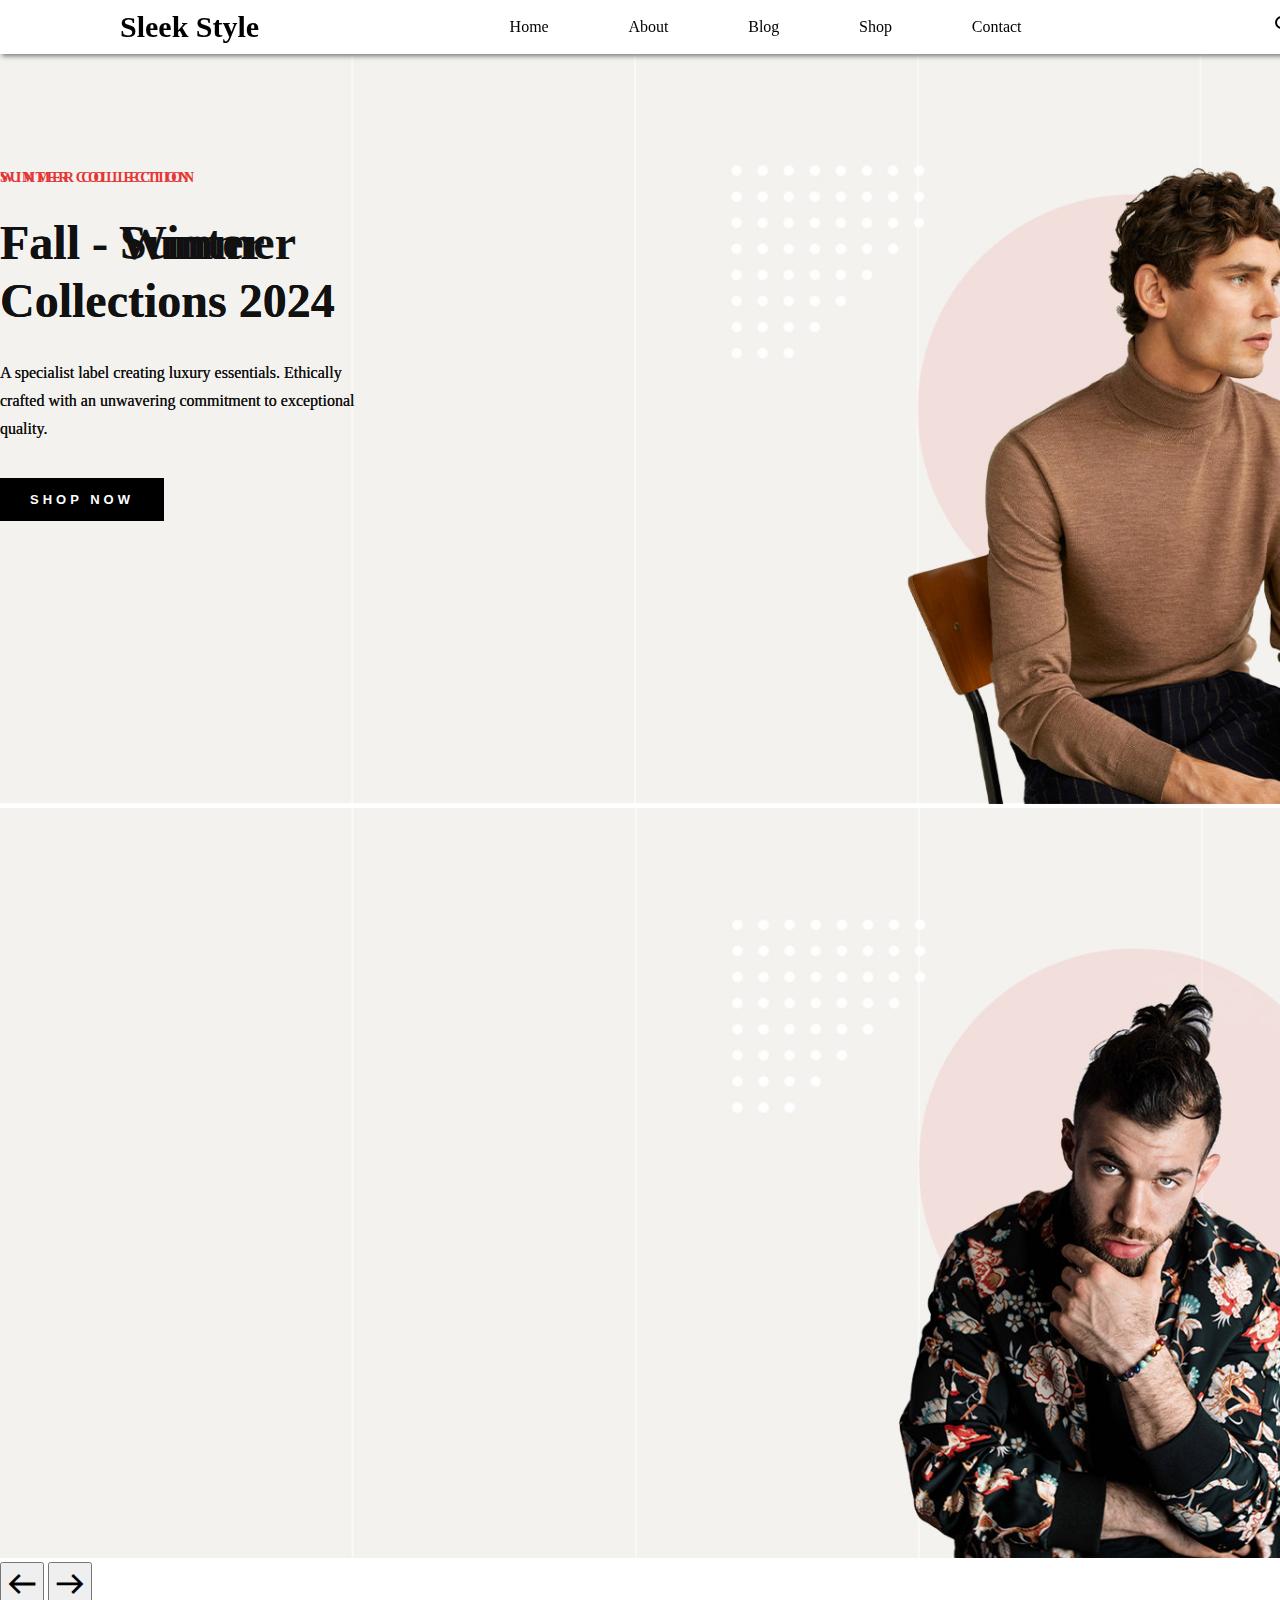
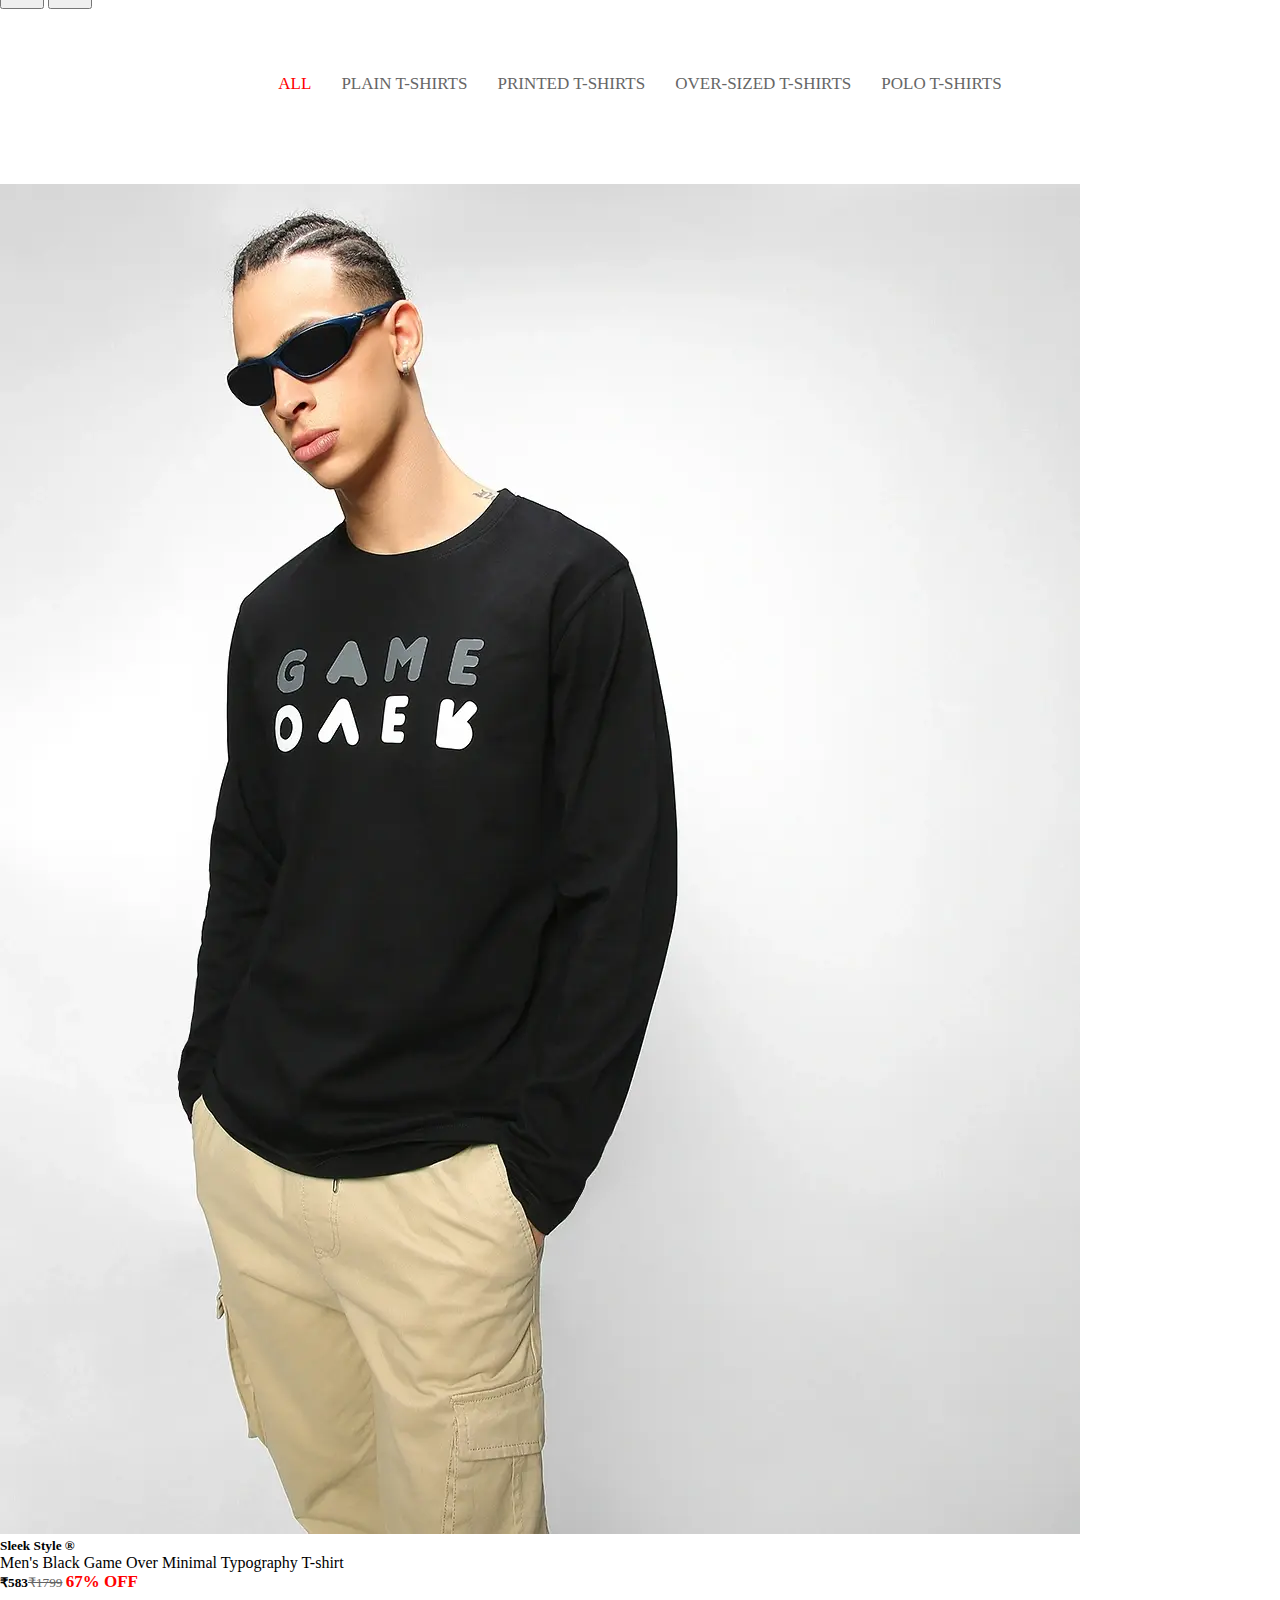
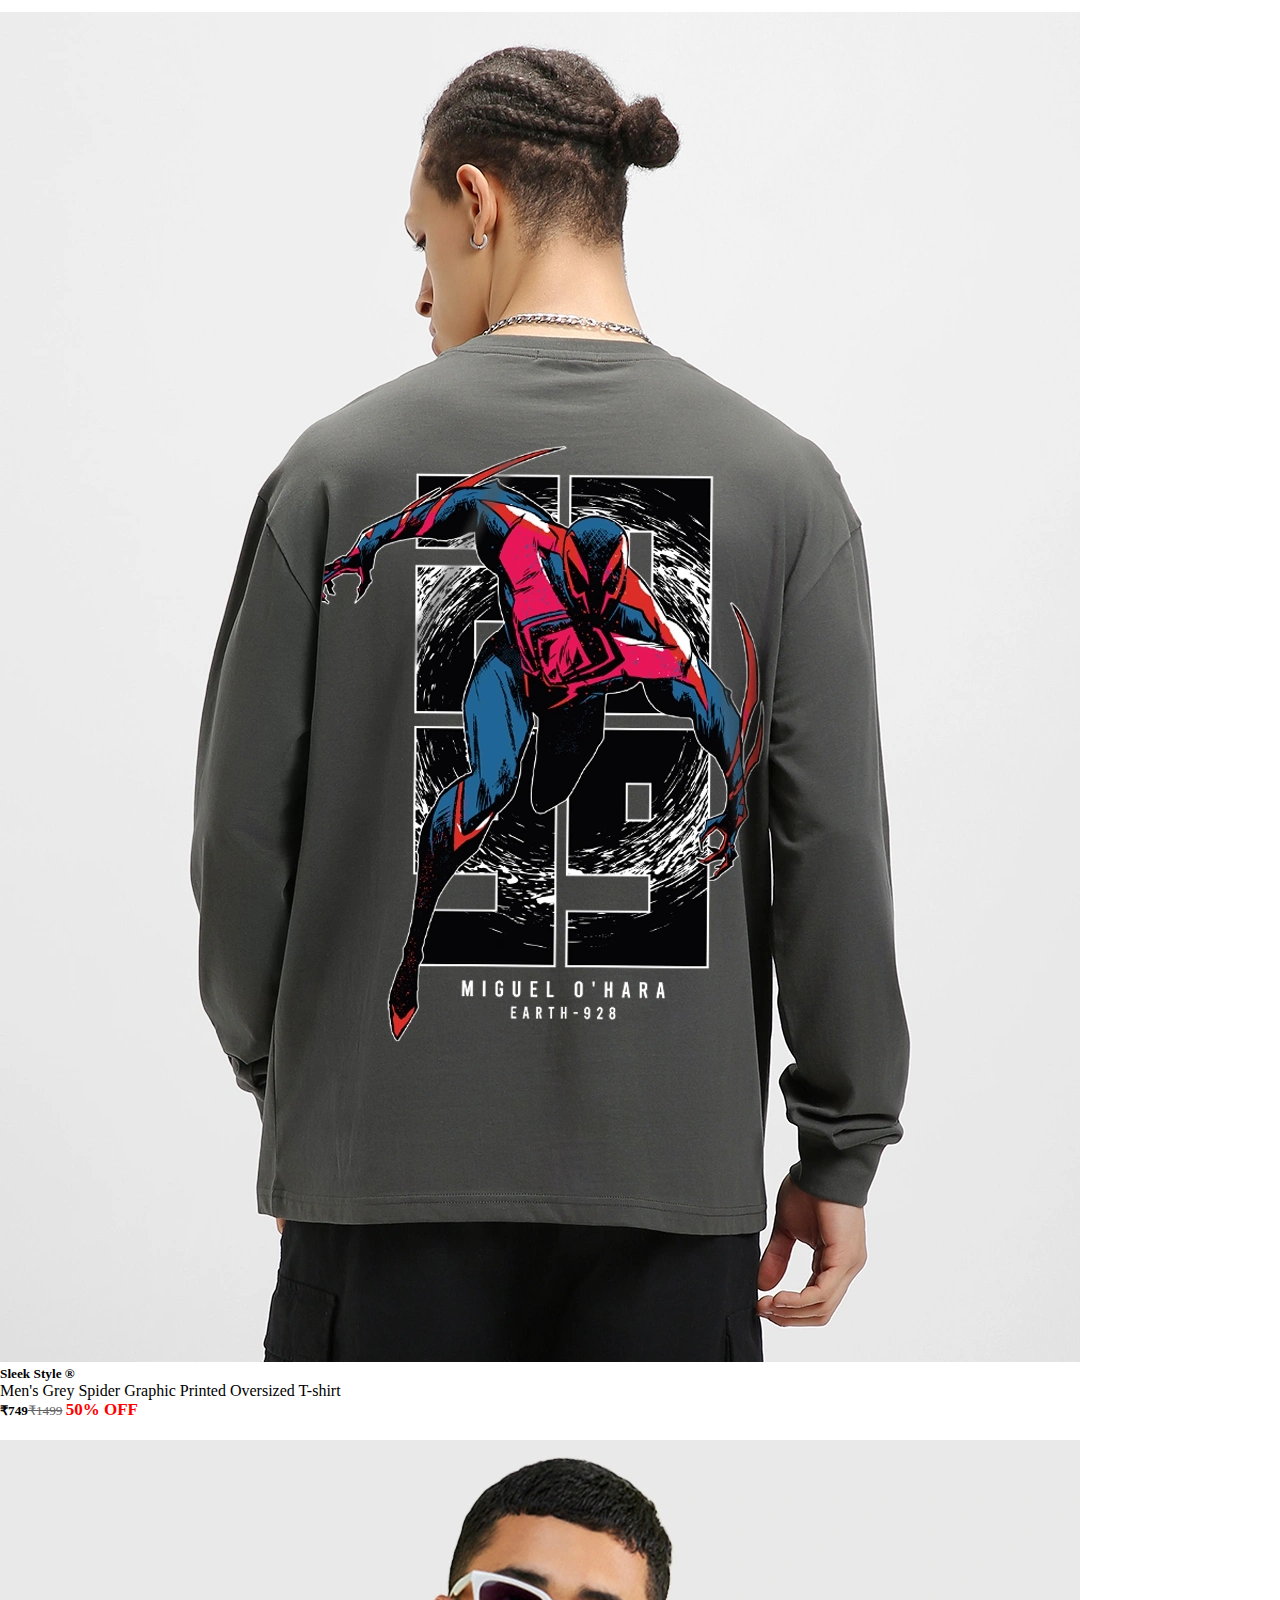
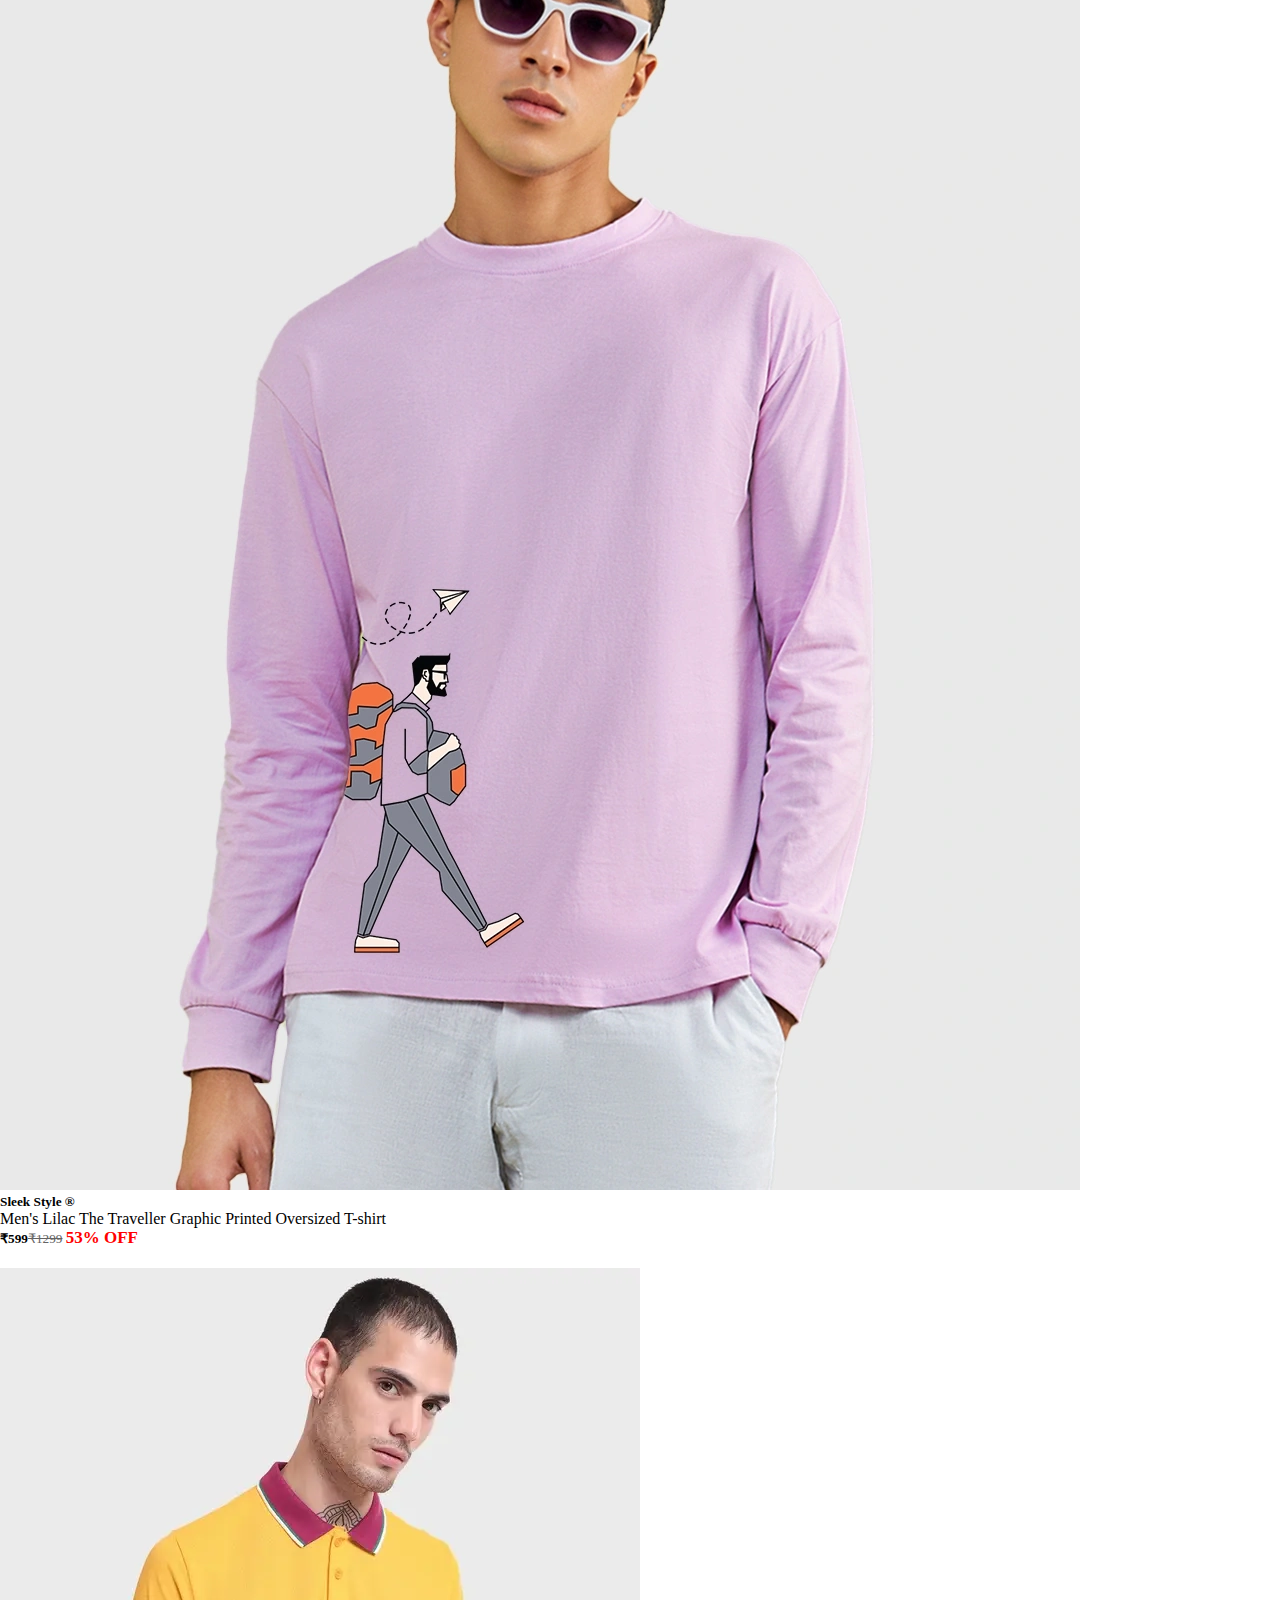
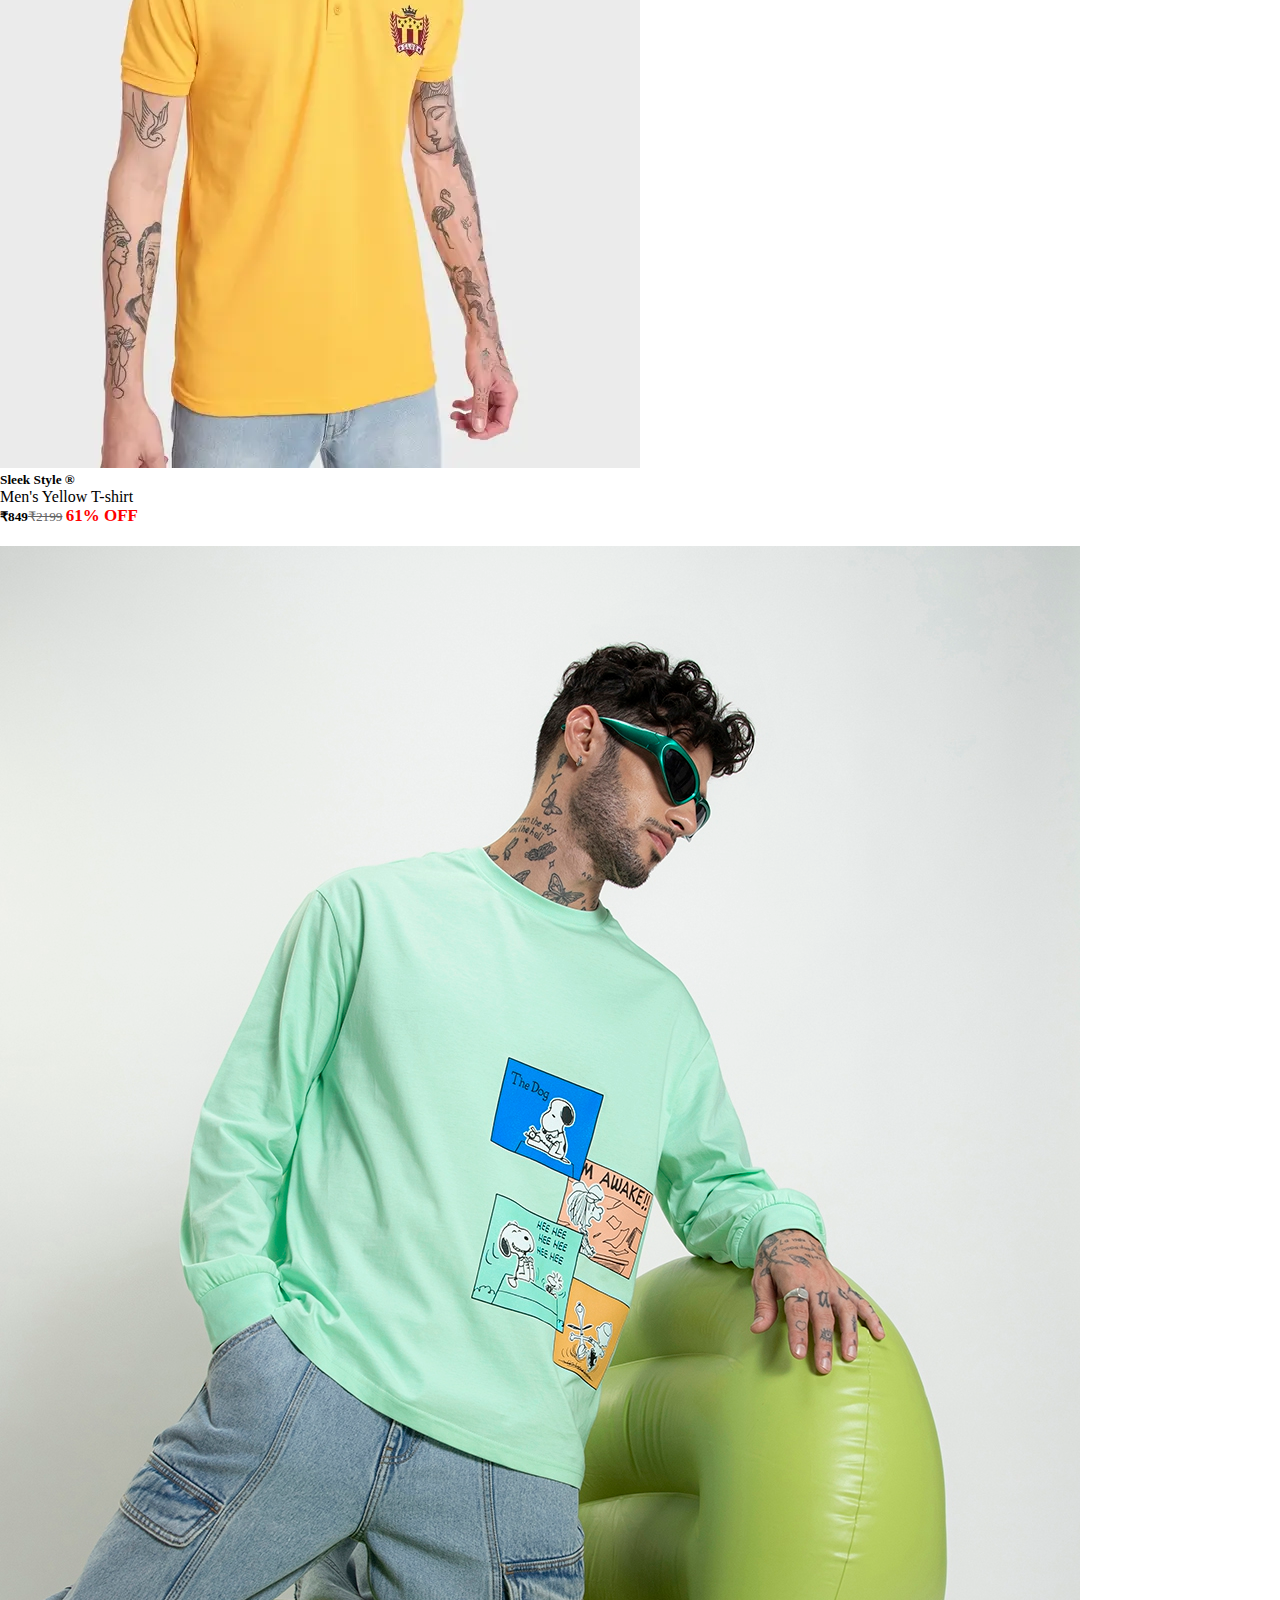
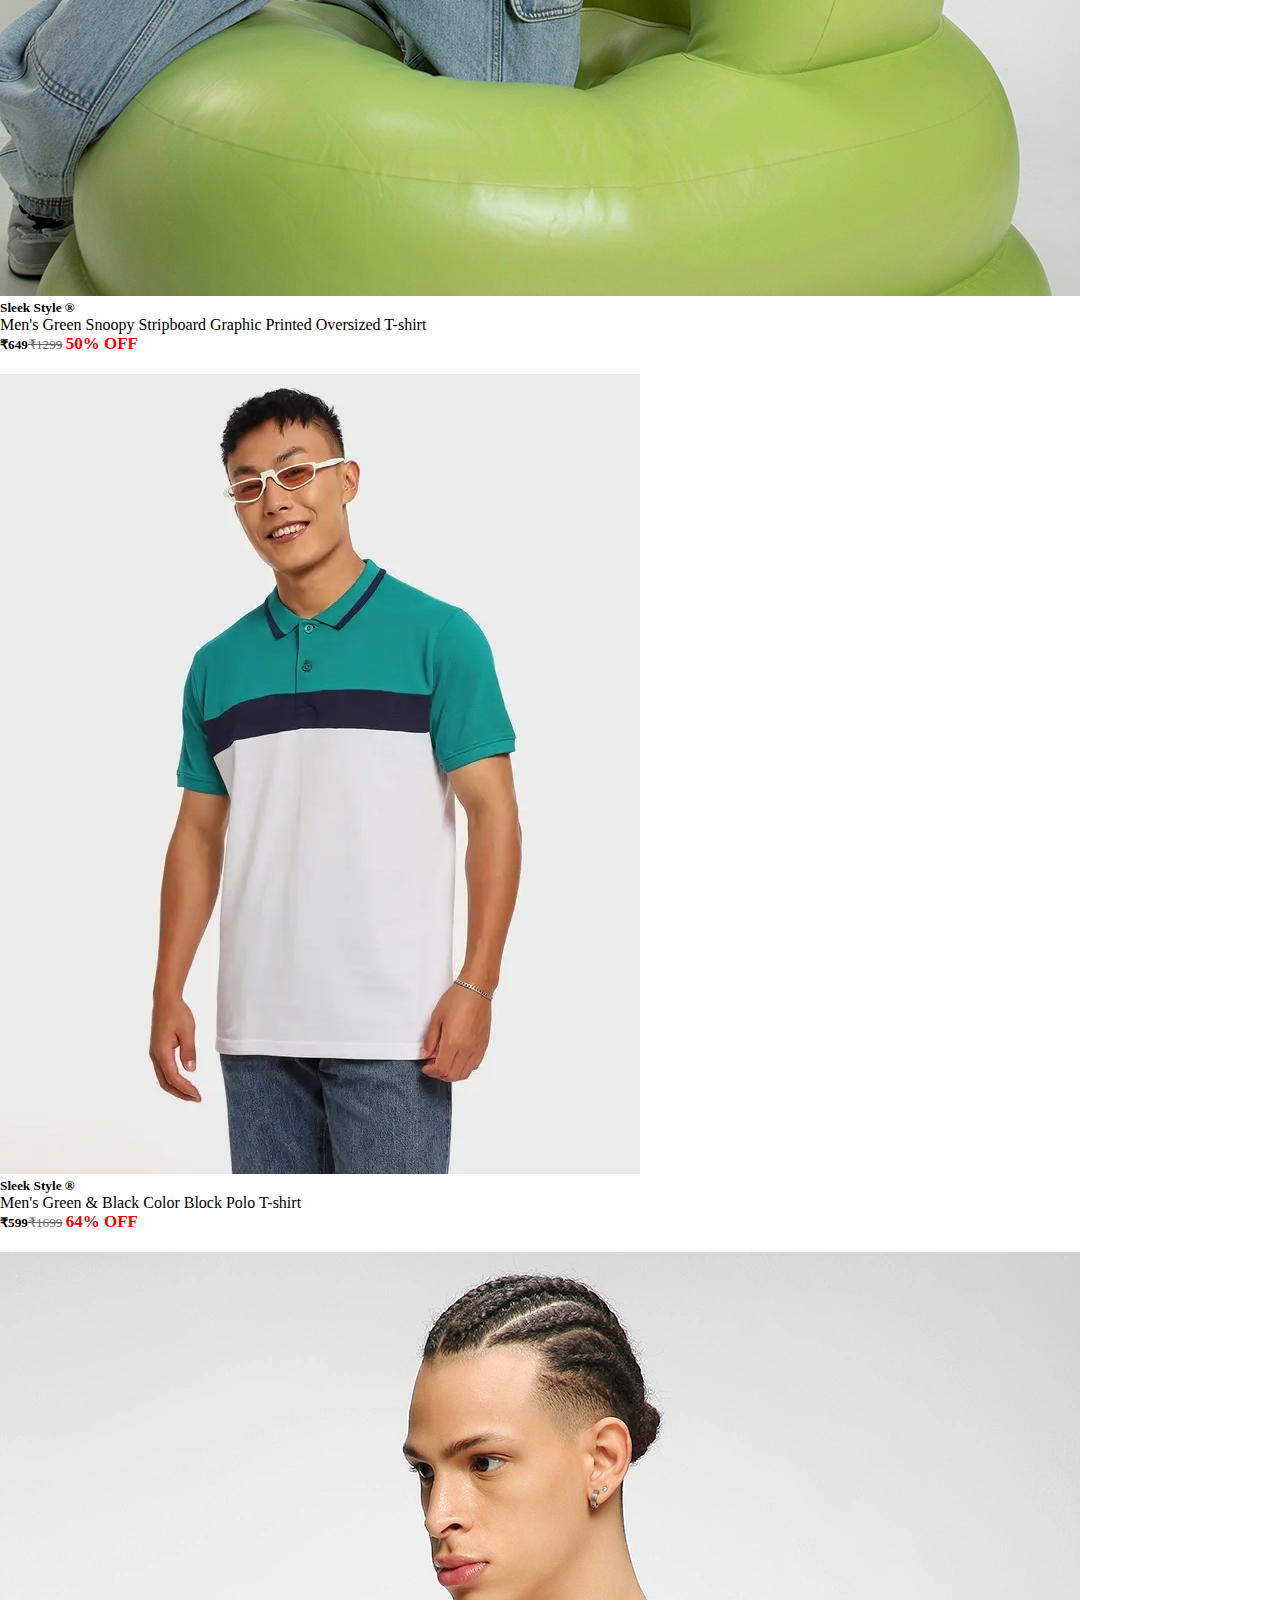
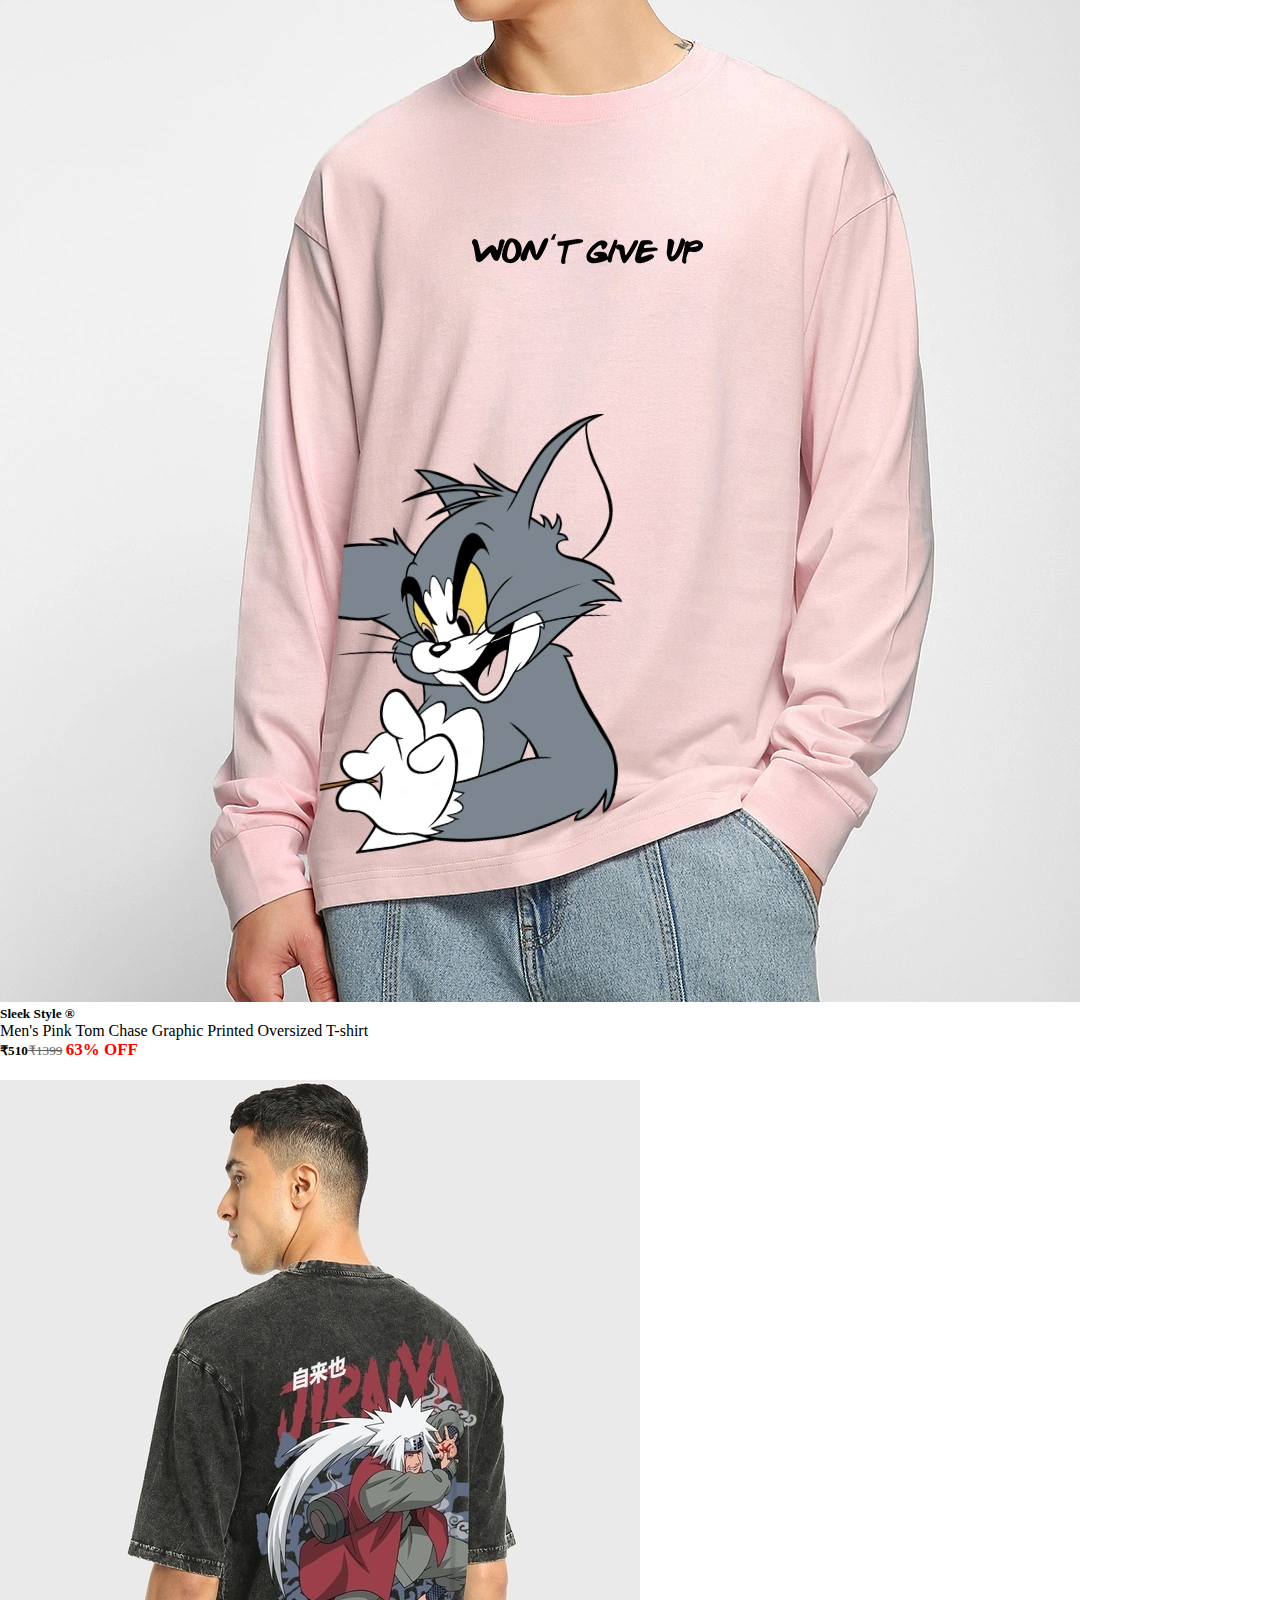
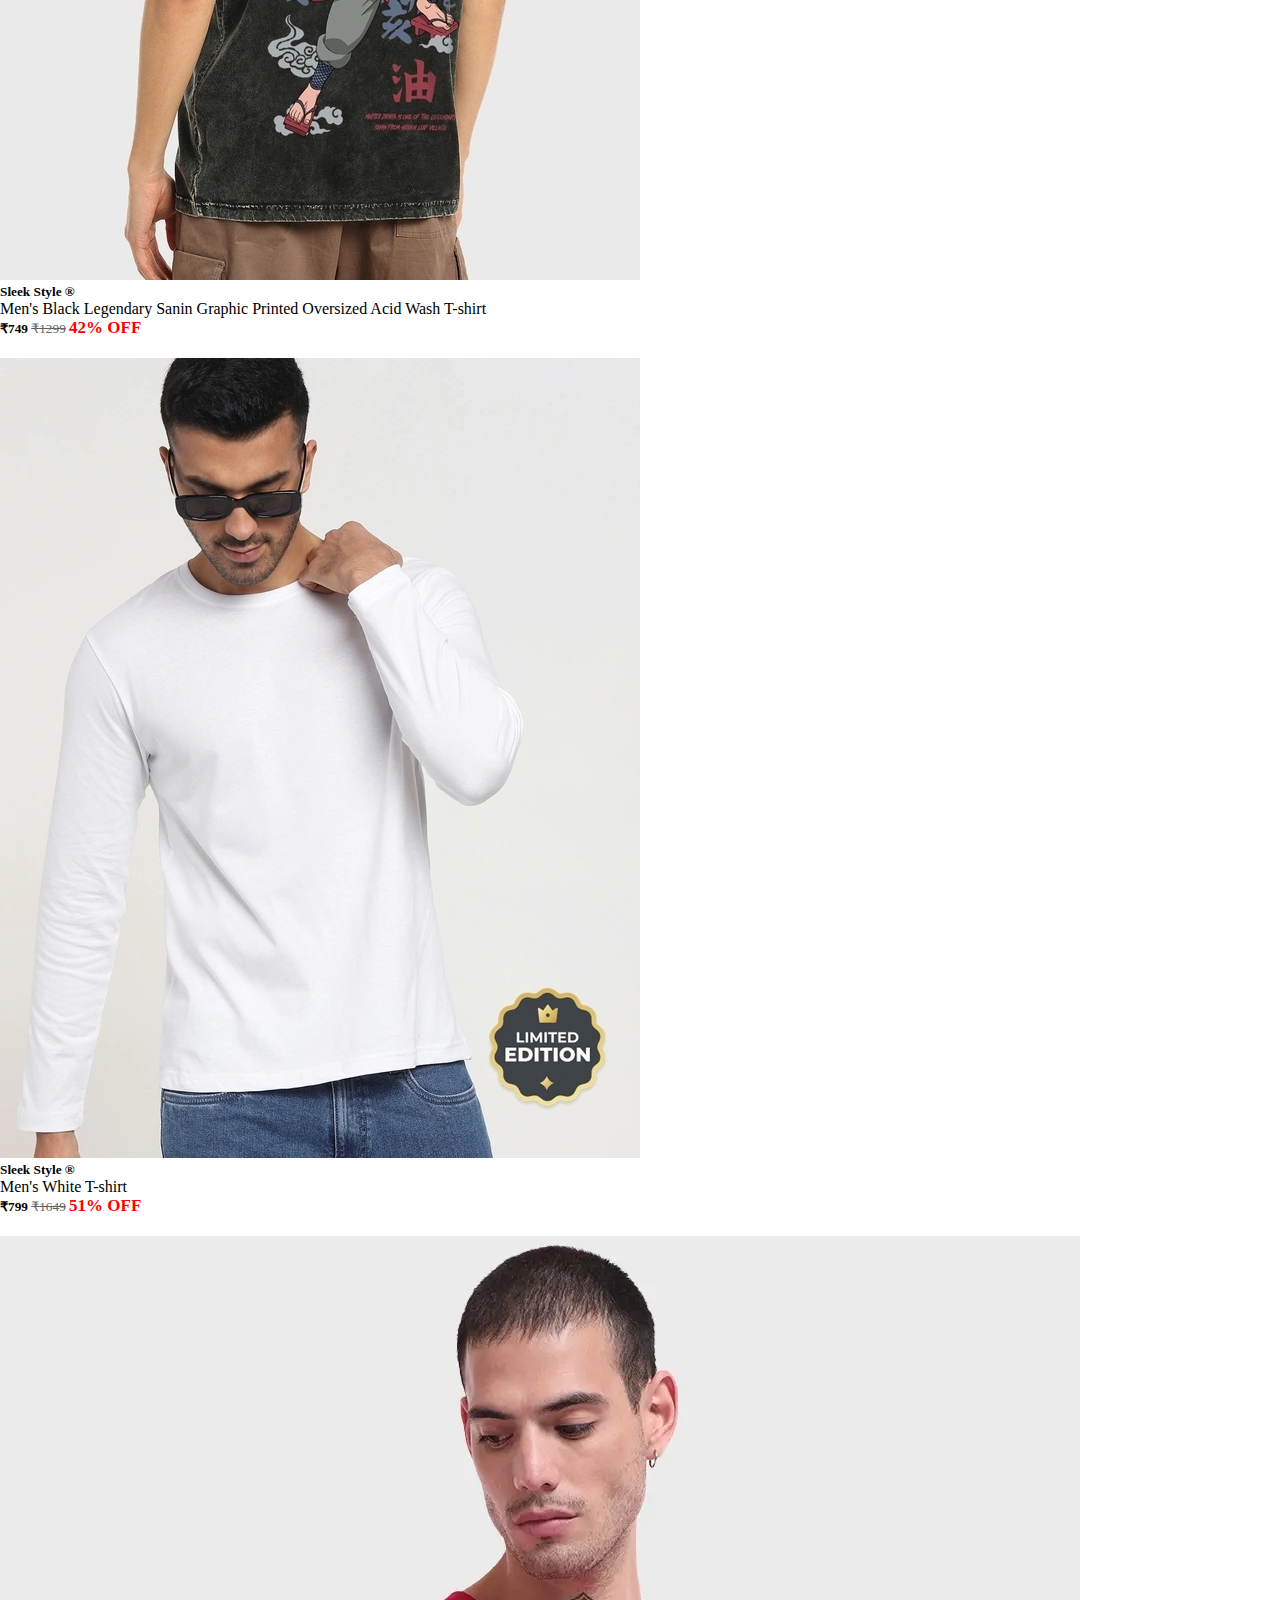
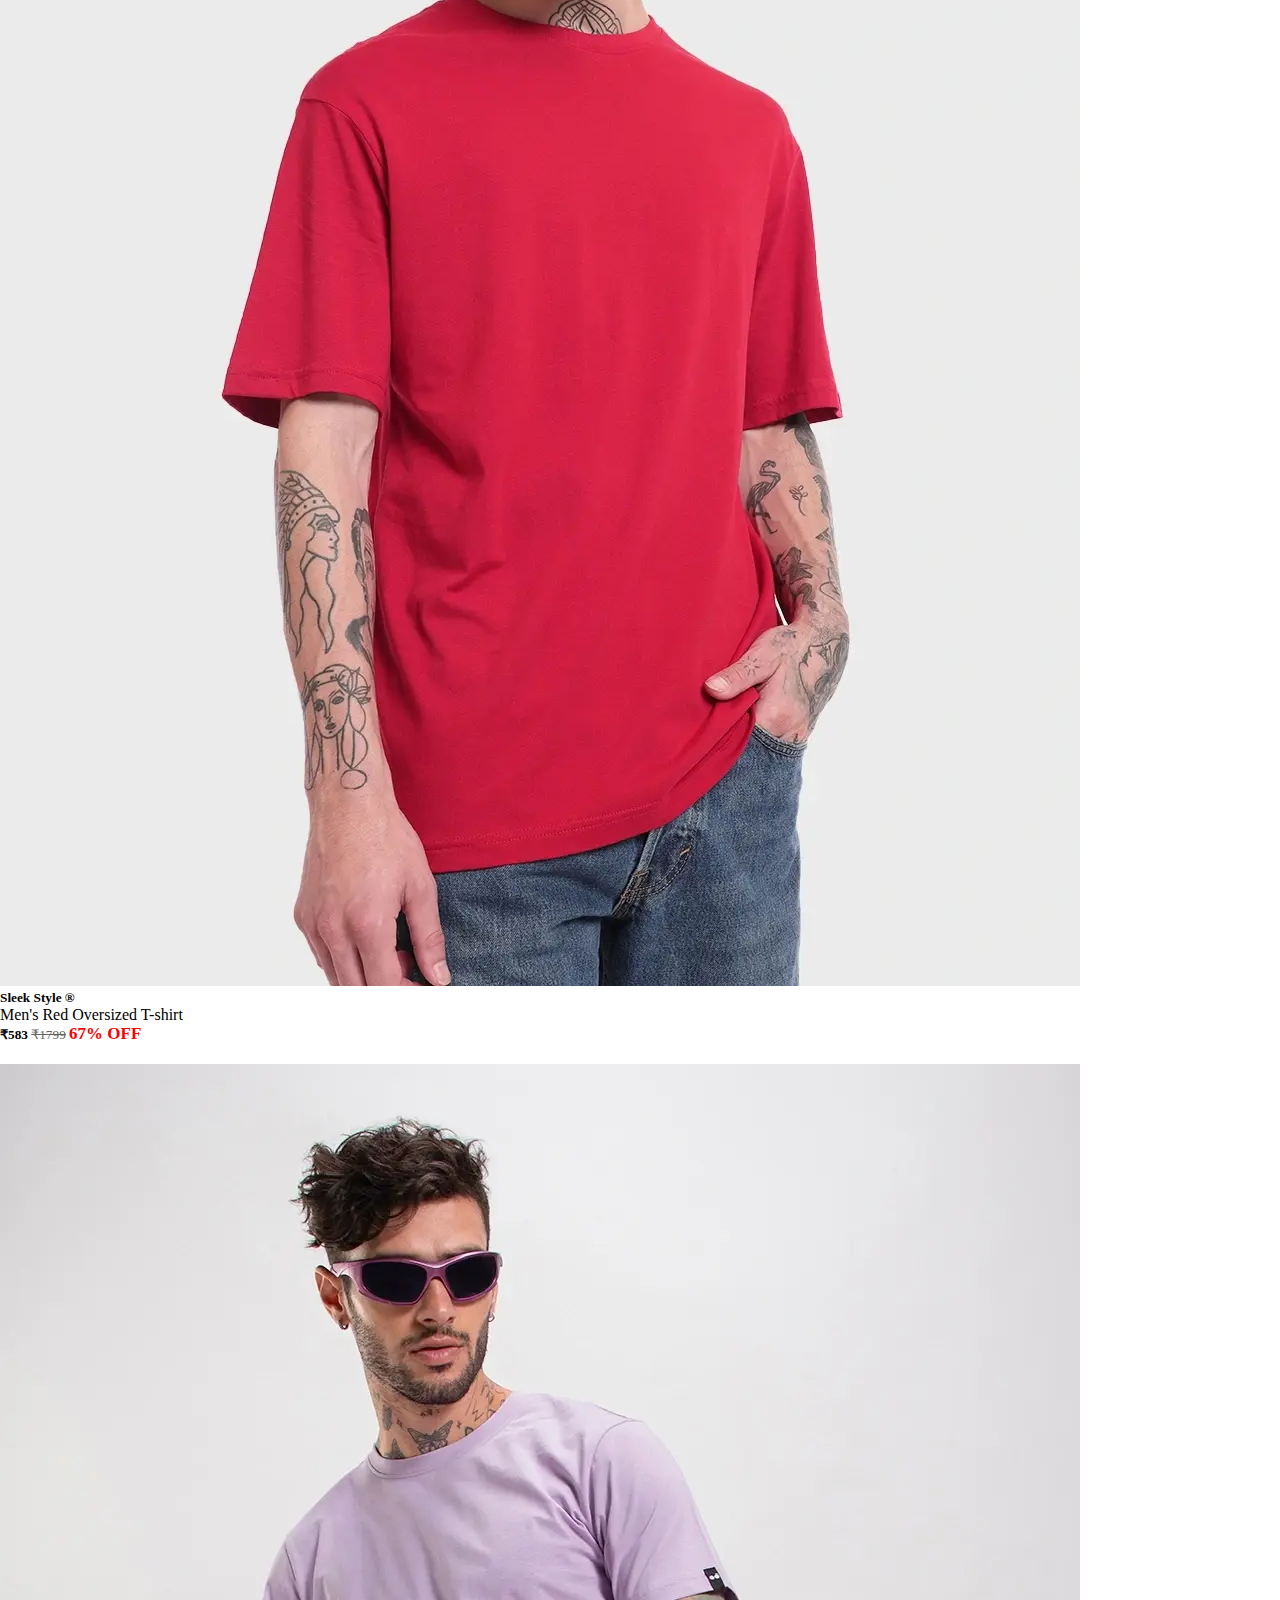
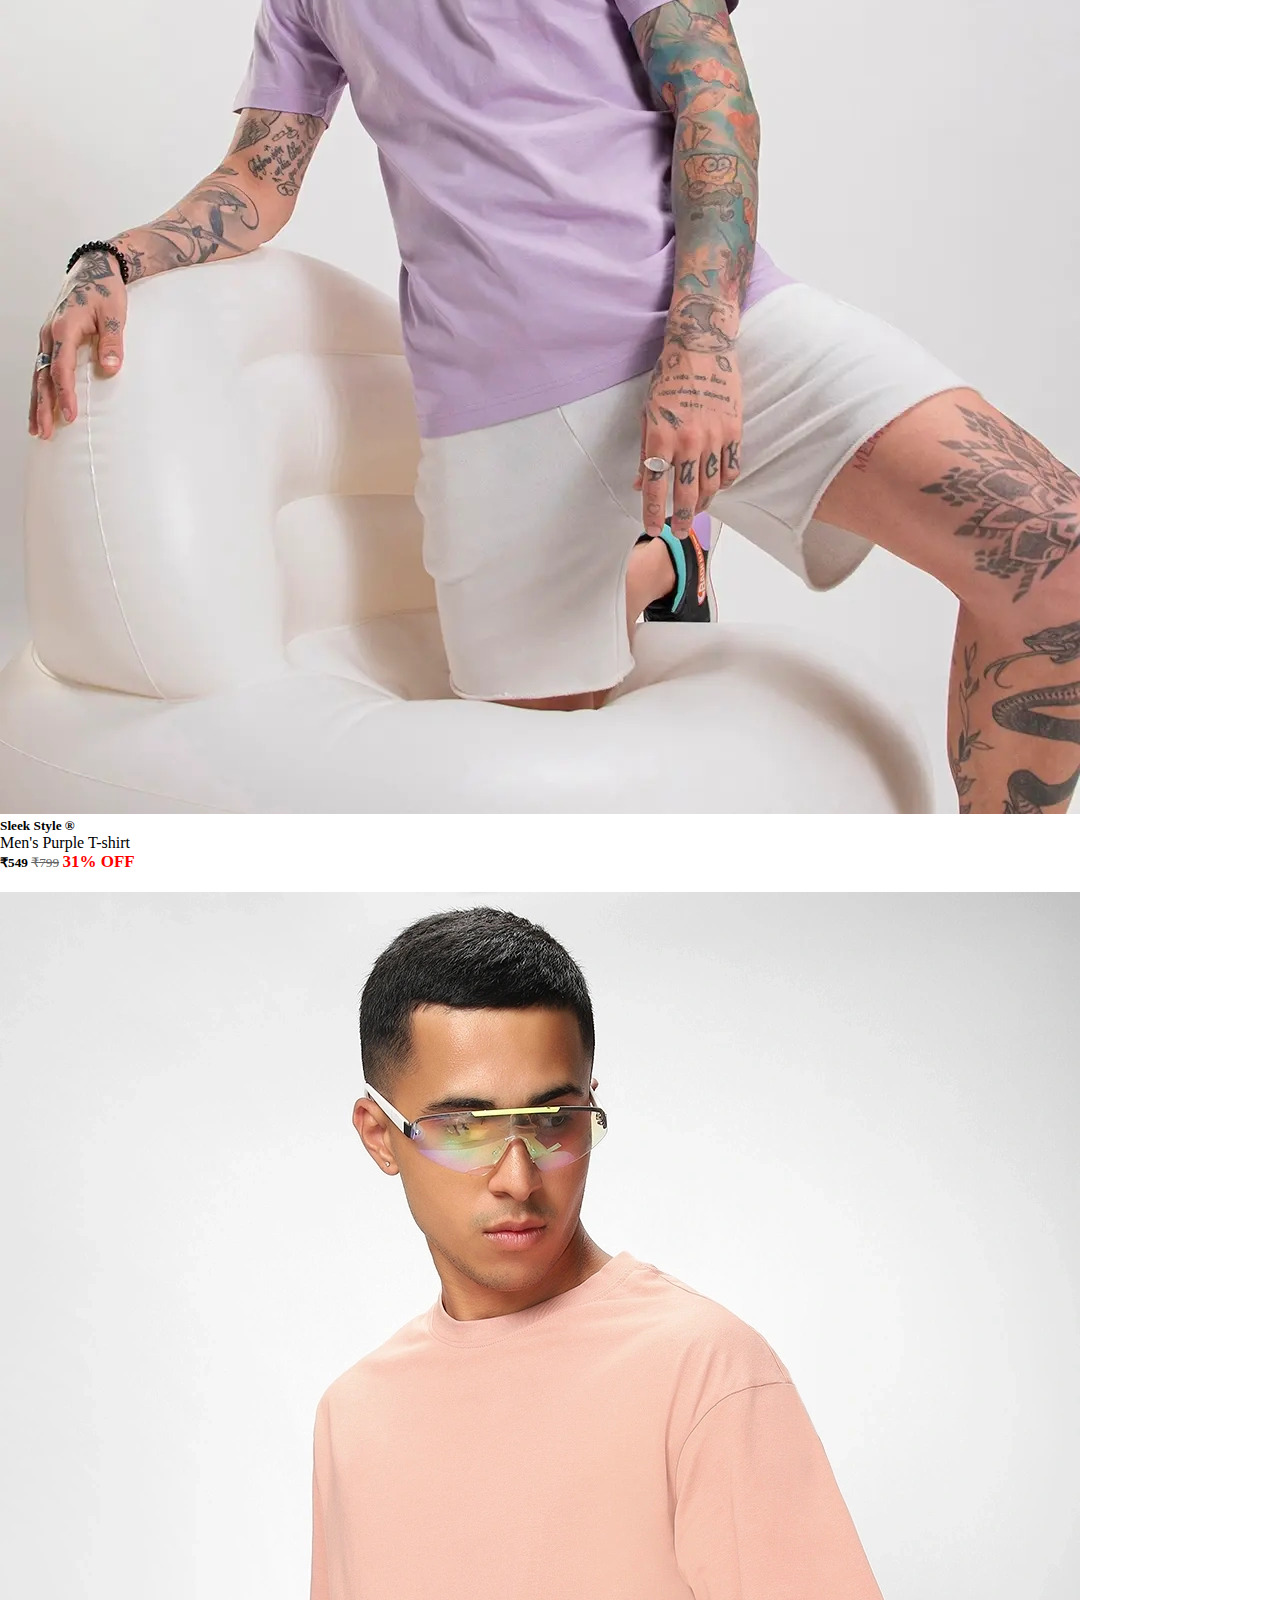
<file: index.html>
<!DOCTYPE html>
<html lang="en">

<head>
    <meta charset="UTF-8">
    <meta name="viewport" content="width=device-width, initial-scale=1.0">
    <title>Sleek Style</title>
    <link rel="icon" href="/assets/images/sleek-style-high-resolution-logo-white.png">
    <link rel="preconnect" href="https://fonts.googleapis.com">
    <link rel="preconnect" href="https://fonts.gstatic.com" crossorigin>
    <link
        href="https://fonts.googleapis.com/css2?family=Arimo:wght@500;700&family=Playfair+Display+SC:wght@700&family=Poppins:wght@300;500&family=Rajdhani:wght@500&family=Rubik+Lines&display=swap"
        rel="stylesheet">
    <link href="https://cdn.jsdelivr.net/npm/bootstrap@5.3.2/dist/css/bootstrap.min.css" rel="stylesheet"
        integrity="sha384-T3c6CoIi6uLrA9TneNEoa7RxnatzjcDSCmG1MXxSR1GAsXEV/Dwwykc2MPK8M2HN" crossorigin="anonymous">
    <link rel="stylesheet" href="https://cdnjs.cloudflare.com/ajax/libs/font-awesome/6.5.1/css/all.min.css"
        integrity="sha512-DTOQO9RWCH3ppGqcWaEA1BIZOC6xxalwEsw9c2QQeAIftl+Vegovlnee1c9QX4TctnWMn13TZye+giMm8e2LwA=="
        crossorigin="anonymous" referrerpolicy="no-referrer" />
    <link rel="stylesheet"
        href="https://fonts.googleapis.com/css2?family=Material+Symbols+Outlined:opsz,wght,FILL,GRAD@20..48,100..700,0..1,-50..200" />
    <link rel="stylesheet" href="/assets/css/index.css">
    <!-- <link href="https://unpkg.com/aos@2.3.1/dist/aos.css" rel="stylesheet"> -->
    <script src="https://cdn.jsdelivr.net/npm/bootstrap@5.3.2/dist/js/bootstrap.bundle.min.js"
        integrity="sha384-C6RzsynM9kWDrMNeT87bh95OGNyZPhcTNXj1NW7RuBCsyN/o0jlpcV8Qyq46cDfL"
        crossorigin="anonymous"></script>
</head>

<body>
    <div class="main">
        <!-- Navigation -->

        <div class="navigation-main">
            <div class="hamburger">
                <i class="fa-solid fa-bars"></i>
            </div>
            <div class="nav-1">
                <div class="nav-logo">Sleek Style</div>
            </div>

            <div class="nav-center">
                <div class="home"><a href="index.html">Home</a></div>
                <div class="about"><a href="About.html">About</a></div>
                <div class="blog"><a href="blog.html">Blog</a></div>
                <div class="shop"> <a href="shop.html">Shop</a></div>
                <div class="contact"><a href="contact.html">Contact</a></div>
            </div>
            <div class="nav-icons">
                <div class="search"><span class="material-symbols-outlined">search</span></div>
                <div class="cart"><span class="material-symbols-outlined">shopping_cart</span>
                    <div class="cart-no" id="cart">0</div>
                </div>
                <div class="menu"><span class="material-symbols-outlined">menu</span></div>
            </div>
        </div>
        <!-- Navigayion-End -->
        <!-- Hero -->
        <div class="slider">
            <div id="carouselExampleFade" class="carousel slide carousel-fade">
                <div class="carousel-inner">
                    <div class="carousel-item active hero-main">
                        <img src="/assets/images/hero-1.jpg" class="d-block w-100" alt="...">
                        <div class="carousel-caption d-md-block hero-text">
                            <div class="hero-collection">Summer Collection</div>
                            <div class="hero-title">Fall - Summer Collections 2024</div>
                            <div class="hero-content">A specialist label creating luxury essentials. Ethically crafted
                                with an unwavering
                                commitment to exceptional quality.
                            </div>
                            <div class="hero-btn"><button><span>SHOP NOW</span></button></div>
                            <div class="hero-icons">
                                <div class="hero-facebook"><i class="fa-brands fa-facebook-f"></i></div>
                                <div class="hero-twitter"><i class="fa-brands fa-twitter"></i></div>
                                <div class="hero-pinterest"><i class="fa-brands fa-pinterest-p"></i></div>
                                <div class="hero-insta"><i class="fa-brands fa-instagram"></i></div>
                            </div>
                        </div>
                    </div>
                    <div class="carousel-item hero-main">
                        <img src="/assets/images/hero-2.jpg" class="d-block w-100" alt="...">
                        <div class="carousel-caption d-md-block hero-text">
                            <div class="hero-collection">Winter Collection </div>
                            <div class="hero-title">Fall - Winter Collections 2024</div>
                            <div class="hero-content">A specialist label creating luxury essentials. Ethically crafted
                                with an unwavering
                                commitment to exceptional quality.
                            </div>
                            <div class="hero-btn"><button><span>SHOP NOW</span></button></div>
                            <div class="hero-icons">
                                <div class="hero-facebook"><i class="fa-brands fa-facebook-f"></i></div>
                                <div class="hero-twitter"><i class="fa-brands fa-twitter"></i></div>
                                <div class="hero-pinterest"><i class="fa-brands fa-pinterest-p"></i></div>
                                <div class="hero-insta"><i class="fa-brands fa-instagram"></i></div>
                            </div>
                        </div>
                    </div>
                </div>
                <button class="carousel-control-prev" type="button" data-bs-target="#carouselExampleFade"
                    data-bs-slide="prev">
                    <span class="material-symbols-outlined arrow-left">arrow_left_alt</span>
                </button>
                <button class="carousel-control-next" type="button" data-bs-target="#carouselExampleFade"
                    data-bs-slide="next">
                    <span class="material-symbols-outlined arrow-right">arrow_right_alt</span>
                </button>
            </div>
        </div>
        <!-- Hero-End -->
        <!--Section-1 -->
        <div class="categories">
            <div class="catergories-content">
                <div class="" onclick="All()" id="all">All</div>
                <div class="" onclick="plain()" id="plain">Plain T-Shirts</div>
                <div class="" onclick="printed()" id="printed">Printed T-Shirts</div>
                <div class="" onclick="oversized()" id="oversized">Over-Sized T-Shirts</div>
                <div class="" onclick="polo()" id="polo">Polo T-Shirts</div>
            </div>
            <div class="dropdown phone-drop">
                <div class=" dropdown-toggle" href="#" role="button" data-bs-toggle="dropdown" aria-expanded="false">
                    <span id="drop-change"> ALL</span>
                </div>

                <div class="dropdown-menu">
                    <div class="dropdown-item" onclick="All()" id="all">All</div>
                    <div class="dropdown-item" onclick="plain()" id="plain">Plain T-Shirts</div>
                    <div class="dropdown-item" onclick="printed()" id="printed">Printed T-Shirts</div>
                    <div class="dropdown-item" onclick="oversized()" id="oversized">Over-Sized T-Shirts</div>
                    <div class="dropdown-item" onclick="polo()" id="polo">Polo T-Shirts</div>
                </div>
            </div>
        </div>
        <div class="products-grid">
            <div class="container">
                <div class="row">
                    <div class="col-xs-12 col-xl-3 col-sm-6 col-md-4 col-lg-3 col-xxl-3" id="card-1"
                        data-aos="flip-left" data-aos-easing="linear" data-aos-delay="400">
                        <div class="card printed" onclick="p1()">
                            <img class="card-img-top" src="/assets/images/img-1.webp" alt="Card image cap">
                            <div class="card-body">
                                <h5 class="card-title">Sleek Style &#174;</h5>
                                <p class="card-text">Men's Black Game Over Minimal Typography T-shirt</p>
                                <h5 class="card-price"><span class="price">₹583 </span><del>₹1799</del> <span
                                        class="off">67% OFF</span></h5>
                            </div>
                        </div>
                    </div>
                    <div class="col-xs-12 col-xl-3 col-sm-6 col-md-4 col-lg-3 col-xxl-3" id="card-2"
                        data-aos="flip-left" data-aos-easing="linear" data-aos-delay="500">
                        <div class="card printed" onclick="p2()">
                            <img class="card-img-top" src="/assets/images/img2.webp" alt="Card image cap">
                            <div class="card-body">
                                <h5 class="card-title">Sleek Style &#174;</h5>
                                <p class="card-text">Men's Grey Spider Graphic Printed Oversized T-shirt</p>
                                <h5 class="card-price"><span class="price">₹749 </span><del>₹1499</del> <span
                                        class="off">50% OFF</span></h5>
                            </div>
                        </div>
                    </div>
                    <div class="col-xs-12 col-xl-3 col-sm-6 col-md-4 col-lg-3 col-xxl-3" id="card-3"
                        data-aos="flip-left" data-aos-easing="linear" data-aos-delay="600">
                        <div class="card printed" onclick="p3()">
                            <img class="card-img-top" src="/assets/images/img-3.webp" alt="Card image cap">
                            <div class="card-body">
                                <h5 class="card-title">Sleek Style &#174;</h5>
                                <p class="card-text">Men's Lilac The Traveller Graphic Printed Oversized T-shirt</p>
                                <h5 class="card-price"><span class="price">₹599 </span><del>₹1299</del> <span
                                        class="off">53% OFF</span></h5>

                            </div>
                        </div>
                    </div>
                    <div class="col-xs-12 col-xl-3 col-sm-6 col-md-4 col-lg-3 col-xxl-3" id="card-4"
                        data-aos="flip-left" data-aos-easing="linear" data-aos-delay="700">
                        <div class="card polo" onclick="p4()">
                            <img class="card-img-top" src="/assets/images/img-4.webp" alt="Card image cap">
                            <div class="card-body">
                                <h5 class="card-title">Sleek Style &#174;</h5>
                                <p class="card-text">Men's Yellow T-shirt</p>
                                <h5 class="card-price"><span class="price">₹849 </span><del>₹2199</del> <span
                                        class="off">61% OFF</span></h5>

                            </div>
                        </div>
                    </div>
                    <div class="col-xs-12 col-xl-3 col-sm-6 col-md-4 col-lg-3 col-xxl-3" id="card-5"
                    data-aos="flip-left" data-aos-easing="linear" data-aos-delay="400">
                        <div class="card printed oversized" onclick=" p5()">
                            <img class="card-img-top" src="/assets/images/img-5.jpg" alt="Card image cap">
                            <div class="card-body">
                                <h5 class="card-title">Sleek Style &#174;</h5>
                                <p class="card-text">Men's Green Snoopy Stripboard Graphic Printed Oversized T-shirt</p>
                                <h5 class="card-price"><span class="price">₹649 </span><del>₹1299</del> <span
                                        class="off">50% OFF</span></h5>

                            </div>
                        </div>
                    </div>
                    <div class="col-xs-12 col-xl-3 col-sm-6 col-md-4 col-lg-3 col-xxl-3" id="card-6"
                    data-aos="flip-left" data-aos-easing="linear" data-aos-delay="500">
                        <div class="card polo" onclick="p6()">
                            <img class="card-img-top" src="/assets/images/img-6.webp" alt="Card image cap">
                            <div class="card-body">
                                <h5 class="card-title">Sleek Style &#174;</h5>
                                <p class="card-text">Men's Green & Black Color Block Polo T-shirt</p>
                                <h5 class="card-price"><span class="price">₹599 </span><del>₹1699</del> <span
                                        class="off">64% OFF</span></h5>

                            </div>
                        </div>
                    </div>
                    <div class="col-xs-12 col-xl-3 col-sm-6 col-md-4 col-lg-3 col-xxl-3" id="card-7"
                    data-aos="flip-left" data-aos-easing="linear" data-aos-delay="600">
                        <div class="card printed  oversized" onclick=" p7()">
                            <img class="card-img-top" src="/assets/images/img-7.webp" alt="Card image cap">
                            <div class="card-body">
                                <h5 class="card-title">Sleek Style &#174;</h5>
                                <p class="card-text">Men's Pink Tom Chase Graphic Printed Oversized T-shirt</p>
                                <h5 class="card-price"><span class="price">₹510 </span><del>₹1399</del> <span
                                        class="off">63% OFF</span></h5>

                            </div>
                        </div>
                    </div>
                    <div class="col-xs-12 col-xl-3 col-sm-6 col-md-4 col-lg-3 col-xxl-3" id="card-8"
                    data-aos="flip-left" data-aos-easing="linear" data-aos-delay="700">
                        <div class="card printed oversized" onclick=" p8()">
                            <img class="card-img-top" src="/assets/images/img-8.webp" alt="Card image cap">
                            <div class="card-body">
                                <h5 class="card-title">Sleek Style &#174;</h5>
                                <p class="card-text">Men's Black Legendary Sanin Graphic Printed Oversized Acid Wash
                                    T-shirt</p>
                                <h5 class="card-price"><span class="price">₹749</span> <del>₹1299</del> <span
                                        class="off">42% OFF</span></h5>

                            </div>
                        </div>
                    </div>
                    <div class="col-xs-12 col-xl-3 col-sm-6 col-md-4 col-lg-3 col-xxl-3" id="card-9"
                    data-aos="flip-left" data-aos-easing="linear" data-aos-delay="400">
                        <div class="card plain" onclick="p9()">
                            <img class="card-img-top" src="/assets/images/img-9.webp" alt="Card image cap">
                            <div class="card-body">
                                <h5 class="card-title">Sleek Style &#174;</h5>
                                <p class="card-text">Men's White T-shirt</p>
                                <h5 class="card-price"><span class="price">₹799</span> <del>₹1649</del> <span
                                        class="off">51% OFF</span></h5>

                            </div>
                        </div>
                    </div>
                    <div class="col-xs-12 col-xl-3 col-sm-6 col-md-4 col-lg-3 col-xxl-3" id="card-10"
                    data-aos="flip-left" data-aos-easing="linear" data-aos-delay="500">
                        <div class="card plain oversized" onclick=" p10()">
                            <img class="card-img-top" src="/assets/images/img-10.webp" alt="Card image cap">
                            <div class="card-body">
                                <h5 class="card-title">Sleek Style &#174;</h5>
                                <p class="card-text">Men's Red Oversized T-shirt</p>
                                <h5 class="card-price"><span class="price">₹583</span> <del>₹1799</del> <span
                                        class="off">67% OFF</span></h5>

                            </div>
                        </div>
                    </div>
                    <div class="col-xs-12 col-xl-3 col-sm-6 col-md-4 col-lg-3 col-xxl-3" id="card-11"
                    data-aos="flip-left" data-aos-easing="linear" data-aos-delay="600">
                        <div class="card plain" onclick="p11()">
                            <img class="card-img-top" src="/assets/images/img-11.webp" alt="Card image cap">
                            <div class="card-body">
                                <h5 class="card-title">Sleek Style &#174;</h5>
                                <p class="card-text">Men's Purple T-shirt</p>
                                <h5 class="card-price"><span class="price">₹549</span> <del>₹799</del> <span
                                        class="off">31% OFF</span></h5>

                            </div>
                        </div>
                    </div>
                    <div class="col-xs-12 col-xl-3 col-sm-6 col-md-4 col-lg-3 col-xxl-3" id="card-12"
                    data-aos="flip-left" data-aos-easing="linear" data-aos-delay="700">
                        <div class="card plain oversized" onclick=" p12()">
                            <img class="card-img-top" src="/assets/images/imhg-12.webp" alt="Card image cap">
                            <div class="card-body">
                                <h5 class="card-title">Sleek Style &#174;</h5>
                                <p class="card-text">Men's Pink Oversized T-shirt</p>
                                <h5 class="card-price"><span class="price">₹549</span> <del>₹799</del> <span
                                        class="off">31% OFF</span></h5>

                            </div>
                        </div>
                    </div>
                    <div class="col-xs-12 col-xl-3 col-sm-6 col-md-4 col-lg-3 col-xxl-3" id="card-13"
                    data-aos="flip-left" data-aos-easing="linear" data-aos-delay="400">
                        <div class="card polo" onclick="p13()">
                            <img class="card-img-top" src="/assets/images/img-17.webp" alt="Card image cap">
                            <div class="card-body">
                                <h5 class="card-title">Sleek Style &#174;</h5>
                                <p class="card-text">Men's Lemon Crome & Crimson Red Color Block Polo T-shirt</p>
                                <h5 class="card-price"><span class="price">₹449</span> <del>₹1199</del> <span
                                        class="off">62% OFF</span></h5>

                            </div>
                        </div>
                    </div>
                    <div class="col-xs-12 col-xl-3 col-sm-6 col-md-4 col-lg-3 col-xxl-3" id="card-14"
                    data-aos="flip-left" data-aos-easing="linear" data-aos-delay="500">
                        <div class="card printed" onclick="p14()">
                            <img class="card-img-top" src="/assets/images/img-18.webp" alt="Card image cap">
                            <div class="card-body">
                                <h5 class="card-title">Sleek Style &#174;</h5>
                                <p class="card-text">Men's Black I Need Some Space Teddy Graphic Printed T-shirt</p>
                                <h5 class="card-price"><span class="price">₹399</span> <del>₹999</del> <span
                                        class="off">60% OFF</span></h5>

                            </div>
                        </div>
                    </div>
                    <div class="col-xs-12 col-xl-3 col-sm-6 col-md-4 col-lg-3 col-xxl-3" id="card-15"
                    data-aos="flip-left" data-aos-easing="linear" data-aos-delay="600">
                        <div class="card printed oversized" onclick=" p15()">
                            <img class="card-img-top" src="/assets/images/img-19.webp" alt="Card image cap">
                            <div class="card-body">
                                <h5 class="card-title">Sleek Style &#174;</h5>
                                <p class="card-text">Men's Blue Black Panther Typography Oversized T-shirt</p>
                                <h5 class="card-price"><span class="price">₹549</span> <del>₹949</del> <span
                                        class="off">42% OFF</span></h5>
                            </div>
                        </div>
                    </div>
                    <div class="col-xs-12 col-xl-3 col-sm-6 col-md-4 col-lg-3 col-xxl-3" id="card-16"
                    data-aos="flip-left" data-aos-easing="linear" data-aos-delay="700">
                        <div class="card printed oversized" onclick=" p16()">
                            <img class="card-img-top" src="/assets/images/img-20.webp" alt="Card image cap">
                            <div class="card-body">
                                <h5 class="card-title">Sleek Style &#174;</h5>
                                <p class="card-text">Men's Black Explorer NASA Graphic Printed Oversized T-shirt</p>
                                <h5 class="card-price"><span class="price">₹599</span> <del>₹1499</del> <span
                                        class="off">60% OFF</span></h5>

                            </div>
                        </div>
                    </div>
                </div>
            </div>
        </div>
        <!-- Section-1-End -->
        <!-- Footer -->
        <div class="footer">
            <div class="footer-main">
                <div>
                    <div class="footer-head">INFORMATION</div>
                    <div class="footer-para">About us</div>
                    <div class="footer-para">Contact Us</div>
                    <div class="footer-para">Career</div>
                    <div class="footer-para">My Accounts</div>
                    <div class="footer-para">Orders and Returns</div>
                </div>
                <div>
                    <div class="footer-head">HELP</div>
                    <div class="footer-para">Help & FAQs</div>
                    <div class="footer-para">Returns Policy</div>
                    <div class="footer-para">Terms & Conditions</div>
                    <div class="footer-para">Privacy Policy</div>
                    <div class="footer-para">Support Center</div>
                </div>
                <div class="footer-4">
                    <div class="footer-head">Join the A-List and save 15%</div>
                    <div class="footer-para">Follow the latest trends, sales and styles.</div>
                    <div class="footer-form"><input type="text" placeholder="Email address"></div>
                    <div class="footer-btn"><button>SUBSCRIBE</button></div>
                </div>
                <div class="footer-1">
                    <div class="footer-logo">Sleek Style</div>
                    <div class="footer-icons">
                        <div class="footer-facebook"><i class="fa-brands fa-facebook-f"></i></div>
                        <div class="footer-twitter"><i class="fa-brands fa-twitter"></i></div>
                        <div class="footer-pinterest"><i class="fa-brands fa-pinterest-p"></i></div>
                        <div class="footer-insta"><i class="fa-brands fa-instagram"></i></div>
                    </div>
                </div>
            </div>
            <div class="foot-end">
                <div class="end-flex">
                    <div>Sleek Style. All Rights Reserved.</div>
                    <div class="end-right">
                        <div><svg class="icon icon--full-color" viewBox="0 0 38 24" xmlns="http://www.w3.org/2000/svg"
                                role="img" width="38" height="24" aria-labelledby="pi-visa">
                                <title id="pi-visa">Visa</title>
                                <path opacity=".07"
                                    d="M35 0H3C1.3 0 0 1.3 0 3v18c0 1.7 1.4 3 3 3h32c1.7 0 3-1.3 3-3V3c0-1.7-1.4-3-3-3z">
                                </path>
                                <path fill="#fff"
                                    d="M35 1c1.1 0 2 .9 2 2v18c0 1.1-.9 2-2 2H3c-1.1 0-2-.9-2-2V3c0-1.1.9-2 2-2h32">
                                </path>
                                <path
                                    d="M28.3 10.1H28c-.4 1-.7 1.5-1 3h1.9c-.3-1.5-.3-2.2-.6-3zm2.9 5.9h-1.7c-.1 0-.1 0-.2-.1l-.2-.9-.1-.2h-2.4c-.1 0-.2 0-.2.2l-.3.9c0 .1-.1.1-.1.1h-2.1l.2-.5L27 8.7c0-.5.3-.7.8-.7h1.5c.1 0 .2 0 .2.2l1.4 6.5c.1.4.2.7.2 1.1.1.1.1.1.1.2zm-13.4-.3l.4-1.8c.1 0 .2.1.2.1.7.3 1.4.5 2.1.4.2 0 .5-.1.7-.2.5-.2.5-.7.1-1.1-.2-.2-.5-.3-.8-.5-.4-.2-.8-.4-1.1-.7-1.2-1-.8-2.4-.1-3.1.6-.4.9-.8 1.7-.8 1.2 0 2.5 0 3.1.2h.1c-.1.6-.2 1.1-.4 1.7-.5-.2-1-.4-1.5-.4-.3 0-.6 0-.9.1-.2 0-.3.1-.4.2-.2.2-.2.5 0 .7l.5.4c.4.2.8.4 1.1.6.5.3 1 .8 1.1 1.4.2.9-.1 1.7-.9 2.3-.5.4-.7.6-1.4.6-1.4 0-2.5.1-3.4-.2-.1.2-.1.2-.2.1zm-3.5.3c.1-.7.1-.7.2-1 .5-2.2 1-4.5 1.4-6.7.1-.2.1-.3.3-.3H18c-.2 1.2-.4 2.1-.7 3.2-.3 1.5-.6 3-1 4.5 0 .2-.1.2-.3.2M5 8.2c0-.1.2-.2.3-.2h3.4c.5 0 .9.3 1 .8l.9 4.4c0 .1 0 .1.1.2 0-.1.1-.1.1-.1l2.1-5.1c-.1-.1 0-.2.1-.2h2.1c0 .1 0 .1-.1.2l-3.1 7.3c-.1.2-.1.3-.2.4-.1.1-.3 0-.5 0H9.7c-.1 0-.2 0-.2-.2L7.9 9.5c-.2-.2-.5-.5-.9-.6-.6-.3-1.7-.5-1.9-.5L5 8.2z"
                                    fill="#142688"></path>
                            </svg></div>
                        <div><svg class="icon icon--full-color" viewBox="0 0 38 24" xmlns="http://www.w3.org/2000/svg"
                                role="img" width="38" height="24" aria-labelledby="pi-master">
                                <title id="pi-master">Mastercard</title>
                                <path opacity=".07"
                                    d="M35 0H3C1.3 0 0 1.3 0 3v18c0 1.7 1.4 3 3 3h32c1.7 0 3-1.3 3-3V3c0-1.7-1.4-3-3-3z">
                                </path>
                                <path fill="#fff"
                                    d="M35 1c1.1 0 2 .9 2 2v18c0 1.1-.9 2-2 2H3c-1.1 0-2-.9-2-2V3c0-1.1.9-2 2-2h32">
                                </path>
                                <circle fill="#EB001B" cx="15" cy="12" r="7"></circle>
                                <circle fill="#F79E1B" cx="23" cy="12" r="7"></circle>
                                <path fill="#FF5F00"
                                    d="M22 12c0-2.4-1.2-4.5-3-5.7-1.8 1.3-3 3.4-3 5.7s1.2 4.5 3 5.7c1.8-1.2 3-3.3 3-5.7z">
                                </path>
                            </svg></div>
                        <div>
                            <svg class="icon icon--full-color" xmlns="http://www.w3.org/2000/svg" role="img"
                                viewBox="0 0 38 24" width="38" height="24" aria-labelledby="pi-american_express">
                                <title id="pi-american_express">American Express</title>
                                <g fill="none">
                                    <path fill="#000"
                                        d="M35,0 L3,0 C1.3,0 0,1.3 0,3 L0,21 C0,22.7 1.4,24 3,24 L35,24 C36.7,24 38,22.7 38,21 L38,3 C38,1.3 36.6,0 35,0 Z"
                                        opacity=".07"></path>
                                    <path fill="#006FCF"
                                        d="M35,1 C36.1,1 37,1.9 37,3 L37,21 C37,22.1 36.1,23 35,23 L3,23 C1.9,23 1,22.1 1,21 L1,3 C1,1.9 1.9,1 3,1 L35,1">
                                    </path>
                                    <path fill="#FFF"
                                        d="M8.971,10.268 L9.745,12.144 L8.203,12.144 L8.971,10.268 Z M25.046,10.346 L22.069,10.346 L22.069,11.173 L24.998,11.173 L24.998,12.412 L22.075,12.412 L22.075,13.334 L25.052,13.334 L25.052,14.073 L27.129,11.828 L25.052,9.488 L25.046,10.346 L25.046,10.346 Z M10.983,8.006 L14.978,8.006 L15.865,9.941 L16.687,8 L27.057,8 L28.135,9.19 L29.25,8 L34.013,8 L30.494,11.852 L33.977,15.68 L29.143,15.68 L28.065,14.49 L26.94,15.68 L10.03,15.68 L9.536,14.49 L8.406,14.49 L7.911,15.68 L4,15.68 L7.286,8 L10.716,8 L10.983,8.006 Z M19.646,9.084 L17.407,9.084 L15.907,12.62 L14.282,9.084 L12.06,9.084 L12.06,13.894 L10,9.084 L8.007,9.084 L5.625,14.596 L7.18,14.596 L7.674,13.406 L10.27,13.406 L10.764,14.596 L13.484,14.596 L13.484,10.661 L15.235,14.602 L16.425,14.602 L18.165,10.673 L18.165,14.603 L19.623,14.603 L19.647,9.083 L19.646,9.084 Z M28.986,11.852 L31.517,9.084 L29.695,9.084 L28.094,10.81 L26.546,9.084 L20.652,9.084 L20.652,14.602 L26.462,14.602 L28.076,12.864 L29.624,14.602 L31.499,14.602 L28.987,11.852 L28.986,11.852 Z">
                                    </path>
                                </g>
                            </svg>
                        </div>
                        <div>
                            <svg class="icon icon--full-color" version="1.1" xmlns="http://www.w3.org/2000/svg"
                                role="img" x="0" y="0" width="38" height="24" viewBox="0 0 165.521 105.965"
                                xml:space="preserve" aria-labelledby="pi-apple_pay">
                                <title id="pi-apple_pay">Apple Pay</title>
                                <path fill="#000"
                                    d="M150.698 0H14.823c-.566 0-1.133 0-1.698.003-.477.004-.953.009-1.43.022-1.039.028-2.087.09-3.113.274a10.51 10.51 0 0 0-2.958.975 9.932 9.932 0 0 0-4.35 4.35 10.463 10.463 0 0 0-.975 2.96C.113 9.611.052 10.658.024 11.696a70.22 70.22 0 0 0-.022 1.43C0 13.69 0 14.256 0 14.823v76.318c0 .567 0 1.132.002 1.699.003.476.009.953.022 1.43.028 1.036.09 2.084.275 3.11a10.46 10.46 0 0 0 .974 2.96 9.897 9.897 0 0 0 1.83 2.52 9.874 9.874 0 0 0 2.52 1.83c.947.483 1.917.79 2.96.977 1.025.183 2.073.245 3.112.273.477.011.953.017 1.43.02.565.004 1.132.004 1.698.004h135.875c.565 0 1.132 0 1.697-.004.476-.002.952-.009 1.431-.02 1.037-.028 2.085-.09 3.113-.273a10.478 10.478 0 0 0 2.958-.977 9.955 9.955 0 0 0 4.35-4.35c.483-.947.789-1.917.974-2.96.186-1.026.246-2.074.274-3.11.013-.477.02-.954.022-1.43.004-.567.004-1.132.004-1.699V14.824c0-.567 0-1.133-.004-1.699a63.067 63.067 0 0 0-.022-1.429c-.028-1.038-.088-2.085-.274-3.112a10.4 10.4 0 0 0-.974-2.96 9.94 9.94 0 0 0-4.35-4.35A10.52 10.52 0 0 0 156.939.3c-1.028-.185-2.076-.246-3.113-.274a71.417 71.417 0 0 0-1.431-.022C151.83 0 151.263 0 150.698 0z">
                                </path>
                                <path fill="#FFF"
                                    d="M150.698 3.532l1.672.003c.452.003.905.008 1.36.02.793.022 1.719.065 2.583.22.75.135 1.38.34 1.984.648a6.392 6.392 0 0 1 2.804 2.807c.306.6.51 1.226.645 1.983.154.854.197 1.783.218 2.58.013.45.019.9.02 1.36.005.557.005 1.113.005 1.671v76.318c0 .558 0 1.114-.004 1.682-.002.45-.008.9-.02 1.35-.022.796-.065 1.725-.221 2.589a6.855 6.855 0 0 1-.645 1.975 6.397 6.397 0 0 1-2.808 2.807c-.6.306-1.228.511-1.971.645-.881.157-1.847.2-2.574.22-.457.01-.912.017-1.379.019-.555.004-1.113.004-1.669.004H14.801c-.55 0-1.1 0-1.66-.004a74.993 74.993 0 0 1-1.35-.018c-.744-.02-1.71-.064-2.584-.22a6.938 6.938 0 0 1-1.986-.65 6.337 6.337 0 0 1-1.622-1.18 6.355 6.355 0 0 1-1.178-1.623 6.935 6.935 0 0 1-.646-1.985c-.156-.863-.2-1.788-.22-2.578a66.088 66.088 0 0 1-.02-1.355l-.003-1.327V14.474l.002-1.325a66.7 66.7 0 0 1 .02-1.357c.022-.792.065-1.717.222-2.587a6.924 6.924 0 0 1 .646-1.981c.304-.598.7-1.144 1.18-1.623a6.386 6.386 0 0 1 1.624-1.18 6.96 6.96 0 0 1 1.98-.646c.865-.155 1.792-.198 2.586-.22.452-.012.905-.017 1.354-.02l1.677-.003h135.875">
                                </path>
                                <g>
                                    <g>
                                        <path fill="#000"
                                            d="M43.508 35.77c1.404-1.755 2.356-4.112 2.105-6.52-2.054.102-4.56 1.355-6.012 3.112-1.303 1.504-2.456 3.959-2.156 6.266 2.306.2 4.61-1.152 6.063-2.858">
                                        </path>
                                        <path fill="#000"
                                            d="M45.587 39.079c-3.35-.2-6.196 1.9-7.795 1.9-1.6 0-4.049-1.8-6.698-1.751-3.447.05-6.645 2-8.395 5.1-3.598 6.2-.95 15.4 2.55 20.45 1.699 2.5 3.747 5.25 6.445 5.151 2.55-.1 3.549-1.65 6.647-1.65 3.097 0 3.997 1.65 6.696 1.6 2.798-.05 4.548-2.5 6.247-5 1.95-2.85 2.747-5.6 2.797-5.75-.05-.05-5.396-2.101-5.446-8.251-.05-5.15 4.198-7.6 4.398-7.751-2.399-3.548-6.147-3.948-7.447-4.048">
                                        </path>
                                    </g>
                                    <g>
                                        <path fill="#000"
                                            d="M78.973 32.11c7.278 0 12.347 5.017 12.347 12.321 0 7.33-5.173 12.373-12.529 12.373h-8.058V69.62h-5.822V32.11h14.062zm-8.24 19.807h6.68c5.07 0 7.954-2.729 7.954-7.46 0-4.73-2.885-7.434-7.928-7.434h-6.706v14.894z">
                                        </path>
                                        <path fill="#000"
                                            d="M92.764 61.847c0-4.809 3.665-7.564 10.423-7.98l7.252-.442v-2.08c0-3.04-2.001-4.704-5.562-4.704-2.938 0-5.07 1.507-5.51 3.82h-5.252c.157-4.86 4.731-8.395 10.918-8.395 6.654 0 10.995 3.483 10.995 8.89v18.663h-5.38v-4.497h-.13c-1.534 2.937-4.914 4.782-8.579 4.782-5.406 0-9.175-3.222-9.175-8.057zm17.675-2.417v-2.106l-6.472.416c-3.64.234-5.536 1.585-5.536 3.95 0 2.288 1.975 3.77 5.068 3.77 3.95 0 6.94-2.522 6.94-6.03z">
                                        </path>
                                        <path fill="#000"
                                            d="M120.975 79.652v-4.496c.364.051 1.247.103 1.715.103 2.573 0 4.029-1.09 4.913-3.899l.52-1.663-9.852-27.293h6.082l6.863 22.146h.13l6.862-22.146h5.927l-10.216 28.67c-2.34 6.577-5.017 8.735-10.683 8.735-.442 0-1.872-.052-2.261-.157z">
                                        </path>
                                    </g>
                                </g>
                            </svg>
                        </div>
                        <div>
                            <svg class="icon icon--full-color" viewBox="0 0 38 24" xmlns="http://www.w3.org/2000/svg"
                                width="38" height="24" role="img" aria-labelledby="pi-paypal">
                                <title id="pi-paypal">PayPal</title>
                                <path opacity=".07"
                                    d="M35 0H3C1.3 0 0 1.3 0 3v18c0 1.7 1.4 3 3 3h32c1.7 0 3-1.3 3-3V3c0-1.7-1.4-3-3-3z">
                                </path>
                                <path fill="#fff"
                                    d="M35 1c1.1 0 2 .9 2 2v18c0 1.1-.9 2-2 2H3c-1.1 0-2-.9-2-2V3c0-1.1.9-2 2-2h32">
                                </path>
                                <path fill="#003087"
                                    d="M23.9 8.3c.2-1 0-1.7-.6-2.3-.6-.7-1.7-1-3.1-1h-4.1c-.3 0-.5.2-.6.5L14 15.6c0 .2.1.4.3.4H17l.4-3.4 1.8-2.2 4.7-2.1z">
                                </path>
                                <path fill="#3086C8"
                                    d="M23.9 8.3l-.2.2c-.5 2.8-2.2 3.8-4.6 3.8H18c-.3 0-.5.2-.6.5l-.6 3.9-.2 1c0 .2.1.4.3.4H19c.3 0 .5-.2.5-.4v-.1l.4-2.4v-.1c0-.2.3-.4.5-.4h.3c2.1 0 3.7-.8 4.1-3.2.2-1 .1-1.8-.4-2.4-.1-.5-.3-.7-.5-.8z">
                                </path>
                                <path fill="#012169"
                                    d="M23.3 8.1c-.1-.1-.2-.1-.3-.1-.1 0-.2 0-.3-.1-.3-.1-.7-.1-1.1-.1h-3c-.1 0-.2 0-.2.1-.2.1-.3.2-.3.4l-.7 4.4v.1c0-.3.3-.5.6-.5h1.3c2.5 0 4.1-1 4.6-3.8v-.2c-.1-.1-.3-.2-.5-.2h-.1z">
                                </path>
                            </svg>
                        </div>
                        <div>
                            <svg class="icon icon--full-color" xmlns="http://www.w3.org/2000/svg" role="img"
                                viewBox="0 0 38 24" width="38" height="24" aria-labelledby="pi-google_pay">
                                <title id="pi-google_pay">Google Pay</title>
                                <path
                                    d="M35 0H3C1.3 0 0 1.3 0 3v18c0 1.7 1.4 3 3 3h32c1.7 0 3-1.3 3-3V3c0-1.7-1.4-3-3-3z"
                                    fill="#000" opacity=".07"></path>
                                <path d="M35 1c1.1 0 2 .9 2 2v18c0 1.1-.9 2-2 2H3c-1.1 0-2-.9-2-2V3c0-1.1.9-2 2-2h32"
                                    fill="#FFF"></path>
                                <path
                                    d="M18.093 11.976v3.2h-1.018v-7.9h2.691a2.447 2.447 0 0 1 1.747.692 2.28 2.28 0 0 1 .11 3.224l-.11.116c-.47.447-1.098.69-1.747.674l-1.673-.006zm0-3.732v2.788h1.698c.377.012.741-.135 1.005-.404a1.391 1.391 0 0 0-1.005-2.354l-1.698-.03zm6.484 1.348c.65-.03 1.286.188 1.778.613.445.43.682 1.03.65 1.649v3.334h-.969v-.766h-.049a1.93 1.93 0 0 1-1.673.931 2.17 2.17 0 0 1-1.496-.533 1.667 1.667 0 0 1-.613-1.324 1.606 1.606 0 0 1 .613-1.336 2.746 2.746 0 0 1 1.698-.515c.517-.02 1.03.093 1.49.331v-.208a1.134 1.134 0 0 0-.417-.901 1.416 1.416 0 0 0-.98-.368 1.545 1.545 0 0 0-1.319.717l-.895-.564a2.488 2.488 0 0 1 2.182-1.06zM23.29 13.52a.79.79 0 0 0 .337.662c.223.176.5.269.785.263.429-.001.84-.17 1.146-.472.305-.286.478-.685.478-1.103a2.047 2.047 0 0 0-1.324-.374 1.716 1.716 0 0 0-1.03.294.883.883 0 0 0-.392.73zm9.286-3.75l-3.39 7.79h-1.048l1.281-2.728-2.224-5.062h1.103l1.612 3.885 1.569-3.885h1.097z"
                                    fill="#5F6368"></path>
                                <path
                                    d="M13.986 11.284c0-.308-.024-.616-.073-.92h-4.29v1.747h2.451a2.096 2.096 0 0 1-.9 1.373v1.134h1.464a4.433 4.433 0 0 0 1.348-3.334z"
                                    fill="#4285F4"></path>
                                <path
                                    d="M9.629 15.721a4.352 4.352 0 0 0 3.01-1.097l-1.466-1.14a2.752 2.752 0 0 1-4.094-1.44H5.577v1.17a4.53 4.53 0 0 0 4.052 2.507z"
                                    fill="#34A853"></path>
                                <path
                                    d="M7.079 12.05a2.709 2.709 0 0 1 0-1.735v-1.17H5.577a4.505 4.505 0 0 0 0 4.075l1.502-1.17z"
                                    fill="#FBBC04"></path>
                                <path
                                    d="M9.629 8.44a2.452 2.452 0 0 1 1.74.68l1.3-1.293a4.37 4.37 0 0 0-3.065-1.183 4.53 4.53 0 0 0-4.027 2.5l1.502 1.171a2.715 2.715 0 0 1 2.55-1.875z"
                                    fill="#EA4335"></path>
                            </svg>
                        </div>
                    </div>
                </div>
            </div>
        </div>
    </div>
    <!-- .Footer-End -->
    </div>
    <div class="product-main">
        <!-- product-1 -->
        <div class="product-page" id="p1">
            <article class="product" id="o1">
                <div class="left-card">
                    <img class="poster-img1" src="/assets/images/img-1.webp" />
                </div>
                <div class="right-card">
                    <h2 class="item-name">Sleek Style ®</h2>
                    <h1 class="main-title">Men's Black Game Over Minimal Typography T-shirt</h1>
                    <p class="summary">
                        Return Policy
                        This product is eligible for return or exchange under our 30-day return or exchange policy. No
                        questions asked.
                    </p>
                    <div class="price">
                        <p class="current-price">₹583</p>
                        <p class="old-price"></span><del>₹1699</del> <span class="off-product">64% OFF</span></p>
                    </div>
                    <div class="buttons" onclick="cart()">
                        <button class="cart-button"> <span class="add-to-cart">Add to cart</span>
                            <span class="added">Item added</span> <i class="fa fa-shopping-cart"></i> <i
                                class="fa fa-square"></i> </button>
                    </div>
                </div>
                <div class="cancel" onclick="cancel()">
                    <span class="material-symbols-outlined">
                        close
                    </span>
                </div>
            </article>
        </div>
        <!-- product-1-end -->
        <!-- product-2 -->
        <div class="product-page" id="p2">
            <article class="product">
                <div class="left-card">
                    <img class="poster-img1" src="/assets/images/img2.webp" />
                </div>
                <div class="right-card">
                    <h2 class="item-name">Sleek Style ®</h2>
                    <h1 class="main-title">Men's Grey Spider Graphic Printed Oversized T-shirt</h1>
                    <p class="summary">
                        Return Policy
                        This product is eligible for return or exchange under our 30-day return or exchange policy. No
                        questions asked.
                    </p>
                    <div class="price">
                        <p class="current-price">₹749</p>
                        <p class="old-price"></span><del>₹1499</del> <span class="off-product">50% OFF</span></p>
                    </div>
                    <div class="buttons" onclick="cart()"> <button class="cart-button"> <span class="add-to-cart">Add to
                                cart</span>
                            <span class="added">Item added</span> <i class="fa fa-shopping-cart"></i> <i
                                class="fa fa-square"></i> </button> </div>
                </div>
                <div class="cancel" onclick="cancel()">
                    <span class="material-symbols-outlined">
                        close
                    </span>
                </div>
            </article>
        </div>
        <!-- product-2-end -->
        <!-- product-3-->
        <div class="product-page" id="p3">
            <article class="product">
                <div class="left-card">
                    <img class="poster-img1" src="/assets/images/img-3.webp" />
                </div>
                <div class="right-card">
                    <h2 class="item-name">Sleek Style ®</h2>
                    <h1 class="main-title">Men's Lilac The Traveller Graphic Printed Oversized T-shirt</h1>
                    <p class="summary">
                        Return Policy
                        This product is eligible for return or exchange under our 30-day return or exchange policy. No
                        questions asked.
                    </p>
                    <div class="price">
                        <p class="current-price">₹599</p>
                        <p class="old-price"></span><del>₹1299</del> <span class="off-product">53% OFF</span></p>
                    </div>
                    <div class="buttons" onclick="cart()"> <button class="cart-button"> <span class="add-to-cart">Add to
                                cart</span>
                            <span class="added">Item added</span> <i class="fa fa-shopping-cart"></i> <i
                                class="fa fa-square"></i> </button> </div>
                </div>
                <div class="cancel" onclick="cancel()">
                    <span class="material-symbols-outlined">
                        close
                    </span>
                </div>
            </article>
        </div>
        <!-- product-3-end -->
        <!-- product-4-->
        <div class="product-page" id="p4">
            <article class="product">
                <div class="left-card">
                    <img class="poster-img1" src="/assets/images/img-4.webp" />
                </div>
                <div class="right-card">
                    <h2 class="item-name">Sleek Style ®</h2>
                    <h1 class="main-title">Men's Yellow T-shirt</h1>
                    <p class="summary">
                        Return Policy
                        This product is eligible for return or exchange under our 30-day return or exchange policy. No
                        questions asked.
                    </p>
                    <div class="price">
                        <p class="current-price">₹849</p>
                        <p class="old-price"></span><del>₹2199</del> <span class="off-product">61% OFF</span></p>
                    </div>
                    <div class="buttons" onclick="cart()"> <button class="cart-button"> <span class="add-to-cart">Add to
                                cart</span>
                            <span class="added">Item added</span> <i class="fa fa-shopping-cart"></i> <i
                                class="fa fa-square"></i> </button> </div>
                </div>
                <div class="cancel" onclick="cancel()">
                    <span class="material-symbols-outlined">
                        close
                    </span>
                </div>
            </article>
        </div>
        <!-- product-4-end -->
        <!-- product-5-->
        <div class="product-page" id="p5">
            <article class="product">
                <div class="left-card">
                    <img class="poster-img1" src="/assets/images/img-5.jpg" />
                </div>
                <div class="right-card">
                    <h2 class="item-name">Sleek Style ®</h2>
                    <h1 class="main-title">Men's Green Snoopy Stripboard Graphic Printed Oversized T-shirt</h1>
                    <p class="summary">
                        Return Policy
                        This product is eligible for return or exchange under our 30-day return or exchange policy. No
                        questions asked.
                    </p>
                    <div class="price">
                        <p class="current-price">₹649</p>
                        <p class="old-price"></span><del>₹1299</del> <span class="off-product">50% OFF</span></p>
                    </div>
                    <div class="buttons" onclick="cart()"> <button class="cart-button"> <span class="add-to-cart">Add to
                                cart</span>
                            <span class="added">Item added</span> <i class="fa fa-shopping-cart"></i> <i
                                class="fa fa-square"></i> </button> </div>
                </div>
                <div class="cancel" onclick="cancel()">
                    <span class="material-symbols-outlined">
                        close
                    </span>
                </div>
            </article>
        </div>
        <!-- product-5-end -->
        <!-- product-6-->
        <div class="product-page" id="p6">
            <article class="product">
                <div class="left-card">
                    <img class="poster-img1" src="/assets/images/img-6.webp" />
                </div>
                <div class="right-card">
                    <h2 class="item-name">Sleek Style ®</h2>
                    <h1 class="main-title">Men's Green & Black Color Block Polo T-shirt</h1>
                    <p class="summary">
                        Return Policy
                        This product is eligible for return or exchange under our 30-day return or exchange policy. No
                        questions asked.
                    </p>
                    <div class="price">
                        <p class="current-price">₹599</p>
                        <p class="old-price"></span><del>₹1699</del> <span class="off-product">64% OFF</span></p>
                    </div>
                    <div class="buttons" onclick="cart()"> <button class="cart-button"> <span class="add-to-cart">Add to
                                cart</span>
                            <span class="added">Item added</span> <i class="fa fa-shopping-cart"></i> <i
                                class="fa fa-square"></i> </button> </div>
                </div>
                <div class="cancel" onclick="cancel()">
                    <span class="material-symbols-outlined">
                        close
                    </span>
                </div>
            </article>
        </div>
        <!-- product-6-end -->
        <!-- product-7-->
        <div class="product-page" id="p7">
            <article class="product">
                <div class="left-card">
                    <img class="poster-img1" src="/assets/images/img-7.webp" />
                </div>
                <div class="right-card">
                    <h2 class="item-name">Sleek Style ®</h2>
                    <h1 class="main-title">Men's Pink Tom Chase Graphic Printed Oversized T-shirt</h1>
                    <p class="summary">
                        Return Policy
                        This product is eligible for return or exchange under our 30-day return or exchange policy. No
                        questions asked.
                    </p>
                    <div class="price">
                        <p class="current-price">₹510</p>
                        <p class="old-price"></span><del>₹1399</del> <span class="off-product">63% OFF</span></p>
                    </div>
                    <div class="buttons" onclick="cart()"> <button class="cart-button"> <span class="add-to-cart">Add to
                                cart</span>
                            <span class="added">Item added</span> <i class="fa fa-shopping-cart"></i> <i
                                class="fa fa-square"></i> </button> </div>
                </div>
                <div class="cancel" onclick="cancel()">
                    <span class="material-symbols-outlined">
                        close
                    </span>
                </div>
            </article>
        </div>
        <!-- product-7-end -->
        <!-- product-8-->
        <div class="product-page" id="p8">
            <article class="product">
                <div class="left-card">
                    <img class="poster-img1" src="/assets/images/img-8.webp" />
                </div>
                <div class="right-card">
                    <h2 class="item-name">Sleek Style ®</h2>
                    <h1 class="main-title">Men's Pink Tom Chase Graphic Printed Oversized T-shirt</h1>
                    <p class="summary">
                        Return Policy
                        This product is eligible for return or exchange under our 30-day return or exchange policy. No
                        questions asked.
                    </p>
                    <div class="price">
                        <p class="current-price">₹749</p>
                        <p class="old-price"></span><del>₹1299</del> <span class="off-product">42% OFF</span></p>
                    </div>
                    <div class="buttons" onclick="cart()"> <button class="cart-button"> <span class="add-to-cart">Add to
                                cart</span>
                            <span class="added">Item added</span> <i class="fa fa-shopping-cart"></i> <i
                                class="fa fa-square"></i> </button> </div>
                </div>
                <div class="cancel" onclick="cancel()">
                    <span class="material-symbols-outlined">
                        close
                    </span>
                </div>
            </article>
        </div>
        <!-- product-8-end -->
        <!-- product-9-->
        <div class="product-page" id="p9">
            <article class="product">
                <div class="left-card">
                    <img class="poster-img1" src="/assets/images/img-9.webp" />
                </div>
                <div class="right-card">
                    <h2 class="item-name">Sleek Style ®</h2>
                    <h1 class="main-title">Men's White T-shirt</h1>
                    <p class="summary">
                        Return Policy
                        This product is eligible for return or exchange under our 30-day return or exchange policy. No
                        questions asked.
                    </p>
                    <div class="price">
                        <p class="current-price">₹799</p>
                        <p class="old-price"></span><del>₹1649</del> <span class="off-product">51% OFF</span></p>
                    </div>
                    <div class="buttons" onclick="cart()"> <button class="cart-button"> <span class="add-to-cart">Add to
                                cart</span>
                            <span class="added">Item added</span> <i class="fa fa-shopping-cart"></i> <i
                                class="fa fa-square"></i> </button> </div>
                </div>
                <div class="cancel" onclick="cancel()">
                    <span class="material-symbols-outlined">
                        close
                    </span>
                </div>
            </article>
        </div>
        <!-- product-9-end -->
        <!-- product-10-->
        <div class="product-page" id="p10">
            <article class="product">
                <div class="left-card">
                    <img class="poster-img1" src="/assets/images/img-10.webp" />
                </div>
                <div class="right-card">
                    <h2 class="item-name">Sleek Style ®</h2>
                    <h1 class="main-title">Men's Red Oversized T-shirt</h1>
                    <p class="summary">
                        Return Policy
                        This product is eligible for return or exchange under our 30-day return or exchange policy. No
                        questions asked.
                    </p>
                    <div class="price">
                        <p class="current-price">₹583</p>
                        <p class="old-price"></span><del>₹1799</del> <span class="off-product">67% OFF</span></p>
                    </div>
                    <div class="buttons" onclick="cart()"> <button class="cart-button"> <span class="add-to-cart">Add to
                                cart</span>
                            <span class="added">Item added</span> <i class="fa fa-shopping-cart"></i> <i
                                class="fa fa-square"></i> </button> </div>
                </div>
                <div class="cancel" onclick="cancel()">
                    <span class="material-symbols-outlined">
                        close
                    </span>
                </div>
            </article>
        </div>
        <!-- product-10-end -->
        <!-- product-11-->
        <div class="product-page" id="p11">
            <article class="product">
                <div class="left-card">
                    <img class="poster-img1" src="/assets/images/img-11.webp" />
                </div>
                <div class="right-card">
                    <h2 class="item-name">Sleek Style ®</h2>
                    <h1 class="main-title">Men's Red Oversized T-shirt</h1>
                    <p class="summary">
                        Return Policy
                        This product is eligible for return or exchange under our 30-day return or exchange policy. No
                        questions asked.
                    </p>
                    <div class="price">
                        <p class="current-price">₹549</p>
                        <p class="old-price"></span><del>₹799</del> <span class="off-product">31% OFF</span></p>
                    </div>
                    <div class="buttons" onclick="cart()"> <button class="cart-button"> <span class="add-to-cart">Add to
                                cart</span>
                            <span class="added">Item added</span> <i class="fa fa-shopping-cart"></i> <i
                                class="fa fa-square"></i> </button> </div>
                </div>
                <div class="cancel" onclick="cancel()">
                    <span class="material-symbols-outlined">
                        close
                    </span>
                </div>
            </article>
        </div>
        <!-- product-11-end -->
        <!-- product-12-->
        <div class="product-page" id="p12">
            <article class="product">
                <div class="left-card">
                    <img class="poster-img1" src="/assets/images/imhg-12.webp" />
                </div>
                <div class="right-card">
                    <h2 class="item-name">Sleek Style ®</h2>
                    <h1 class="main-title">Men's Pink Oversized T-shirt</h1>
                    <p class="summary">
                        Return Policy
                        This product is eligible for return or exchange under our 30-day return or exchange policy. No
                        questions asked.
                    </p>
                    <div class="price">
                        <p class="current-price">₹549</p>
                        <p class="old-price"></span><del>₹799</del> <span class="off-product">31% OFF</span></p>
                    </div>
                    <div class="buttons" onclick="cart()"> <button class="cart-button"> <span class="add-to-cart">Add to
                                cart</span>
                            <span class="added">Item added</span> <i class="fa fa-shopping-cart"></i> <i
                                class="fa fa-square"></i> </button> </div>
                </div>
                <div class="cancel" onclick="cancel()">
                    <span class="material-symbols-outlined">
                        close
                    </span>
                </div>
            </article>
        </div>
        <!-- product-13-end -->
        <!-- product-13-->
        <div class="product-page" id="p13">
            <article class="product">
                <div class="left-card">
                    <img class="poster-img1" src="/assets/images/img-17.webp" />
                </div>
                <div class="right-card">
                    <h2 class="item-name">Sleek Style ®</h2>
                    <h1 class="main-title">Men's Lemon Crome & Crimson Red Color Block Polo T-shirt</h1>
                    <p class="summary">
                        Return Policy
                        This product is eligible for return or exchange under our 30-day return or exchange policy. No
                        questions asked.
                    </p>
                    <div class="price">
                        <p class="current-price">₹449</p>
                        <p class="old-price"></span><del>₹1199</del> <span class="off-product">62% OFF</span></p>
                    </div>
                    <div class="buttons" onclick="cart()"> <button class="cart-button"> <span class="add-to-cart">Add to
                                cart</span>
                            <span class="added">Item added</span> <i class="fa fa-shopping-cart"></i> <i
                                class="fa fa-square"></i> </button> </div>
                </div>
                <div class="cancel" onclick="cancel()">
                    <span class="material-symbols-outlined">
                        close
                    </span>
                </div>
            </article>
        </div>
        <!-- product-13-end -->
        <!-- product-14-->
        <div class="product-page" id="p14">
            <article class="product">
                <div class="left-card">
                    <img class="poster-img1" src="/assets/images/img-18.webp" />
                </div>
                <div class="right-card">
                    <h2 class="item-name">Sleek Style ®</h2>
                    <h1 class="main-title">Men's Black I Need Some Space Teddy Graphic Printed T-shirt</h1>
                    <p class="summary">
                        Return Policy
                        This product is eligible for return or exchange under our 30-day return or exchange policy. No
                        questions asked.
                    </p>
                    <div class="price">
                        <p class="current-price">₹399</p>
                        <p class="old-price"></span><del>₹999</del> <span class="off-product">60% OFF</span></p>
                    </div>
                    <div class="buttons" onclick="cart()"> <button class="cart-button"> <span class="add-to-cart">Add to
                                cart</span>
                            <span class="added">Item added</span> <i class="fa fa-shopping-cart"></i> <i
                                class="fa fa-square"></i> </button> </div>
                </div>
                <div class="cancel" onclick="cancel()">
                    <span class="material-symbols-outlined">
                        close
                    </span>
                </div>
            </article>
        </div>
        <!-- product-14-end -->
        <!-- product-15-->
        <div class="product-page" id="p15">
            <article class="product">
                <div class="left-card">
                    <img class="poster-img1" src="/assets/images/img-19.webp" />
                </div>
                <div class="right-card">
                    <h2 class="item-name">Sleek Style ®</h2>
                    <h1 class="main-title">Men's Blue Black Panther Typography Oversized T-shirt</h1>
                    <p class="summary">
                        Return Policy
                        This product is eligible for return or exchange under our 30-day return or exchange policy. No
                        questions asked.
                    </p>
                    <div class="price">
                        <p class="current-price">₹549</p>
                        <p class="old-price"></span><del>₹959</del> <span class="off-product">42% OFF</span></p>
                    </div>
                    <div class="buttons" onclick="cart()"> <button class="cart-button"> <span class="add-to-cart">Add to
                                cart</span>
                            <span class="added">Item added</span> <i class="fa fa-shopping-cart"></i> <i
                                class="fa fa-square"></i> </button> </div>
                </div>
                <div class="cancel" onclick="cancel()">
                    <span class="material-symbols-outlined">
                        close
                    </span>
                </div>
            </article>
        </div>
        <!-- product-15-end -->
        <!-- product-16-->
        <div class="product-page" id="p16">
            <article class="product">
                <div class="left-card">
                    <img class="poster-img1" src="/assets/images/img-20.webp" />
                </div>
                <div class="right-card">
                    <h2 class="item-name">Sleek Style ®</h2>
                    <h1 class="main-title">Men's Black Explorer NASA Graphic Printed Oversized T-shirt</h1>
                    <p class="summary">
                        Return Policy
                        This product is eligible for return or exchange under our 30-day return or exchange policy. No
                        questions asked.
                    </p>
                    <div class="price">
                        <p class="current-price">₹599</p>
                        <p class="old-price"></span><del>₹1499</del> <span class="off-product">60% OFF</span></p>
                    </div>
                    <div class="buttons" onclick="cart()"> <button class="cart-button"> <span class="add-to-cart">Add to
                                cart</span>
                            <span class="added">Item added</span> <i class="fa fa-shopping-cart"></i> <i
                                class="fa fa-square"></i> </button> </div>
                </div>
                <div class="cancel" onclick="cancel()">
                    <span class="material-symbols-outlined">
                        close
                    </span>
                </div>
            </article>
        </div>

        <!-- product-16-end -->
        <div class="top" onclick="topFunction()" id="top-btn">
            <i class="fa-solid fa-arrow-up"></i>
        </div>
    </div>
    <script src="https://unpkg.com/aos@2.3.1/dist/aos.js"></script>
    <script src="https://cdnjs.cloudflare.com/ajax/libs/jquery/3.3.1/jquery.js"></script>
    <script src="/assets/js/index.js"></script>

    <script>
        AOS.init();
    </script>
    <script>
        $(document).ready(function () {
            $('.hamburger').click(function () {
                $('.nav-center').toggleClass('nav-active');
            })
        })
    </script>

</body>

</html>
</file>
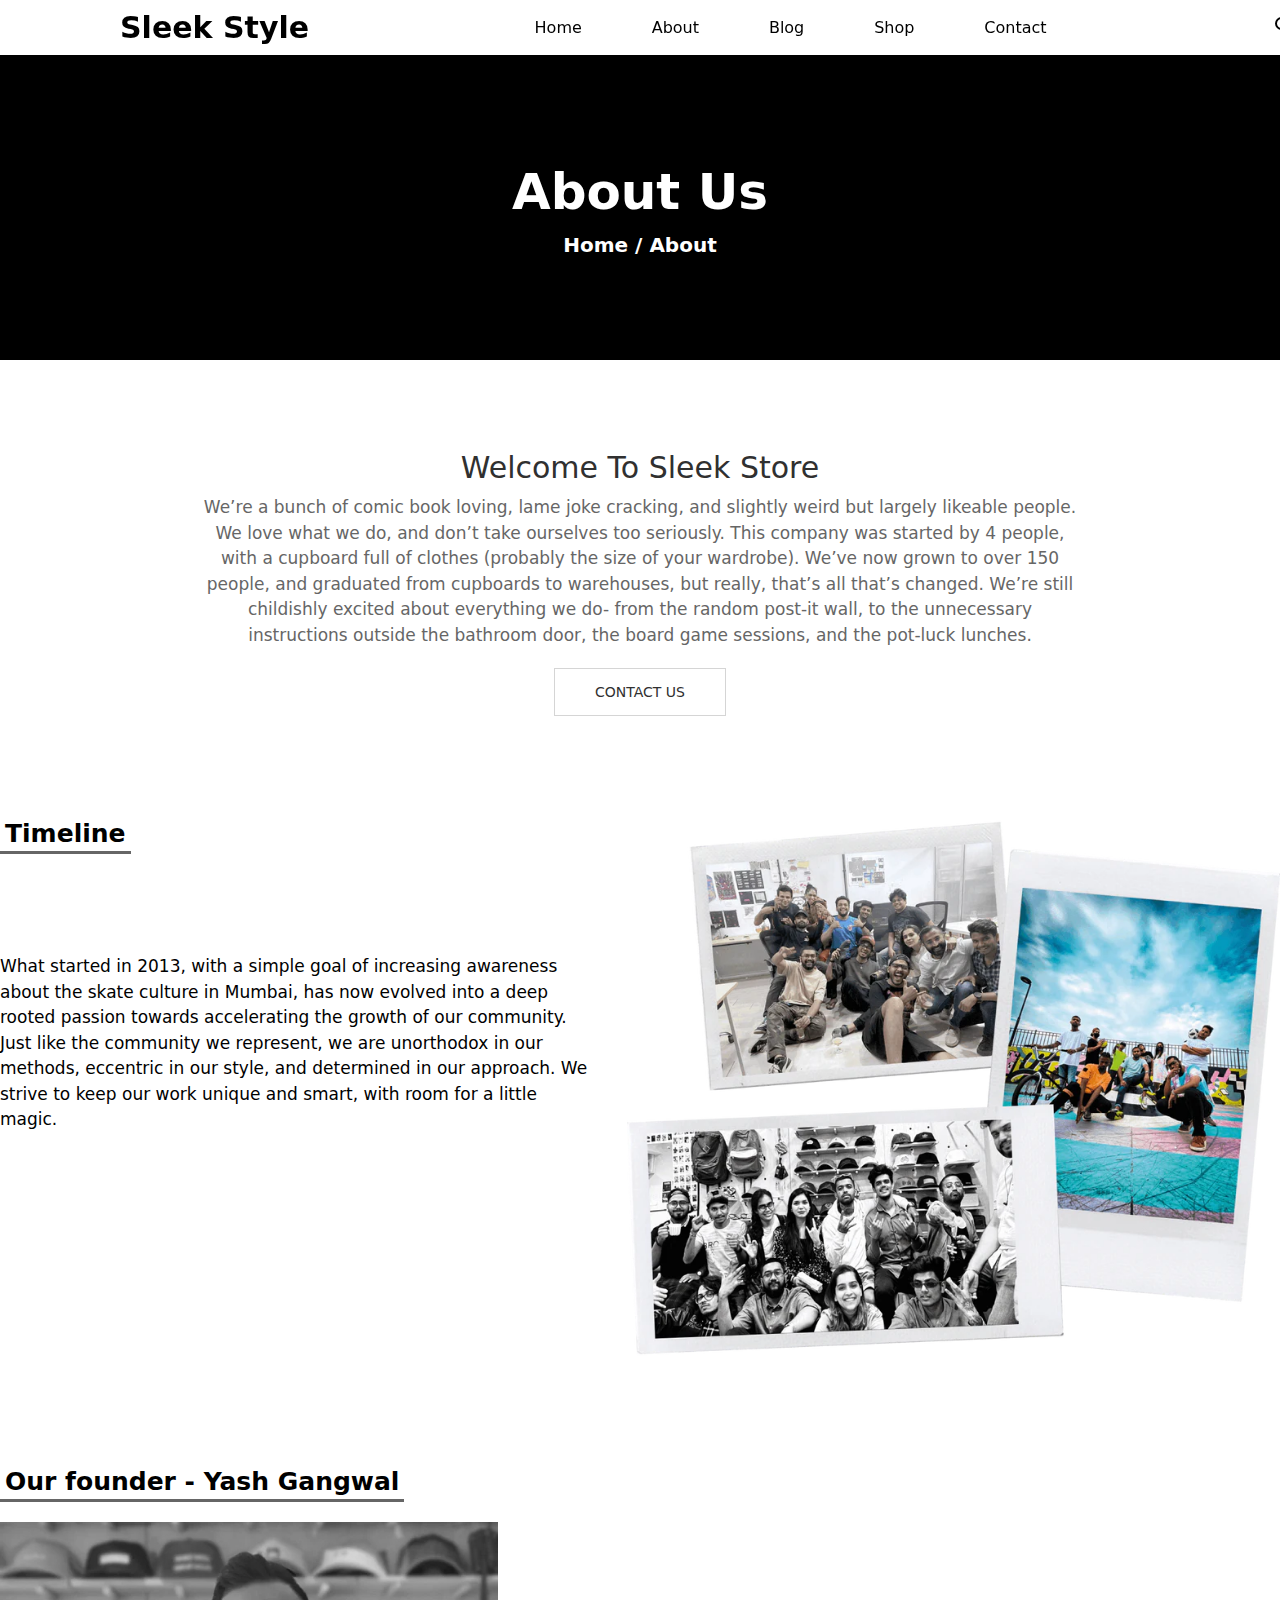
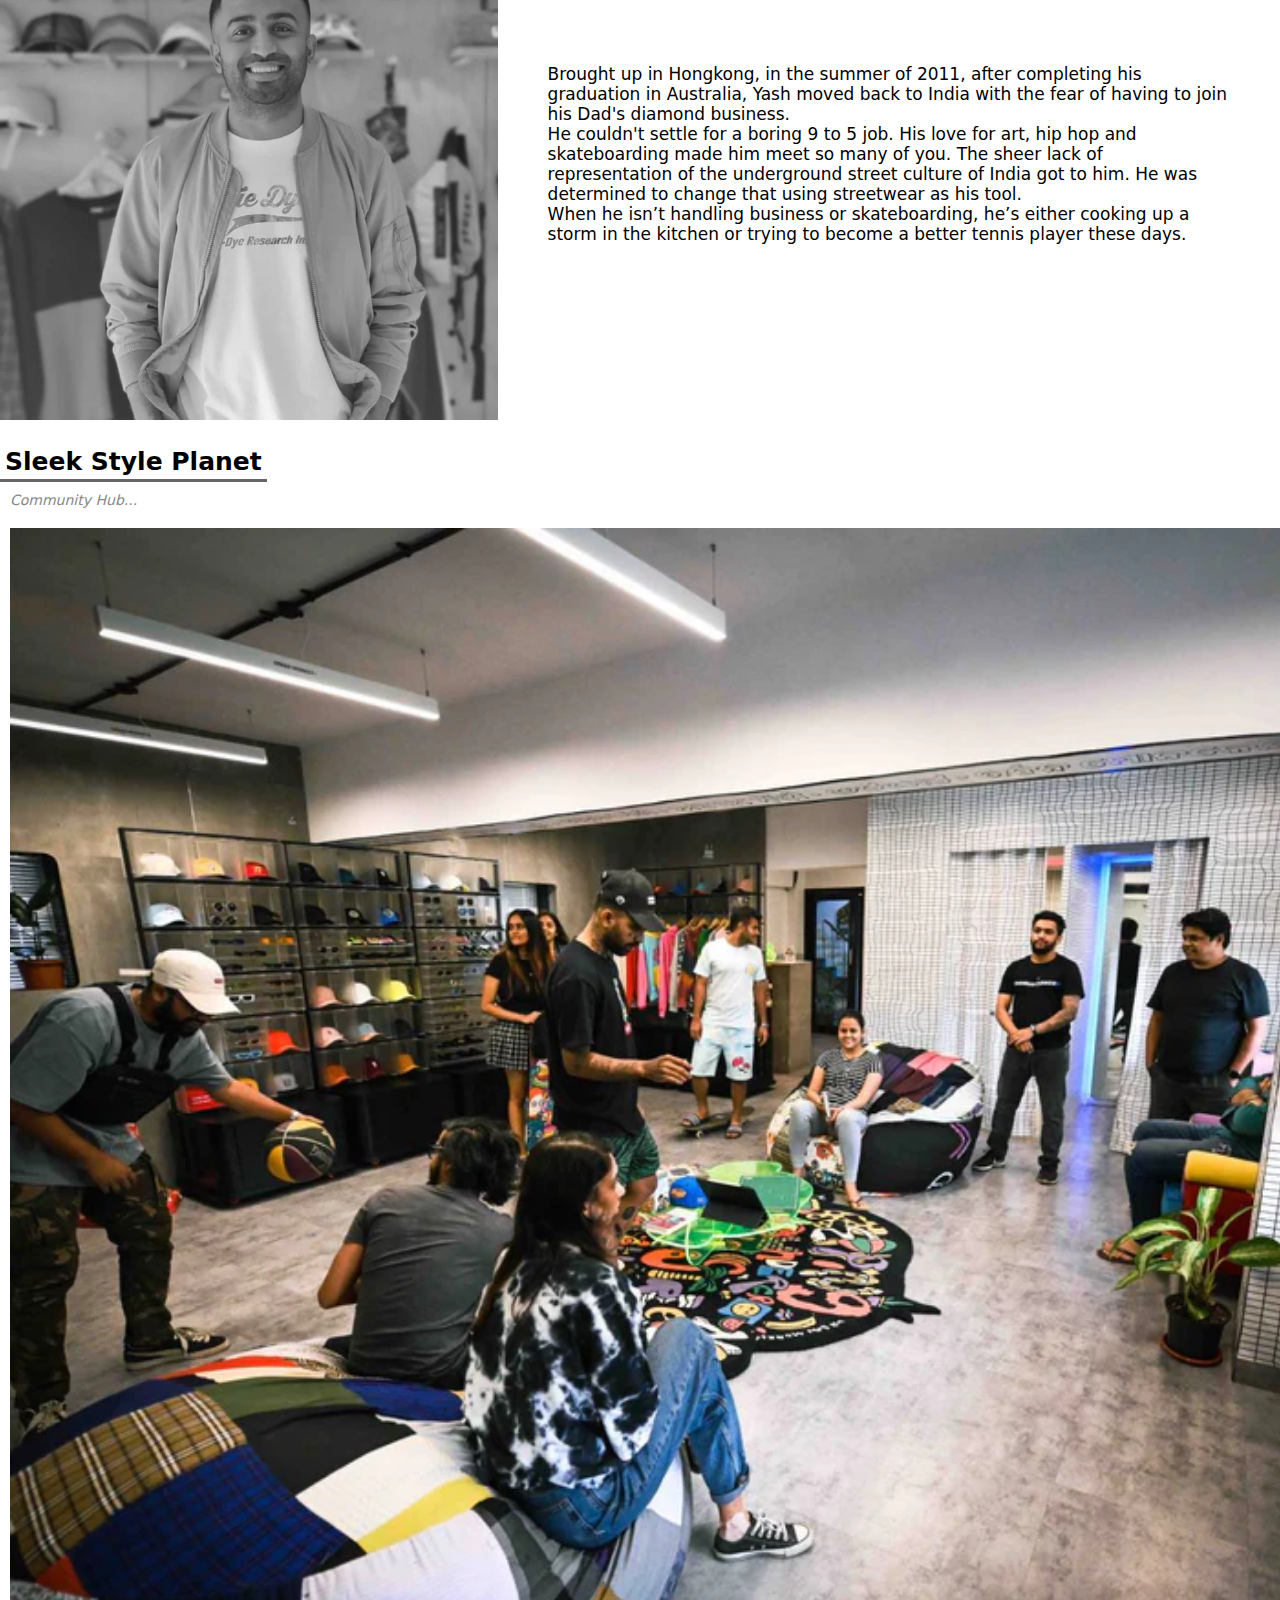
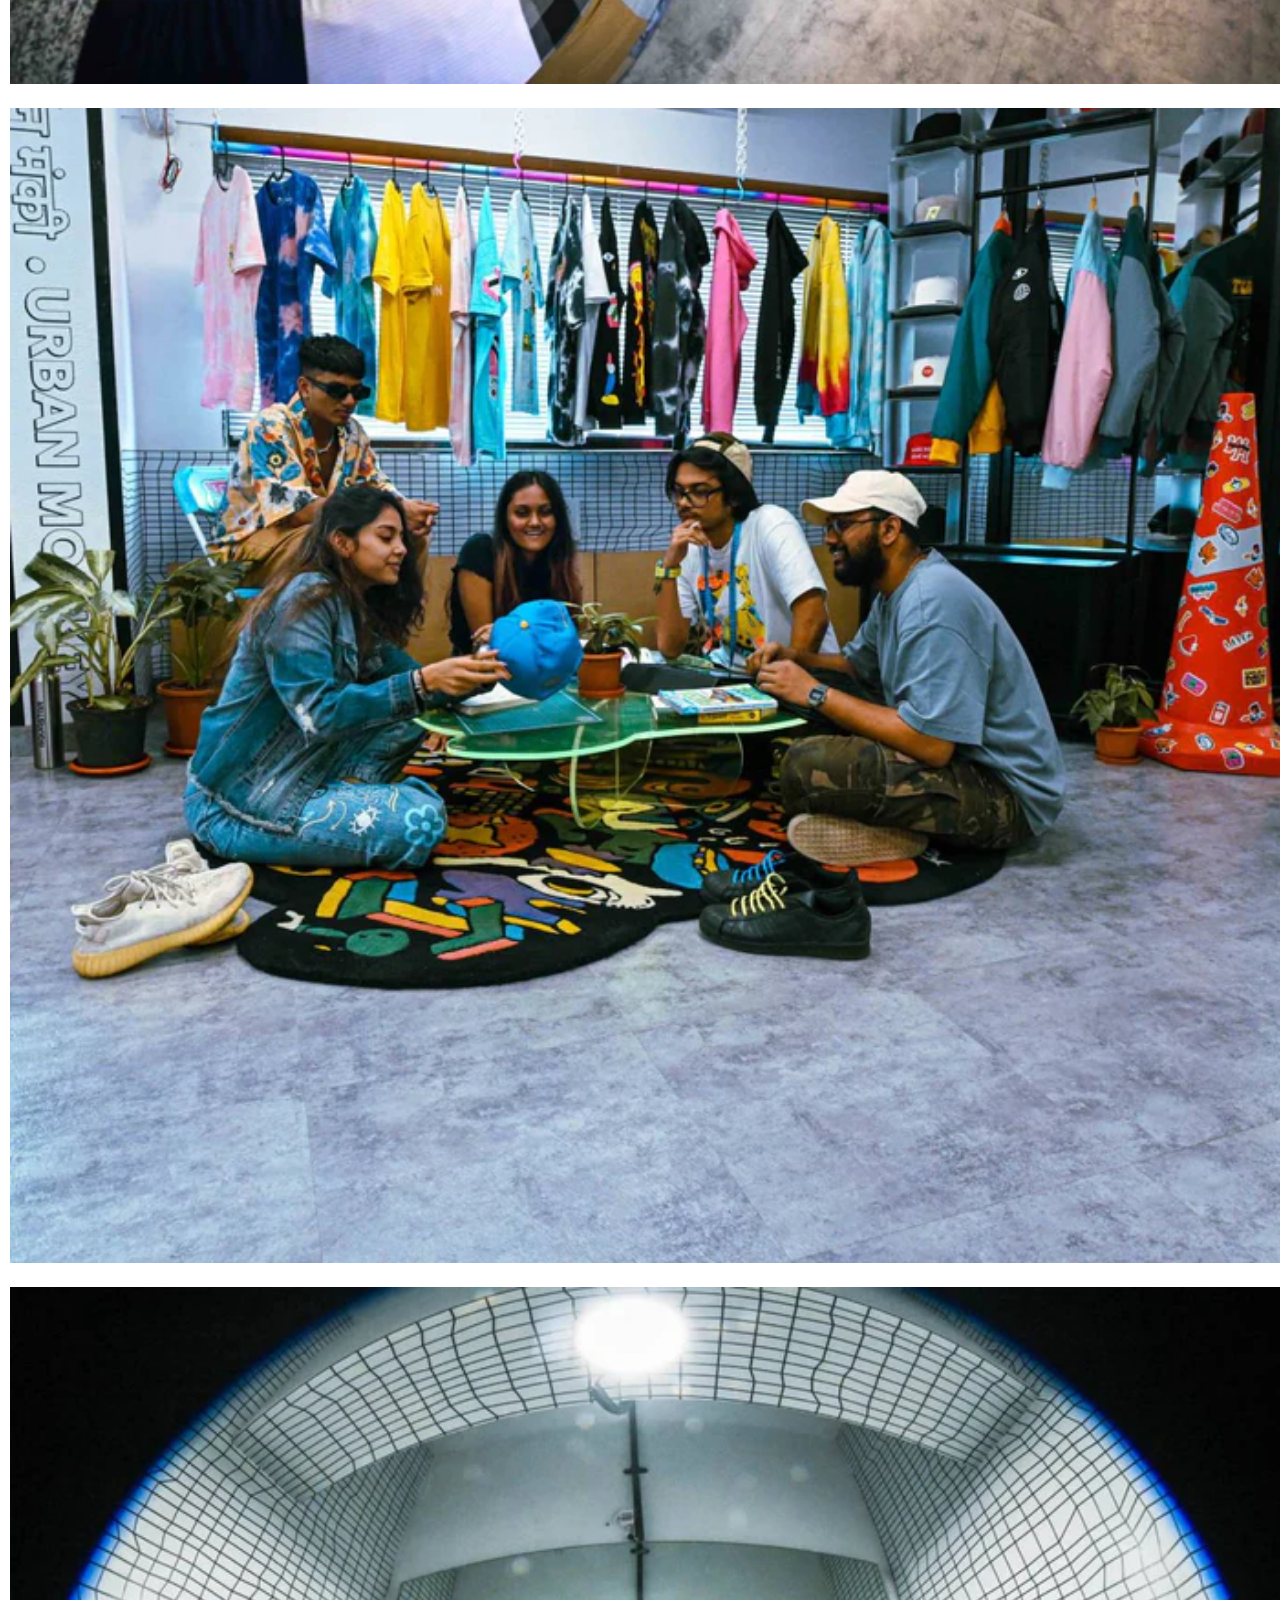
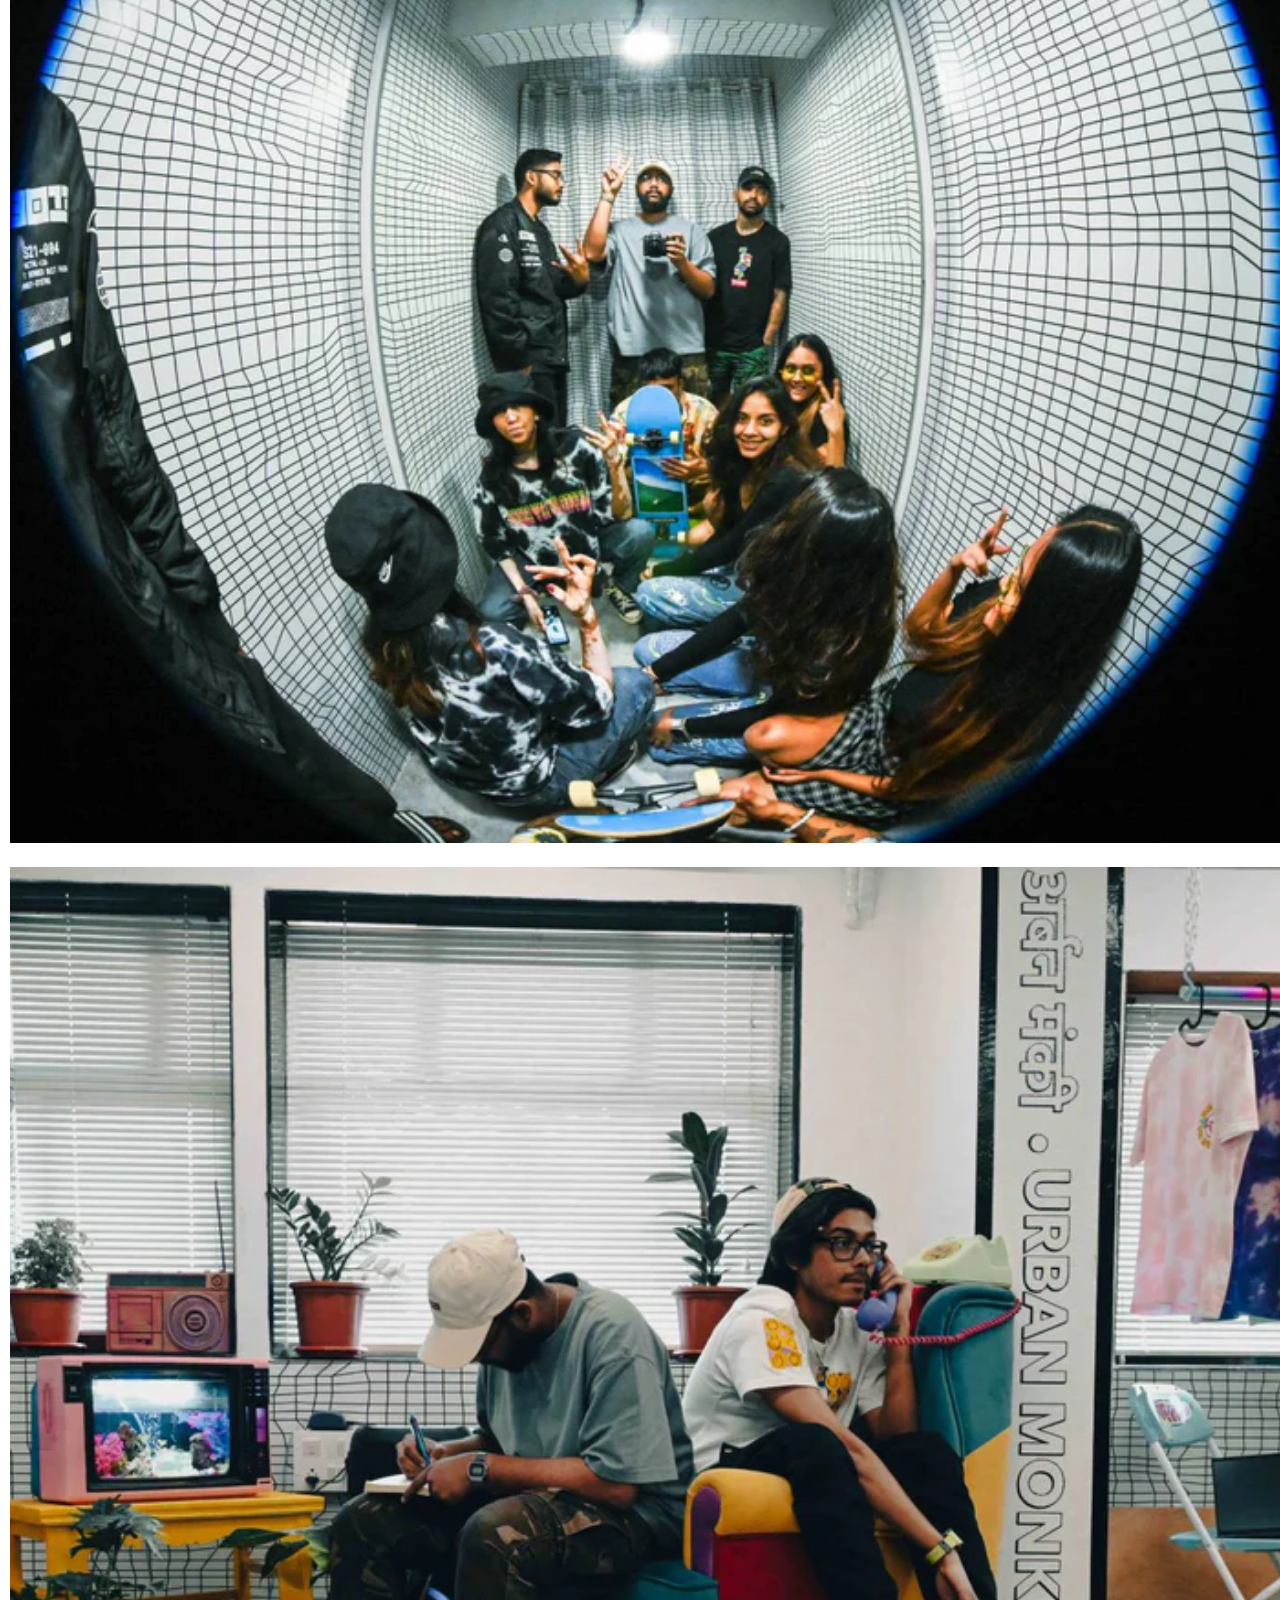
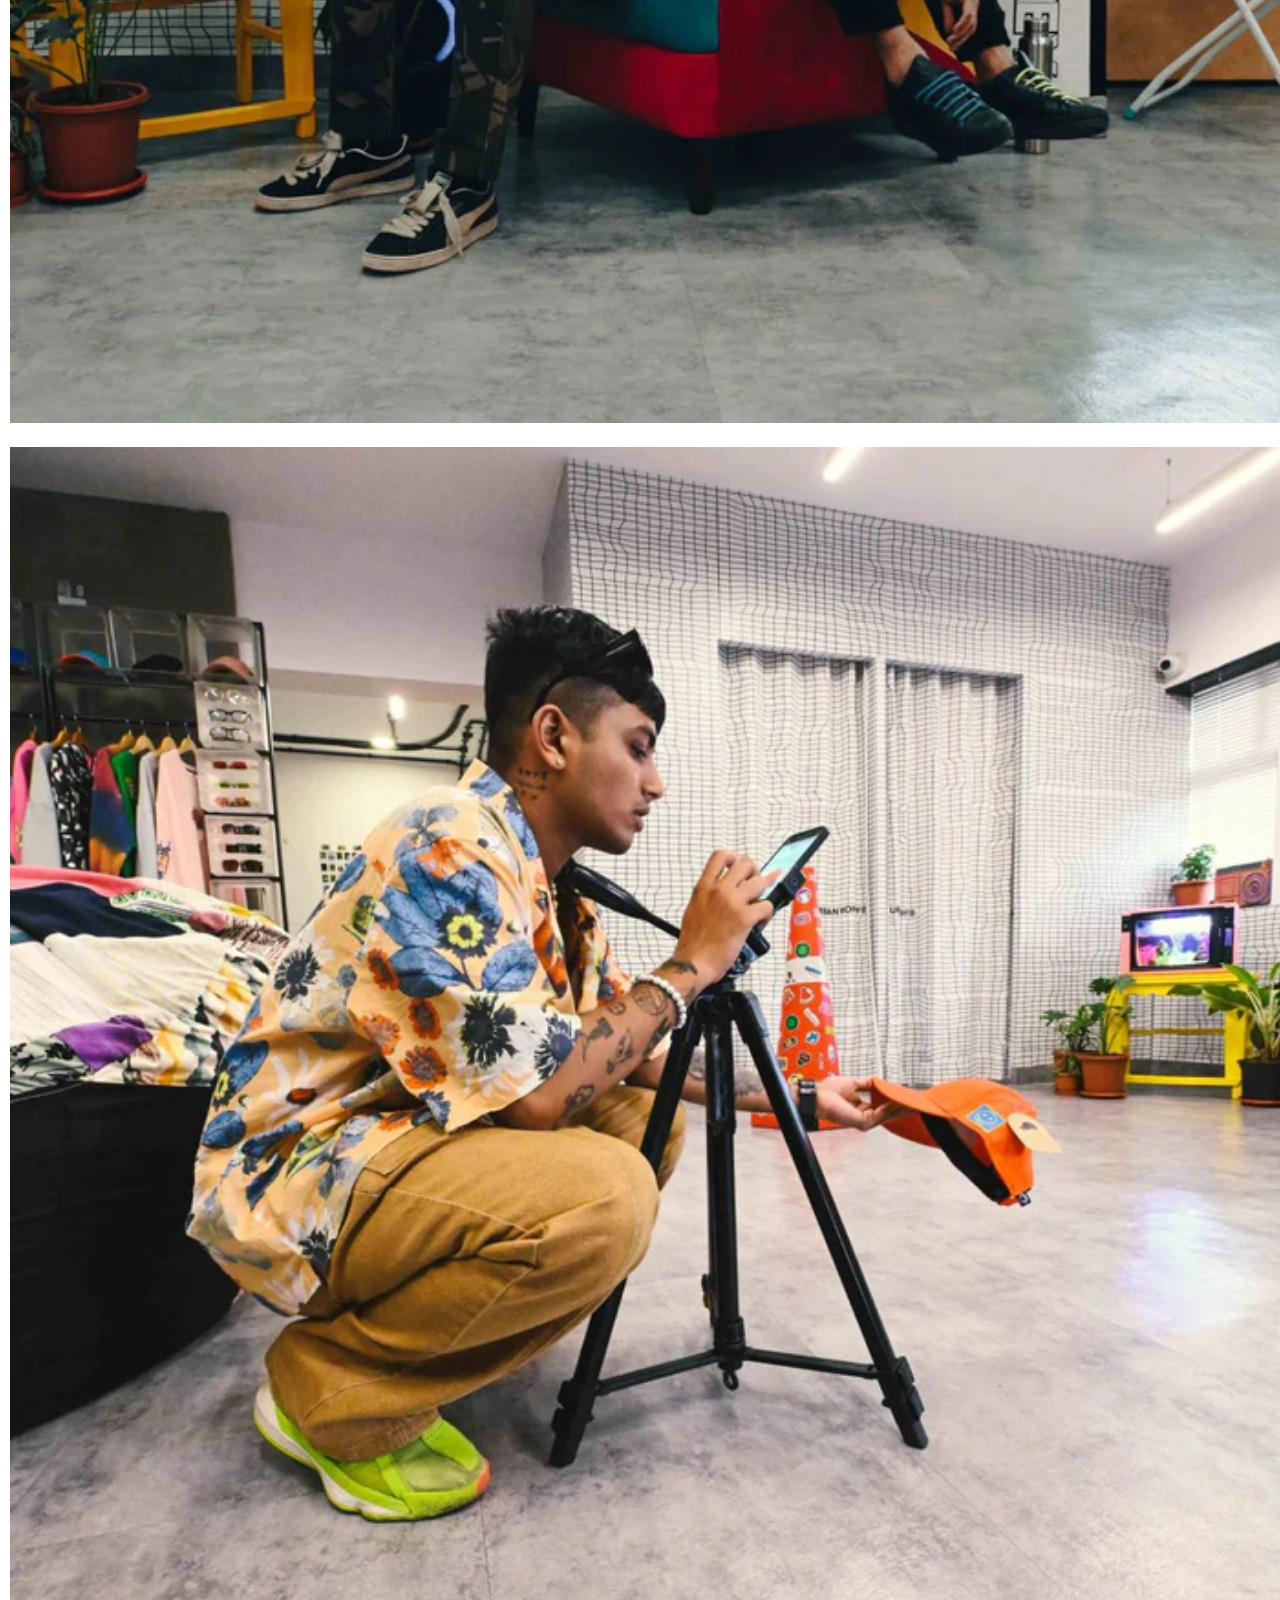
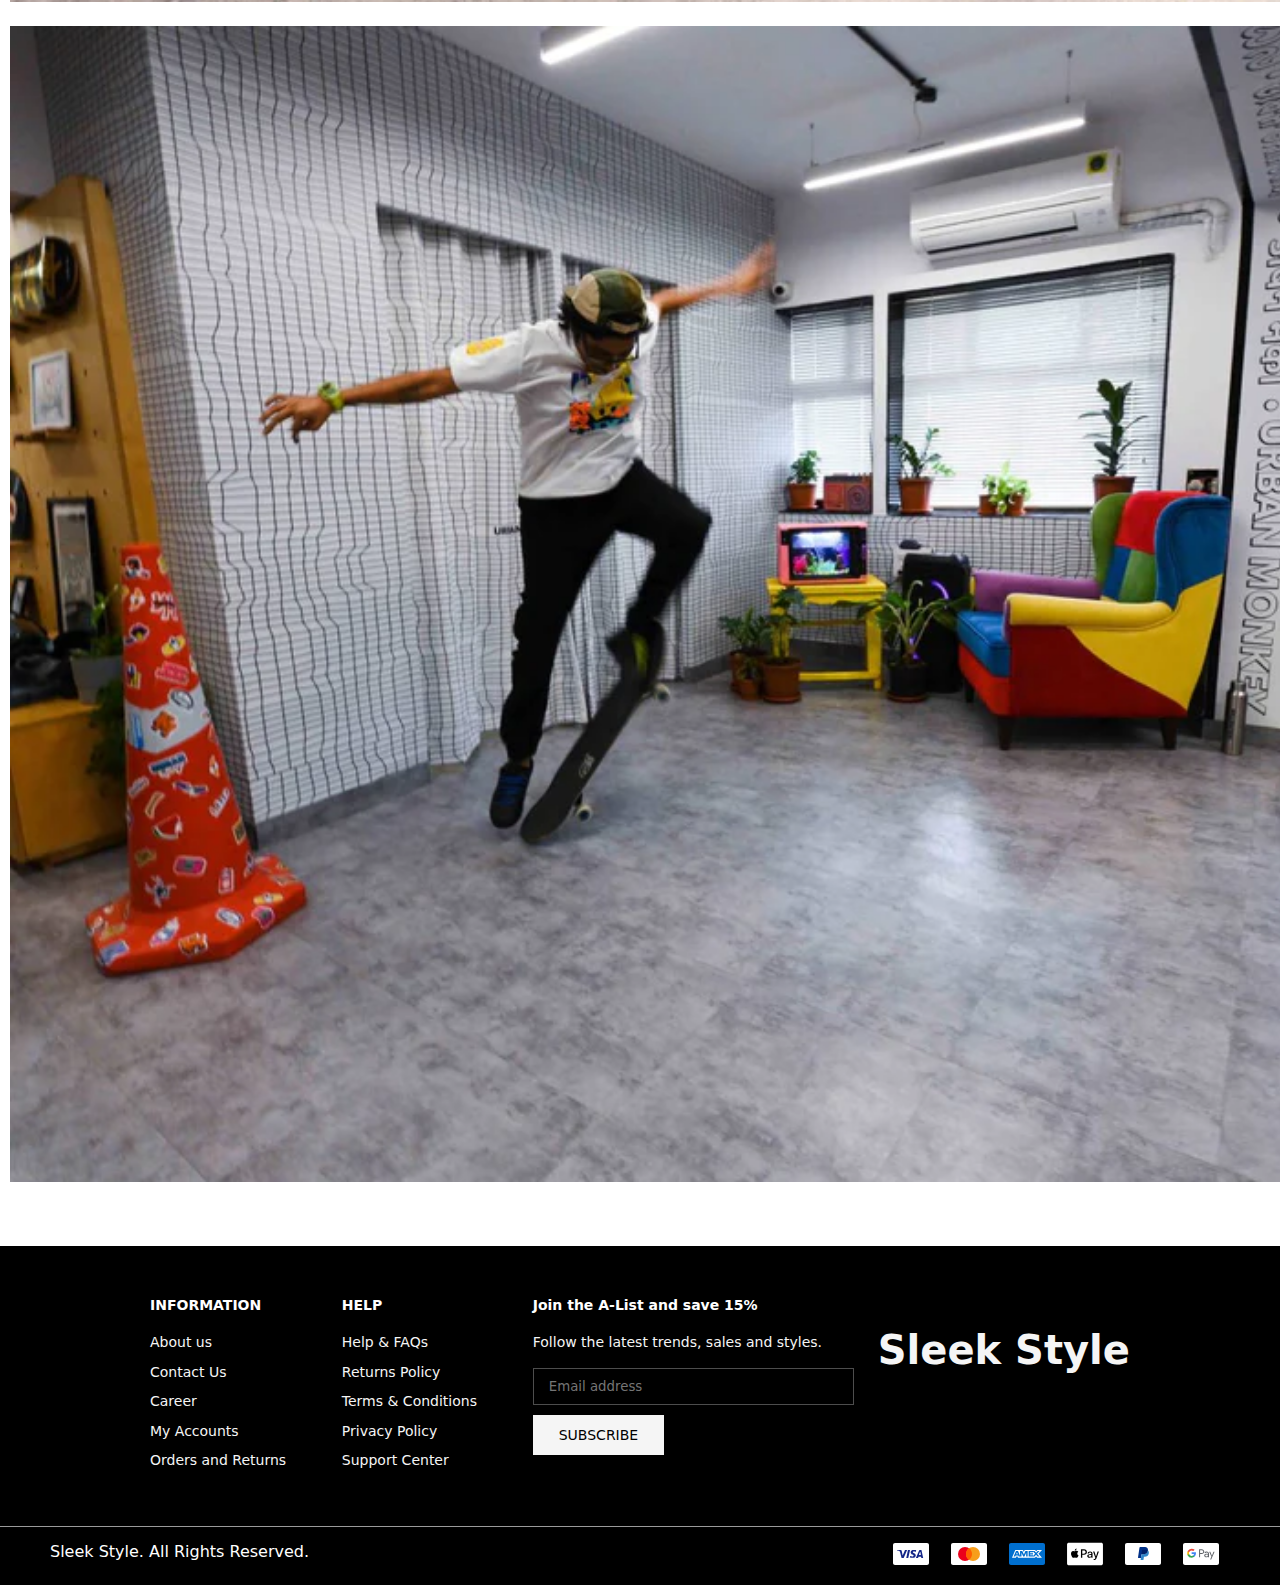
<file: About.html>
<!DOCTYPE html>
<html lang="en">

<head>
    <meta charset="UTF-8">
    <meta name="viewport" content="width=device-width, initial-scale=1.0">
    <title>Sleek Style</title>
    <link rel="icon" href="/assets/images/sleek-style-high-resolution-logo-white.png">

    <link href="https://cdn.jsdelivr.net/npm/bootstrap@5.3.2/dist/css/bootstrap.min.css" rel="stylesheet"
        integrity="sha384-T3c6CoIi6uLrA9TneNEoa7RxnatzjcDSCmG1MXxSR1GAsXEV/Dwwykc2MPK8M2HN" crossorigin="anonymous">
    <link rel="stylesheet"
        href="https://fonts.googleapis.com/css2?family=Material+Symbols+Outlined:opsz,wght,FILL,GRAD@20..48,100..700,0..1,-50..200" />
    <link rel="stylesheet" href="https://cdnjs.cloudflare.com/ajax/libs/font-awesome/6.5.1/css/all.min.css"
        integrity="sha512-DTOQO9RWCH3ppGqcWaEA1BIZOC6xxalwEsw9c2QQeAIftl+Vegovlnee1c9QX4TctnWMn13TZye+giMm8e2LwA=="
        crossorigin="anonymous" referrerpolicy="no-referrer" />
    <link rel="stylesheet" href="/assets/css/about.css">
    <script src="https://cdn.jsdelivr.net/npm/bootstrap@5.3.2/dist/js/bootstrap.bundle.min.js"
        integrity="sha384-C6RzsynM9kWDrMNeT87bh95OGNyZPhcTNXj1NW7RuBCsyN/o0jlpcV8Qyq46cDfL"
        crossorigin="anonymous"></script>
</head>

<body>
    <div class="main">
        <!-- Navigation -->

        <div class="navigation-main">
            <div class="hamburger">
                <i class="fa-solid fa-bars"></i>
            </div>
            <div class="nav-1">
                <div class="nav-logo">Sleek Style</div>
            </div>

            <div class="nav-center">
                <div class="home"><a href="index.html">Home</a></div>
                <div class="about"><a href="About.html">About</a></div>
                <div class="blog"><a href="blog.html">Blog</a></div>
                <div class="shop"> <a href="shop.html">Shop</a></div>
                <div class="contact"><a href="contact.html">Contact</a></div>
            </div>
            <div class="nav-icons">
                <div class="search"><span class="material-symbols-outlined">search</span></div>
                <div class="cart"><span class="material-symbols-outlined">shopping_cart</span></div>
                <div class="menu"><span class="material-symbols-outlined">menu</span></div>
            </div>
        </div>
        <!-- Navigayion-End -->
        <!-- Header -->
        <div class="header-main">
            <h2>About Us</h2>
            <h6>Home / About</h6>
        </div>
        <!-- Header-End -->
        <!-- Section-1 -->
        <div class="section-1-main">
            <h2>Welcome To Sleek Store</h2>
            <div class="section-1-content">We’re a bunch of comic book loving, lame joke cracking, and slightly weird but largely likeable people.
                We love what we do, and don’t take ourselves too seriously. This company was started by 4 people, with a
                cupboard full of clothes (probably the size of your wardrobe). We’ve now grown to over 150 people, and
                graduated from cupboards to warehouses, but really, that’s all that’s changed. We’re still childishly
                excited about everything we do- from the random post-it wall, to the unnecessary instructions outside
                the bathroom door, the board game sessions, and the pot-luck lunches.</div>
            <div class="contact-us-btn"><button>Contact Us</button></div>

        </div>
        <!-- Secriion-1-End -->
        <!-- Section-2 -->
        <div class="time-line container">
            <div class="timeline-item timeline-left">
                <div class="time-line-head">
                    Timeline
                </div>
                <div class="time-line-content">
                    <p>What started in 2013, with a simple goal of increasing awareness about the skate culture in
                        Mumbai, has now evolved into a deep rooted passion towards accelerating the growth of our
                        community.
                    </p>
                    <p>
                        Just like the community we represent, we are unorthodox in our methods, eccentric in our style,
                        and determined in our approach. We strive to keep our work unique and smart, with room for a
                        little magic.
                    </p>
                </div>
            </div>
            <div class="time-line-img">
                <img src="/assets/images/About-us-img.webp" alt="">
            </div>
        </div>
        <!-- Section-2-End-->
        <!-- Section-3 -->
        <div class="founder container">
            <div class="founder-left">
                <div class="founder-title">
                    Our founder - Yash Gangwal
                </div>
                <div class="founder-img">
                    <img src="/assets/images/founder.webp" alt="">
                </div>
            </div>
            <div class="founder-content">
                <p>Brought up in Hongkong, in the summer of 2011, after completing his graduation in Australia, Yash
                    moved back to India with the fear of having to join his Dad's diamond business.</p>
                <p>He couldn't settle for a boring 9 to 5 job. His love for art, hip hop and skateboarding made him meet
                    so many of you. The sheer lack of representation of the underground street culture of India got to
                    him. He was determined to change that using streetwear as his tool.</p>
                <p>When he isn’t handling business or skateboarding, he’s either cooking up a storm in the kitchen or
                    trying to become a better tennis player these days.</p>
            </div>
        </div>
        <!-- Section-3-End -->
        <!-- Section-4 -->
        <div class="community container">
            <div class="community-head">
                <div class="community-title">
                    Sleek Style Planet
                </div>
                <div class="community-subtitle">
                    Community Hub...
                </div>
            </div>
            <div class="community-grid">
                <div class="container text-center">
                    <div class="row">
                        <div class="col-xs-12 col-xl-3 col-sm-6 col-md-4 col-lg-4 col-xxl-4">
                            <div class="grid-box"><img class="community-img" src="/assets/images/community-1.webp"
                                    alt=""></div>
                        </div>
                        <div class="col-xs-12 col-xl-3 col-sm-6 col-md-4 col-lg-4 col-xxl-4">
                            <div class="grid-box"><img class="community-img" src="/assets/images/community-2.webp"
                                    alt=""></div>
                        </div>
                        <div class="col-xs-12 col-xl-3 col-sm-6 col-md-4 col-lg-4 col-xxl-4">
                            <div class="grid-box"><img class="community-img" src="/assets/images/community-3.webp"
                                    alt=""></div>
                        </div>
                        <div class="col-xs-12 col-xl-3 col-sm-6 col-md-4 col-lg-4 col-xxl-4">
                            <div class="grid-box"><img class="community-img" src="/assets/images/community-4.webp"
                                    alt=""></div>
                        </div>
                        <div class="col-xs-12 col-xl-3 col-sm-6 col-md-4 col-lg-4 col-xxl-4">
                            <div class="grid-box"><img class="community-img" src="/assets/images/community-5.webp"
                                    alt=""></div>
                        </div>
                        <div class="col-xs-12 col-xl-3 col-sm-6 col-md-4 col-lg-4 col-xxl-4">
                            <div class="grid-box"><img class="community-img" src="/assets/images/community-6.webp"
                                    alt=""></div>
                        </div>
                    </div>
                </div>
            </div>
        </div>
        <!-- Section-4-End -->
        <!-- Footer -->
        <div class="footer">
            <div class="footer-main">

                <div>
                    <div class="footer-head">INFORMATION</div>
                    <div class="footer-para">About us</div>
                    <div class="footer-para">Contact Us</div>
                    <div class="footer-para">Career</div>
                    <div class="footer-para">My Accounts</div>
                    <div class="footer-para">Orders and Returns</div>
                </div>
                <div>
                    <div class="footer-head">HELP</div>
                    <div class="footer-para">Help & FAQs</div>
                    <div class="footer-para">Returns Policy</div>
                    <div class="footer-para">Terms & Conditions</div>
                    <div class="footer-para">Privacy Policy</div>
                    <div class="footer-para">Support Center</div>
                </div>
                <div class="footer-4">
                    <div class="footer-head">Join the A-List and save 15%</div>
                    <div class="footer-para">Follow the latest trends, sales and styles.</div>
                    <div class="footer-form"><input type="text" placeholder="Email address"></div>
                    <div class="footer-btn"><button>SUBSCRIBE</button></div>
                </div>
                <div class="footer-1">
                    <div class="footer-logo">Sleek Style</div>
                    <div class="footer-icons">
                        <div class="footer-facebook"><i class="fa-brands fa-facebook-f"></i></div>
                        <div class="footer-twitter"><i class="fa-brands fa-twitter"></i></div>
                        <div class="footer-pinterest"><i class="fa-brands fa-pinterest-p"></i></div>
                        <div class="footer-insta"><i class="fa-brands fa-instagram"></i></div>
                    </div>
                </div>
            </div>
            <div class="foot-end">
                <div class="end-flex">
                    <div>Sleek Style. All Rights Reserved.</div>
                    <div class="end-right">
                        <div><svg class="icon icon--full-color" viewBox="0 0 38 24" xmlns="http://www.w3.org/2000/svg"
                                role="img" width="38" height="24" aria-labelledby="pi-visa">
                                <title id="pi-visa">Visa</title>
                                <path opacity=".07"
                                    d="M35 0H3C1.3 0 0 1.3 0 3v18c0 1.7 1.4 3 3 3h32c1.7 0 3-1.3 3-3V3c0-1.7-1.4-3-3-3z">
                                </path>
                                <path fill="#fff"
                                    d="M35 1c1.1 0 2 .9 2 2v18c0 1.1-.9 2-2 2H3c-1.1 0-2-.9-2-2V3c0-1.1.9-2 2-2h32">
                                </path>
                                <path
                                    d="M28.3 10.1H28c-.4 1-.7 1.5-1 3h1.9c-.3-1.5-.3-2.2-.6-3zm2.9 5.9h-1.7c-.1 0-.1 0-.2-.1l-.2-.9-.1-.2h-2.4c-.1 0-.2 0-.2.2l-.3.9c0 .1-.1.1-.1.1h-2.1l.2-.5L27 8.7c0-.5.3-.7.8-.7h1.5c.1 0 .2 0 .2.2l1.4 6.5c.1.4.2.7.2 1.1.1.1.1.1.1.2zm-13.4-.3l.4-1.8c.1 0 .2.1.2.1.7.3 1.4.5 2.1.4.2 0 .5-.1.7-.2.5-.2.5-.7.1-1.1-.2-.2-.5-.3-.8-.5-.4-.2-.8-.4-1.1-.7-1.2-1-.8-2.4-.1-3.1.6-.4.9-.8 1.7-.8 1.2 0 2.5 0 3.1.2h.1c-.1.6-.2 1.1-.4 1.7-.5-.2-1-.4-1.5-.4-.3 0-.6 0-.9.1-.2 0-.3.1-.4.2-.2.2-.2.5 0 .7l.5.4c.4.2.8.4 1.1.6.5.3 1 .8 1.1 1.4.2.9-.1 1.7-.9 2.3-.5.4-.7.6-1.4.6-1.4 0-2.5.1-3.4-.2-.1.2-.1.2-.2.1zm-3.5.3c.1-.7.1-.7.2-1 .5-2.2 1-4.5 1.4-6.7.1-.2.1-.3.3-.3H18c-.2 1.2-.4 2.1-.7 3.2-.3 1.5-.6 3-1 4.5 0 .2-.1.2-.3.2M5 8.2c0-.1.2-.2.3-.2h3.4c.5 0 .9.3 1 .8l.9 4.4c0 .1 0 .1.1.2 0-.1.1-.1.1-.1l2.1-5.1c-.1-.1 0-.2.1-.2h2.1c0 .1 0 .1-.1.2l-3.1 7.3c-.1.2-.1.3-.2.4-.1.1-.3 0-.5 0H9.7c-.1 0-.2 0-.2-.2L7.9 9.5c-.2-.2-.5-.5-.9-.6-.6-.3-1.7-.5-1.9-.5L5 8.2z"
                                    fill="#142688"></path>
                            </svg></div>
                        <div><svg class="icon icon--full-color" viewBox="0 0 38 24" xmlns="http://www.w3.org/2000/svg"
                                role="img" width="38" height="24" aria-labelledby="pi-master">
                                <title id="pi-master">Mastercard</title>
                                <path opacity=".07"
                                    d="M35 0H3C1.3 0 0 1.3 0 3v18c0 1.7 1.4 3 3 3h32c1.7 0 3-1.3 3-3V3c0-1.7-1.4-3-3-3z">
                                </path>
                                <path fill="#fff"
                                    d="M35 1c1.1 0 2 .9 2 2v18c0 1.1-.9 2-2 2H3c-1.1 0-2-.9-2-2V3c0-1.1.9-2 2-2h32">
                                </path>
                                <circle fill="#EB001B" cx="15" cy="12" r="7"></circle>
                                <circle fill="#F79E1B" cx="23" cy="12" r="7"></circle>
                                <path fill="#FF5F00"
                                    d="M22 12c0-2.4-1.2-4.5-3-5.7-1.8 1.3-3 3.4-3 5.7s1.2 4.5 3 5.7c1.8-1.2 3-3.3 3-5.7z">
                                </path>
                            </svg></div>
                        <div>
                            <svg class="icon icon--full-color" xmlns="http://www.w3.org/2000/svg" role="img"
                                viewBox="0 0 38 24" width="38" height="24" aria-labelledby="pi-american_express">
                                <title id="pi-american_express">American Express</title>
                                <g fill="none">
                                    <path fill="#000"
                                        d="M35,0 L3,0 C1.3,0 0,1.3 0,3 L0,21 C0,22.7 1.4,24 3,24 L35,24 C36.7,24 38,22.7 38,21 L38,3 C38,1.3 36.6,0 35,0 Z"
                                        opacity=".07"></path>
                                    <path fill="#006FCF"
                                        d="M35,1 C36.1,1 37,1.9 37,3 L37,21 C37,22.1 36.1,23 35,23 L3,23 C1.9,23 1,22.1 1,21 L1,3 C1,1.9 1.9,1 3,1 L35,1">
                                    </path>
                                    <path fill="#FFF"
                                        d="M8.971,10.268 L9.745,12.144 L8.203,12.144 L8.971,10.268 Z M25.046,10.346 L22.069,10.346 L22.069,11.173 L24.998,11.173 L24.998,12.412 L22.075,12.412 L22.075,13.334 L25.052,13.334 L25.052,14.073 L27.129,11.828 L25.052,9.488 L25.046,10.346 L25.046,10.346 Z M10.983,8.006 L14.978,8.006 L15.865,9.941 L16.687,8 L27.057,8 L28.135,9.19 L29.25,8 L34.013,8 L30.494,11.852 L33.977,15.68 L29.143,15.68 L28.065,14.49 L26.94,15.68 L10.03,15.68 L9.536,14.49 L8.406,14.49 L7.911,15.68 L4,15.68 L7.286,8 L10.716,8 L10.983,8.006 Z M19.646,9.084 L17.407,9.084 L15.907,12.62 L14.282,9.084 L12.06,9.084 L12.06,13.894 L10,9.084 L8.007,9.084 L5.625,14.596 L7.18,14.596 L7.674,13.406 L10.27,13.406 L10.764,14.596 L13.484,14.596 L13.484,10.661 L15.235,14.602 L16.425,14.602 L18.165,10.673 L18.165,14.603 L19.623,14.603 L19.647,9.083 L19.646,9.084 Z M28.986,11.852 L31.517,9.084 L29.695,9.084 L28.094,10.81 L26.546,9.084 L20.652,9.084 L20.652,14.602 L26.462,14.602 L28.076,12.864 L29.624,14.602 L31.499,14.602 L28.987,11.852 L28.986,11.852 Z">
                                    </path>
                                </g>
                            </svg>
                        </div>
                        <div>
                            <svg class="icon icon--full-color" version="1.1" xmlns="http://www.w3.org/2000/svg"
                                role="img" x="0" y="0" width="38" height="24" viewBox="0 0 165.521 105.965"
                                xml:space="preserve" aria-labelledby="pi-apple_pay">
                                <title id="pi-apple_pay">Apple Pay</title>
                                <path fill="#000"
                                    d="M150.698 0H14.823c-.566 0-1.133 0-1.698.003-.477.004-.953.009-1.43.022-1.039.028-2.087.09-3.113.274a10.51 10.51 0 0 0-2.958.975 9.932 9.932 0 0 0-4.35 4.35 10.463 10.463 0 0 0-.975 2.96C.113 9.611.052 10.658.024 11.696a70.22 70.22 0 0 0-.022 1.43C0 13.69 0 14.256 0 14.823v76.318c0 .567 0 1.132.002 1.699.003.476.009.953.022 1.43.028 1.036.09 2.084.275 3.11a10.46 10.46 0 0 0 .974 2.96 9.897 9.897 0 0 0 1.83 2.52 9.874 9.874 0 0 0 2.52 1.83c.947.483 1.917.79 2.96.977 1.025.183 2.073.245 3.112.273.477.011.953.017 1.43.02.565.004 1.132.004 1.698.004h135.875c.565 0 1.132 0 1.697-.004.476-.002.952-.009 1.431-.02 1.037-.028 2.085-.09 3.113-.273a10.478 10.478 0 0 0 2.958-.977 9.955 9.955 0 0 0 4.35-4.35c.483-.947.789-1.917.974-2.96.186-1.026.246-2.074.274-3.11.013-.477.02-.954.022-1.43.004-.567.004-1.132.004-1.699V14.824c0-.567 0-1.133-.004-1.699a63.067 63.067 0 0 0-.022-1.429c-.028-1.038-.088-2.085-.274-3.112a10.4 10.4 0 0 0-.974-2.96 9.94 9.94 0 0 0-4.35-4.35A10.52 10.52 0 0 0 156.939.3c-1.028-.185-2.076-.246-3.113-.274a71.417 71.417 0 0 0-1.431-.022C151.83 0 151.263 0 150.698 0z">
                                </path>
                                <path fill="#FFF"
                                    d="M150.698 3.532l1.672.003c.452.003.905.008 1.36.02.793.022 1.719.065 2.583.22.75.135 1.38.34 1.984.648a6.392 6.392 0 0 1 2.804 2.807c.306.6.51 1.226.645 1.983.154.854.197 1.783.218 2.58.013.45.019.9.02 1.36.005.557.005 1.113.005 1.671v76.318c0 .558 0 1.114-.004 1.682-.002.45-.008.9-.02 1.35-.022.796-.065 1.725-.221 2.589a6.855 6.855 0 0 1-.645 1.975 6.397 6.397 0 0 1-2.808 2.807c-.6.306-1.228.511-1.971.645-.881.157-1.847.2-2.574.22-.457.01-.912.017-1.379.019-.555.004-1.113.004-1.669.004H14.801c-.55 0-1.1 0-1.66-.004a74.993 74.993 0 0 1-1.35-.018c-.744-.02-1.71-.064-2.584-.22a6.938 6.938 0 0 1-1.986-.65 6.337 6.337 0 0 1-1.622-1.18 6.355 6.355 0 0 1-1.178-1.623 6.935 6.935 0 0 1-.646-1.985c-.156-.863-.2-1.788-.22-2.578a66.088 66.088 0 0 1-.02-1.355l-.003-1.327V14.474l.002-1.325a66.7 66.7 0 0 1 .02-1.357c.022-.792.065-1.717.222-2.587a6.924 6.924 0 0 1 .646-1.981c.304-.598.7-1.144 1.18-1.623a6.386 6.386 0 0 1 1.624-1.18 6.96 6.96 0 0 1 1.98-.646c.865-.155 1.792-.198 2.586-.22.452-.012.905-.017 1.354-.02l1.677-.003h135.875">
                                </path>
                                <g>
                                    <g>
                                        <path fill="#000"
                                            d="M43.508 35.77c1.404-1.755 2.356-4.112 2.105-6.52-2.054.102-4.56 1.355-6.012 3.112-1.303 1.504-2.456 3.959-2.156 6.266 2.306.2 4.61-1.152 6.063-2.858">
                                        </path>
                                        <path fill="#000"
                                            d="M45.587 39.079c-3.35-.2-6.196 1.9-7.795 1.9-1.6 0-4.049-1.8-6.698-1.751-3.447.05-6.645 2-8.395 5.1-3.598 6.2-.95 15.4 2.55 20.45 1.699 2.5 3.747 5.25 6.445 5.151 2.55-.1 3.549-1.65 6.647-1.65 3.097 0 3.997 1.65 6.696 1.6 2.798-.05 4.548-2.5 6.247-5 1.95-2.85 2.747-5.6 2.797-5.75-.05-.05-5.396-2.101-5.446-8.251-.05-5.15 4.198-7.6 4.398-7.751-2.399-3.548-6.147-3.948-7.447-4.048">
                                        </path>
                                    </g>
                                    <g>
                                        <path fill="#000"
                                            d="M78.973 32.11c7.278 0 12.347 5.017 12.347 12.321 0 7.33-5.173 12.373-12.529 12.373h-8.058V69.62h-5.822V32.11h14.062zm-8.24 19.807h6.68c5.07 0 7.954-2.729 7.954-7.46 0-4.73-2.885-7.434-7.928-7.434h-6.706v14.894z">
                                        </path>
                                        <path fill="#000"
                                            d="M92.764 61.847c0-4.809 3.665-7.564 10.423-7.98l7.252-.442v-2.08c0-3.04-2.001-4.704-5.562-4.704-2.938 0-5.07 1.507-5.51 3.82h-5.252c.157-4.86 4.731-8.395 10.918-8.395 6.654 0 10.995 3.483 10.995 8.89v18.663h-5.38v-4.497h-.13c-1.534 2.937-4.914 4.782-8.579 4.782-5.406 0-9.175-3.222-9.175-8.057zm17.675-2.417v-2.106l-6.472.416c-3.64.234-5.536 1.585-5.536 3.95 0 2.288 1.975 3.77 5.068 3.77 3.95 0 6.94-2.522 6.94-6.03z">
                                        </path>
                                        <path fill="#000"
                                            d="M120.975 79.652v-4.496c.364.051 1.247.103 1.715.103 2.573 0 4.029-1.09 4.913-3.899l.52-1.663-9.852-27.293h6.082l6.863 22.146h.13l6.862-22.146h5.927l-10.216 28.67c-2.34 6.577-5.017 8.735-10.683 8.735-.442 0-1.872-.052-2.261-.157z">
                                        </path>
                                    </g>
                                </g>
                            </svg>
                        </div>
                        <div>
                            <svg class="icon icon--full-color" viewBox="0 0 38 24" xmlns="http://www.w3.org/2000/svg"
                                width="38" height="24" role="img" aria-labelledby="pi-paypal">
                                <title id="pi-paypal">PayPal</title>
                                <path opacity=".07"
                                    d="M35 0H3C1.3 0 0 1.3 0 3v18c0 1.7 1.4 3 3 3h32c1.7 0 3-1.3 3-3V3c0-1.7-1.4-3-3-3z">
                                </path>
                                <path fill="#fff"
                                    d="M35 1c1.1 0 2 .9 2 2v18c0 1.1-.9 2-2 2H3c-1.1 0-2-.9-2-2V3c0-1.1.9-2 2-2h32">
                                </path>
                                <path fill="#003087"
                                    d="M23.9 8.3c.2-1 0-1.7-.6-2.3-.6-.7-1.7-1-3.1-1h-4.1c-.3 0-.5.2-.6.5L14 15.6c0 .2.1.4.3.4H17l.4-3.4 1.8-2.2 4.7-2.1z">
                                </path>
                                <path fill="#3086C8"
                                    d="M23.9 8.3l-.2.2c-.5 2.8-2.2 3.8-4.6 3.8H18c-.3 0-.5.2-.6.5l-.6 3.9-.2 1c0 .2.1.4.3.4H19c.3 0 .5-.2.5-.4v-.1l.4-2.4v-.1c0-.2.3-.4.5-.4h.3c2.1 0 3.7-.8 4.1-3.2.2-1 .1-1.8-.4-2.4-.1-.5-.3-.7-.5-.8z">
                                </path>
                                <path fill="#012169"
                                    d="M23.3 8.1c-.1-.1-.2-.1-.3-.1-.1 0-.2 0-.3-.1-.3-.1-.7-.1-1.1-.1h-3c-.1 0-.2 0-.2.1-.2.1-.3.2-.3.4l-.7 4.4v.1c0-.3.3-.5.6-.5h1.3c2.5 0 4.1-1 4.6-3.8v-.2c-.1-.1-.3-.2-.5-.2h-.1z">
                                </path>
                            </svg>
                        </div>
                        <div>
                            <svg class="icon icon--full-color" xmlns="http://www.w3.org/2000/svg" role="img"
                                viewBox="0 0 38 24" width="38" height="24" aria-labelledby="pi-google_pay">
                                <title id="pi-google_pay">Google Pay</title>
                                <path
                                    d="M35 0H3C1.3 0 0 1.3 0 3v18c0 1.7 1.4 3 3 3h32c1.7 0 3-1.3 3-3V3c0-1.7-1.4-3-3-3z"
                                    fill="#000" opacity=".07"></path>
                                <path d="M35 1c1.1 0 2 .9 2 2v18c0 1.1-.9 2-2 2H3c-1.1 0-2-.9-2-2V3c0-1.1.9-2 2-2h32"
                                    fill="#FFF"></path>
                                <path
                                    d="M18.093 11.976v3.2h-1.018v-7.9h2.691a2.447 2.447 0 0 1 1.747.692 2.28 2.28 0 0 1 .11 3.224l-.11.116c-.47.447-1.098.69-1.747.674l-1.673-.006zm0-3.732v2.788h1.698c.377.012.741-.135 1.005-.404a1.391 1.391 0 0 0-1.005-2.354l-1.698-.03zm6.484 1.348c.65-.03 1.286.188 1.778.613.445.43.682 1.03.65 1.649v3.334h-.969v-.766h-.049a1.93 1.93 0 0 1-1.673.931 2.17 2.17 0 0 1-1.496-.533 1.667 1.667 0 0 1-.613-1.324 1.606 1.606 0 0 1 .613-1.336 2.746 2.746 0 0 1 1.698-.515c.517-.02 1.03.093 1.49.331v-.208a1.134 1.134 0 0 0-.417-.901 1.416 1.416 0 0 0-.98-.368 1.545 1.545 0 0 0-1.319.717l-.895-.564a2.488 2.488 0 0 1 2.182-1.06zM23.29 13.52a.79.79 0 0 0 .337.662c.223.176.5.269.785.263.429-.001.84-.17 1.146-.472.305-.286.478-.685.478-1.103a2.047 2.047 0 0 0-1.324-.374 1.716 1.716 0 0 0-1.03.294.883.883 0 0 0-.392.73zm9.286-3.75l-3.39 7.79h-1.048l1.281-2.728-2.224-5.062h1.103l1.612 3.885 1.569-3.885h1.097z"
                                    fill="#5F6368"></path>
                                <path
                                    d="M13.986 11.284c0-.308-.024-.616-.073-.92h-4.29v1.747h2.451a2.096 2.096 0 0 1-.9 1.373v1.134h1.464a4.433 4.433 0 0 0 1.348-3.334z"
                                    fill="#4285F4"></path>
                                <path
                                    d="M9.629 15.721a4.352 4.352 0 0 0 3.01-1.097l-1.466-1.14a2.752 2.752 0 0 1-4.094-1.44H5.577v1.17a4.53 4.53 0 0 0 4.052 2.507z"
                                    fill="#34A853"></path>
                                <path
                                    d="M7.079 12.05a2.709 2.709 0 0 1 0-1.735v-1.17H5.577a4.505 4.505 0 0 0 0 4.075l1.502-1.17z"
                                    fill="#FBBC04"></path>
                                <path
                                    d="M9.629 8.44a2.452 2.452 0 0 1 1.74.68l1.3-1.293a4.37 4.37 0 0 0-3.065-1.183 4.53 4.53 0 0 0-4.027 2.5l1.502 1.171a2.715 2.715 0 0 1 2.55-1.875z"
                                    fill="#EA4335"></path>
                            </svg>
                        </div>
                    </div>
                </div>
            </div>
        </div>
    </div>
    <!-- .Footer-End -->
    <div class="top" onclick="topFunction()" id="top-btn">
        <i class="fa-solid fa-arrow-up"></i>
    </div>
    <script src="/assets/js/about.js"></script>
    <script src="https://unpkg.com/aos@2.3.1/dist/aos.js"></script>
    <script src="https://cdnjs.cloudflare.com/ajax/libs/jquery/3.3.1/jquery.js"></script>
    <script>
        AOS.init();
    </script>
    <script>
        $(document).ready(function () {
            $('.hamburger').click(function () {
                $('.nav-center').toggleClass('nav-active');
            })
        })
    </script>
</body>

</html>
</file>
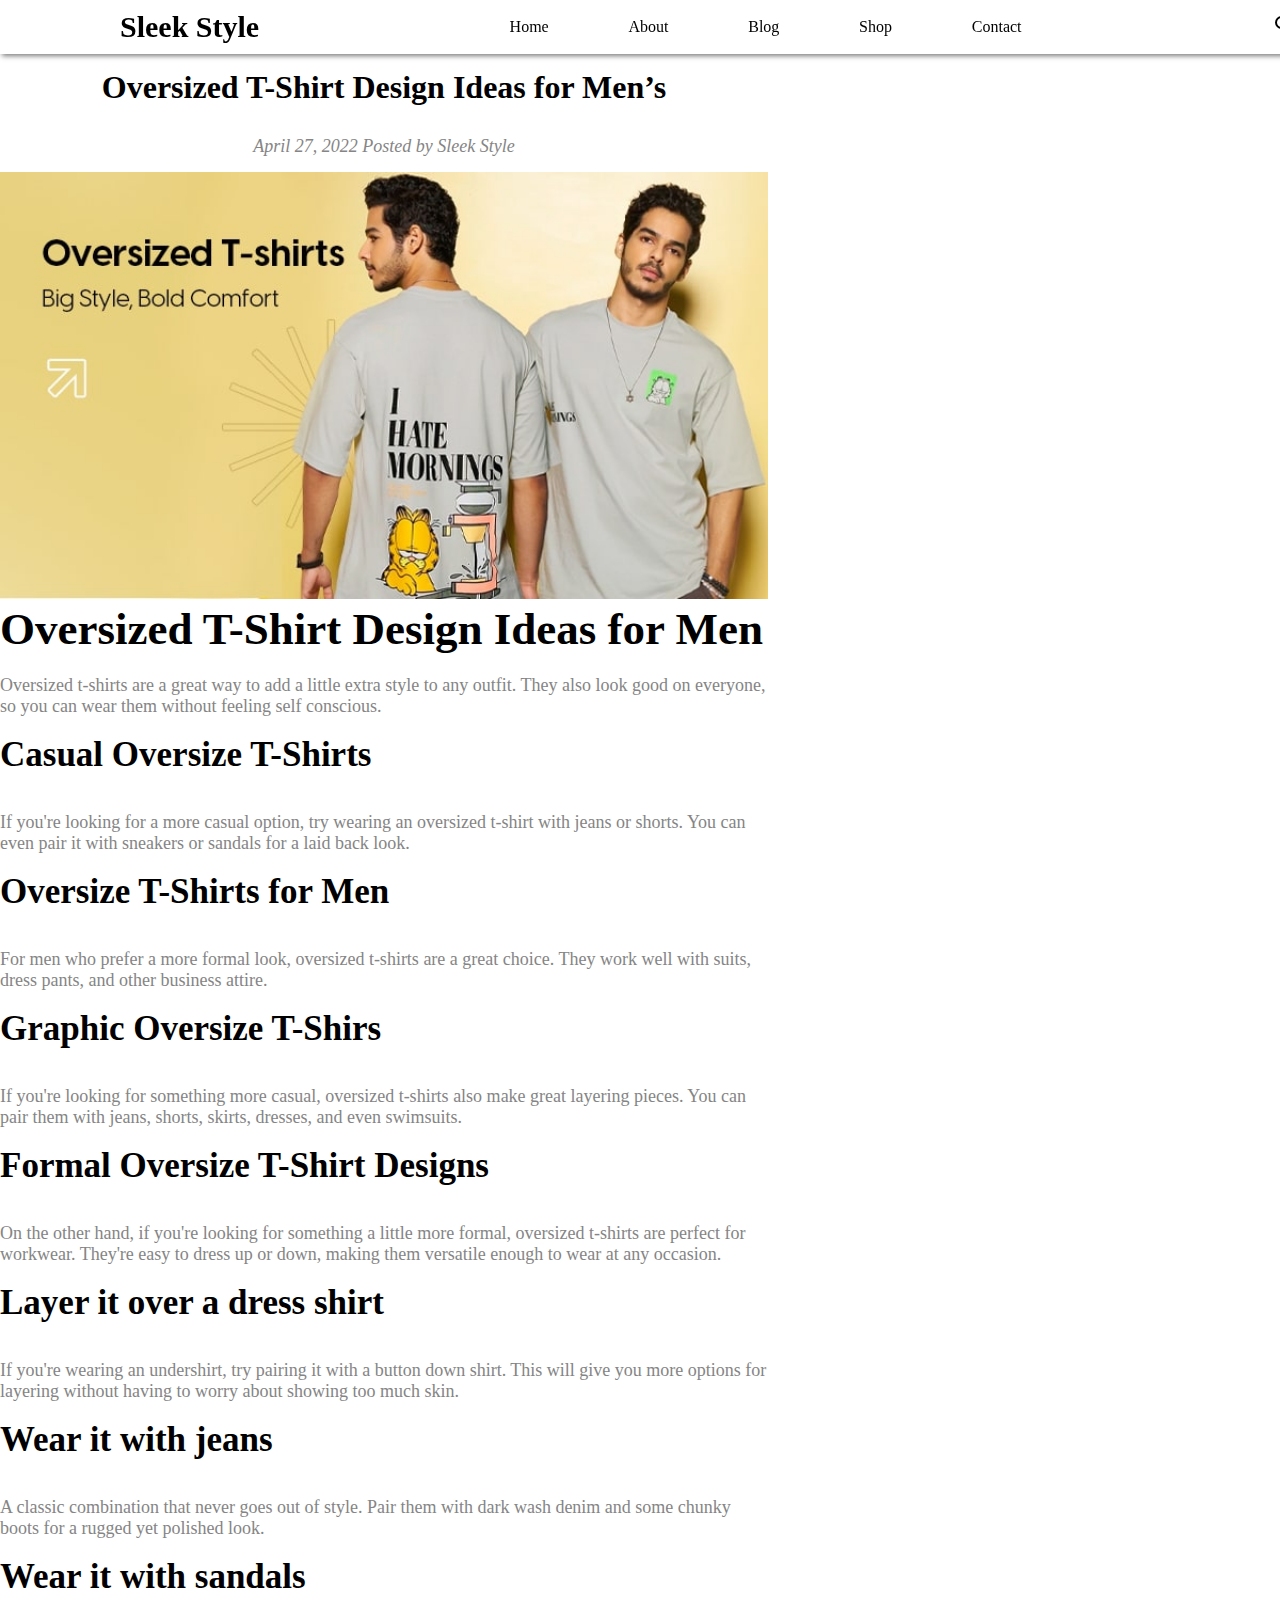
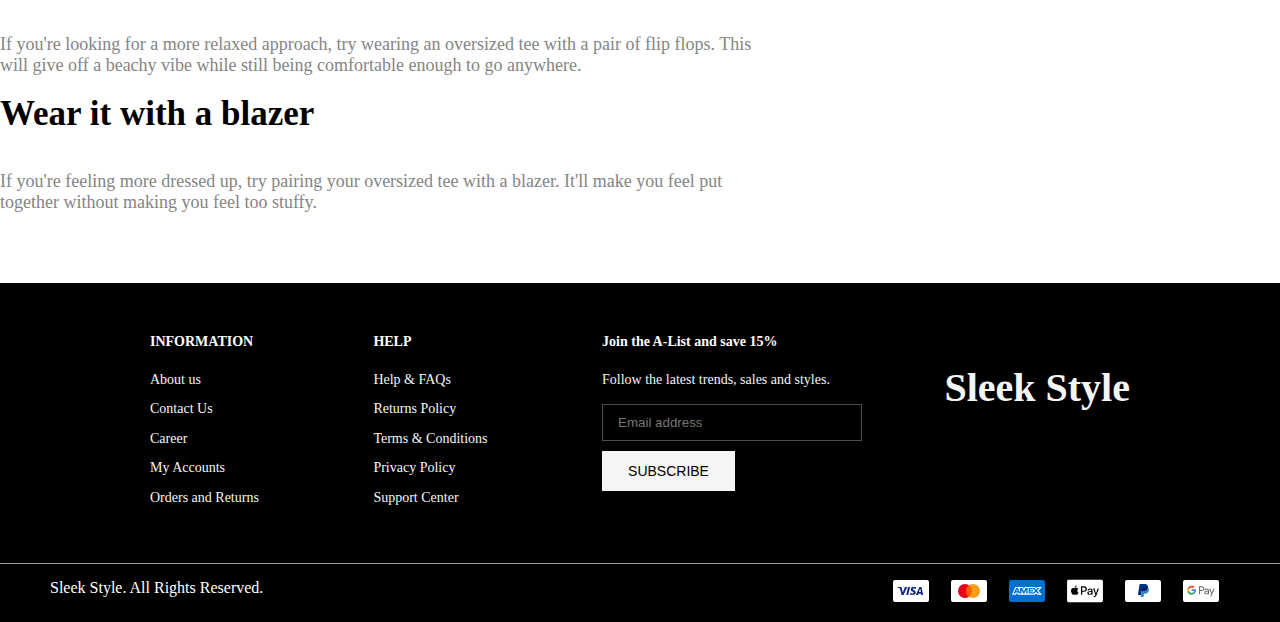
<file: Blog-2.html>
<!DOCTYPE html>
<html lang="en">

<head>
    <meta charset="UTF-8">
    <meta name="viewport" content="width=device-width, initial-scale=1.0">
    <title>Sleek Style</title>
    <link rel="icon" href="/assets/images/sleek-style-high-resolution-logo-white.png">

    <link href="https://cdn.jsdelivr.net/npm/bootstrap@5.3.2/dist/css/bootstrap.min.css" rel="stylesheet"
        integrity="sha384-T3c6CoIi6uLrA9TneNEoa7RxnatzjcDSCmG1MXxSR1GAsXEV/Dwwykc2MPK8M2HN" crossorigin="anonymous">
    <link rel="stylesheet" href="https://cdnjs.cloudflare.com/ajax/libs/font-awesome/6.5.1/css/all.min.css"
        integrity="sha512-DTOQO9RWCH3ppGqcWaEA1BIZOC6xxalwEsw9c2QQeAIftl+Vegovlnee1c9QX4TctnWMn13TZye+giMm8e2LwA=="
        crossorigin="anonymous" referrerpolicy="no-referrer" />
    <link rel="stylesheet"
        href="https://fonts.googleapis.com/css2?family=Material+Symbols+Outlined:opsz,wght,FILL,GRAD@20..48,100..700,0..1,-50..200" />
    <link rel="stylesheet" href="/assets/css/Blog-2.css">
    <script src="https://cdn.jsdelivr.net/npm/bootstrap@5.3.2/dist/js/bootstrap.bundle.min.js"
        integrity="sha384-C6RzsynM9kWDrMNeT87bh95OGNyZPhcTNXj1NW7RuBCsyN/o0jlpcV8Qyq46cDfL"
        crossorigin="anonymous"></script>

</head>

<body>
    <div class="main">
        <!-- Navigation -->

        <div class="navigation-main">
            <div class="hamburger">
                <i class="fa-solid fa-bars"></i>
            </div>
            <div class="nav-1">
                <div class="nav-logo">Sleek Style</div>
            </div>

            <div class="nav-center">
                <div class="home"><a href="index.html">Home</a></div>
                <div class="about"><a href="About.html">About</a></div>
                <div class="blog"><a href="blog.html">Blog</a></div>
                <div class="shop"> <a href="shop.html">Shop</a></div>
                <div class="contact"><a href="contact.html">Contact</a></div>
            </div>
            <div class="nav-icons">
                <div class="search"><span class="material-symbols-outlined">search</span></div>
                <div class="cart"><span class="material-symbols-outlined">shopping_cart</span></div>
                <div class="menu"><span class="material-symbols-outlined">menu</span></div>
            </div>
        </div>
        <!-- Navigayion-End -->
        <!-- Section-1 -->
        <div class="hero container">
            <h1 class="hero-title">
                Oversized T-Shirt Design Ideas for Men’s
            </h1>
            <div class="blog-date">
                April 27, 2022 Posted by Sleek Style
            </div>
            <div class="blog-img">
                <img src="/assets/images/oversized-collection.jpg" alt="">
            </div>
            <div class="blog">
                <div class="blog-head container">
                    Oversized T-Shirt Design Ideas for Men
                </div>
                <div class="blog-para">
                    Oversized t-shirts are a great way to add a little extra style to any outfit. They also look good on
                    everyone, so you can wear them without feeling self conscious.
                </div>
                <div class="blog-title">
                    Casual Oversize T-Shirts
                </div>
                <div class="blog-para">
                    If you're looking for a more casual option, try wearing an oversized t-shirt with jeans or shorts.
                    You can even pair it with sneakers or sandals for a laid back look.
                </div>
                <div class="blog-title">
                    Oversize T-Shirts for Men
                </div>
                <div class="blog-para">
                    For men who prefer a more formal look, oversized t-shirts are a great choice. They work well with
                    suits, dress pants, and other business attire.
                </div>
                <div class="blog-title">
                    Graphic Oversize T-Shirs
                </div>
                <div class="blog-para">
                    If you're looking for something more casual, oversized t-shirts also make great layering pieces. You
                    can pair them with jeans, shorts, skirts, dresses, and even swimsuits.
                </div>
                <div class="blog-title">
                    Formal Oversize T-Shirt Designs
                </div>
                <div class="blog-para">
                    On the other hand, if you're looking for something a little more formal, oversized t-shirts are
                    perfect for workwear. They're easy to dress up or down, making them versatile enough to wear at any
                    occasion.
                </div>
                <div class="blog-title">
                    Layer it over a dress shirt
                </div>
                <div class="blog-para">
                    If you're wearing an undershirt, try pairing it with a button down shirt. This will give you more
                    options for layering without having to worry about showing too much skin.
                </div>
                <div class="blog-title">
                    Wear it with jeans
                </div>
                <div class="blog-para">
                    A classic combination that never goes out of style. Pair them with dark wash denim and some chunky
                    boots for a rugged yet polished look.
                </div>
                <div class="blog-title">
                    Wear it with sandals
                </div>
                <div class="blog-para">
                    If you're looking for a more relaxed approach, try wearing an oversized tee with a pair of flip
                    flops. This will give off a beachy vibe while still being comfortable enough to go anywhere.
                </div>
                <div class="blog-title">
                    Wear it with a blazer
                </div>
                <div class="blog-para">
                    If you're feeling more dressed up, try pairing your oversized tee with a blazer. It'll make you feel
                    put together without making you feel too stuffy.
                </div>
            </div>
        </div>

        <!-- Section-1-End -->
        <!-- Footer -->
        <div class="footer">
            <div class="footer-main">

                <div>
                    <div class="footer-head">INFORMATION</div>
                    <div class="footer-para">About us</div>
                    <div class="footer-para">Contact Us</div>
                    <div class="footer-para">Career</div>
                    <div class="footer-para">My Accounts</div>
                    <div class="footer-para">Orders and Returns</div>
                </div>
                <div>
                    <div class="footer-head">HELP</div>
                    <div class="footer-para">Help & FAQs</div>
                    <div class="footer-para">Returns Policy</div>
                    <div class="footer-para">Terms & Conditions</div>
                    <div class="footer-para">Privacy Policy</div>
                    <div class="footer-para">Support Center</div>
                </div>
                <div class="footer-4">
                    <div class="footer-head">Join the A-List and save 15%</div>
                    <div class="footer-para">Follow the latest trends, sales and styles.</div>
                    <div class="footer-form"><input type="text" placeholder="Email address"></div>
                    <div class="footer-btn"><button>SUBSCRIBE</button></div>
                </div>
                <div class="footer-1">
                    <div class="footer-logo">Sleek Style</div>
                    <div class="footer-icons">
                        <div class="footer-facebook"><i class="fa-brands fa-facebook-f"></i></div>
                        <div class="footer-twitter"><i class="fa-brands fa-twitter"></i></div>
                        <div class="footer-pinterest"><i class="fa-brands fa-pinterest-p"></i></div>
                        <div class="footer-insta"><i class="fa-brands fa-instagram"></i></div>
                    </div>
                </div>
            </div>
            <div class="foot-end">
                <div class="end-flex">
                    <div>Sleek Style. All Rights Reserved.</div>
                    <div class="end-right">
                        <div><svg class="icon icon--full-color" viewBox="0 0 38 24" xmlns="http://www.w3.org/2000/svg"
                                role="img" width="38" height="24" aria-labelledby="pi-visa">
                                <title id="pi-visa">Visa</title>
                                <path opacity=".07"
                                    d="M35 0H3C1.3 0 0 1.3 0 3v18c0 1.7 1.4 3 3 3h32c1.7 0 3-1.3 3-3V3c0-1.7-1.4-3-3-3z">
                                </path>
                                <path fill="#fff"
                                    d="M35 1c1.1 0 2 .9 2 2v18c0 1.1-.9 2-2 2H3c-1.1 0-2-.9-2-2V3c0-1.1.9-2 2-2h32">
                                </path>
                                <path
                                    d="M28.3 10.1H28c-.4 1-.7 1.5-1 3h1.9c-.3-1.5-.3-2.2-.6-3zm2.9 5.9h-1.7c-.1 0-.1 0-.2-.1l-.2-.9-.1-.2h-2.4c-.1 0-.2 0-.2.2l-.3.9c0 .1-.1.1-.1.1h-2.1l.2-.5L27 8.7c0-.5.3-.7.8-.7h1.5c.1 0 .2 0 .2.2l1.4 6.5c.1.4.2.7.2 1.1.1.1.1.1.1.2zm-13.4-.3l.4-1.8c.1 0 .2.1.2.1.7.3 1.4.5 2.1.4.2 0 .5-.1.7-.2.5-.2.5-.7.1-1.1-.2-.2-.5-.3-.8-.5-.4-.2-.8-.4-1.1-.7-1.2-1-.8-2.4-.1-3.1.6-.4.9-.8 1.7-.8 1.2 0 2.5 0 3.1.2h.1c-.1.6-.2 1.1-.4 1.7-.5-.2-1-.4-1.5-.4-.3 0-.6 0-.9.1-.2 0-.3.1-.4.2-.2.2-.2.5 0 .7l.5.4c.4.2.8.4 1.1.6.5.3 1 .8 1.1 1.4.2.9-.1 1.7-.9 2.3-.5.4-.7.6-1.4.6-1.4 0-2.5.1-3.4-.2-.1.2-.1.2-.2.1zm-3.5.3c.1-.7.1-.7.2-1 .5-2.2 1-4.5 1.4-6.7.1-.2.1-.3.3-.3H18c-.2 1.2-.4 2.1-.7 3.2-.3 1.5-.6 3-1 4.5 0 .2-.1.2-.3.2M5 8.2c0-.1.2-.2.3-.2h3.4c.5 0 .9.3 1 .8l.9 4.4c0 .1 0 .1.1.2 0-.1.1-.1.1-.1l2.1-5.1c-.1-.1 0-.2.1-.2h2.1c0 .1 0 .1-.1.2l-3.1 7.3c-.1.2-.1.3-.2.4-.1.1-.3 0-.5 0H9.7c-.1 0-.2 0-.2-.2L7.9 9.5c-.2-.2-.5-.5-.9-.6-.6-.3-1.7-.5-1.9-.5L5 8.2z"
                                    fill="#142688"></path>
                            </svg></div>
                        <div><svg class="icon icon--full-color" viewBox="0 0 38 24" xmlns="http://www.w3.org/2000/svg"
                                role="img" width="38" height="24" aria-labelledby="pi-master">
                                <title id="pi-master">Mastercard</title>
                                <path opacity=".07"
                                    d="M35 0H3C1.3 0 0 1.3 0 3v18c0 1.7 1.4 3 3 3h32c1.7 0 3-1.3 3-3V3c0-1.7-1.4-3-3-3z">
                                </path>
                                <path fill="#fff"
                                    d="M35 1c1.1 0 2 .9 2 2v18c0 1.1-.9 2-2 2H3c-1.1 0-2-.9-2-2V3c0-1.1.9-2 2-2h32">
                                </path>
                                <circle fill="#EB001B" cx="15" cy="12" r="7"></circle>
                                <circle fill="#F79E1B" cx="23" cy="12" r="7"></circle>
                                <path fill="#FF5F00"
                                    d="M22 12c0-2.4-1.2-4.5-3-5.7-1.8 1.3-3 3.4-3 5.7s1.2 4.5 3 5.7c1.8-1.2 3-3.3 3-5.7z">
                                </path>
                            </svg></div>
                        <div>
                            <svg class="icon icon--full-color" xmlns="http://www.w3.org/2000/svg" role="img"
                                viewBox="0 0 38 24" width="38" height="24" aria-labelledby="pi-american_express">
                                <title id="pi-american_express">American Express</title>
                                <g fill="none">
                                    <path fill="#000"
                                        d="M35,0 L3,0 C1.3,0 0,1.3 0,3 L0,21 C0,22.7 1.4,24 3,24 L35,24 C36.7,24 38,22.7 38,21 L38,3 C38,1.3 36.6,0 35,0 Z"
                                        opacity=".07"></path>
                                    <path fill="#006FCF"
                                        d="M35,1 C36.1,1 37,1.9 37,3 L37,21 C37,22.1 36.1,23 35,23 L3,23 C1.9,23 1,22.1 1,21 L1,3 C1,1.9 1.9,1 3,1 L35,1">
                                    </path>
                                    <path fill="#FFF"
                                        d="M8.971,10.268 L9.745,12.144 L8.203,12.144 L8.971,10.268 Z M25.046,10.346 L22.069,10.346 L22.069,11.173 L24.998,11.173 L24.998,12.412 L22.075,12.412 L22.075,13.334 L25.052,13.334 L25.052,14.073 L27.129,11.828 L25.052,9.488 L25.046,10.346 L25.046,10.346 Z M10.983,8.006 L14.978,8.006 L15.865,9.941 L16.687,8 L27.057,8 L28.135,9.19 L29.25,8 L34.013,8 L30.494,11.852 L33.977,15.68 L29.143,15.68 L28.065,14.49 L26.94,15.68 L10.03,15.68 L9.536,14.49 L8.406,14.49 L7.911,15.68 L4,15.68 L7.286,8 L10.716,8 L10.983,8.006 Z M19.646,9.084 L17.407,9.084 L15.907,12.62 L14.282,9.084 L12.06,9.084 L12.06,13.894 L10,9.084 L8.007,9.084 L5.625,14.596 L7.18,14.596 L7.674,13.406 L10.27,13.406 L10.764,14.596 L13.484,14.596 L13.484,10.661 L15.235,14.602 L16.425,14.602 L18.165,10.673 L18.165,14.603 L19.623,14.603 L19.647,9.083 L19.646,9.084 Z M28.986,11.852 L31.517,9.084 L29.695,9.084 L28.094,10.81 L26.546,9.084 L20.652,9.084 L20.652,14.602 L26.462,14.602 L28.076,12.864 L29.624,14.602 L31.499,14.602 L28.987,11.852 L28.986,11.852 Z">
                                    </path>
                                </g>
                            </svg>
                        </div>
                        <div>
                            <svg class="icon icon--full-color" version="1.1" xmlns="http://www.w3.org/2000/svg"
                                role="img" x="0" y="0" width="38" height="24" viewBox="0 0 165.521 105.965"
                                xml:space="preserve" aria-labelledby="pi-apple_pay">
                                <title id="pi-apple_pay">Apple Pay</title>
                                <path fill="#000"
                                    d="M150.698 0H14.823c-.566 0-1.133 0-1.698.003-.477.004-.953.009-1.43.022-1.039.028-2.087.09-3.113.274a10.51 10.51 0 0 0-2.958.975 9.932 9.932 0 0 0-4.35 4.35 10.463 10.463 0 0 0-.975 2.96C.113 9.611.052 10.658.024 11.696a70.22 70.22 0 0 0-.022 1.43C0 13.69 0 14.256 0 14.823v76.318c0 .567 0 1.132.002 1.699.003.476.009.953.022 1.43.028 1.036.09 2.084.275 3.11a10.46 10.46 0 0 0 .974 2.96 9.897 9.897 0 0 0 1.83 2.52 9.874 9.874 0 0 0 2.52 1.83c.947.483 1.917.79 2.96.977 1.025.183 2.073.245 3.112.273.477.011.953.017 1.43.02.565.004 1.132.004 1.698.004h135.875c.565 0 1.132 0 1.697-.004.476-.002.952-.009 1.431-.02 1.037-.028 2.085-.09 3.113-.273a10.478 10.478 0 0 0 2.958-.977 9.955 9.955 0 0 0 4.35-4.35c.483-.947.789-1.917.974-2.96.186-1.026.246-2.074.274-3.11.013-.477.02-.954.022-1.43.004-.567.004-1.132.004-1.699V14.824c0-.567 0-1.133-.004-1.699a63.067 63.067 0 0 0-.022-1.429c-.028-1.038-.088-2.085-.274-3.112a10.4 10.4 0 0 0-.974-2.96 9.94 9.94 0 0 0-4.35-4.35A10.52 10.52 0 0 0 156.939.3c-1.028-.185-2.076-.246-3.113-.274a71.417 71.417 0 0 0-1.431-.022C151.83 0 151.263 0 150.698 0z">
                                </path>
                                <path fill="#FFF"
                                    d="M150.698 3.532l1.672.003c.452.003.905.008 1.36.02.793.022 1.719.065 2.583.22.75.135 1.38.34 1.984.648a6.392 6.392 0 0 1 2.804 2.807c.306.6.51 1.226.645 1.983.154.854.197 1.783.218 2.58.013.45.019.9.02 1.36.005.557.005 1.113.005 1.671v76.318c0 .558 0 1.114-.004 1.682-.002.45-.008.9-.02 1.35-.022.796-.065 1.725-.221 2.589a6.855 6.855 0 0 1-.645 1.975 6.397 6.397 0 0 1-2.808 2.807c-.6.306-1.228.511-1.971.645-.881.157-1.847.2-2.574.22-.457.01-.912.017-1.379.019-.555.004-1.113.004-1.669.004H14.801c-.55 0-1.1 0-1.66-.004a74.993 74.993 0 0 1-1.35-.018c-.744-.02-1.71-.064-2.584-.22a6.938 6.938 0 0 1-1.986-.65 6.337 6.337 0 0 1-1.622-1.18 6.355 6.355 0 0 1-1.178-1.623 6.935 6.935 0 0 1-.646-1.985c-.156-.863-.2-1.788-.22-2.578a66.088 66.088 0 0 1-.02-1.355l-.003-1.327V14.474l.002-1.325a66.7 66.7 0 0 1 .02-1.357c.022-.792.065-1.717.222-2.587a6.924 6.924 0 0 1 .646-1.981c.304-.598.7-1.144 1.18-1.623a6.386 6.386 0 0 1 1.624-1.18 6.96 6.96 0 0 1 1.98-.646c.865-.155 1.792-.198 2.586-.22.452-.012.905-.017 1.354-.02l1.677-.003h135.875">
                                </path>
                                <g>
                                    <g>
                                        <path fill="#000"
                                            d="M43.508 35.77c1.404-1.755 2.356-4.112 2.105-6.52-2.054.102-4.56 1.355-6.012 3.112-1.303 1.504-2.456 3.959-2.156 6.266 2.306.2 4.61-1.152 6.063-2.858">
                                        </path>
                                        <path fill="#000"
                                            d="M45.587 39.079c-3.35-.2-6.196 1.9-7.795 1.9-1.6 0-4.049-1.8-6.698-1.751-3.447.05-6.645 2-8.395 5.1-3.598 6.2-.95 15.4 2.55 20.45 1.699 2.5 3.747 5.25 6.445 5.151 2.55-.1 3.549-1.65 6.647-1.65 3.097 0 3.997 1.65 6.696 1.6 2.798-.05 4.548-2.5 6.247-5 1.95-2.85 2.747-5.6 2.797-5.75-.05-.05-5.396-2.101-5.446-8.251-.05-5.15 4.198-7.6 4.398-7.751-2.399-3.548-6.147-3.948-7.447-4.048">
                                        </path>
                                    </g>
                                    <g>
                                        <path fill="#000"
                                            d="M78.973 32.11c7.278 0 12.347 5.017 12.347 12.321 0 7.33-5.173 12.373-12.529 12.373h-8.058V69.62h-5.822V32.11h14.062zm-8.24 19.807h6.68c5.07 0 7.954-2.729 7.954-7.46 0-4.73-2.885-7.434-7.928-7.434h-6.706v14.894z">
                                        </path>
                                        <path fill="#000"
                                            d="M92.764 61.847c0-4.809 3.665-7.564 10.423-7.98l7.252-.442v-2.08c0-3.04-2.001-4.704-5.562-4.704-2.938 0-5.07 1.507-5.51 3.82h-5.252c.157-4.86 4.731-8.395 10.918-8.395 6.654 0 10.995 3.483 10.995 8.89v18.663h-5.38v-4.497h-.13c-1.534 2.937-4.914 4.782-8.579 4.782-5.406 0-9.175-3.222-9.175-8.057zm17.675-2.417v-2.106l-6.472.416c-3.64.234-5.536 1.585-5.536 3.95 0 2.288 1.975 3.77 5.068 3.77 3.95 0 6.94-2.522 6.94-6.03z">
                                        </path>
                                        <path fill="#000"
                                            d="M120.975 79.652v-4.496c.364.051 1.247.103 1.715.103 2.573 0 4.029-1.09 4.913-3.899l.52-1.663-9.852-27.293h6.082l6.863 22.146h.13l6.862-22.146h5.927l-10.216 28.67c-2.34 6.577-5.017 8.735-10.683 8.735-.442 0-1.872-.052-2.261-.157z">
                                        </path>
                                    </g>
                                </g>
                            </svg>
                        </div>
                        <div>
                            <svg class="icon icon--full-color" viewBox="0 0 38 24" xmlns="http://www.w3.org/2000/svg"
                                width="38" height="24" role="img" aria-labelledby="pi-paypal">
                                <title id="pi-paypal">PayPal</title>
                                <path opacity=".07"
                                    d="M35 0H3C1.3 0 0 1.3 0 3v18c0 1.7 1.4 3 3 3h32c1.7 0 3-1.3 3-3V3c0-1.7-1.4-3-3-3z">
                                </path>
                                <path fill="#fff"
                                    d="M35 1c1.1 0 2 .9 2 2v18c0 1.1-.9 2-2 2H3c-1.1 0-2-.9-2-2V3c0-1.1.9-2 2-2h32">
                                </path>
                                <path fill="#003087"
                                    d="M23.9 8.3c.2-1 0-1.7-.6-2.3-.6-.7-1.7-1-3.1-1h-4.1c-.3 0-.5.2-.6.5L14 15.6c0 .2.1.4.3.4H17l.4-3.4 1.8-2.2 4.7-2.1z">
                                </path>
                                <path fill="#3086C8"
                                    d="M23.9 8.3l-.2.2c-.5 2.8-2.2 3.8-4.6 3.8H18c-.3 0-.5.2-.6.5l-.6 3.9-.2 1c0 .2.1.4.3.4H19c.3 0 .5-.2.5-.4v-.1l.4-2.4v-.1c0-.2.3-.4.5-.4h.3c2.1 0 3.7-.8 4.1-3.2.2-1 .1-1.8-.4-2.4-.1-.5-.3-.7-.5-.8z">
                                </path>
                                <path fill="#012169"
                                    d="M23.3 8.1c-.1-.1-.2-.1-.3-.1-.1 0-.2 0-.3-.1-.3-.1-.7-.1-1.1-.1h-3c-.1 0-.2 0-.2.1-.2.1-.3.2-.3.4l-.7 4.4v.1c0-.3.3-.5.6-.5h1.3c2.5 0 4.1-1 4.6-3.8v-.2c-.1-.1-.3-.2-.5-.2h-.1z">
                                </path>
                            </svg>
                        </div>
                        <div>
                            <svg class="icon icon--full-color" xmlns="http://www.w3.org/2000/svg" role="img"
                                viewBox="0 0 38 24" width="38" height="24" aria-labelledby="pi-google_pay">
                                <title id="pi-google_pay">Google Pay</title>
                                <path
                                    d="M35 0H3C1.3 0 0 1.3 0 3v18c0 1.7 1.4 3 3 3h32c1.7 0 3-1.3 3-3V3c0-1.7-1.4-3-3-3z"
                                    fill="#000" opacity=".07"></path>
                                <path d="M35 1c1.1 0 2 .9 2 2v18c0 1.1-.9 2-2 2H3c-1.1 0-2-.9-2-2V3c0-1.1.9-2 2-2h32"
                                    fill="#FFF"></path>
                                <path
                                    d="M18.093 11.976v3.2h-1.018v-7.9h2.691a2.447 2.447 0 0 1 1.747.692 2.28 2.28 0 0 1 .11 3.224l-.11.116c-.47.447-1.098.69-1.747.674l-1.673-.006zm0-3.732v2.788h1.698c.377.012.741-.135 1.005-.404a1.391 1.391 0 0 0-1.005-2.354l-1.698-.03zm6.484 1.348c.65-.03 1.286.188 1.778.613.445.43.682 1.03.65 1.649v3.334h-.969v-.766h-.049a1.93 1.93 0 0 1-1.673.931 2.17 2.17 0 0 1-1.496-.533 1.667 1.667 0 0 1-.613-1.324 1.606 1.606 0 0 1 .613-1.336 2.746 2.746 0 0 1 1.698-.515c.517-.02 1.03.093 1.49.331v-.208a1.134 1.134 0 0 0-.417-.901 1.416 1.416 0 0 0-.98-.368 1.545 1.545 0 0 0-1.319.717l-.895-.564a2.488 2.488 0 0 1 2.182-1.06zM23.29 13.52a.79.79 0 0 0 .337.662c.223.176.5.269.785.263.429-.001.84-.17 1.146-.472.305-.286.478-.685.478-1.103a2.047 2.047 0 0 0-1.324-.374 1.716 1.716 0 0 0-1.03.294.883.883 0 0 0-.392.73zm9.286-3.75l-3.39 7.79h-1.048l1.281-2.728-2.224-5.062h1.103l1.612 3.885 1.569-3.885h1.097z"
                                    fill="#5F6368"></path>
                                <path
                                    d="M13.986 11.284c0-.308-.024-.616-.073-.92h-4.29v1.747h2.451a2.096 2.096 0 0 1-.9 1.373v1.134h1.464a4.433 4.433 0 0 0 1.348-3.334z"
                                    fill="#4285F4"></path>
                                <path
                                    d="M9.629 15.721a4.352 4.352 0 0 0 3.01-1.097l-1.466-1.14a2.752 2.752 0 0 1-4.094-1.44H5.577v1.17a4.53 4.53 0 0 0 4.052 2.507z"
                                    fill="#34A853"></path>
                                <path
                                    d="M7.079 12.05a2.709 2.709 0 0 1 0-1.735v-1.17H5.577a4.505 4.505 0 0 0 0 4.075l1.502-1.17z"
                                    fill="#FBBC04"></path>
                                <path
                                    d="M9.629 8.44a2.452 2.452 0 0 1 1.74.68l1.3-1.293a4.37 4.37 0 0 0-3.065-1.183 4.53 4.53 0 0 0-4.027 2.5l1.502 1.171a2.715 2.715 0 0 1 2.55-1.875z"
                                    fill="#EA4335"></path>
                            </svg>
                        </div>
                    </div>
                </div>
            </div>
        </div>
    </div>
    <!-- .Footer-End -->
    <div class="top" onclick="topFunction()" id="top-btn">
        <i class="fa-solid fa-arrow-up"></i>
    </div>
    <script src="/assets/js/blog-2-.js"></script>
    <script src="https://unpkg.com/aos@2.3.1/dist/aos.js"></script>
    <script src="https://cdnjs.cloudflare.com/ajax/libs/jquery/3.3.1/jquery.js"></script>
    <script>
        AOS.init();
    </script>
    <script>
        $(document).ready(function () {
            $('.hamburger').click(function () {
                $('.nav-center').toggleClass('nav-active');
            })
        })
    </script>

</body>

</html>
</file>
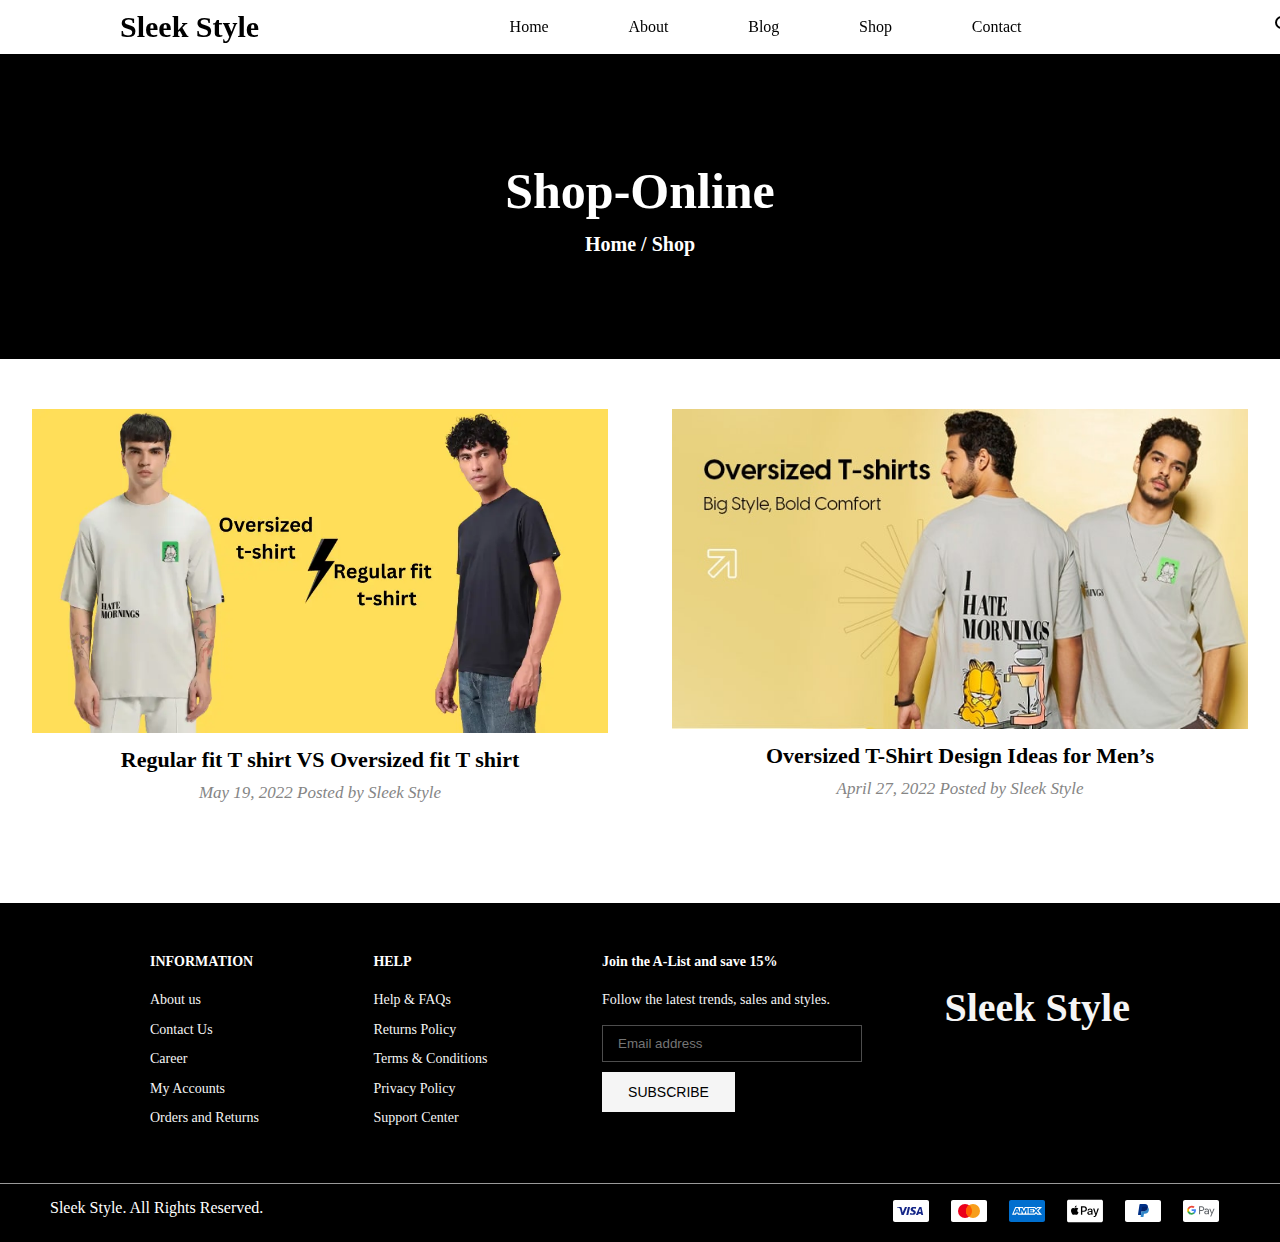
<file: blog.html>
<!DOCTYPE html>
<html lang="en">

<head>
    <meta charset="UTF-8">
    <meta name="viewport" content="width=device-width, initial-scale=1.0">
    <title>Sleek Style</title>
    <link rel="icon" href="/assets/images/sleek-style-high-resolution-logo-white.png">

    <link href="https://cdn.jsdelivr.net/npm/bootstrap@5.3.2/dist/css/bootstrap.min.css" rel="stylesheet"
        integrity="sha384-T3c6CoIi6uLrA9TneNEoa7RxnatzjcDSCmG1MXxSR1GAsXEV/Dwwykc2MPK8M2HN" crossorigin="anonymous">
    <link rel="stylesheet" href="https://cdnjs.cloudflare.com/ajax/libs/font-awesome/6.5.1/css/all.min.css"
        integrity="sha512-DTOQO9RWCH3ppGqcWaEA1BIZOC6xxalwEsw9c2QQeAIftl+Vegovlnee1c9QX4TctnWMn13TZye+giMm8e2LwA=="
        crossorigin="anonymous" referrerpolicy="no-referrer" />
    <link rel="stylesheet"
        href="https://fonts.googleapis.com/css2?family=Material+Symbols+Outlined:opsz,wght,FILL,GRAD@20..48,100..700,0..1,-50..200" />
    <link rel="stylesheet" href="/assets/css/blog.css">
    <script src="https://cdn.jsdelivr.net/npm/bootstrap@5.3.2/dist/js/bootstrap.bundle.min.js"
        integrity="sha384-C6RzsynM9kWDrMNeT87bh95OGNyZPhcTNXj1NW7RuBCsyN/o0jlpcV8Qyq46cDfL"
        crossorigin="anonymous"></script>

</head>

<body>
    <div class="main">
        <!-- Navigation -->

        <div class="navigation-main">
            <div class="hamburger">
                <i class="fa-solid fa-bars"></i>
            </div>
            <div class="nav-1">
                <div class="nav-logo">Sleek Style</div>
            </div>

            <div class="nav-center">
                <div class="home"><a href="index.html">Home</a></div>
                <div class="about"><a href="About.html">About</a></div>
                <div class="blog"><a href="blog.html">Blog</a></div>
                <div class="shop"> <a href="shop.html">Shop</a></div>
                <div class="contact"><a href="contact.html">Contact</a></div>
            </div>
            <div class="nav-icons">
                <div class="search"><span class="material-symbols-outlined">search</span></div>
                <div class="cart"><span class="material-symbols-outlined">shopping_cart</span></div>
                <div class="menu"><span class="material-symbols-outlined">menu</span></div>
            </div>
        </div>
        <!-- Navigayion-End -->
        <!-- Header -->
        <div class="header-main">
            <h2>Shop-Online</h2>
            <h6>Home / Shop</h6>
        </div>
        <!-- Header-End -->
        <!-- Section-1 -->
        <div class="blog-main container">
            <div class="summer-fashion">
                <a href="Blog-1.html">
                <div class="blog-img">
                    <img src="/assets/images/comparison.webp" alt="">
                </div>
                <div class="blog-title">
                    Regular fit T shirt VS Oversized fit T shirt
                </div>
                <div class="blog-text">
                    May 19, 2022 Posted by Sleek Style
                </div>
                </a>
            </div>
            <div class="oversized-collection">
                <a href="Blog-2.html">
                <div class="blog-img">
                    <img src="/assets/images/oversized-collection.jpg" alt="">
                </div>
                <div class="blog-title">
                    Oversized T-Shirt Design Ideas for Men’s
                </div>
                <div class="blog-text">
                    April 27, 2022 Posted by Sleek Style
                </div>
            </a>
            </div>

        </div>
        <!-- Section-1-End-->
        <!-- Footer -->
        <div class="footer">
            <div class="footer-main">

                <div>
                    <div class="footer-head">INFORMATION</div>
                    <div class="footer-para">About us</div>
                    <div class="footer-para">Contact Us</div>
                    <div class="footer-para">Career</div>
                    <div class="footer-para">My Accounts</div>
                    <div class="footer-para">Orders and Returns</div>
                </div>
                <div>
                    <div class="footer-head">HELP</div>
                    <div class="footer-para">Help & FAQs</div>
                    <div class="footer-para">Returns Policy</div>
                    <div class="footer-para">Terms & Conditions</div>
                    <div class="footer-para">Privacy Policy</div>
                    <div class="footer-para">Support Center</div>
                </div>
                <div class="footer-4">
                    <div class="footer-head">Join the A-List and save 15%</div>
                    <div class="footer-para">Follow the latest trends, sales and styles.</div>
                    <div class="footer-form"><input type="text" placeholder="Email address"></div>
                    <div class="footer-btn"><button>SUBSCRIBE</button></div>
                </div>
                <div class="footer-1">
                    <div class="footer-logo">Sleek Style</div>
                    <div class="footer-icons">
                        <div class="footer-facebook"><i class="fa-brands fa-facebook-f"></i></div>
                        <div class="footer-twitter"><i class="fa-brands fa-twitter"></i></div>
                        <div class="footer-pinterest"><i class="fa-brands fa-pinterest-p"></i></div>
                        <div class="footer-insta"><i class="fa-brands fa-instagram"></i></div>
                    </div>
                </div>
            </div>
            <div class="foot-end">
                <div class="end-flex">
                    <div>Sleek Style. All Rights Reserved.</div>
                    <div class="end-right">
                        <div><svg class="icon icon--full-color" viewBox="0 0 38 24" xmlns="http://www.w3.org/2000/svg"
                                role="img" width="38" height="24" aria-labelledby="pi-visa">
                                <title id="pi-visa">Visa</title>
                                <path opacity=".07"
                                    d="M35 0H3C1.3 0 0 1.3 0 3v18c0 1.7 1.4 3 3 3h32c1.7 0 3-1.3 3-3V3c0-1.7-1.4-3-3-3z">
                                </path>
                                <path fill="#fff"
                                    d="M35 1c1.1 0 2 .9 2 2v18c0 1.1-.9 2-2 2H3c-1.1 0-2-.9-2-2V3c0-1.1.9-2 2-2h32">
                                </path>
                                <path
                                    d="M28.3 10.1H28c-.4 1-.7 1.5-1 3h1.9c-.3-1.5-.3-2.2-.6-3zm2.9 5.9h-1.7c-.1 0-.1 0-.2-.1l-.2-.9-.1-.2h-2.4c-.1 0-.2 0-.2.2l-.3.9c0 .1-.1.1-.1.1h-2.1l.2-.5L27 8.7c0-.5.3-.7.8-.7h1.5c.1 0 .2 0 .2.2l1.4 6.5c.1.4.2.7.2 1.1.1.1.1.1.1.2zm-13.4-.3l.4-1.8c.1 0 .2.1.2.1.7.3 1.4.5 2.1.4.2 0 .5-.1.7-.2.5-.2.5-.7.1-1.1-.2-.2-.5-.3-.8-.5-.4-.2-.8-.4-1.1-.7-1.2-1-.8-2.4-.1-3.1.6-.4.9-.8 1.7-.8 1.2 0 2.5 0 3.1.2h.1c-.1.6-.2 1.1-.4 1.7-.5-.2-1-.4-1.5-.4-.3 0-.6 0-.9.1-.2 0-.3.1-.4.2-.2.2-.2.5 0 .7l.5.4c.4.2.8.4 1.1.6.5.3 1 .8 1.1 1.4.2.9-.1 1.7-.9 2.3-.5.4-.7.6-1.4.6-1.4 0-2.5.1-3.4-.2-.1.2-.1.2-.2.1zm-3.5.3c.1-.7.1-.7.2-1 .5-2.2 1-4.5 1.4-6.7.1-.2.1-.3.3-.3H18c-.2 1.2-.4 2.1-.7 3.2-.3 1.5-.6 3-1 4.5 0 .2-.1.2-.3.2M5 8.2c0-.1.2-.2.3-.2h3.4c.5 0 .9.3 1 .8l.9 4.4c0 .1 0 .1.1.2 0-.1.1-.1.1-.1l2.1-5.1c-.1-.1 0-.2.1-.2h2.1c0 .1 0 .1-.1.2l-3.1 7.3c-.1.2-.1.3-.2.4-.1.1-.3 0-.5 0H9.7c-.1 0-.2 0-.2-.2L7.9 9.5c-.2-.2-.5-.5-.9-.6-.6-.3-1.7-.5-1.9-.5L5 8.2z"
                                    fill="#142688"></path>
                            </svg></div>
                        <div><svg class="icon icon--full-color" viewBox="0 0 38 24" xmlns="http://www.w3.org/2000/svg"
                                role="img" width="38" height="24" aria-labelledby="pi-master">
                                <title id="pi-master">Mastercard</title>
                                <path opacity=".07"
                                    d="M35 0H3C1.3 0 0 1.3 0 3v18c0 1.7 1.4 3 3 3h32c1.7 0 3-1.3 3-3V3c0-1.7-1.4-3-3-3z">
                                </path>
                                <path fill="#fff"
                                    d="M35 1c1.1 0 2 .9 2 2v18c0 1.1-.9 2-2 2H3c-1.1 0-2-.9-2-2V3c0-1.1.9-2 2-2h32">
                                </path>
                                <circle fill="#EB001B" cx="15" cy="12" r="7"></circle>
                                <circle fill="#F79E1B" cx="23" cy="12" r="7"></circle>
                                <path fill="#FF5F00"
                                    d="M22 12c0-2.4-1.2-4.5-3-5.7-1.8 1.3-3 3.4-3 5.7s1.2 4.5 3 5.7c1.8-1.2 3-3.3 3-5.7z">
                                </path>
                            </svg></div>
                        <div>
                            <svg class="icon icon--full-color" xmlns="http://www.w3.org/2000/svg" role="img"
                                viewBox="0 0 38 24" width="38" height="24" aria-labelledby="pi-american_express">
                                <title id="pi-american_express">American Express</title>
                                <g fill="none">
                                    <path fill="#000"
                                        d="M35,0 L3,0 C1.3,0 0,1.3 0,3 L0,21 C0,22.7 1.4,24 3,24 L35,24 C36.7,24 38,22.7 38,21 L38,3 C38,1.3 36.6,0 35,0 Z"
                                        opacity=".07"></path>
                                    <path fill="#006FCF"
                                        d="M35,1 C36.1,1 37,1.9 37,3 L37,21 C37,22.1 36.1,23 35,23 L3,23 C1.9,23 1,22.1 1,21 L1,3 C1,1.9 1.9,1 3,1 L35,1">
                                    </path>
                                    <path fill="#FFF"
                                        d="M8.971,10.268 L9.745,12.144 L8.203,12.144 L8.971,10.268 Z M25.046,10.346 L22.069,10.346 L22.069,11.173 L24.998,11.173 L24.998,12.412 L22.075,12.412 L22.075,13.334 L25.052,13.334 L25.052,14.073 L27.129,11.828 L25.052,9.488 L25.046,10.346 L25.046,10.346 Z M10.983,8.006 L14.978,8.006 L15.865,9.941 L16.687,8 L27.057,8 L28.135,9.19 L29.25,8 L34.013,8 L30.494,11.852 L33.977,15.68 L29.143,15.68 L28.065,14.49 L26.94,15.68 L10.03,15.68 L9.536,14.49 L8.406,14.49 L7.911,15.68 L4,15.68 L7.286,8 L10.716,8 L10.983,8.006 Z M19.646,9.084 L17.407,9.084 L15.907,12.62 L14.282,9.084 L12.06,9.084 L12.06,13.894 L10,9.084 L8.007,9.084 L5.625,14.596 L7.18,14.596 L7.674,13.406 L10.27,13.406 L10.764,14.596 L13.484,14.596 L13.484,10.661 L15.235,14.602 L16.425,14.602 L18.165,10.673 L18.165,14.603 L19.623,14.603 L19.647,9.083 L19.646,9.084 Z M28.986,11.852 L31.517,9.084 L29.695,9.084 L28.094,10.81 L26.546,9.084 L20.652,9.084 L20.652,14.602 L26.462,14.602 L28.076,12.864 L29.624,14.602 L31.499,14.602 L28.987,11.852 L28.986,11.852 Z">
                                    </path>
                                </g>
                            </svg>
                        </div>
                        <div>
                            <svg class="icon icon--full-color" version="1.1" xmlns="http://www.w3.org/2000/svg"
                                role="img" x="0" y="0" width="38" height="24" viewBox="0 0 165.521 105.965"
                                xml:space="preserve" aria-labelledby="pi-apple_pay">
                                <title id="pi-apple_pay">Apple Pay</title>
                                <path fill="#000"
                                    d="M150.698 0H14.823c-.566 0-1.133 0-1.698.003-.477.004-.953.009-1.43.022-1.039.028-2.087.09-3.113.274a10.51 10.51 0 0 0-2.958.975 9.932 9.932 0 0 0-4.35 4.35 10.463 10.463 0 0 0-.975 2.96C.113 9.611.052 10.658.024 11.696a70.22 70.22 0 0 0-.022 1.43C0 13.69 0 14.256 0 14.823v76.318c0 .567 0 1.132.002 1.699.003.476.009.953.022 1.43.028 1.036.09 2.084.275 3.11a10.46 10.46 0 0 0 .974 2.96 9.897 9.897 0 0 0 1.83 2.52 9.874 9.874 0 0 0 2.52 1.83c.947.483 1.917.79 2.96.977 1.025.183 2.073.245 3.112.273.477.011.953.017 1.43.02.565.004 1.132.004 1.698.004h135.875c.565 0 1.132 0 1.697-.004.476-.002.952-.009 1.431-.02 1.037-.028 2.085-.09 3.113-.273a10.478 10.478 0 0 0 2.958-.977 9.955 9.955 0 0 0 4.35-4.35c.483-.947.789-1.917.974-2.96.186-1.026.246-2.074.274-3.11.013-.477.02-.954.022-1.43.004-.567.004-1.132.004-1.699V14.824c0-.567 0-1.133-.004-1.699a63.067 63.067 0 0 0-.022-1.429c-.028-1.038-.088-2.085-.274-3.112a10.4 10.4 0 0 0-.974-2.96 9.94 9.94 0 0 0-4.35-4.35A10.52 10.52 0 0 0 156.939.3c-1.028-.185-2.076-.246-3.113-.274a71.417 71.417 0 0 0-1.431-.022C151.83 0 151.263 0 150.698 0z">
                                </path>
                                <path fill="#FFF"
                                    d="M150.698 3.532l1.672.003c.452.003.905.008 1.36.02.793.022 1.719.065 2.583.22.75.135 1.38.34 1.984.648a6.392 6.392 0 0 1 2.804 2.807c.306.6.51 1.226.645 1.983.154.854.197 1.783.218 2.58.013.45.019.9.02 1.36.005.557.005 1.113.005 1.671v76.318c0 .558 0 1.114-.004 1.682-.002.45-.008.9-.02 1.35-.022.796-.065 1.725-.221 2.589a6.855 6.855 0 0 1-.645 1.975 6.397 6.397 0 0 1-2.808 2.807c-.6.306-1.228.511-1.971.645-.881.157-1.847.2-2.574.22-.457.01-.912.017-1.379.019-.555.004-1.113.004-1.669.004H14.801c-.55 0-1.1 0-1.66-.004a74.993 74.993 0 0 1-1.35-.018c-.744-.02-1.71-.064-2.584-.22a6.938 6.938 0 0 1-1.986-.65 6.337 6.337 0 0 1-1.622-1.18 6.355 6.355 0 0 1-1.178-1.623 6.935 6.935 0 0 1-.646-1.985c-.156-.863-.2-1.788-.22-2.578a66.088 66.088 0 0 1-.02-1.355l-.003-1.327V14.474l.002-1.325a66.7 66.7 0 0 1 .02-1.357c.022-.792.065-1.717.222-2.587a6.924 6.924 0 0 1 .646-1.981c.304-.598.7-1.144 1.18-1.623a6.386 6.386 0 0 1 1.624-1.18 6.96 6.96 0 0 1 1.98-.646c.865-.155 1.792-.198 2.586-.22.452-.012.905-.017 1.354-.02l1.677-.003h135.875">
                                </path>
                                <g>
                                    <g>
                                        <path fill="#000"
                                            d="M43.508 35.77c1.404-1.755 2.356-4.112 2.105-6.52-2.054.102-4.56 1.355-6.012 3.112-1.303 1.504-2.456 3.959-2.156 6.266 2.306.2 4.61-1.152 6.063-2.858">
                                        </path>
                                        <path fill="#000"
                                            d="M45.587 39.079c-3.35-.2-6.196 1.9-7.795 1.9-1.6 0-4.049-1.8-6.698-1.751-3.447.05-6.645 2-8.395 5.1-3.598 6.2-.95 15.4 2.55 20.45 1.699 2.5 3.747 5.25 6.445 5.151 2.55-.1 3.549-1.65 6.647-1.65 3.097 0 3.997 1.65 6.696 1.6 2.798-.05 4.548-2.5 6.247-5 1.95-2.85 2.747-5.6 2.797-5.75-.05-.05-5.396-2.101-5.446-8.251-.05-5.15 4.198-7.6 4.398-7.751-2.399-3.548-6.147-3.948-7.447-4.048">
                                        </path>
                                    </g>
                                    <g>
                                        <path fill="#000"
                                            d="M78.973 32.11c7.278 0 12.347 5.017 12.347 12.321 0 7.33-5.173 12.373-12.529 12.373h-8.058V69.62h-5.822V32.11h14.062zm-8.24 19.807h6.68c5.07 0 7.954-2.729 7.954-7.46 0-4.73-2.885-7.434-7.928-7.434h-6.706v14.894z">
                                        </path>
                                        <path fill="#000"
                                            d="M92.764 61.847c0-4.809 3.665-7.564 10.423-7.98l7.252-.442v-2.08c0-3.04-2.001-4.704-5.562-4.704-2.938 0-5.07 1.507-5.51 3.82h-5.252c.157-4.86 4.731-8.395 10.918-8.395 6.654 0 10.995 3.483 10.995 8.89v18.663h-5.38v-4.497h-.13c-1.534 2.937-4.914 4.782-8.579 4.782-5.406 0-9.175-3.222-9.175-8.057zm17.675-2.417v-2.106l-6.472.416c-3.64.234-5.536 1.585-5.536 3.95 0 2.288 1.975 3.77 5.068 3.77 3.95 0 6.94-2.522 6.94-6.03z">
                                        </path>
                                        <path fill="#000"
                                            d="M120.975 79.652v-4.496c.364.051 1.247.103 1.715.103 2.573 0 4.029-1.09 4.913-3.899l.52-1.663-9.852-27.293h6.082l6.863 22.146h.13l6.862-22.146h5.927l-10.216 28.67c-2.34 6.577-5.017 8.735-10.683 8.735-.442 0-1.872-.052-2.261-.157z">
                                        </path>
                                    </g>
                                </g>
                            </svg>
                        </div>
                        <div>
                            <svg class="icon icon--full-color" viewBox="0 0 38 24" xmlns="http://www.w3.org/2000/svg"
                                width="38" height="24" role="img" aria-labelledby="pi-paypal">
                                <title id="pi-paypal">PayPal</title>
                                <path opacity=".07"
                                    d="M35 0H3C1.3 0 0 1.3 0 3v18c0 1.7 1.4 3 3 3h32c1.7 0 3-1.3 3-3V3c0-1.7-1.4-3-3-3z">
                                </path>
                                <path fill="#fff"
                                    d="M35 1c1.1 0 2 .9 2 2v18c0 1.1-.9 2-2 2H3c-1.1 0-2-.9-2-2V3c0-1.1.9-2 2-2h32">
                                </path>
                                <path fill="#003087"
                                    d="M23.9 8.3c.2-1 0-1.7-.6-2.3-.6-.7-1.7-1-3.1-1h-4.1c-.3 0-.5.2-.6.5L14 15.6c0 .2.1.4.3.4H17l.4-3.4 1.8-2.2 4.7-2.1z">
                                </path>
                                <path fill="#3086C8"
                                    d="M23.9 8.3l-.2.2c-.5 2.8-2.2 3.8-4.6 3.8H18c-.3 0-.5.2-.6.5l-.6 3.9-.2 1c0 .2.1.4.3.4H19c.3 0 .5-.2.5-.4v-.1l.4-2.4v-.1c0-.2.3-.4.5-.4h.3c2.1 0 3.7-.8 4.1-3.2.2-1 .1-1.8-.4-2.4-.1-.5-.3-.7-.5-.8z">
                                </path>
                                <path fill="#012169"
                                    d="M23.3 8.1c-.1-.1-.2-.1-.3-.1-.1 0-.2 0-.3-.1-.3-.1-.7-.1-1.1-.1h-3c-.1 0-.2 0-.2.1-.2.1-.3.2-.3.4l-.7 4.4v.1c0-.3.3-.5.6-.5h1.3c2.5 0 4.1-1 4.6-3.8v-.2c-.1-.1-.3-.2-.5-.2h-.1z">
                                </path>
                            </svg>
                        </div>
                        <div>
                            <svg class="icon icon--full-color" xmlns="http://www.w3.org/2000/svg" role="img"
                                viewBox="0 0 38 24" width="38" height="24" aria-labelledby="pi-google_pay">
                                <title id="pi-google_pay">Google Pay</title>
                                <path
                                    d="M35 0H3C1.3 0 0 1.3 0 3v18c0 1.7 1.4 3 3 3h32c1.7 0 3-1.3 3-3V3c0-1.7-1.4-3-3-3z"
                                    fill="#000" opacity=".07"></path>
                                <path d="M35 1c1.1 0 2 .9 2 2v18c0 1.1-.9 2-2 2H3c-1.1 0-2-.9-2-2V3c0-1.1.9-2 2-2h32"
                                    fill="#FFF"></path>
                                <path
                                    d="M18.093 11.976v3.2h-1.018v-7.9h2.691a2.447 2.447 0 0 1 1.747.692 2.28 2.28 0 0 1 .11 3.224l-.11.116c-.47.447-1.098.69-1.747.674l-1.673-.006zm0-3.732v2.788h1.698c.377.012.741-.135 1.005-.404a1.391 1.391 0 0 0-1.005-2.354l-1.698-.03zm6.484 1.348c.65-.03 1.286.188 1.778.613.445.43.682 1.03.65 1.649v3.334h-.969v-.766h-.049a1.93 1.93 0 0 1-1.673.931 2.17 2.17 0 0 1-1.496-.533 1.667 1.667 0 0 1-.613-1.324 1.606 1.606 0 0 1 .613-1.336 2.746 2.746 0 0 1 1.698-.515c.517-.02 1.03.093 1.49.331v-.208a1.134 1.134 0 0 0-.417-.901 1.416 1.416 0 0 0-.98-.368 1.545 1.545 0 0 0-1.319.717l-.895-.564a2.488 2.488 0 0 1 2.182-1.06zM23.29 13.52a.79.79 0 0 0 .337.662c.223.176.5.269.785.263.429-.001.84-.17 1.146-.472.305-.286.478-.685.478-1.103a2.047 2.047 0 0 0-1.324-.374 1.716 1.716 0 0 0-1.03.294.883.883 0 0 0-.392.73zm9.286-3.75l-3.39 7.79h-1.048l1.281-2.728-2.224-5.062h1.103l1.612 3.885 1.569-3.885h1.097z"
                                    fill="#5F6368"></path>
                                <path
                                    d="M13.986 11.284c0-.308-.024-.616-.073-.92h-4.29v1.747h2.451a2.096 2.096 0 0 1-.9 1.373v1.134h1.464a4.433 4.433 0 0 0 1.348-3.334z"
                                    fill="#4285F4"></path>
                                <path
                                    d="M9.629 15.721a4.352 4.352 0 0 0 3.01-1.097l-1.466-1.14a2.752 2.752 0 0 1-4.094-1.44H5.577v1.17a4.53 4.53 0 0 0 4.052 2.507z"
                                    fill="#34A853"></path>
                                <path
                                    d="M7.079 12.05a2.709 2.709 0 0 1 0-1.735v-1.17H5.577a4.505 4.505 0 0 0 0 4.075l1.502-1.17z"
                                    fill="#FBBC04"></path>
                                <path
                                    d="M9.629 8.44a2.452 2.452 0 0 1 1.74.68l1.3-1.293a4.37 4.37 0 0 0-3.065-1.183 4.53 4.53 0 0 0-4.027 2.5l1.502 1.171a2.715 2.715 0 0 1 2.55-1.875z"
                                    fill="#EA4335"></path>
                            </svg>
                        </div>
                    </div>
                </div>
            </div>
        </div>
    </div>
    <!-- .Footer-End -->
    <div class="top" onclick="topFunction()" id="top-btn">
        <i class="fa-solid fa-arrow-up"></i>
    </div>
    <script src="/assets/js/blog.js"></script>
    <script src="https://unpkg.com/aos@2.3.1/dist/aos.js"></script>
    <script src="https://cdnjs.cloudflare.com/ajax/libs/jquery/3.3.1/jquery.js"></script>
    <script>
        AOS.init();
    </script>
    <script>
        $(document).ready(function () {
            $('.hamburger').click(function () {
                $('.nav-center').toggleClass('nav-active');
            })
        })
    </script>

</body>

</html>
</file>
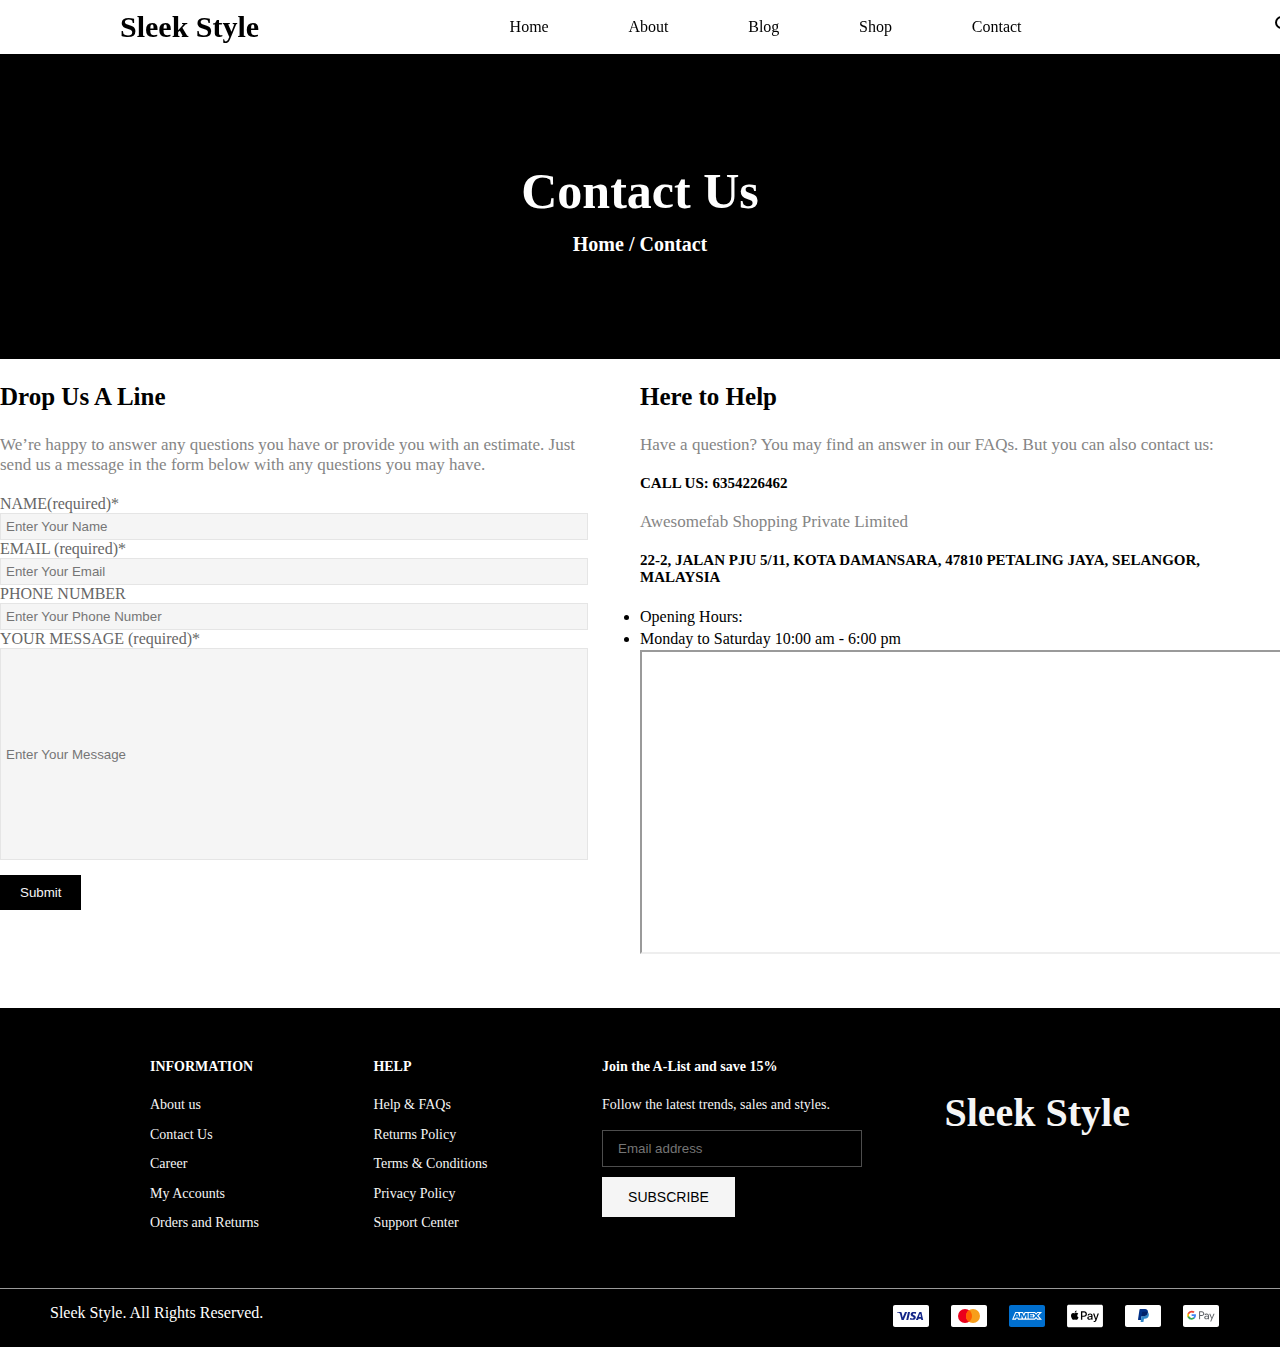
<file: contact.html>
<!DOCTYPE html>
<html lang="en">

<head>
    <meta charset="UTF-8">
    <meta name="viewport" content="width=device-width, initial-scale=1.0">
    <title>Sleek Style</title>
    <link rel="icon" href="/assets/images/sleek-style-high-resolution-logo-white.png">
    <link href="https://cdn.jsdelivr.net/npm/bootstrap@5.3.2/dist/css/bootstrap.min.css" rel="stylesheet"
        integrity="sha384-T3c6CoIi6uLrA9TneNEoa7RxnatzjcDSCmG1MXxSR1GAsXEV/Dwwykc2MPK8M2HN" crossorigin="anonymous">
    <link rel="stylesheet" href="https://cdnjs.cloudflare.com/ajax/libs/font-awesome/6.5.1/css/all.min.css"
        integrity="sha512-DTOQO9RWCH3ppGqcWaEA1BIZOC6xxalwEsw9c2QQeAIftl+Vegovlnee1c9QX4TctnWMn13TZye+giMm8e2LwA=="
        crossorigin="anonymous" referrerpolicy="no-referrer" />
    <link rel="stylesheet"
        href="https://fonts.googleapis.com/css2?family=Material+Symbols+Outlined:opsz,wght,FILL,GRAD@20..48,100..700,0..1,-50..200" />
    <link rel="stylesheet" href="/assets/css/contact.css">
    <script src="https://cdn.jsdelivr.net/npm/bootstrap@5.3.2/dist/js/bootstrap.bundle.min.js"
        integrity="sha384-C6RzsynM9kWDrMNeT87bh95OGNyZPhcTNXj1NW7RuBCsyN/o0jlpcV8Qyq46cDfL"
        crossorigin="anonymous"></script>
</head>

<body>
    <div class="main">
         <!-- Navigation -->

         <div class="navigation-main">
            <div class="hamburger">
                <i class="fa-solid fa-bars"></i>
            </div>
            <div class="nav-1">
                <div class="nav-logo">Sleek Style</div>
            </div>

            <div class="nav-center">
                <div class="home"><a href="index.html">Home</a></div>
                <div class="about"><a href="About.html">About</a></div>
                <div class="blog"><a href="blog.html">Blog</a></div>
                <div class="shop"> <a href="shop.html">Shop</a></div>
                <div class="contact"><a href="contact.html">Contact</a></div>
            </div>
            <div class="nav-icons">
                <div class="search"><span class="material-symbols-outlined">search</span></div>
                <div class="cart"><span class="material-symbols-outlined">shopping_cart</span></div>
                <div class="menu"><span class="material-symbols-outlined">menu</span></div>
            </div>
        </div>
        <!-- Navigayion-End -->
        <!-- Header -->
        <div class="header-main">
            <h2>Contact Us</h2>
            <h6>Home / Contact</h6>
        </div>
        <!-- Header-End -->
        <!-- Section-1 -->
        <div class="section-1-main container">
            <div class="contact-right">
                <div class="contact-title">
                    Drop Us A Line
                </div>
                <div class="contact-para">
                    We’re happy to answer any questions you have or provide you with an estimate. Just send us a
                    message in the form below with any questions you may have.
                </div>
                <div class="form">
                    <div class="form-title">
                        <label for="name">
                            NAME(required)*
                        </label>
                    </div>
                    <input type="text" placeholder="Enter Your Name">
                    <div class="form-title">
                        <label for="name">
                            EMAIL (required)*
                        </label>
                    </div>
                    <input type="text" placeholder="Enter Your Email">
                    <div class="form-title">
                        <label for="name">
                            PHONE NUMBER
                        </label>
                    </div>
                    <input type="text" placeholder="Enter Your Phone Number">
                    <div class="form-title">
                        <label for="name">
                            YOUR MESSAGE (required)*
                        </label>
                    </div>
                    <input type="text" placeholder="Enter Your Message" class="msg-box">
                    <div class="contact-btn"><button><span>Submit</span> <i
                        class="fa-solid fa-paper-plane"></i></button></div>
                </div>
            </div>
            <div class="contact-left">
                <div class="contact-title">
                    Here to Help
                </div>
                <div class="contact-para">
                    Have a question? You may find an answer in our FAQs. But you can also contact us:
                </div>
                <div class="call-us">
                    Call Us: 6354226462
                </div>
                <div class="contact-para">
                    Awesomefab Shopping Private Limited
                </div>
                <div class="address">
                    22-2, Jalan PJU 5/11, Kota Damansara, 47810 Petaling Jaya, Selangor, Malaysia </div>
                <ul class="list-unstyled">
                    <li>Opening Hours:</li>
                    <li>Monday to&nbsp;Saturday&nbsp;10:00 am - 6:00 pm</li>
                </ul>
                <div class="map">
                    <iframe
                        src="https://www.google.com/maps/embed?pb=!1m18!1m12!1m3!1d3983.779087150909!2d101.5907336750187!3d3.152875096822511!2m3!1f0!2f0!3f0!3m2!1i1024!2i768!4f13.1!3m3!1m2!1s0x31cc4f2001e2d52f%3A0x347de2f8693308c5!2sSleek%20Style!5e0!3m2!1sen!2sin!4v1703583281604!5m2!1sen!2sin"
                        height="300" allowfullscreen="" loading="lazy"
                        referrerpolicy="no-referrer-when-downgrade"></iframe>
                </div>
            </div>
        </div>
        <!-- Section-1-End -->
        <!-- Footer -->
        <div class="footer">
            <div class="footer-main">

                <div>
                    <div class="footer-head">INFORMATION</div>
                    <div class="footer-para">About us</div>
                    <div class="footer-para">Contact Us</div>
                    <div class="footer-para">Career</div>
                    <div class="footer-para">My Accounts</div>
                    <div class="footer-para">Orders and Returns</div>
                </div>
                <div>
                    <div class="footer-head">HELP</div>
                    <div class="footer-para">Help & FAQs</div>
                    <div class="footer-para">Returns Policy</div>
                    <div class="footer-para">Terms & Conditions</div>
                    <div class="footer-para">Privacy Policy</div>
                    <div class="footer-para">Support Center</div>
                </div>
                <div class="footer-4">
                    <div class="footer-head">Join the A-List and save 15%</div>
                    <div class="footer-para">Follow the latest trends, sales and styles.</div>
                    <div class="footer-form"><input type="text" placeholder="Email address"></div>
                    <div class="footer-btn"><button>SUBSCRIBE</button></div>
                </div>
                <div class="footer-1">
                    <div class="footer-logo">Sleek Style</div>
                    <div class="footer-icons">
                        <div class="footer-facebook"><i class="fa-brands fa-facebook-f"></i></div>
                        <div class="footer-twitter"><i class="fa-brands fa-twitter"></i></div>
                        <div class="footer-pinterest"><i class="fa-brands fa-pinterest-p"></i></div>
                        <div class="footer-insta"><i class="fa-brands fa-instagram"></i></div>
                    </div>
                </div>
            </div>
            <div class="foot-end">
                <div class="end-flex">
                    <div>Sleek Style. All Rights Reserved.</div>
                    <div class="end-right">
                        <div><svg class="icon icon--full-color" viewBox="0 0 38 24" xmlns="http://www.w3.org/2000/svg"
                                role="img" width="38" height="24" aria-labelledby="pi-visa">
                                <title id="pi-visa">Visa</title>
                                <path opacity=".07"
                                    d="M35 0H3C1.3 0 0 1.3 0 3v18c0 1.7 1.4 3 3 3h32c1.7 0 3-1.3 3-3V3c0-1.7-1.4-3-3-3z">
                                </path>
                                <path fill="#fff"
                                    d="M35 1c1.1 0 2 .9 2 2v18c0 1.1-.9 2-2 2H3c-1.1 0-2-.9-2-2V3c0-1.1.9-2 2-2h32">
                                </path>
                                <path
                                    d="M28.3 10.1H28c-.4 1-.7 1.5-1 3h1.9c-.3-1.5-.3-2.2-.6-3zm2.9 5.9h-1.7c-.1 0-.1 0-.2-.1l-.2-.9-.1-.2h-2.4c-.1 0-.2 0-.2.2l-.3.9c0 .1-.1.1-.1.1h-2.1l.2-.5L27 8.7c0-.5.3-.7.8-.7h1.5c.1 0 .2 0 .2.2l1.4 6.5c.1.4.2.7.2 1.1.1.1.1.1.1.2zm-13.4-.3l.4-1.8c.1 0 .2.1.2.1.7.3 1.4.5 2.1.4.2 0 .5-.1.7-.2.5-.2.5-.7.1-1.1-.2-.2-.5-.3-.8-.5-.4-.2-.8-.4-1.1-.7-1.2-1-.8-2.4-.1-3.1.6-.4.9-.8 1.7-.8 1.2 0 2.5 0 3.1.2h.1c-.1.6-.2 1.1-.4 1.7-.5-.2-1-.4-1.5-.4-.3 0-.6 0-.9.1-.2 0-.3.1-.4.2-.2.2-.2.5 0 .7l.5.4c.4.2.8.4 1.1.6.5.3 1 .8 1.1 1.4.2.9-.1 1.7-.9 2.3-.5.4-.7.6-1.4.6-1.4 0-2.5.1-3.4-.2-.1.2-.1.2-.2.1zm-3.5.3c.1-.7.1-.7.2-1 .5-2.2 1-4.5 1.4-6.7.1-.2.1-.3.3-.3H18c-.2 1.2-.4 2.1-.7 3.2-.3 1.5-.6 3-1 4.5 0 .2-.1.2-.3.2M5 8.2c0-.1.2-.2.3-.2h3.4c.5 0 .9.3 1 .8l.9 4.4c0 .1 0 .1.1.2 0-.1.1-.1.1-.1l2.1-5.1c-.1-.1 0-.2.1-.2h2.1c0 .1 0 .1-.1.2l-3.1 7.3c-.1.2-.1.3-.2.4-.1.1-.3 0-.5 0H9.7c-.1 0-.2 0-.2-.2L7.9 9.5c-.2-.2-.5-.5-.9-.6-.6-.3-1.7-.5-1.9-.5L5 8.2z"
                                    fill="#142688"></path>
                            </svg></div>
                        <div><svg class="icon icon--full-color" viewBox="0 0 38 24" xmlns="http://www.w3.org/2000/svg"
                                role="img" width="38" height="24" aria-labelledby="pi-master">
                                <title id="pi-master">Mastercard</title>
                                <path opacity=".07"
                                    d="M35 0H3C1.3 0 0 1.3 0 3v18c0 1.7 1.4 3 3 3h32c1.7 0 3-1.3 3-3V3c0-1.7-1.4-3-3-3z">
                                </path>
                                <path fill="#fff"
                                    d="M35 1c1.1 0 2 .9 2 2v18c0 1.1-.9 2-2 2H3c-1.1 0-2-.9-2-2V3c0-1.1.9-2 2-2h32">
                                </path>
                                <circle fill="#EB001B" cx="15" cy="12" r="7"></circle>
                                <circle fill="#F79E1B" cx="23" cy="12" r="7"></circle>
                                <path fill="#FF5F00"
                                    d="M22 12c0-2.4-1.2-4.5-3-5.7-1.8 1.3-3 3.4-3 5.7s1.2 4.5 3 5.7c1.8-1.2 3-3.3 3-5.7z">
                                </path>
                            </svg></div>
                        <div>
                            <svg class="icon icon--full-color" xmlns="http://www.w3.org/2000/svg" role="img"
                                viewBox="0 0 38 24" width="38" height="24" aria-labelledby="pi-american_express">
                                <title id="pi-american_express">American Express</title>
                                <g fill="none">
                                    <path fill="#000"
                                        d="M35,0 L3,0 C1.3,0 0,1.3 0,3 L0,21 C0,22.7 1.4,24 3,24 L35,24 C36.7,24 38,22.7 38,21 L38,3 C38,1.3 36.6,0 35,0 Z"
                                        opacity=".07"></path>
                                    <path fill="#006FCF"
                                        d="M35,1 C36.1,1 37,1.9 37,3 L37,21 C37,22.1 36.1,23 35,23 L3,23 C1.9,23 1,22.1 1,21 L1,3 C1,1.9 1.9,1 3,1 L35,1">
                                    </path>
                                    <path fill="#FFF"
                                        d="M8.971,10.268 L9.745,12.144 L8.203,12.144 L8.971,10.268 Z M25.046,10.346 L22.069,10.346 L22.069,11.173 L24.998,11.173 L24.998,12.412 L22.075,12.412 L22.075,13.334 L25.052,13.334 L25.052,14.073 L27.129,11.828 L25.052,9.488 L25.046,10.346 L25.046,10.346 Z M10.983,8.006 L14.978,8.006 L15.865,9.941 L16.687,8 L27.057,8 L28.135,9.19 L29.25,8 L34.013,8 L30.494,11.852 L33.977,15.68 L29.143,15.68 L28.065,14.49 L26.94,15.68 L10.03,15.68 L9.536,14.49 L8.406,14.49 L7.911,15.68 L4,15.68 L7.286,8 L10.716,8 L10.983,8.006 Z M19.646,9.084 L17.407,9.084 L15.907,12.62 L14.282,9.084 L12.06,9.084 L12.06,13.894 L10,9.084 L8.007,9.084 L5.625,14.596 L7.18,14.596 L7.674,13.406 L10.27,13.406 L10.764,14.596 L13.484,14.596 L13.484,10.661 L15.235,14.602 L16.425,14.602 L18.165,10.673 L18.165,14.603 L19.623,14.603 L19.647,9.083 L19.646,9.084 Z M28.986,11.852 L31.517,9.084 L29.695,9.084 L28.094,10.81 L26.546,9.084 L20.652,9.084 L20.652,14.602 L26.462,14.602 L28.076,12.864 L29.624,14.602 L31.499,14.602 L28.987,11.852 L28.986,11.852 Z">
                                    </path>
                                </g>
                            </svg>
                        </div>
                        <div>
                            <svg class="icon icon--full-color" version="1.1" xmlns="http://www.w3.org/2000/svg"
                                role="img" x="0" y="0" width="38" height="24" viewBox="0 0 165.521 105.965"
                                xml:space="preserve" aria-labelledby="pi-apple_pay">
                                <title id="pi-apple_pay">Apple Pay</title>
                                <path fill="#000"
                                    d="M150.698 0H14.823c-.566 0-1.133 0-1.698.003-.477.004-.953.009-1.43.022-1.039.028-2.087.09-3.113.274a10.51 10.51 0 0 0-2.958.975 9.932 9.932 0 0 0-4.35 4.35 10.463 10.463 0 0 0-.975 2.96C.113 9.611.052 10.658.024 11.696a70.22 70.22 0 0 0-.022 1.43C0 13.69 0 14.256 0 14.823v76.318c0 .567 0 1.132.002 1.699.003.476.009.953.022 1.43.028 1.036.09 2.084.275 3.11a10.46 10.46 0 0 0 .974 2.96 9.897 9.897 0 0 0 1.83 2.52 9.874 9.874 0 0 0 2.52 1.83c.947.483 1.917.79 2.96.977 1.025.183 2.073.245 3.112.273.477.011.953.017 1.43.02.565.004 1.132.004 1.698.004h135.875c.565 0 1.132 0 1.697-.004.476-.002.952-.009 1.431-.02 1.037-.028 2.085-.09 3.113-.273a10.478 10.478 0 0 0 2.958-.977 9.955 9.955 0 0 0 4.35-4.35c.483-.947.789-1.917.974-2.96.186-1.026.246-2.074.274-3.11.013-.477.02-.954.022-1.43.004-.567.004-1.132.004-1.699V14.824c0-.567 0-1.133-.004-1.699a63.067 63.067 0 0 0-.022-1.429c-.028-1.038-.088-2.085-.274-3.112a10.4 10.4 0 0 0-.974-2.96 9.94 9.94 0 0 0-4.35-4.35A10.52 10.52 0 0 0 156.939.3c-1.028-.185-2.076-.246-3.113-.274a71.417 71.417 0 0 0-1.431-.022C151.83 0 151.263 0 150.698 0z">
                                </path>
                                <path fill="#FFF"
                                    d="M150.698 3.532l1.672.003c.452.003.905.008 1.36.02.793.022 1.719.065 2.583.22.75.135 1.38.34 1.984.648a6.392 6.392 0 0 1 2.804 2.807c.306.6.51 1.226.645 1.983.154.854.197 1.783.218 2.58.013.45.019.9.02 1.36.005.557.005 1.113.005 1.671v76.318c0 .558 0 1.114-.004 1.682-.002.45-.008.9-.02 1.35-.022.796-.065 1.725-.221 2.589a6.855 6.855 0 0 1-.645 1.975 6.397 6.397 0 0 1-2.808 2.807c-.6.306-1.228.511-1.971.645-.881.157-1.847.2-2.574.22-.457.01-.912.017-1.379.019-.555.004-1.113.004-1.669.004H14.801c-.55 0-1.1 0-1.66-.004a74.993 74.993 0 0 1-1.35-.018c-.744-.02-1.71-.064-2.584-.22a6.938 6.938 0 0 1-1.986-.65 6.337 6.337 0 0 1-1.622-1.18 6.355 6.355 0 0 1-1.178-1.623 6.935 6.935 0 0 1-.646-1.985c-.156-.863-.2-1.788-.22-2.578a66.088 66.088 0 0 1-.02-1.355l-.003-1.327V14.474l.002-1.325a66.7 66.7 0 0 1 .02-1.357c.022-.792.065-1.717.222-2.587a6.924 6.924 0 0 1 .646-1.981c.304-.598.7-1.144 1.18-1.623a6.386 6.386 0 0 1 1.624-1.18 6.96 6.96 0 0 1 1.98-.646c.865-.155 1.792-.198 2.586-.22.452-.012.905-.017 1.354-.02l1.677-.003h135.875">
                                </path>
                                <g>
                                    <g>
                                        <path fill="#000"
                                            d="M43.508 35.77c1.404-1.755 2.356-4.112 2.105-6.52-2.054.102-4.56 1.355-6.012 3.112-1.303 1.504-2.456 3.959-2.156 6.266 2.306.2 4.61-1.152 6.063-2.858">
                                        </path>
                                        <path fill="#000"
                                            d="M45.587 39.079c-3.35-.2-6.196 1.9-7.795 1.9-1.6 0-4.049-1.8-6.698-1.751-3.447.05-6.645 2-8.395 5.1-3.598 6.2-.95 15.4 2.55 20.45 1.699 2.5 3.747 5.25 6.445 5.151 2.55-.1 3.549-1.65 6.647-1.65 3.097 0 3.997 1.65 6.696 1.6 2.798-.05 4.548-2.5 6.247-5 1.95-2.85 2.747-5.6 2.797-5.75-.05-.05-5.396-2.101-5.446-8.251-.05-5.15 4.198-7.6 4.398-7.751-2.399-3.548-6.147-3.948-7.447-4.048">
                                        </path>
                                    </g>
                                    <g>
                                        <path fill="#000"
                                            d="M78.973 32.11c7.278 0 12.347 5.017 12.347 12.321 0 7.33-5.173 12.373-12.529 12.373h-8.058V69.62h-5.822V32.11h14.062zm-8.24 19.807h6.68c5.07 0 7.954-2.729 7.954-7.46 0-4.73-2.885-7.434-7.928-7.434h-6.706v14.894z">
                                        </path>
                                        <path fill="#000"
                                            d="M92.764 61.847c0-4.809 3.665-7.564 10.423-7.98l7.252-.442v-2.08c0-3.04-2.001-4.704-5.562-4.704-2.938 0-5.07 1.507-5.51 3.82h-5.252c.157-4.86 4.731-8.395 10.918-8.395 6.654 0 10.995 3.483 10.995 8.89v18.663h-5.38v-4.497h-.13c-1.534 2.937-4.914 4.782-8.579 4.782-5.406 0-9.175-3.222-9.175-8.057zm17.675-2.417v-2.106l-6.472.416c-3.64.234-5.536 1.585-5.536 3.95 0 2.288 1.975 3.77 5.068 3.77 3.95 0 6.94-2.522 6.94-6.03z">
                                        </path>
                                        <path fill="#000"
                                            d="M120.975 79.652v-4.496c.364.051 1.247.103 1.715.103 2.573 0 4.029-1.09 4.913-3.899l.52-1.663-9.852-27.293h6.082l6.863 22.146h.13l6.862-22.146h5.927l-10.216 28.67c-2.34 6.577-5.017 8.735-10.683 8.735-.442 0-1.872-.052-2.261-.157z">
                                        </path>
                                    </g>
                                </g>
                            </svg>
                        </div>
                        <div>
                            <svg class="icon icon--full-color" viewBox="0 0 38 24" xmlns="http://www.w3.org/2000/svg"
                                width="38" height="24" role="img" aria-labelledby="pi-paypal">
                                <title id="pi-paypal">PayPal</title>
                                <path opacity=".07"
                                    d="M35 0H3C1.3 0 0 1.3 0 3v18c0 1.7 1.4 3 3 3h32c1.7 0 3-1.3 3-3V3c0-1.7-1.4-3-3-3z">
                                </path>
                                <path fill="#fff"
                                    d="M35 1c1.1 0 2 .9 2 2v18c0 1.1-.9 2-2 2H3c-1.1 0-2-.9-2-2V3c0-1.1.9-2 2-2h32">
                                </path>
                                <path fill="#003087"
                                    d="M23.9 8.3c.2-1 0-1.7-.6-2.3-.6-.7-1.7-1-3.1-1h-4.1c-.3 0-.5.2-.6.5L14 15.6c0 .2.1.4.3.4H17l.4-3.4 1.8-2.2 4.7-2.1z">
                                </path>
                                <path fill="#3086C8"
                                    d="M23.9 8.3l-.2.2c-.5 2.8-2.2 3.8-4.6 3.8H18c-.3 0-.5.2-.6.5l-.6 3.9-.2 1c0 .2.1.4.3.4H19c.3 0 .5-.2.5-.4v-.1l.4-2.4v-.1c0-.2.3-.4.5-.4h.3c2.1 0 3.7-.8 4.1-3.2.2-1 .1-1.8-.4-2.4-.1-.5-.3-.7-.5-.8z">
                                </path>
                                <path fill="#012169"
                                    d="M23.3 8.1c-.1-.1-.2-.1-.3-.1-.1 0-.2 0-.3-.1-.3-.1-.7-.1-1.1-.1h-3c-.1 0-.2 0-.2.1-.2.1-.3.2-.3.4l-.7 4.4v.1c0-.3.3-.5.6-.5h1.3c2.5 0 4.1-1 4.6-3.8v-.2c-.1-.1-.3-.2-.5-.2h-.1z">
                                </path>
                            </svg>
                        </div>
                        <div>
                            <svg class="icon icon--full-color" xmlns="http://www.w3.org/2000/svg" role="img"
                                viewBox="0 0 38 24" width="38" height="24" aria-labelledby="pi-google_pay">
                                <title id="pi-google_pay">Google Pay</title>
                                <path
                                    d="M35 0H3C1.3 0 0 1.3 0 3v18c0 1.7 1.4 3 3 3h32c1.7 0 3-1.3 3-3V3c0-1.7-1.4-3-3-3z"
                                    fill="#000" opacity=".07"></path>
                                <path d="M35 1c1.1 0 2 .9 2 2v18c0 1.1-.9 2-2 2H3c-1.1 0-2-.9-2-2V3c0-1.1.9-2 2-2h32"
                                    fill="#FFF"></path>
                                <path
                                    d="M18.093 11.976v3.2h-1.018v-7.9h2.691a2.447 2.447 0 0 1 1.747.692 2.28 2.28 0 0 1 .11 3.224l-.11.116c-.47.447-1.098.69-1.747.674l-1.673-.006zm0-3.732v2.788h1.698c.377.012.741-.135 1.005-.404a1.391 1.391 0 0 0-1.005-2.354l-1.698-.03zm6.484 1.348c.65-.03 1.286.188 1.778.613.445.43.682 1.03.65 1.649v3.334h-.969v-.766h-.049a1.93 1.93 0 0 1-1.673.931 2.17 2.17 0 0 1-1.496-.533 1.667 1.667 0 0 1-.613-1.324 1.606 1.606 0 0 1 .613-1.336 2.746 2.746 0 0 1 1.698-.515c.517-.02 1.03.093 1.49.331v-.208a1.134 1.134 0 0 0-.417-.901 1.416 1.416 0 0 0-.98-.368 1.545 1.545 0 0 0-1.319.717l-.895-.564a2.488 2.488 0 0 1 2.182-1.06zM23.29 13.52a.79.79 0 0 0 .337.662c.223.176.5.269.785.263.429-.001.84-.17 1.146-.472.305-.286.478-.685.478-1.103a2.047 2.047 0 0 0-1.324-.374 1.716 1.716 0 0 0-1.03.294.883.883 0 0 0-.392.73zm9.286-3.75l-3.39 7.79h-1.048l1.281-2.728-2.224-5.062h1.103l1.612 3.885 1.569-3.885h1.097z"
                                    fill="#5F6368"></path>
                                <path
                                    d="M13.986 11.284c0-.308-.024-.616-.073-.92h-4.29v1.747h2.451a2.096 2.096 0 0 1-.9 1.373v1.134h1.464a4.433 4.433 0 0 0 1.348-3.334z"
                                    fill="#4285F4"></path>
                                <path
                                    d="M9.629 15.721a4.352 4.352 0 0 0 3.01-1.097l-1.466-1.14a2.752 2.752 0 0 1-4.094-1.44H5.577v1.17a4.53 4.53 0 0 0 4.052 2.507z"
                                    fill="#34A853"></path>
                                <path
                                    d="M7.079 12.05a2.709 2.709 0 0 1 0-1.735v-1.17H5.577a4.505 4.505 0 0 0 0 4.075l1.502-1.17z"
                                    fill="#FBBC04"></path>
                                <path
                                    d="M9.629 8.44a2.452 2.452 0 0 1 1.74.68l1.3-1.293a4.37 4.37 0 0 0-3.065-1.183 4.53 4.53 0 0 0-4.027 2.5l1.502 1.171a2.715 2.715 0 0 1 2.55-1.875z"
                                    fill="#EA4335"></path>
                            </svg>
                        </div>
                    </div>
                </div>
            </div>
        </div>
    </div>
    <!-- .Footer-End -->
    <div class="top" onclick="topFunction()" id="top-btn">
        <i class="fa-solid fa-arrow-up"></i>
    </div>
    <script src="/assets/js/contact.js"></script>
    <script src="https://unpkg.com/aos@2.3.1/dist/aos.js"></script>
    <script src="https://cdnjs.cloudflare.com/ajax/libs/jquery/3.3.1/jquery.js"></script>
    <script>
        AOS.init();
    </script>
    <script>
        $(document).ready(function () {
            $('.hamburger').click(function () {
                $('.nav-center').toggleClass('nav-active');
            })
        })
    </script>
</body>

</html>
</file>
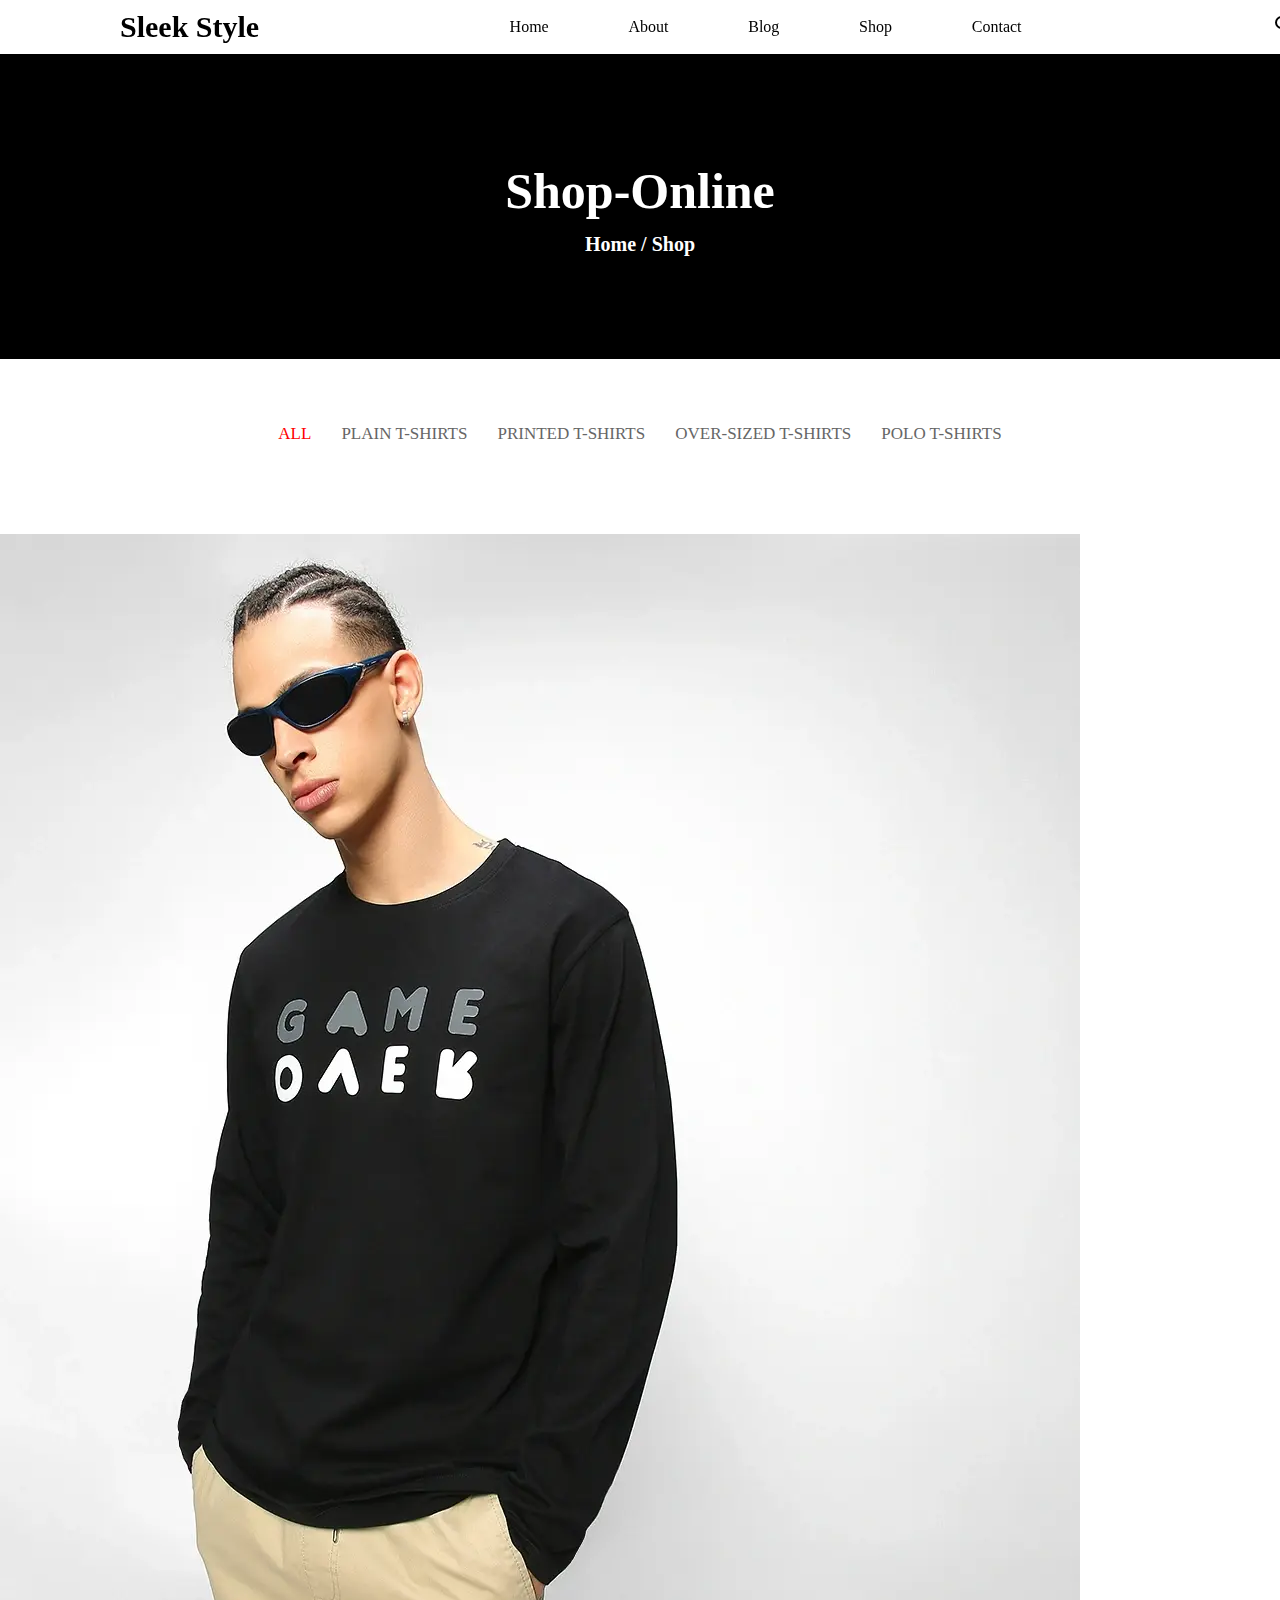
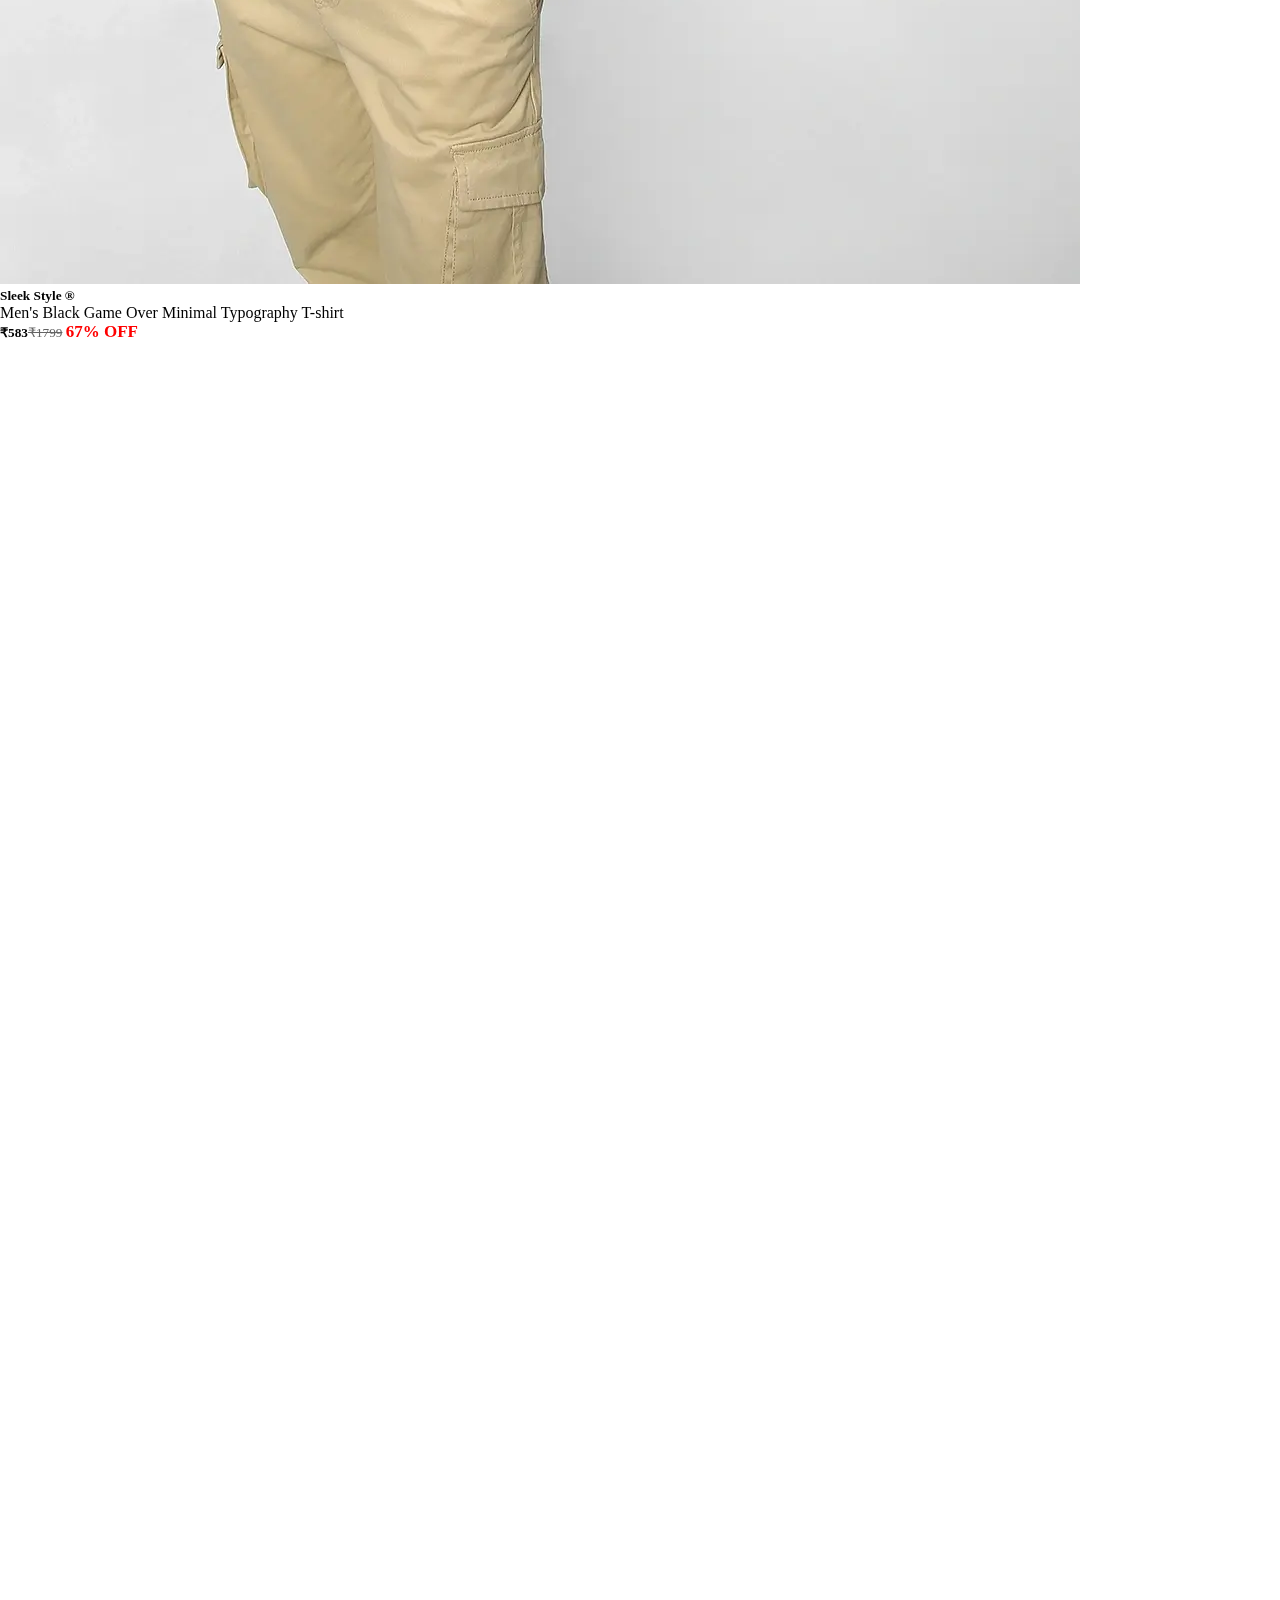
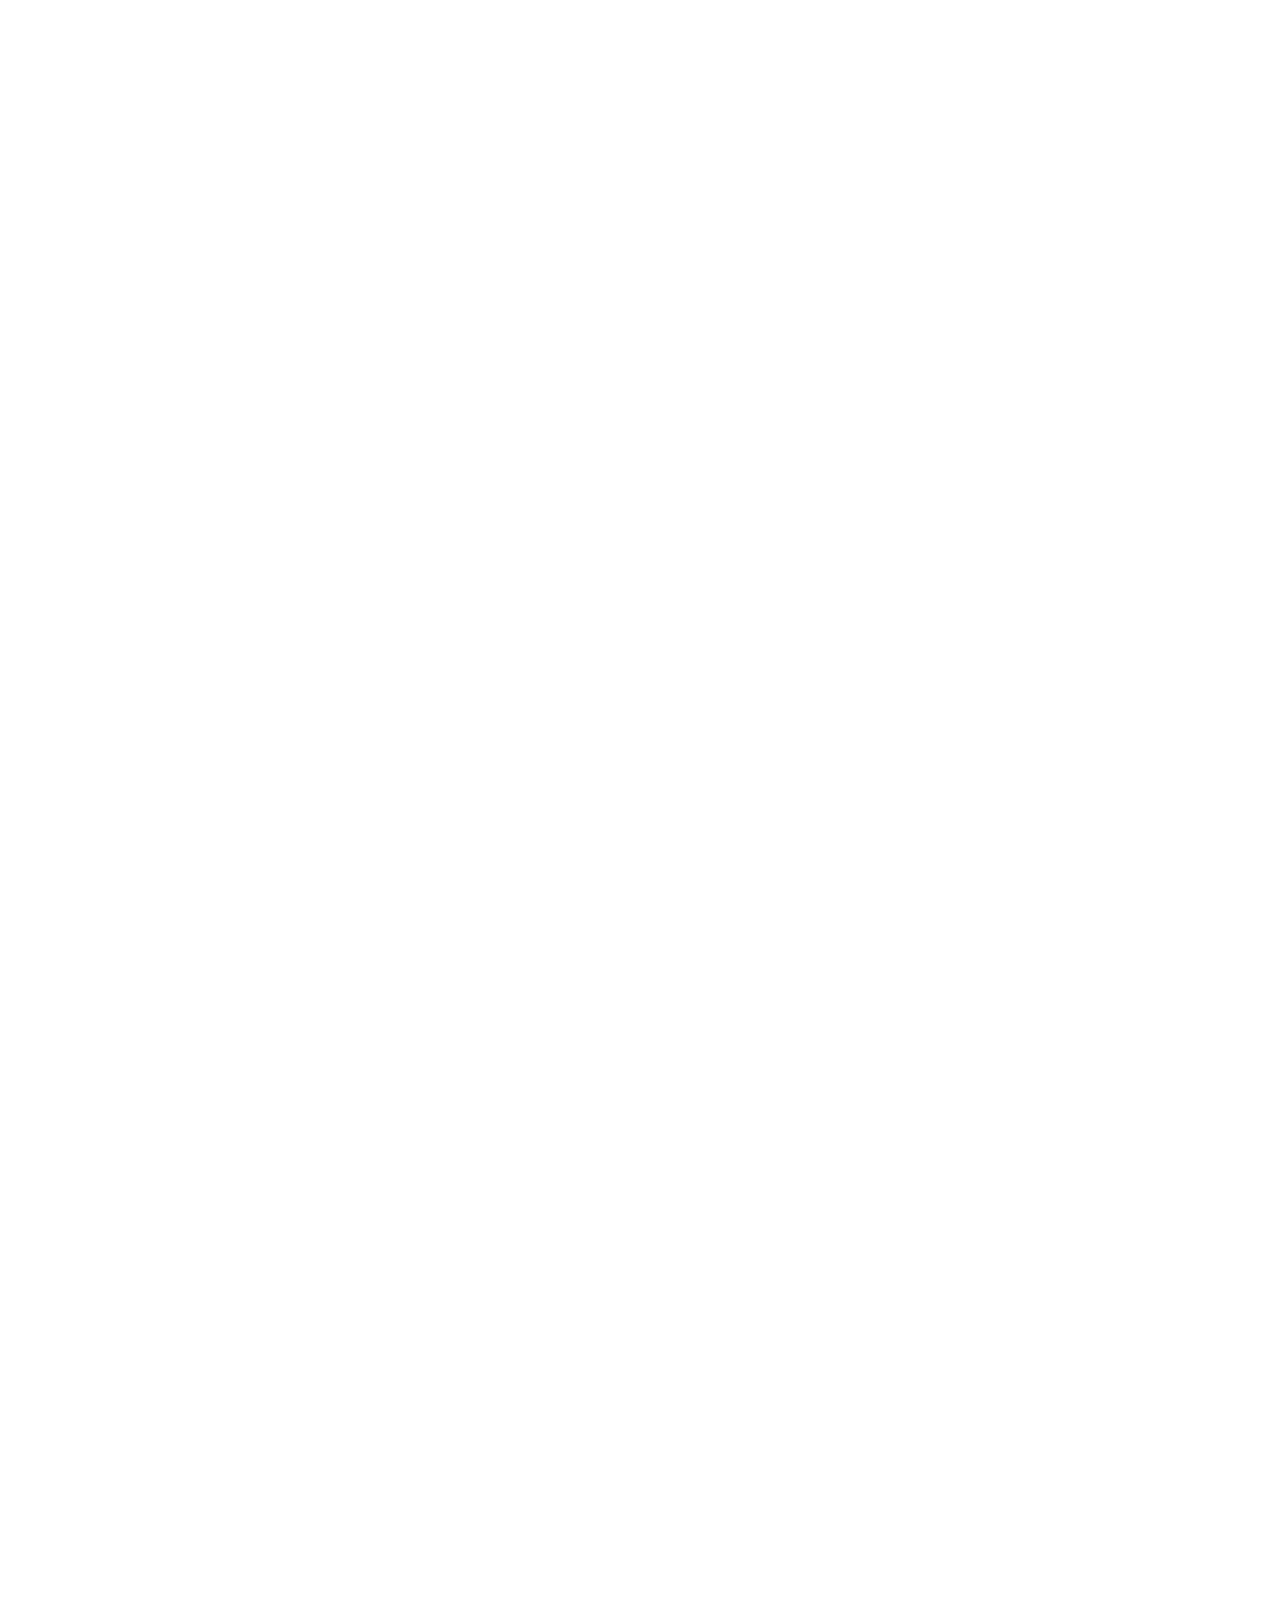
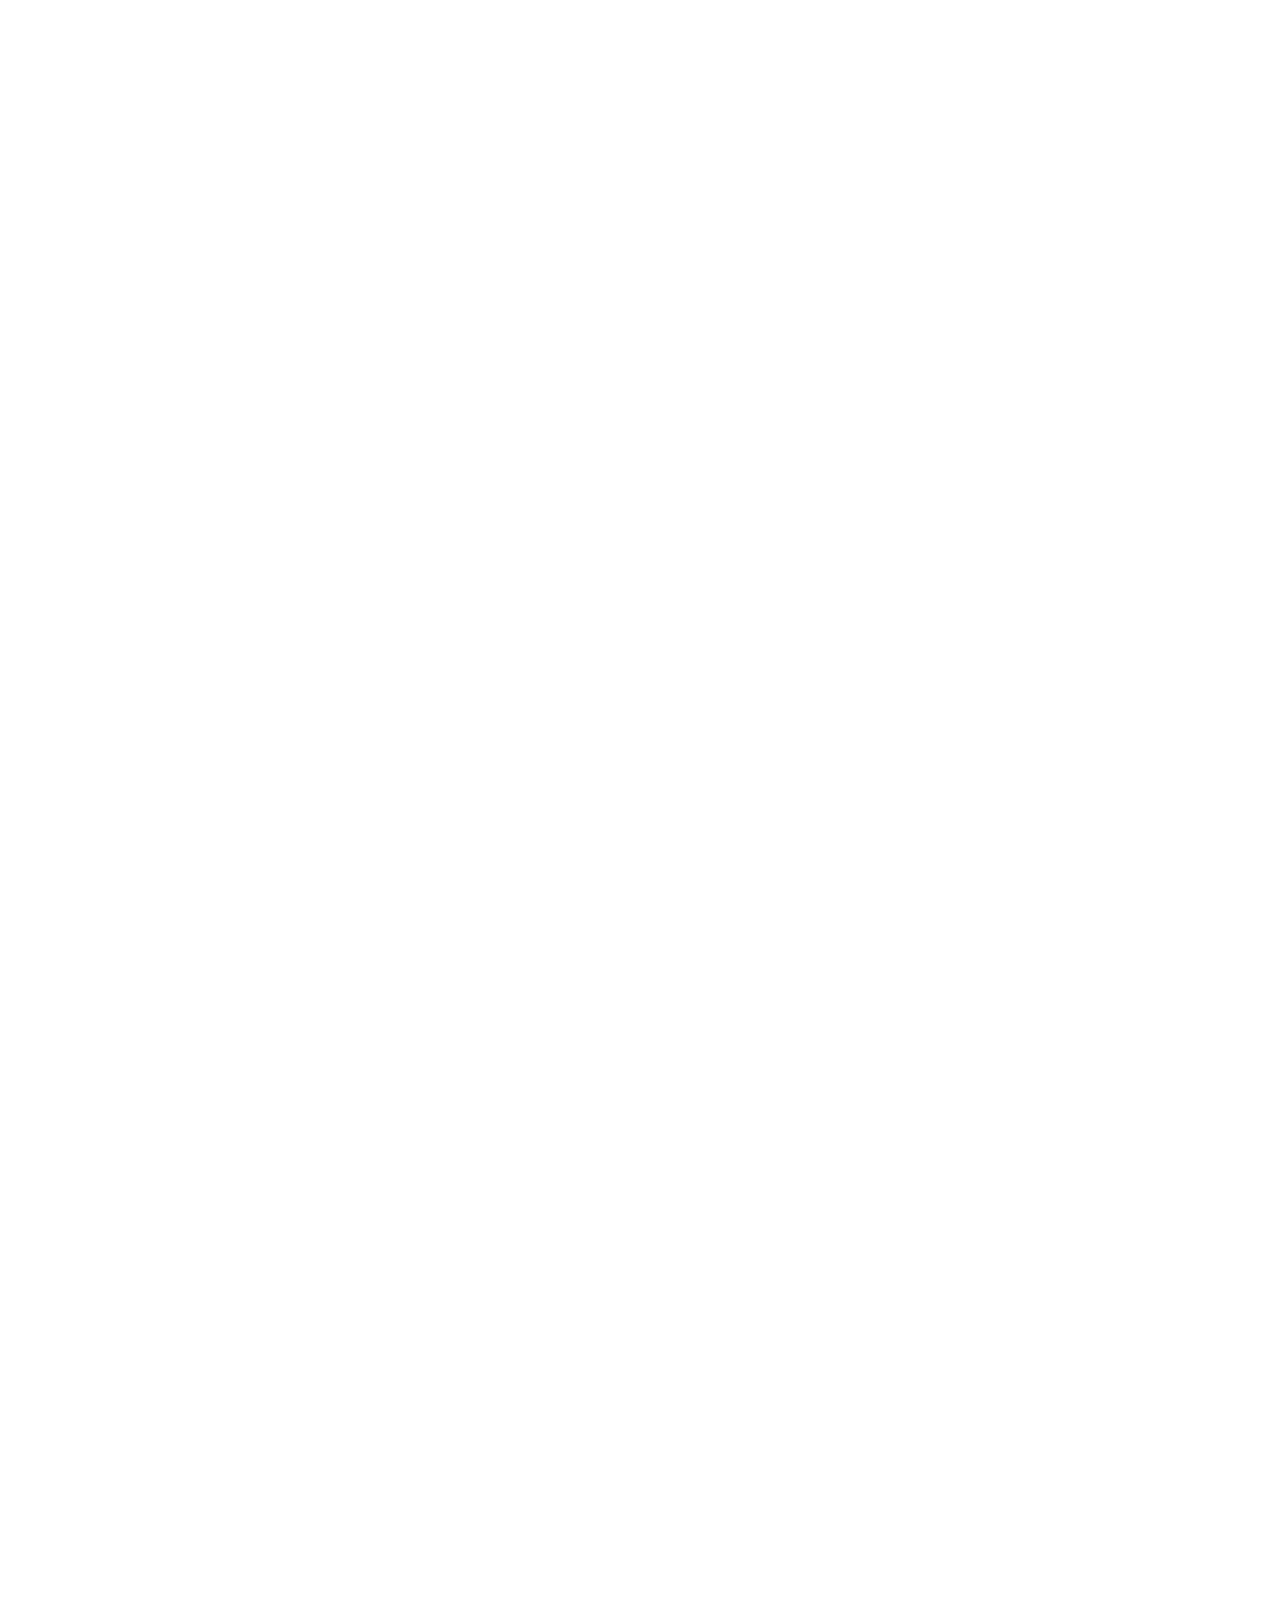
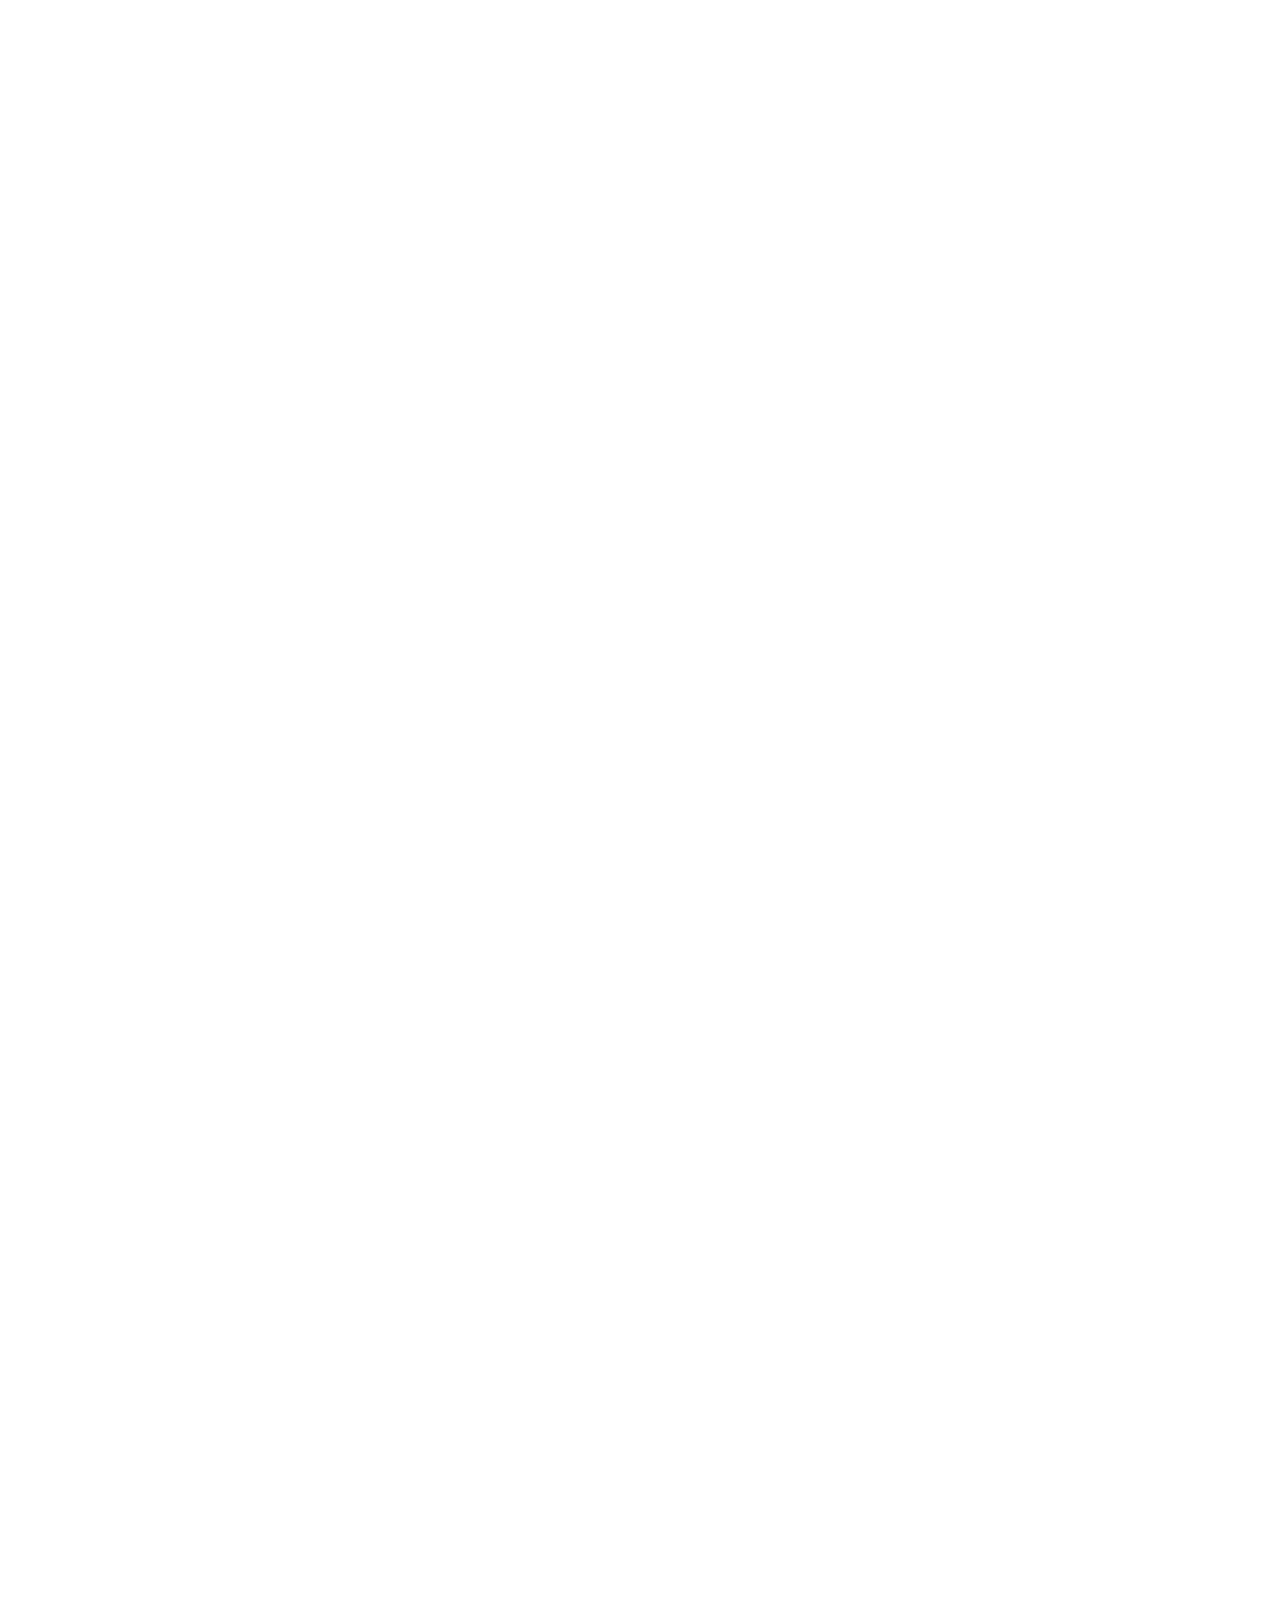
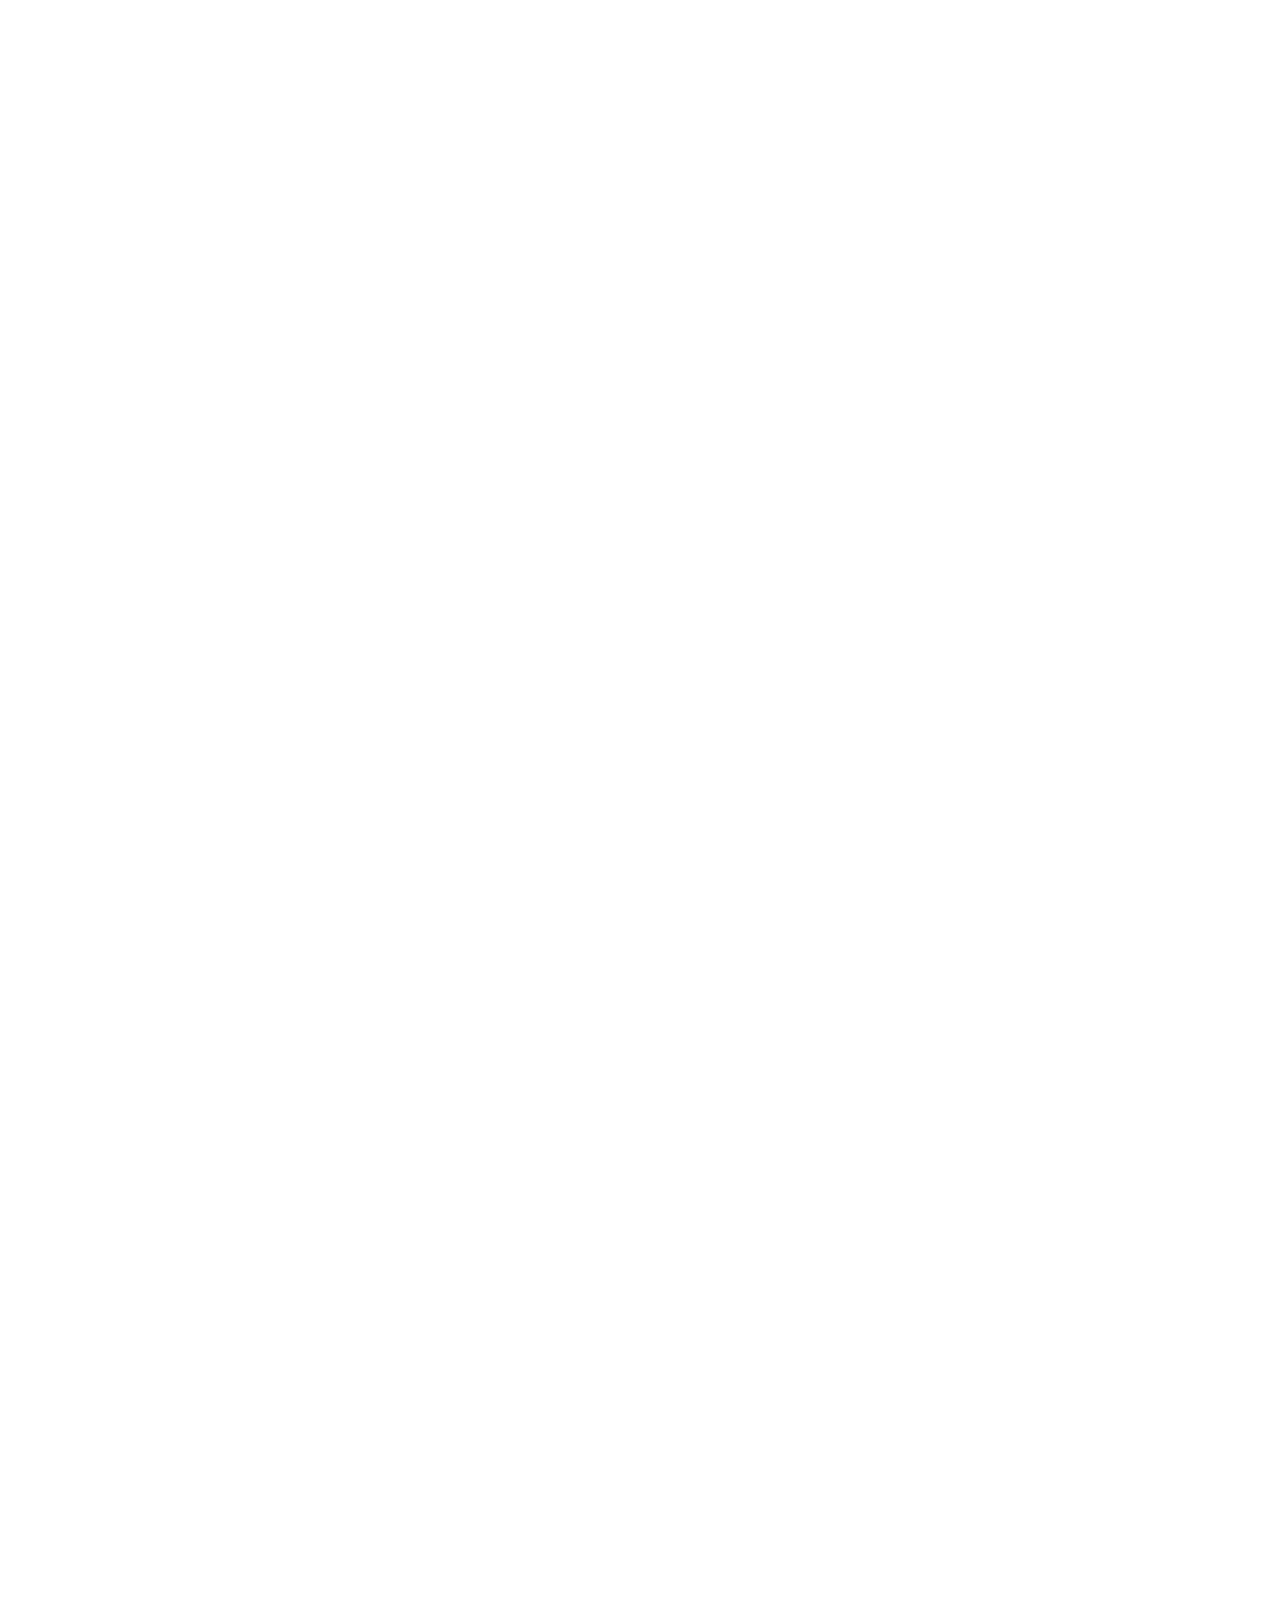
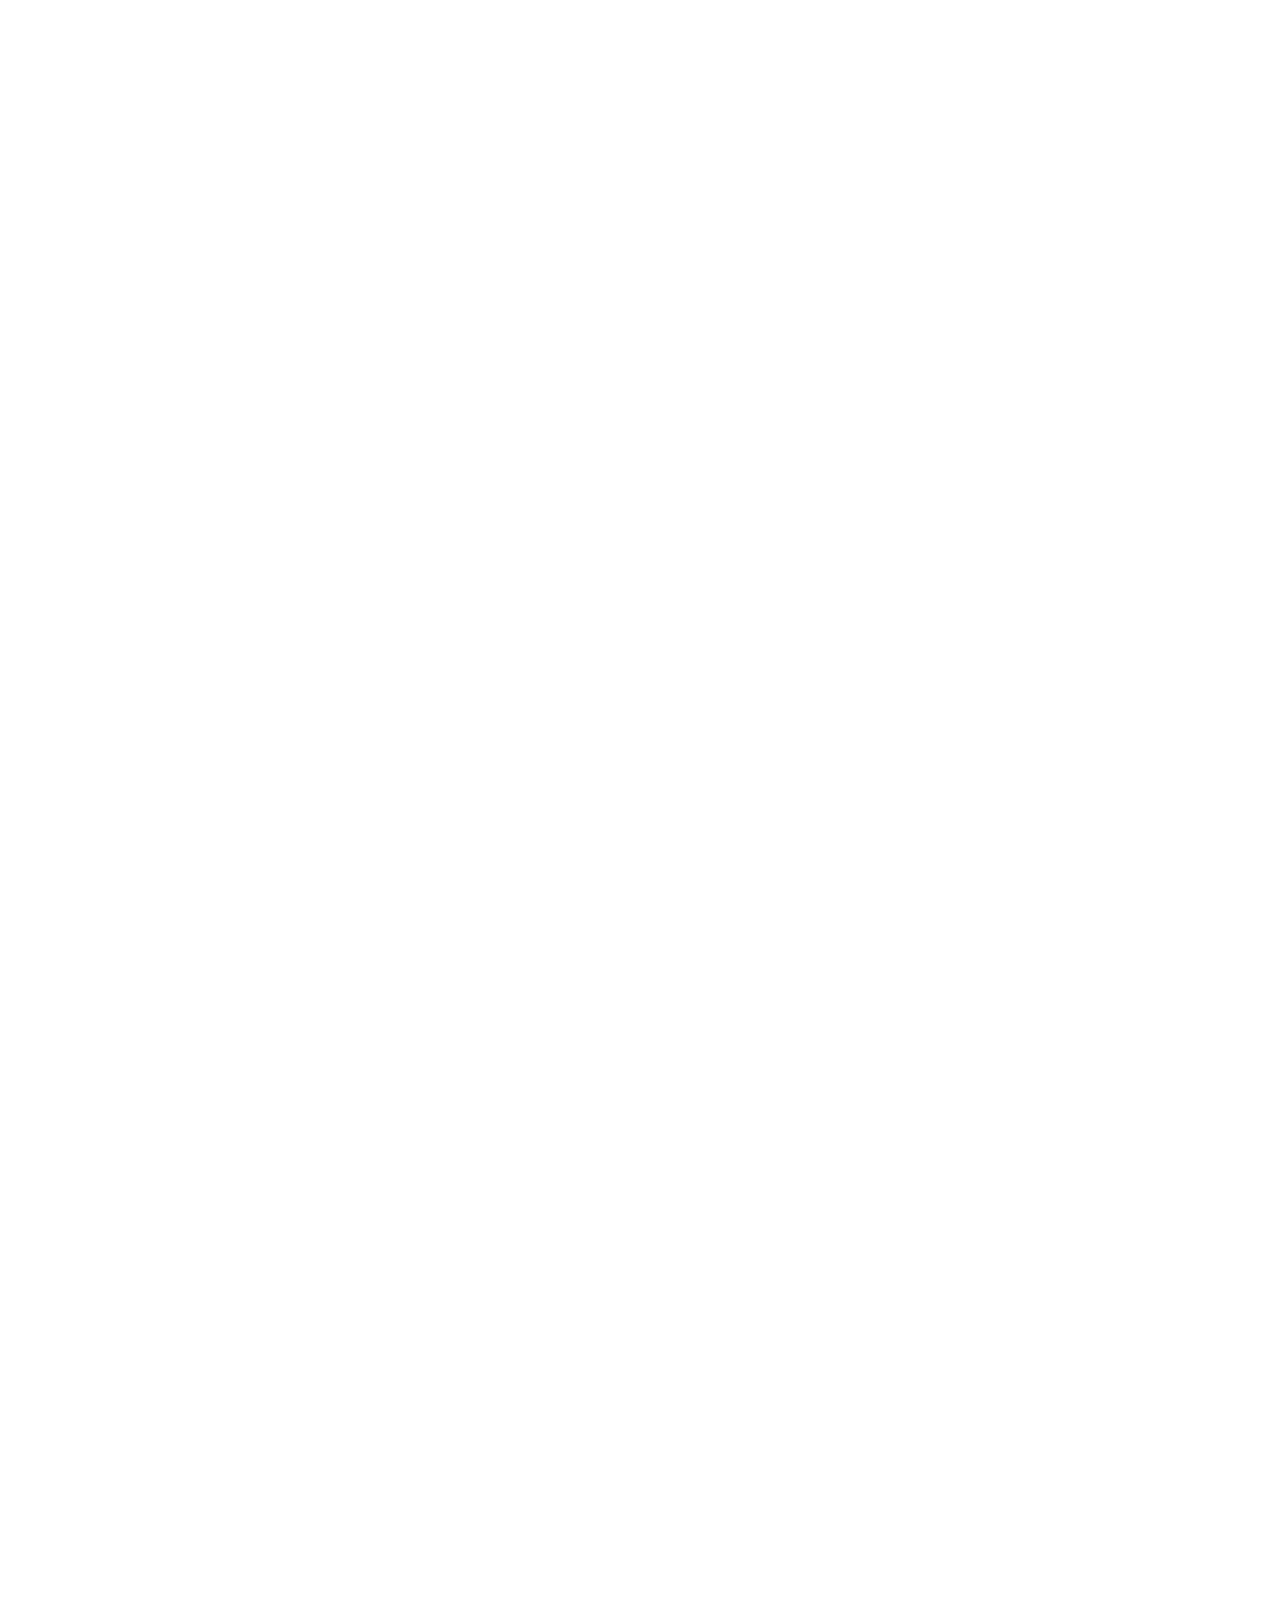
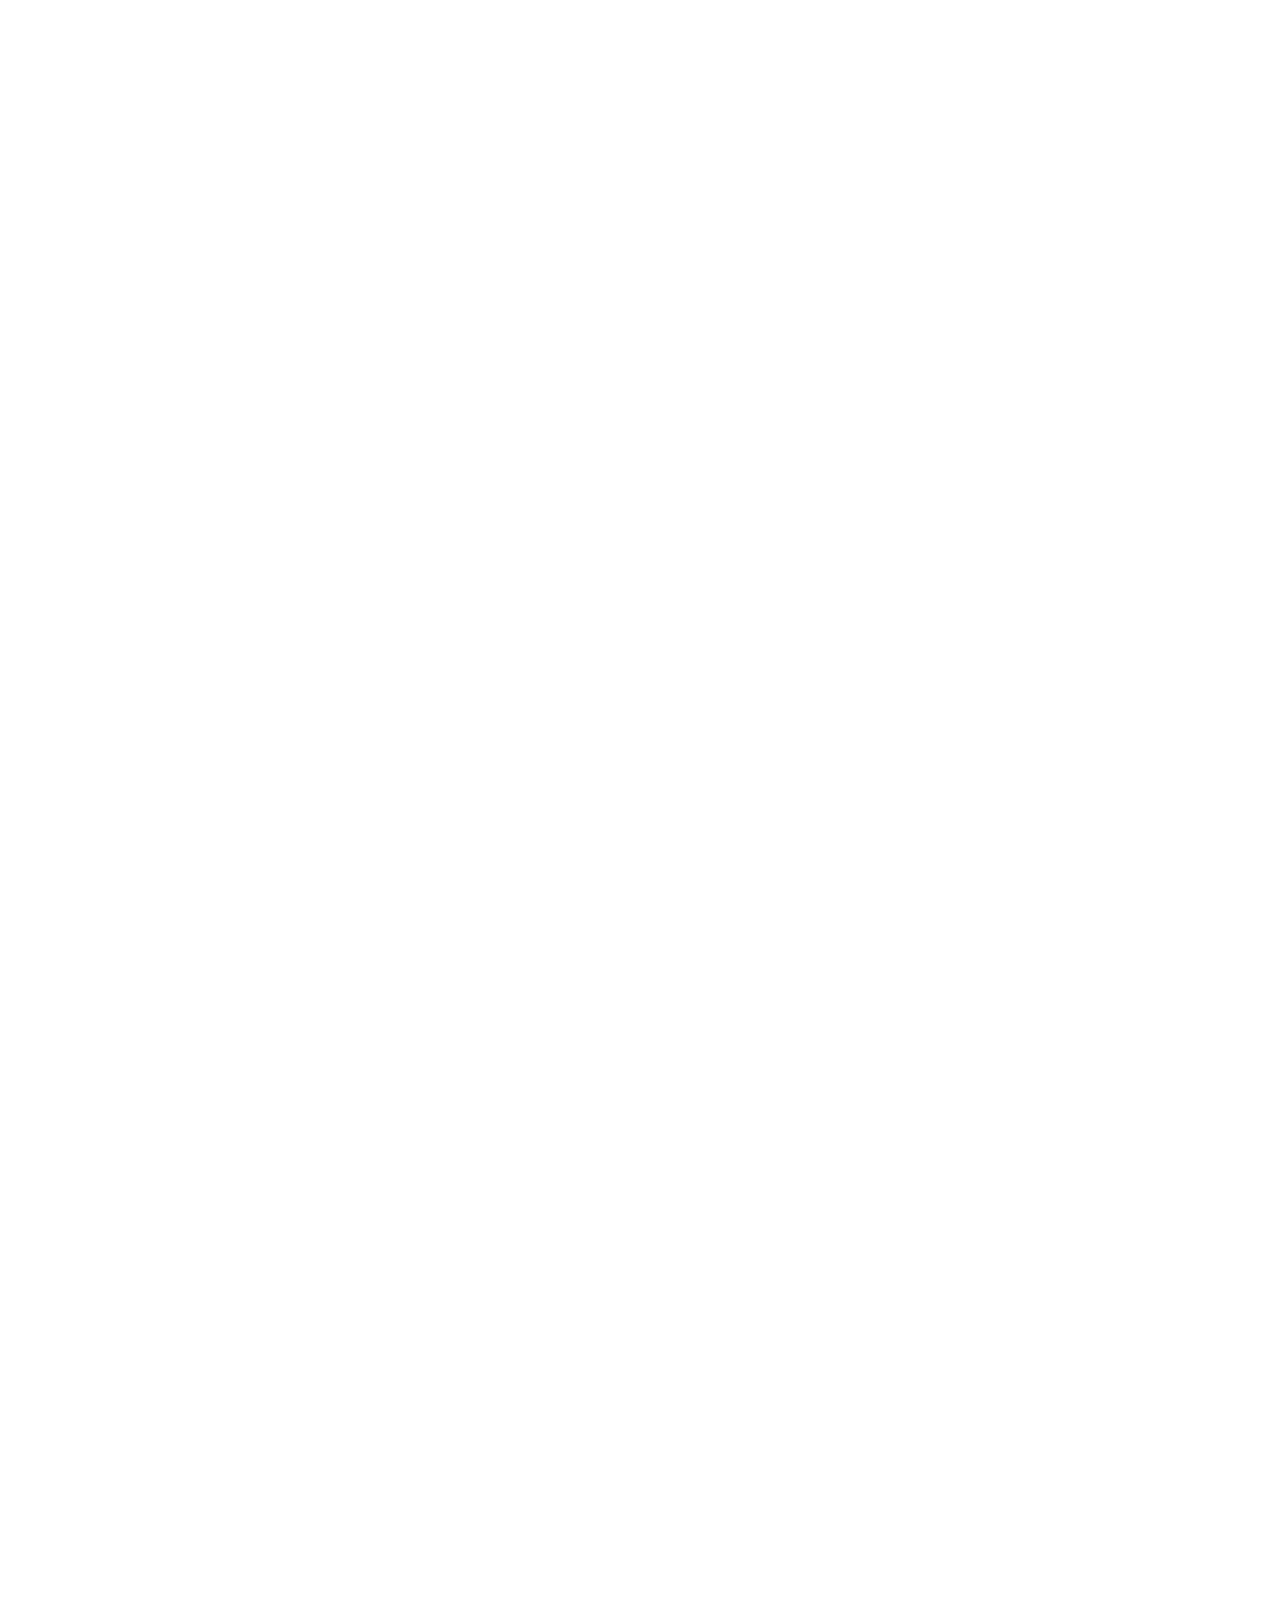
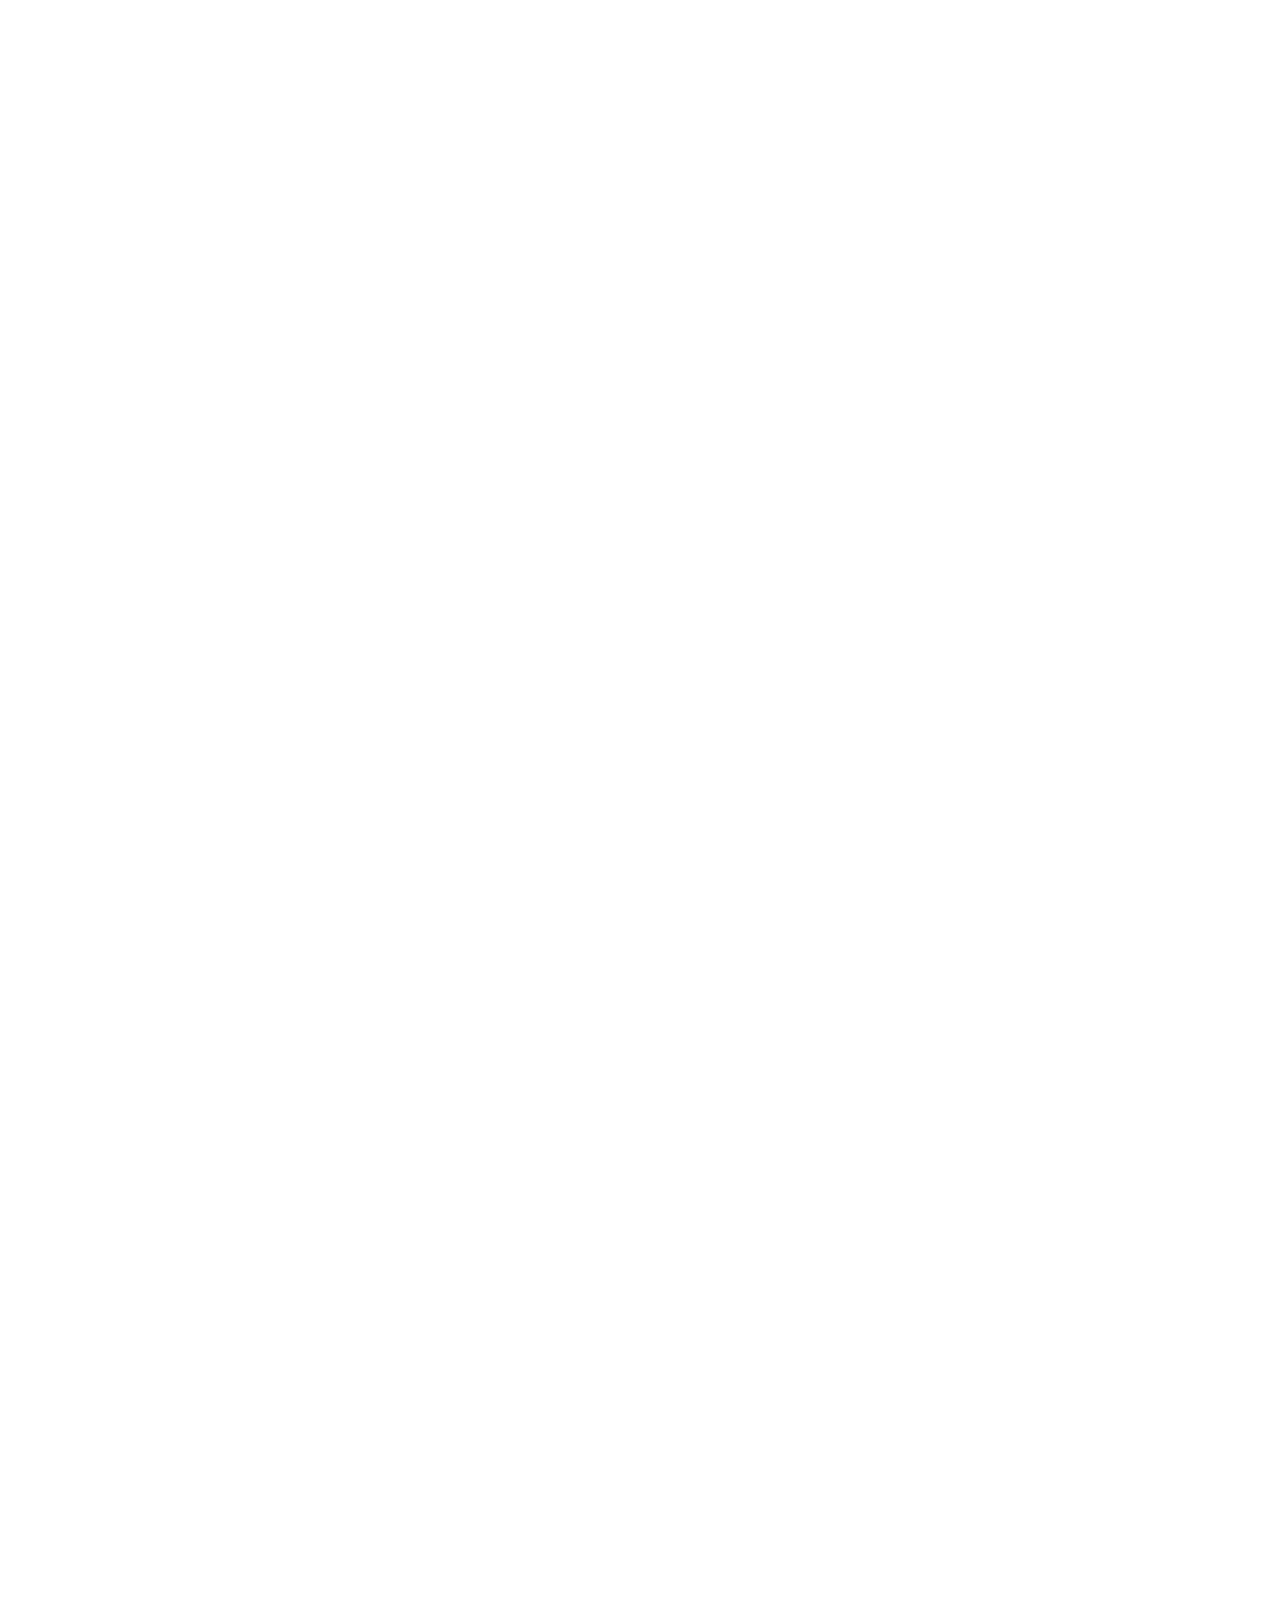
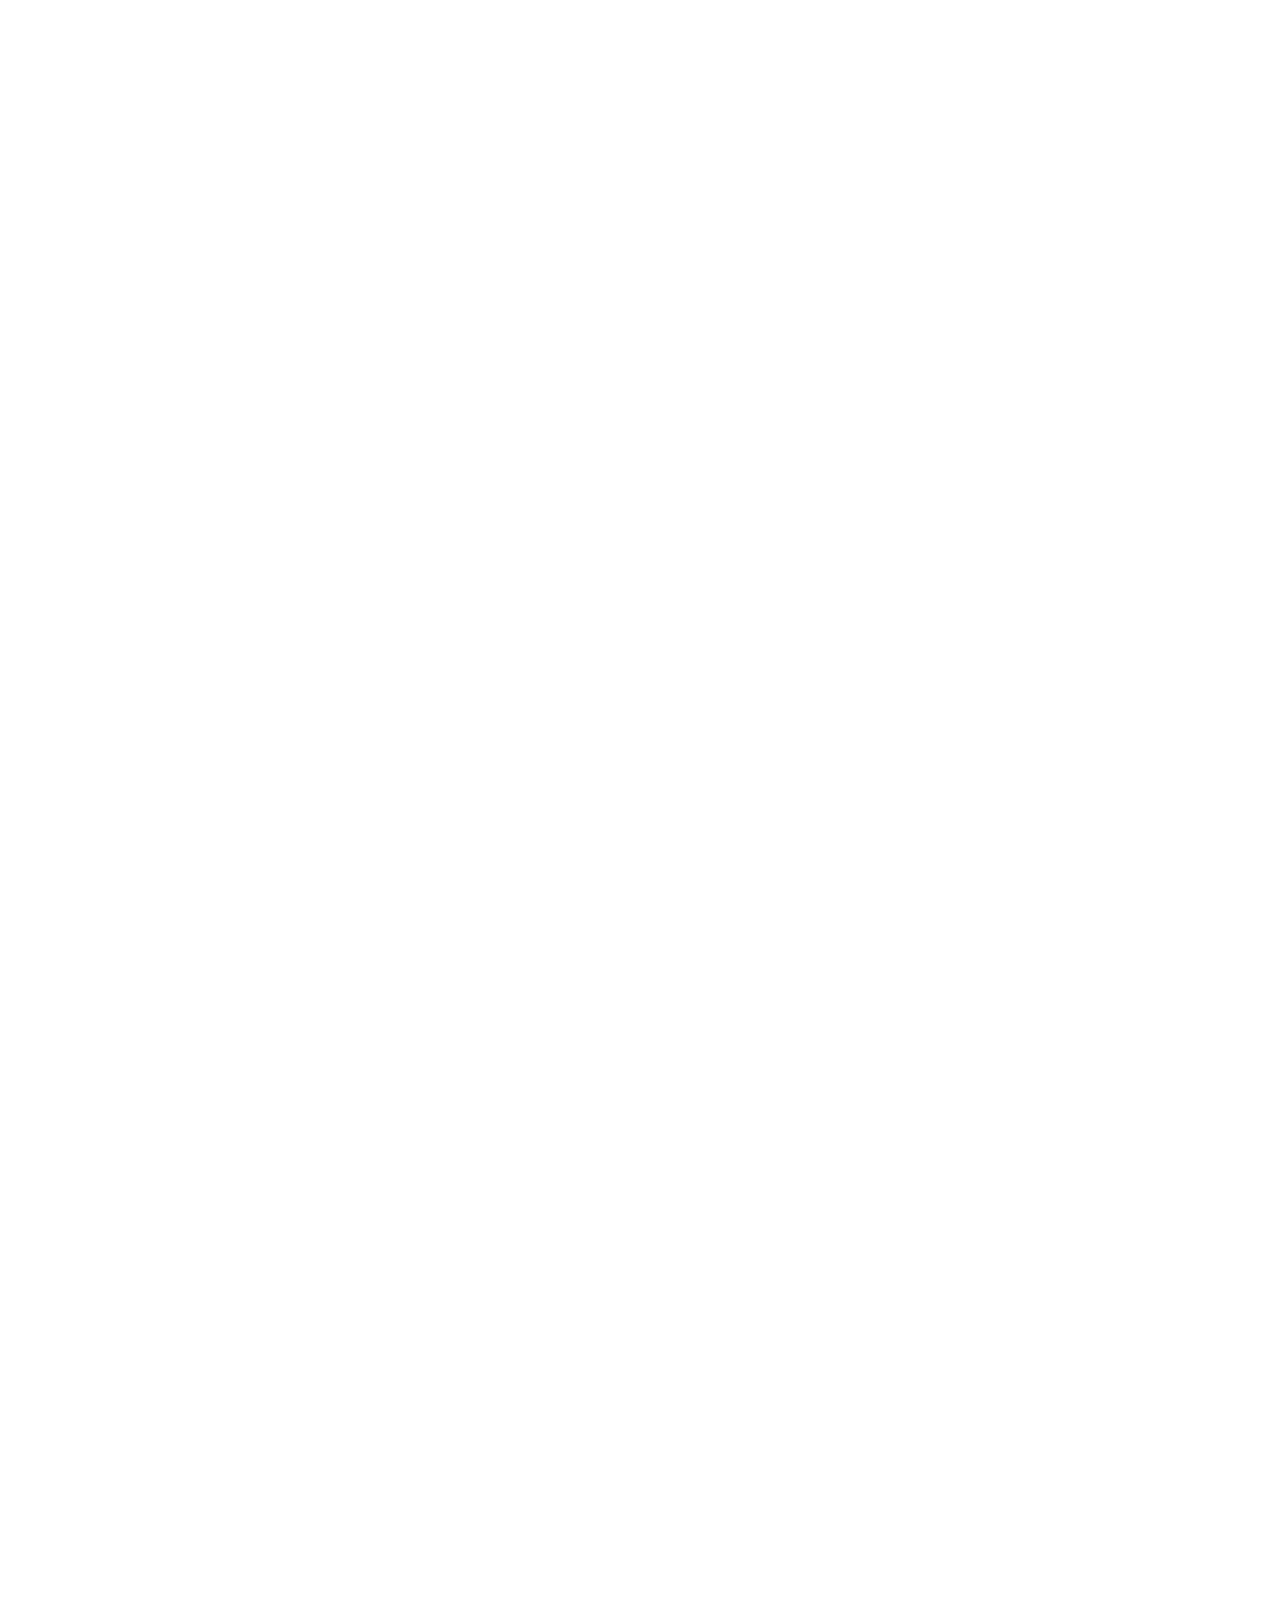
<file: shop.html>
<!DOCTYPE html>
<html lang="en">

<head>
    <meta charset="UTF-8">
    <meta name="viewport" content="width=device-width, initial-scale=1.0">
    <title>Sleek Style</title>
    <link rel="icon" href="/assets/images/sleek-style-high-resolution-logo-white.png">

    <link href="https://cdn.jsdelivr.net/npm/bootstrap@5.3.2/dist/css/bootstrap.min.css" rel="stylesheet"
        integrity="sha384-T3c6CoIi6uLrA9TneNEoa7RxnatzjcDSCmG1MXxSR1GAsXEV/Dwwykc2MPK8M2HN" crossorigin="anonymous">
    <link rel="stylesheet" href="https://cdnjs.cloudflare.com/ajax/libs/font-awesome/6.5.1/css/all.min.css"
        integrity="sha512-DTOQO9RWCH3ppGqcWaEA1BIZOC6xxalwEsw9c2QQeAIftl+Vegovlnee1c9QX4TctnWMn13TZye+giMm8e2LwA=="
        crossorigin="anonymous" referrerpolicy="no-referrer" />
    <link rel="stylesheet"
        href="https://fonts.googleapis.com/css2?family=Material+Symbols+Outlined:opsz,wght,FILL,GRAD@20..48,100..700,0..1,-50..200" />
    <link rel="stylesheet" href="/assets/css/shop.css">
    <link href="https://unpkg.com/aos@2.3.1/dist/aos.css" rel="stylesheet">

    <script src="https://cdn.jsdelivr.net/npm/bootstrap@5.3.2/dist/js/bootstrap.bundle.min.js"
        integrity="sha384-C6RzsynM9kWDrMNeT87bh95OGNyZPhcTNXj1NW7RuBCsyN/o0jlpcV8Qyq46cDfL"
        crossorigin="anonymous"></script>

</head>

<body>
    <div class="main">
        <!-- Navigation -->

        <div class="navigation-main">
            <div class="hamburger">
                <i class="fa-solid fa-bars"></i>
            </div>
            <div class="nav-1">
                <div class="nav-logo">Sleek Style</div>
            </div>

            <div class="nav-center">
                <div class="home"><a href="index.html">Home</a></div>
                <div class="about"><a href="About.html">About</a></div>
                <div class="blog"><a href="blog.html">Blog</a></div>
                <div class="shop"> <a href="shop.html">Shop</a></div>
                <div class="contact"><a href="contact.html">Contact</a></div>
            </div>
            <div class="nav-icons">
                <div class="search"><span class="material-symbols-outlined">search</span></div>
                <div class="cart"><span class="material-symbols-outlined">shopping_cart</span>
                    <div class="cart-no" id="cart">0</div>
                </div>
                <div class="menu"><span class="material-symbols-outlined">menu</span></div>
            </div>
        </div>
        <!-- Navigayion-End -->
        <!-- Header -->
        <div class="header-main">
            <h2>Shop-Online</h2>
            <h6>Home / Shop</h6>
        </div>
        <!-- Header-End -->
        <!--Section-1 -->
        <div class="categories">
            <div class="catergories-content">
                <div class="" onclick="All()" id="all">All</div>
                <div class="" onclick="plain()" id="plain">Plain T-Shirts</div>
                <div class="" onclick="printed()" id="printed">Printed T-Shirts</div>
                <div class="" onclick="oversized()" id="oversized">Over-Sized T-Shirts</div>
                <div class="" onclick="polo()" id="polo">Polo T-Shirts</div>
            </div>
            <div class="dropdown phone-drop">
                <div class=" dropdown-toggle" href="#" role="button" data-bs-toggle="dropdown" aria-expanded="false">
                    <span id="drop-change"> ALL</span>
                </div>

                <div class="dropdown-menu">
                    <div class="dropdown-item" onclick="All()" id="all">All</div>
                    <div class="dropdown-item" onclick="plain()" id="plain">Plain T-Shirts</div>
                    <div class="dropdown-item" onclick="printed()" id="printed">Printed T-Shirts</div>
                    <div class="dropdown-item" onclick="oversized()" id="oversized">Over-Sized T-Shirts</div>
                    <div class="dropdown-item" onclick="polo()" id="polo">Polo T-Shirts</div>
                </div>
            </div>
        </div>
        <div class="products-grid">
            <div class="container">
                <div class="row">
                    <div class="col-xs-12 col-xl-3 col-sm-6 col-md-4 col-lg-3 col-xxl-3" id="card-1"
                        data-aos="flip-left" data-aos-easing="linear" data-aos-delay="400">
                        <div class="card printed" onclick="p1()">
                            <img class="card-img-top" src="/assets/images/img-1.webp" alt="Card image cap">
                            <div class="card-body">
                                <h5 class="card-title">Sleek Style &#174;</h5>
                                <p class="card-text">Men's Black Game Over Minimal Typography T-shirt</p>
                                <h5 class="card-price"><span class="price">₹583 </span><del>₹1799</del> <span
                                        class="off">67% OFF</span></h5>
                            </div>
                        </div>
                    </div>
                    <div class="col-xs-12 col-xl-3 col-sm-6 col-md-4 col-lg-3 col-xxl-3" id="card-2"
                        data-aos="flip-left" data-aos-easing="linear" data-aos-delay="400">
                        <div class="card printed" onclick="p2()">
                            <img class="card-img-top" src="/assets/images/img2.webp" alt="Card image cap">
                            <div class="card-body">
                                <h5 class="card-title">Sleek Style &#174;</h5>
                                <p class="card-text">Men's Grey Spider Graphic Printed Oversized T-shirt</p>
                                <h5 class="card-price"><span class="price">₹749 </span><del>₹1499</del> <span
                                        class="off">50% OFF</span></h5>
                            </div>
                        </div>
                    </div>
                    <div class="col-xs-12 col-xl-3 col-sm-6 col-md-4 col-lg-3 col-xxl-3" id="card-3"
                        data-aos="flip-left" data-aos-easing="linear" data-aos-delay="400">
                        <div class="card printed" onclick="p3()">
                            <img class="card-img-top" src="/assets/images/img-3.webp" alt="Card image cap">
                            <div class="card-body">
                                <h5 class="card-title">Sleek Style &#174;</h5>
                                <p class="card-text">Men's Lilac The Traveller Graphic Printed Oversized T-shirt</p>
                                <h5 class="card-price"><span class="price">₹599 </span><del>₹1299</del> <span
                                        class="off">53% OFF</span></h5>

                            </div>
                        </div>
                    </div>
                    <div class="col-xs-12 col-xl-3 col-sm-6 col-md-4 col-lg-3 col-xxl-3" id="card-4"
                        data-aos="flip-left" data-aos-easing="linear" data-aos-delay="400">
                        <div class="card polo" onclick="p4()">
                            <img class="card-img-top" src="/assets/images/img-4.webp" alt="Card image cap">
                            <div class="card-body">
                                <h5 class="card-title">Sleek Style &#174;</h5>
                                <p class="card-text">Men's Yellow T-shirt</p>
                                <h5 class="card-price"><span class="price">₹849 </span><del>₹2199</del> <span
                                        class="off">61% OFF</span></h5>

                            </div>
                        </div>
                    </div>
                    <div class="col-xs-12 col-xl-3 col-sm-6 col-md-4 col-lg-3 col-xxl-3" id="card-5"
                    data-aos="flip-left" data-aos-easing="linear" data-aos-delay="400">
                        <div class="card printed oversized" onclick=" p5()">
                            <img class="card-img-top" src="/assets/images/img-5.jpg" alt="Card image cap">
                            <div class="card-body">
                                <h5 class="card-title">Sleek Style &#174;</h5>
                                <p class="card-text">Men's Green Snoopy Stripboard Graphic Printed Oversized T-shirt</p>
                                <h5 class="card-price"><span class="price">₹649 </span><del>₹1299</del> <span
                                        class="off">50% OFF</span></h5>

                            </div>
                        </div>
                    </div>
                    <div class="col-xs-12 col-xl-3 col-sm-6 col-md-4 col-lg-3 col-xxl-3" id="card-6"
                    data-aos="flip-left" data-aos-easing="linear" data-aos-delay="400">
                        <div class="card polo" onclick="p6()">
                            <img class="card-img-top" src="/assets/images/img-6.webp" alt="Card image cap">
                            <div class="card-body">
                                <h5 class="card-title">Sleek Style &#174;</h5>
                                <p class="card-text">Men's Green & Black Color Block Polo T-shirt</p>
                                <h5 class="card-price"><span class="price">₹599 </span><del>₹1699</del> <span
                                        class="off">64% OFF</span></h5>

                            </div>
                        </div>
                    </div>
                    <div class="col-xs-12 col-xl-3 col-sm-6 col-md-4 col-lg-3 col-xxl-3" id="card-7"
                    data-aos="flip-left" data-aos-easing="linear" data-aos-delay="400">
                        <div class="card printed  oversized" onclick=" p7()">
                            <img class="card-img-top" src="/assets/images/img-7.webp" alt="Card image cap">
                            <div class="card-body">
                                <h5 class="card-title">Sleek Style &#174;</h5>
                                <p class="card-text">Men's Pink Tom Chase Graphic Printed Oversized T-shirt</p>
                                <h5 class="card-price"><span class="price">₹510 </span><del>₹1399</del> <span
                                        class="off">63% OFF</span></h5>

                            </div>
                        </div>
                    </div>
                    <div class="col-xs-12 col-xl-3 col-sm-6 col-md-4 col-lg-3 col-xxl-3" id="card-8"
                    data-aos="flip-left" data-aos-easing="linear" data-aos-delay="400">
                        <div class="card printed oversized" onclick=" p8()">
                            <img class="card-img-top" src="/assets/images/img-8.webp" alt="Card image cap">
                            <div class="card-body">
                                <h5 class="card-title">Sleek Style &#174;</h5>
                                <p class="card-text">Men's Black Legendary Sanin Graphic Printed Oversized Acid Wash
                                    T-shirt</p>
                                <h5 class="card-price"><span class="price">₹749</span> <del>₹1299</del> <span
                                        class="off">42% OFF</span></h5>

                            </div>
                        </div>
                    </div>
                    <div class="col-xs-12 col-xl-3 col-sm-6 col-md-4 col-lg-3 col-xxl-3" id="card-9"
                    data-aos="flip-left" data-aos-easing="linear" data-aos-delay="400">
                        <div class="card plain" onclick="p9()">
                            <img class="card-img-top" src="/assets/images/img-9.webp" alt="Card image cap">
                            <div class="card-body">
                                <h5 class="card-title">Sleek Style &#174;</h5>
                                <p class="card-text">Men's White T-shirt</p>
                                <h5 class="card-price"><span class="price">₹799</span> <del>₹1649</del> <span
                                        class="off">51% OFF</span></h5>

                            </div>
                        </div>
                    </div>
                    <div class="col-xs-12 col-xl-3 col-sm-6 col-md-4 col-lg-3 col-xxl-3" id="card-10"
                    data-aos="flip-left" data-aos-easing="linear" data-aos-delay="400">
                        <div class="card plain oversized" onclick=" p10()">
                            <img class="card-img-top" src="/assets/images/img-10.webp" alt="Card image cap">
                            <div class="card-body">
                                <h5 class="card-title">Sleek Style &#174;</h5>
                                <p class="card-text">Men's Red Oversized T-shirt</p>
                                <h5 class="card-price"><span class="price">₹583</span> <del>₹1799</del> <span
                                        class="off">67% OFF</span></h5>

                            </div>
                        </div>
                    </div>
                    <div class="col-xs-12 col-xl-3 col-sm-6 col-md-4 col-lg-3 col-xxl-3" id="card-11"
                    data-aos="flip-left" data-aos-easing="linear" data-aos-delay="400">
                        <div class="card plain" onclick="p11()">
                            <img class="card-img-top" src="/assets/images/img-11.webp" alt="Card image cap">
                            <div class="card-body">
                                <h5 class="card-title">Sleek Style &#174;</h5>
                                <p class="card-text">Men's Purple T-shirt</p>
                                <h5 class="card-price"><span class="price">₹549</span> <del>₹799</del> <span
                                        class="off">31% OFF</span></h5>

                            </div>
                        </div>
                    </div>
                    <div class="col-xs-12 col-xl-3 col-sm-6 col-md-4 col-lg-3 col-xxl-3" id="card-12"
                    data-aos="flip-left" data-aos-easing="linear" data-aos-delay="400">
                        <div class="card plain oversized" onclick=" p12()">
                            <img class="card-img-top" src="/assets/images/imhg-12.webp" alt="Card image cap">
                            <div class="card-body">
                                <h5 class="card-title">Sleek Style &#174;</h5>
                                <p class="card-text">Men's Pink Oversized T-shirt</p>
                                <h5 class="card-price"><span class="price">₹549</span> <del>₹799</del> <span
                                        class="off">31% OFF</span></h5>

                            </div>
                        </div>
                    </div>
                    <div class="col-xs-12 col-xl-3 col-sm-6 col-md-4 col-lg-3 col-xxl-3" id="card-13"
                    data-aos="flip-left" data-aos-easing="linear" data-aos-delay="400">
                        <div class="card polo" onclick="p13()">
                            <img class="card-img-top" src="/assets/images/img-17.webp" alt="Card image cap">
                            <div class="card-body">
                                <h5 class="card-title">Sleek Style &#174;</h5>
                                <p class="card-text">Men's Lemon Crome & Crimson Red Color Block Polo T-shirt</p>
                                <h5 class="card-price"><span class="price">₹449</span> <del>₹1199</del> <span
                                        class="off">62% OFF</span></h5>

                            </div>
                        </div>
                    </div>
                    <div class="col-xs-12 col-xl-3 col-sm-6 col-md-4 col-lg-3 col-xxl-3" id="card-14"
                    data-aos="flip-left" data-aos-easing="linear" data-aos-delay="400">
                        <div class="card printed" onclick="p14()">
                            <img class="card-img-top" src="/assets/images/img-18.webp" alt="Card image cap">
                            <div class="card-body">
                                <h5 class="card-title">Sleek Style &#174;</h5>
                                <p class="card-text">Men's Black I Need Some Space Teddy Graphic Printed T-shirt</p>
                                <h5 class="card-price"><span class="price">₹399</span> <del>₹999</del> <span
                                        class="off">60% OFF</span></h5>

                            </div>
                        </div>
                    </div>
                    <div class="col-xs-12 col-xl-3 col-sm-6 col-md-4 col-lg-3 col-xxl-3" id="card-15"
                    data-aos="flip-left" data-aos-easing="linear" data-aos-delay="400">
                        <div class="card printed oversized" onclick=" p15()">
                            <img class="card-img-top" src="/assets/images/img-19.webp" alt="Card image cap">
                            <div class="card-body">
                                <h5 class="card-title">Sleek Style &#174;</h5>
                                <p class="card-text">Men's Blue Black Panther Typography Oversized T-shirt</p>
                                <h5 class="card-price"><span class="price">₹549</span> <del>₹949</del> <span
                                        class="off">42% OFF</span></h5>
                            </div>
                        </div>
                    </div>
                    <div class="col-xs-12 col-xl-3 col-sm-6 col-md-4 col-lg-3 col-xxl-3" id="card-16"
                    data-aos="flip-left" data-aos-easing="linear" data-aos-delay="400">
                        <div class="card printed oversized" onclick=" p16()">
                            <img class="card-img-top" src="/assets/images/img-20.webp" alt="Card image cap">
                            <div class="card-body">
                                <h5 class="card-title">Sleek Style &#174;</h5>
                                <p class="card-text">Men's Black Explorer NASA Graphic Printed Oversized T-shirt</p>
                                <h5 class="card-price"><span class="price">₹599</span> <del>₹1499</del> <span
                                        class="off">60% OFF</span></h5>

                            </div>
                        </div>
                    </div>
                </div>
            </div>
        </div>
        <!-- Section-1-End -->
        <!-- Footer -->
        <div class="footer">
            <div class="footer-main">

                <div>
                    <div class="footer-head">INFORMATION</div>
                    <div class="footer-para">About us</div>
                    <div class="footer-para">Contact Us</div>
                    <div class="footer-para">Career</div>
                    <div class="footer-para">My Accounts</div>
                    <div class="footer-para">Orders and Returns</div>
                </div>
                <div>
                    <div class="footer-head">HELP</div>
                    <div class="footer-para">Help & FAQs</div>
                    <div class="footer-para">Returns Policy</div>
                    <div class="footer-para">Terms & Conditions</div>
                    <div class="footer-para">Privacy Policy</div>
                    <div class="footer-para">Support Center</div>
                </div>
                <div class="footer-4">
                    <div class="footer-head">Join the A-List and save 15%</div>
                    <div class="footer-para">Follow the latest trends, sales and styles.</div>
                    <div class="footer-form"><input type="text" placeholder="Email address"></div>
                    <div class="footer-btn"><button>SUBSCRIBE</button></div>
                </div>
                <div class="footer-1">
                    <div class="footer-logo">Sleek Style</div>
                    <div class="footer-icons">
                        <div class="footer-facebook"><i class="fa-brands fa-facebook-f"></i></div>
                        <div class="footer-twitter"><i class="fa-brands fa-twitter"></i></div>
                        <div class="footer-pinterest"><i class="fa-brands fa-pinterest-p"></i></div>
                        <div class="footer-insta"><i class="fa-brands fa-instagram"></i></div>
                    </div>
                </div>
            </div>
            <div class="foot-end">
                <div class="end-flex">
                    <div>Sleek Style. All Rights Reserved.</div>
                    <div class="end-right">
                        <div><svg class="icon icon--full-color" viewBox="0 0 38 24" xmlns="http://www.w3.org/2000/svg"
                                role="img" width="38" height="24" aria-labelledby="pi-visa">
                                <title id="pi-visa">Visa</title>
                                <path opacity=".07"
                                    d="M35 0H3C1.3 0 0 1.3 0 3v18c0 1.7 1.4 3 3 3h32c1.7 0 3-1.3 3-3V3c0-1.7-1.4-3-3-3z">
                                </path>
                                <path fill="#fff"
                                    d="M35 1c1.1 0 2 .9 2 2v18c0 1.1-.9 2-2 2H3c-1.1 0-2-.9-2-2V3c0-1.1.9-2 2-2h32">
                                </path>
                                <path
                                    d="M28.3 10.1H28c-.4 1-.7 1.5-1 3h1.9c-.3-1.5-.3-2.2-.6-3zm2.9 5.9h-1.7c-.1 0-.1 0-.2-.1l-.2-.9-.1-.2h-2.4c-.1 0-.2 0-.2.2l-.3.9c0 .1-.1.1-.1.1h-2.1l.2-.5L27 8.7c0-.5.3-.7.8-.7h1.5c.1 0 .2 0 .2.2l1.4 6.5c.1.4.2.7.2 1.1.1.1.1.1.1.2zm-13.4-.3l.4-1.8c.1 0 .2.1.2.1.7.3 1.4.5 2.1.4.2 0 .5-.1.7-.2.5-.2.5-.7.1-1.1-.2-.2-.5-.3-.8-.5-.4-.2-.8-.4-1.1-.7-1.2-1-.8-2.4-.1-3.1.6-.4.9-.8 1.7-.8 1.2 0 2.5 0 3.1.2h.1c-.1.6-.2 1.1-.4 1.7-.5-.2-1-.4-1.5-.4-.3 0-.6 0-.9.1-.2 0-.3.1-.4.2-.2.2-.2.5 0 .7l.5.4c.4.2.8.4 1.1.6.5.3 1 .8 1.1 1.4.2.9-.1 1.7-.9 2.3-.5.4-.7.6-1.4.6-1.4 0-2.5.1-3.4-.2-.1.2-.1.2-.2.1zm-3.5.3c.1-.7.1-.7.2-1 .5-2.2 1-4.5 1.4-6.7.1-.2.1-.3.3-.3H18c-.2 1.2-.4 2.1-.7 3.2-.3 1.5-.6 3-1 4.5 0 .2-.1.2-.3.2M5 8.2c0-.1.2-.2.3-.2h3.4c.5 0 .9.3 1 .8l.9 4.4c0 .1 0 .1.1.2 0-.1.1-.1.1-.1l2.1-5.1c-.1-.1 0-.2.1-.2h2.1c0 .1 0 .1-.1.2l-3.1 7.3c-.1.2-.1.3-.2.4-.1.1-.3 0-.5 0H9.7c-.1 0-.2 0-.2-.2L7.9 9.5c-.2-.2-.5-.5-.9-.6-.6-.3-1.7-.5-1.9-.5L5 8.2z"
                                    fill="#142688"></path>
                            </svg></div>
                        <div><svg class="icon icon--full-color" viewBox="0 0 38 24" xmlns="http://www.w3.org/2000/svg"
                                role="img" width="38" height="24" aria-labelledby="pi-master">
                                <title id="pi-master">Mastercard</title>
                                <path opacity=".07"
                                    d="M35 0H3C1.3 0 0 1.3 0 3v18c0 1.7 1.4 3 3 3h32c1.7 0 3-1.3 3-3V3c0-1.7-1.4-3-3-3z">
                                </path>
                                <path fill="#fff"
                                    d="M35 1c1.1 0 2 .9 2 2v18c0 1.1-.9 2-2 2H3c-1.1 0-2-.9-2-2V3c0-1.1.9-2 2-2h32">
                                </path>
                                <circle fill="#EB001B" cx="15" cy="12" r="7"></circle>
                                <circle fill="#F79E1B" cx="23" cy="12" r="7"></circle>
                                <path fill="#FF5F00"
                                    d="M22 12c0-2.4-1.2-4.5-3-5.7-1.8 1.3-3 3.4-3 5.7s1.2 4.5 3 5.7c1.8-1.2 3-3.3 3-5.7z">
                                </path>
                            </svg></div>
                        <div>
                            <svg class="icon icon--full-color" xmlns="http://www.w3.org/2000/svg" role="img"
                                viewBox="0 0 38 24" width="38" height="24" aria-labelledby="pi-american_express">
                                <title id="pi-american_express">American Express</title>
                                <g fill="none">
                                    <path fill="#000"
                                        d="M35,0 L3,0 C1.3,0 0,1.3 0,3 L0,21 C0,22.7 1.4,24 3,24 L35,24 C36.7,24 38,22.7 38,21 L38,3 C38,1.3 36.6,0 35,0 Z"
                                        opacity=".07"></path>
                                    <path fill="#006FCF"
                                        d="M35,1 C36.1,1 37,1.9 37,3 L37,21 C37,22.1 36.1,23 35,23 L3,23 C1.9,23 1,22.1 1,21 L1,3 C1,1.9 1.9,1 3,1 L35,1">
                                    </path>
                                    <path fill="#FFF"
                                        d="M8.971,10.268 L9.745,12.144 L8.203,12.144 L8.971,10.268 Z M25.046,10.346 L22.069,10.346 L22.069,11.173 L24.998,11.173 L24.998,12.412 L22.075,12.412 L22.075,13.334 L25.052,13.334 L25.052,14.073 L27.129,11.828 L25.052,9.488 L25.046,10.346 L25.046,10.346 Z M10.983,8.006 L14.978,8.006 L15.865,9.941 L16.687,8 L27.057,8 L28.135,9.19 L29.25,8 L34.013,8 L30.494,11.852 L33.977,15.68 L29.143,15.68 L28.065,14.49 L26.94,15.68 L10.03,15.68 L9.536,14.49 L8.406,14.49 L7.911,15.68 L4,15.68 L7.286,8 L10.716,8 L10.983,8.006 Z M19.646,9.084 L17.407,9.084 L15.907,12.62 L14.282,9.084 L12.06,9.084 L12.06,13.894 L10,9.084 L8.007,9.084 L5.625,14.596 L7.18,14.596 L7.674,13.406 L10.27,13.406 L10.764,14.596 L13.484,14.596 L13.484,10.661 L15.235,14.602 L16.425,14.602 L18.165,10.673 L18.165,14.603 L19.623,14.603 L19.647,9.083 L19.646,9.084 Z M28.986,11.852 L31.517,9.084 L29.695,9.084 L28.094,10.81 L26.546,9.084 L20.652,9.084 L20.652,14.602 L26.462,14.602 L28.076,12.864 L29.624,14.602 L31.499,14.602 L28.987,11.852 L28.986,11.852 Z">
                                    </path>
                                </g>
                            </svg>
                        </div>
                        <div>
                            <svg class="icon icon--full-color" version="1.1" xmlns="http://www.w3.org/2000/svg"
                                role="img" x="0" y="0" width="38" height="24" viewBox="0 0 165.521 105.965"
                                xml:space="preserve" aria-labelledby="pi-apple_pay">
                                <title id="pi-apple_pay">Apple Pay</title>
                                <path fill="#000"
                                    d="M150.698 0H14.823c-.566 0-1.133 0-1.698.003-.477.004-.953.009-1.43.022-1.039.028-2.087.09-3.113.274a10.51 10.51 0 0 0-2.958.975 9.932 9.932 0 0 0-4.35 4.35 10.463 10.463 0 0 0-.975 2.96C.113 9.611.052 10.658.024 11.696a70.22 70.22 0 0 0-.022 1.43C0 13.69 0 14.256 0 14.823v76.318c0 .567 0 1.132.002 1.699.003.476.009.953.022 1.43.028 1.036.09 2.084.275 3.11a10.46 10.46 0 0 0 .974 2.96 9.897 9.897 0 0 0 1.83 2.52 9.874 9.874 0 0 0 2.52 1.83c.947.483 1.917.79 2.96.977 1.025.183 2.073.245 3.112.273.477.011.953.017 1.43.02.565.004 1.132.004 1.698.004h135.875c.565 0 1.132 0 1.697-.004.476-.002.952-.009 1.431-.02 1.037-.028 2.085-.09 3.113-.273a10.478 10.478 0 0 0 2.958-.977 9.955 9.955 0 0 0 4.35-4.35c.483-.947.789-1.917.974-2.96.186-1.026.246-2.074.274-3.11.013-.477.02-.954.022-1.43.004-.567.004-1.132.004-1.699V14.824c0-.567 0-1.133-.004-1.699a63.067 63.067 0 0 0-.022-1.429c-.028-1.038-.088-2.085-.274-3.112a10.4 10.4 0 0 0-.974-2.96 9.94 9.94 0 0 0-4.35-4.35A10.52 10.52 0 0 0 156.939.3c-1.028-.185-2.076-.246-3.113-.274a71.417 71.417 0 0 0-1.431-.022C151.83 0 151.263 0 150.698 0z">
                                </path>
                                <path fill="#FFF"
                                    d="M150.698 3.532l1.672.003c.452.003.905.008 1.36.02.793.022 1.719.065 2.583.22.75.135 1.38.34 1.984.648a6.392 6.392 0 0 1 2.804 2.807c.306.6.51 1.226.645 1.983.154.854.197 1.783.218 2.58.013.45.019.9.02 1.36.005.557.005 1.113.005 1.671v76.318c0 .558 0 1.114-.004 1.682-.002.45-.008.9-.02 1.35-.022.796-.065 1.725-.221 2.589a6.855 6.855 0 0 1-.645 1.975 6.397 6.397 0 0 1-2.808 2.807c-.6.306-1.228.511-1.971.645-.881.157-1.847.2-2.574.22-.457.01-.912.017-1.379.019-.555.004-1.113.004-1.669.004H14.801c-.55 0-1.1 0-1.66-.004a74.993 74.993 0 0 1-1.35-.018c-.744-.02-1.71-.064-2.584-.22a6.938 6.938 0 0 1-1.986-.65 6.337 6.337 0 0 1-1.622-1.18 6.355 6.355 0 0 1-1.178-1.623 6.935 6.935 0 0 1-.646-1.985c-.156-.863-.2-1.788-.22-2.578a66.088 66.088 0 0 1-.02-1.355l-.003-1.327V14.474l.002-1.325a66.7 66.7 0 0 1 .02-1.357c.022-.792.065-1.717.222-2.587a6.924 6.924 0 0 1 .646-1.981c.304-.598.7-1.144 1.18-1.623a6.386 6.386 0 0 1 1.624-1.18 6.96 6.96 0 0 1 1.98-.646c.865-.155 1.792-.198 2.586-.22.452-.012.905-.017 1.354-.02l1.677-.003h135.875">
                                </path>
                                <g>
                                    <g>
                                        <path fill="#000"
                                            d="M43.508 35.77c1.404-1.755 2.356-4.112 2.105-6.52-2.054.102-4.56 1.355-6.012 3.112-1.303 1.504-2.456 3.959-2.156 6.266 2.306.2 4.61-1.152 6.063-2.858">
                                        </path>
                                        <path fill="#000"
                                            d="M45.587 39.079c-3.35-.2-6.196 1.9-7.795 1.9-1.6 0-4.049-1.8-6.698-1.751-3.447.05-6.645 2-8.395 5.1-3.598 6.2-.95 15.4 2.55 20.45 1.699 2.5 3.747 5.25 6.445 5.151 2.55-.1 3.549-1.65 6.647-1.65 3.097 0 3.997 1.65 6.696 1.6 2.798-.05 4.548-2.5 6.247-5 1.95-2.85 2.747-5.6 2.797-5.75-.05-.05-5.396-2.101-5.446-8.251-.05-5.15 4.198-7.6 4.398-7.751-2.399-3.548-6.147-3.948-7.447-4.048">
                                        </path>
                                    </g>
                                    <g>
                                        <path fill="#000"
                                            d="M78.973 32.11c7.278 0 12.347 5.017 12.347 12.321 0 7.33-5.173 12.373-12.529 12.373h-8.058V69.62h-5.822V32.11h14.062zm-8.24 19.807h6.68c5.07 0 7.954-2.729 7.954-7.46 0-4.73-2.885-7.434-7.928-7.434h-6.706v14.894z">
                                        </path>
                                        <path fill="#000"
                                            d="M92.764 61.847c0-4.809 3.665-7.564 10.423-7.98l7.252-.442v-2.08c0-3.04-2.001-4.704-5.562-4.704-2.938 0-5.07 1.507-5.51 3.82h-5.252c.157-4.86 4.731-8.395 10.918-8.395 6.654 0 10.995 3.483 10.995 8.89v18.663h-5.38v-4.497h-.13c-1.534 2.937-4.914 4.782-8.579 4.782-5.406 0-9.175-3.222-9.175-8.057zm17.675-2.417v-2.106l-6.472.416c-3.64.234-5.536 1.585-5.536 3.95 0 2.288 1.975 3.77 5.068 3.77 3.95 0 6.94-2.522 6.94-6.03z">
                                        </path>
                                        <path fill="#000"
                                            d="M120.975 79.652v-4.496c.364.051 1.247.103 1.715.103 2.573 0 4.029-1.09 4.913-3.899l.52-1.663-9.852-27.293h6.082l6.863 22.146h.13l6.862-22.146h5.927l-10.216 28.67c-2.34 6.577-5.017 8.735-10.683 8.735-.442 0-1.872-.052-2.261-.157z">
                                        </path>
                                    </g>
                                </g>
                            </svg>
                        </div>
                        <div>
                            <svg class="icon icon--full-color" viewBox="0 0 38 24" xmlns="http://www.w3.org/2000/svg"
                                width="38" height="24" role="img" aria-labelledby="pi-paypal">
                                <title id="pi-paypal">PayPal</title>
                                <path opacity=".07"
                                    d="M35 0H3C1.3 0 0 1.3 0 3v18c0 1.7 1.4 3 3 3h32c1.7 0 3-1.3 3-3V3c0-1.7-1.4-3-3-3z">
                                </path>
                                <path fill="#fff"
                                    d="M35 1c1.1 0 2 .9 2 2v18c0 1.1-.9 2-2 2H3c-1.1 0-2-.9-2-2V3c0-1.1.9-2 2-2h32">
                                </path>
                                <path fill="#003087"
                                    d="M23.9 8.3c.2-1 0-1.7-.6-2.3-.6-.7-1.7-1-3.1-1h-4.1c-.3 0-.5.2-.6.5L14 15.6c0 .2.1.4.3.4H17l.4-3.4 1.8-2.2 4.7-2.1z">
                                </path>
                                <path fill="#3086C8"
                                    d="M23.9 8.3l-.2.2c-.5 2.8-2.2 3.8-4.6 3.8H18c-.3 0-.5.2-.6.5l-.6 3.9-.2 1c0 .2.1.4.3.4H19c.3 0 .5-.2.5-.4v-.1l.4-2.4v-.1c0-.2.3-.4.5-.4h.3c2.1 0 3.7-.8 4.1-3.2.2-1 .1-1.8-.4-2.4-.1-.5-.3-.7-.5-.8z">
                                </path>
                                <path fill="#012169"
                                    d="M23.3 8.1c-.1-.1-.2-.1-.3-.1-.1 0-.2 0-.3-.1-.3-.1-.7-.1-1.1-.1h-3c-.1 0-.2 0-.2.1-.2.1-.3.2-.3.4l-.7 4.4v.1c0-.3.3-.5.6-.5h1.3c2.5 0 4.1-1 4.6-3.8v-.2c-.1-.1-.3-.2-.5-.2h-.1z">
                                </path>
                            </svg>
                        </div>
                        <div>
                            <svg class="icon icon--full-color" xmlns="http://www.w3.org/2000/svg" role="img"
                                viewBox="0 0 38 24" width="38" height="24" aria-labelledby="pi-google_pay">
                                <title id="pi-google_pay">Google Pay</title>
                                <path
                                    d="M35 0H3C1.3 0 0 1.3 0 3v18c0 1.7 1.4 3 3 3h32c1.7 0 3-1.3 3-3V3c0-1.7-1.4-3-3-3z"
                                    fill="#000" opacity=".07"></path>
                                <path d="M35 1c1.1 0 2 .9 2 2v18c0 1.1-.9 2-2 2H3c-1.1 0-2-.9-2-2V3c0-1.1.9-2 2-2h32"
                                    fill="#FFF"></path>
                                <path
                                    d="M18.093 11.976v3.2h-1.018v-7.9h2.691a2.447 2.447 0 0 1 1.747.692 2.28 2.28 0 0 1 .11 3.224l-.11.116c-.47.447-1.098.69-1.747.674l-1.673-.006zm0-3.732v2.788h1.698c.377.012.741-.135 1.005-.404a1.391 1.391 0 0 0-1.005-2.354l-1.698-.03zm6.484 1.348c.65-.03 1.286.188 1.778.613.445.43.682 1.03.65 1.649v3.334h-.969v-.766h-.049a1.93 1.93 0 0 1-1.673.931 2.17 2.17 0 0 1-1.496-.533 1.667 1.667 0 0 1-.613-1.324 1.606 1.606 0 0 1 .613-1.336 2.746 2.746 0 0 1 1.698-.515c.517-.02 1.03.093 1.49.331v-.208a1.134 1.134 0 0 0-.417-.901 1.416 1.416 0 0 0-.98-.368 1.545 1.545 0 0 0-1.319.717l-.895-.564a2.488 2.488 0 0 1 2.182-1.06zM23.29 13.52a.79.79 0 0 0 .337.662c.223.176.5.269.785.263.429-.001.84-.17 1.146-.472.305-.286.478-.685.478-1.103a2.047 2.047 0 0 0-1.324-.374 1.716 1.716 0 0 0-1.03.294.883.883 0 0 0-.392.73zm9.286-3.75l-3.39 7.79h-1.048l1.281-2.728-2.224-5.062h1.103l1.612 3.885 1.569-3.885h1.097z"
                                    fill="#5F6368"></path>
                                <path
                                    d="M13.986 11.284c0-.308-.024-.616-.073-.92h-4.29v1.747h2.451a2.096 2.096 0 0 1-.9 1.373v1.134h1.464a4.433 4.433 0 0 0 1.348-3.334z"
                                    fill="#4285F4"></path>
                                <path
                                    d="M9.629 15.721a4.352 4.352 0 0 0 3.01-1.097l-1.466-1.14a2.752 2.752 0 0 1-4.094-1.44H5.577v1.17a4.53 4.53 0 0 0 4.052 2.507z"
                                    fill="#34A853"></path>
                                <path
                                    d="M7.079 12.05a2.709 2.709 0 0 1 0-1.735v-1.17H5.577a4.505 4.505 0 0 0 0 4.075l1.502-1.17z"
                                    fill="#FBBC04"></path>
                                <path
                                    d="M9.629 8.44a2.452 2.452 0 0 1 1.74.68l1.3-1.293a4.37 4.37 0 0 0-3.065-1.183 4.53 4.53 0 0 0-4.027 2.5l1.502 1.171a2.715 2.715 0 0 1 2.55-1.875z"
                                    fill="#EA4335"></path>
                            </svg>
                        </div>
                    </div>
                </div>
            </div>
        </div>
        <div class="product-main">
            <!-- product-1 -->
            <div class="product-page" id="p1">
                <article class="product" id="o1">
                    <div class="left-card">
                        <img class="poster-img1" src="/assets/images/img-1.webp" />
                    </div>
                    <div class="right-card">
                        <h2 class="item-name">Sleek Style ®</h2>
                        <h1 class="main-title">Men's Black Game Over Minimal Typography T-shirt</h1>
                        <p class="summary">
                            Return Policy
                            This product is eligible for return or exchange under our 30-day return or exchange policy. No
                            questions asked.
                        </p>
                        <div class="price">
                            <p class="current-price">₹583</p>
                            <p class="old-price"></span><del>₹1699</del> <span class="off-product">64% OFF</span></p>
                        </div>
                        <div class="buttons" onclick="cart()">
                            <button class="cart-button"> <span class="add-to-cart">Add to cart</span>
                                <span class="added">Item added</span> <i class="fa fa-shopping-cart"></i> <i
                                    class="fa fa-square"></i> </button>
                        </div>
                    </div>
                    <div class="cancel" onclick="cancel()">
                        <span class="material-symbols-outlined">
                            close
                        </span>
                    </div>
                </article>
            </div>
            <!-- product-1-end -->
            <!-- product-2 -->
            <div class="product-page" id="p2">
                <article class="product">
                    <div class="left-card">
                        <img class="poster-img1" src="/assets/images/img2.webp" />
                    </div>
                    <div class="right-card">
                        <h2 class="item-name">Sleek Style ®</h2>
                        <h1 class="main-title">Men's Grey Spider Graphic Printed Oversized T-shirt</h1>
                        <p class="summary">
                            Return Policy
                            This product is eligible for return or exchange under our 30-day return or exchange policy. No
                            questions asked.
                        </p>
                        <div class="price">
                            <p class="current-price">₹749</p>
                            <p class="old-price"></span><del>₹1499</del> <span class="off-product">50% OFF</span></p>
                        </div>
                        <div class="buttons" onclick="cart()"> <button class="cart-button"> <span class="add-to-cart">Add to cart</span>
                                <span class="added">Item added</span> <i class="fa fa-shopping-cart"></i> <i
                                    class="fa fa-square"></i> </button> </div>
                    </div>
                    <div class="cancel" onclick="cancel()">
                        <span class="material-symbols-outlined">
                            close
                        </span>
                    </div>
                </article>
            </div>
            <!-- product-2-end -->
            <!-- product-3-->
            <div class="product-page" id="p3">
                <article class="product">
                    <div class="left-card">
                        <img class="poster-img1" src="/assets/images/img-3.webp" />
                    </div>
                    <div class="right-card">
                        <h2 class="item-name">Sleek Style ®</h2>
                        <h1 class="main-title">Men's Lilac The Traveller Graphic Printed Oversized T-shirt</h1>
                        <p class="summary">
                            Return Policy
                            This product is eligible for return or exchange under our 30-day return or exchange policy. No
                            questions asked.
                        </p>
                        <div class="price">
                            <p class="current-price">₹599</p>
                            <p class="old-price"></span><del>₹1299</del> <span class="off-product">53% OFF</span></p>
                        </div>
                        <div class="buttons" onclick="cart()"> <button class="cart-button"> <span class="add-to-cart">Add to cart</span>
                                <span class="added">Item added</span> <i class="fa fa-shopping-cart"></i> <i
                                    class="fa fa-square"></i> </button> </div>
                    </div>
                    <div class="cancel" onclick="cancel()">
                        <span class="material-symbols-outlined">
                            close
                        </span>
                    </div>
                </article>
            </div>
            <!-- product-3-end -->
            <!-- product-4-->
            <div class="product-page" id="p4">
                <article class="product">
                    <div class="left-card">
                        <img class="poster-img1" src="/assets/images/img-4.webp" />
                    </div>
                    <div class="right-card">
                        <h2 class="item-name">Sleek Style ®</h2>
                        <h1 class="main-title">Men's Yellow T-shirt</h1>
                        <p class="summary">
                            Return Policy
                            This product is eligible for return or exchange under our 30-day return or exchange policy. No
                            questions asked.
                        </p>
                        <div class="price">
                            <p class="current-price">₹849</p>
                            <p class="old-price"></span><del>₹2199</del> <span class="off-product">61% OFF</span></p>
                        </div>
                        <div class="buttons" onclick="cart()"> <button class="cart-button"> <span class="add-to-cart">Add to cart</span>
                                <span class="added">Item added</span> <i class="fa fa-shopping-cart"></i> <i
                                    class="fa fa-square"></i> </button> </div>
                    </div>
                    <div class="cancel" onclick="cancel()">
                        <span class="material-symbols-outlined">
                            close
                        </span>
                    </div>
                </article>
            </div>
            <!-- product-4-end -->
            <!-- product-5-->
            <div class="product-page" id="p5">
                <article class="product">
                    <div class="left-card">
                        <img class="poster-img1" src="/assets/images/img-5.jpg" />
                    </div>
                    <div class="right-card">
                        <h2 class="item-name">Sleek Style ®</h2>
                        <h1 class="main-title">Men's Green Snoopy Stripboard Graphic Printed Oversized T-shirt</h1>
                        <p class="summary">
                            Return Policy
                            This product is eligible for return or exchange under our 30-day return or exchange policy. No
                            questions asked.
                        </p>
                        <div class="price">
                            <p class="current-price">₹649</p>
                            <p class="old-price"></span><del>₹1299</del> <span class="off-product">50% OFF</span></p>
                        </div>
                        <div class="buttons" onclick="cart()"> <button class="cart-button"> <span class="add-to-cart">Add to cart</span>
                                <span class="added">Item added</span> <i class="fa fa-shopping-cart"></i> <i
                                    class="fa fa-square"></i> </button> </div>
                    </div>
                    <div class="cancel" onclick="cancel()">
                        <span class="material-symbols-outlined">
                            close
                        </span>
                    </div>
                </article>
            </div>
            <!-- product-5-end -->
            <!-- product-6-->
            <div class="product-page" id="p6">
                <article class="product">
                    <div class="left-card">
                        <img class="poster-img1" src="/assets/images/img-6.webp" />
                    </div>
                    <div class="right-card">
                        <h2 class="item-name">Sleek Style ®</h2>
                        <h1 class="main-title">Men's Green & Black Color Block Polo T-shirt</h1>
                        <p class="summary">
                            Return Policy
                            This product is eligible for return or exchange under our 30-day return or exchange policy. No
                            questions asked.
                        </p>
                        <div class="price">
                            <p class="current-price">₹599</p>
                            <p class="old-price"></span><del>₹1699</del> <span class="off-product">64% OFF</span></p>
                        </div>
                        <div class="buttons" onclick="cart()"> <button class="cart-button"> <span class="add-to-cart">Add to cart</span>
                                <span class="added">Item added</span> <i class="fa fa-shopping-cart"></i> <i
                                    class="fa fa-square"></i> </button> </div>
                    </div>
                    <div class="cancel" onclick="cancel()">
                        <span class="material-symbols-outlined">
                            close
                        </span>
                    </div>
                </article>
            </div>
            <!-- product-6-end -->
            <!-- product-7-->
            <div class="product-page" id="p7">
                <article class="product">
                    <div class="left-card">
                        <img class="poster-img1" src="/assets/images/img-7.webp" />
                    </div>
                    <div class="right-card">
                        <h2 class="item-name">Sleek Style ®</h2>
                        <h1 class="main-title">Men's Pink Tom Chase Graphic Printed Oversized T-shirt</h1>
                        <p class="summary">
                            Return Policy
                            This product is eligible for return or exchange under our 30-day return or exchange policy. No
                            questions asked.
                        </p>
                        <div class="price">
                            <p class="current-price">₹510</p>
                            <p class="old-price"></span><del>₹1399</del> <span class="off-product">63% OFF</span></p>
                        </div>
                        <div class="buttons" onclick="cart()"> <button class="cart-button"> <span class="add-to-cart">Add to cart</span>
                                <span class="added">Item added</span> <i class="fa fa-shopping-cart"></i> <i
                                    class="fa fa-square"></i> </button> </div>
                    </div>
                    <div class="cancel" onclick="cancel()">
                        <span class="material-symbols-outlined">
                            close
                        </span>
                    </div>
                </article>
            </div>
            <!-- product-7-end -->
            <!-- product-8-->
            <div class="product-page" id="p8">
                <article class="product">
                    <div class="left-card">
                        <img class="poster-img1" src="/assets/images/img-8.webp" />
                    </div>
                    <div class="right-card">
                        <h2 class="item-name">Sleek Style ®</h2>
                        <h1 class="main-title">Men's Pink Tom Chase Graphic Printed Oversized T-shirt</h1>
                        <p class="summary">
                            Return Policy
                            This product is eligible for return or exchange under our 30-day return or exchange policy. No
                            questions asked.
                        </p>
                        <div class="price">
                            <p class="current-price">₹749</p>
                            <p class="old-price"></span><del>₹1299</del> <span class="off-product">42% OFF</span></p>
                        </div>
                        <div class="buttons" onclick="cart()"> <button class="cart-button"> <span class="add-to-cart">Add to cart</span>
                                <span class="added">Item added</span> <i class="fa fa-shopping-cart"></i> <i
                                    class="fa fa-square"></i> </button> </div>
                    </div>
                    <div class="cancel" onclick="cancel()">
                        <span class="material-symbols-outlined">
                            close
                        </span>
                    </div>
                </article>
            </div>
            <!-- product-8-end -->
            <!-- product-9-->
            <div class="product-page" id="p9">
                <article class="product">
                    <div class="left-card">
                        <img class="poster-img1" src="/assets/images/img-9.webp" />
                    </div>
                    <div class="right-card">
                        <h2 class="item-name">Sleek Style ®</h2>
                        <h1 class="main-title">Men's White T-shirt</h1>
                        <p class="summary">
                            Return Policy
                            This product is eligible for return or exchange under our 30-day return or exchange policy. No
                            questions asked.
                        </p>
                        <div class="price">
                            <p class="current-price">₹799</p>
                            <p class="old-price"></span><del>₹1649</del> <span class="off-product">51% OFF</span></p>
                        </div>
                        <div class="buttons" onclick="cart()"> <button class="cart-button"> <span class="add-to-cart">Add to cart</span>
                                <span class="added">Item added</span> <i class="fa fa-shopping-cart"></i> <i
                                    class="fa fa-square"></i> </button> </div>
                    </div>
                    <div class="cancel" onclick="cancel()">
                        <span class="material-symbols-outlined">
                            close
                        </span>
                    </div>
                </article>
            </div>
            <!-- product-9-end -->
            <!-- product-10-->
            <div class="product-page" id="p10">
                <article class="product">
                    <div class="left-card">
                        <img class="poster-img1" src="/assets/images/img-10.webp" />
                    </div>
                    <div class="right-card">
                        <h2 class="item-name">Sleek Style ®</h2>
                        <h1 class="main-title">Men's Red Oversized T-shirt</h1>
                        <p class="summary">
                            Return Policy
                            This product is eligible for return or exchange under our 30-day return or exchange policy. No
                            questions asked.
                        </p>
                        <div class="price">
                            <p class="current-price">₹583</p>
                            <p class="old-price"></span><del>₹1799</del> <span class="off-product">67% OFF</span></p>
                        </div>
                        <div class="buttons" onclick="cart()"> <button class="cart-button"> <span class="add-to-cart">Add to cart</span>
                                <span class="added">Item added</span> <i class="fa fa-shopping-cart"></i> <i
                                    class="fa fa-square"></i> </button> </div>
                    </div>
                    <div class="cancel" onclick="cancel()">
                        <span class="material-symbols-outlined">
                            close
                        </span>
                    </div>
                </article>
            </div>
            <!-- product-10-end -->
            <!-- product-11-->
            <div class="product-page" id="p11">
                <article class="product">
                    <div class="left-card">
                        <img class="poster-img1" src="/assets/images/img-11.webp" />
                    </div>
                    <div class="right-card">
                        <h2 class="item-name">Sleek Style ®</h2>
                        <h1 class="main-title">Men's Red Oversized T-shirt</h1>
                        <p class="summary">
                            Return Policy
                            This product is eligible for return or exchange under our 30-day return or exchange policy. No
                            questions asked.
                        </p>
                        <div class="price">
                            <p class="current-price">₹549</p>
                            <p class="old-price"></span><del>₹799</del> <span class="off-product">31% OFF</span></p>
                        </div>
                        <div class="buttons" onclick="cart()"> <button class="cart-button"> <span class="add-to-cart">Add to cart</span>
                                <span class="added">Item added</span> <i class="fa fa-shopping-cart"></i> <i
                                    class="fa fa-square"></i> </button> </div>
                    </div>
                    <div class="cancel" onclick="cancel()">
                        <span class="material-symbols-outlined">
                            close
                        </span>
                    </div>
                </article>
            </div>
            <!-- product-11-end -->
            <!-- product-12-->
            <div class="product-page" id="p12">
                <article class="product">
                    <div class="left-card">
                        <img class="poster-img1" src="/assets/images/imhg-12.webp" />
                    </div>
                    <div class="right-card">
                        <h2 class="item-name">Sleek Style ®</h2>
                        <h1 class="main-title">Men's Pink Oversized T-shirt</h1>
                        <p class="summary">
                            Return Policy
                            This product is eligible for return or exchange under our 30-day return or exchange policy. No
                            questions asked.
                        </p>
                        <div class="price">
                            <p class="current-price">₹549</p>
                            <p class="old-price"></span><del>₹799</del> <span class="off-product">31% OFF</span></p>
                        </div>
                        <div class="buttons" onclick="cart()"> <button class="cart-button"> <span class="add-to-cart">Add to cart</span>
                                <span class="added">Item added</span> <i class="fa fa-shopping-cart"></i> <i
                                    class="fa fa-square"></i> </button> </div>
                    </div>
                    <div class="cancel" onclick="cancel()">
                        <span class="material-symbols-outlined">
                            close
                        </span>
                    </div>
                </article>
            </div>
            <!-- product-13-end -->
            <!-- product-13-->
            <div class="product-page" id="p13">
                <article class="product">
                    <div class="left-card">
                        <img class="poster-img1" src="/assets/images/img-17.webp" />
                    </div>
                    <div class="right-card">
                        <h2 class="item-name">Sleek Style ®</h2>
                        <h1 class="main-title">Men's Lemon Crome & Crimson Red Color Block Polo T-shirt</h1>
                        <p class="summary">
                            Return Policy
                            This product is eligible for return or exchange under our 30-day return or exchange policy. No
                            questions asked.
                        </p>
                        <div class="price">
                            <p class="current-price">₹449</p>
                            <p class="old-price"></span><del>₹1199</del> <span class="off-product">62% OFF</span></p>
                        </div>
                        <div class="buttons" onclick="cart()"> <button class="cart-button"> <span class="add-to-cart">Add to cart</span>
                                <span class="added">Item added</span> <i class="fa fa-shopping-cart"></i> <i
                                    class="fa fa-square"></i> </button> </div>
                    </div>
                    <div class="cancel" onclick="cancel()">
                        <span class="material-symbols-outlined">
                            close
                        </span>
                    </div>
                </article>
            </div>
            <!-- product-13-end -->
            <!-- product-14-->
            <div class="product-page" id="p14">
                <article class="product">
                    <div class="left-card">
                        <img class="poster-img1" src="/assets/images/img-18.webp" />
                    </div>
                    <div class="right-card">
                        <h2 class="item-name">Sleek Style ®</h2>
                        <h1 class="main-title">Men's Black I Need Some Space Teddy Graphic Printed T-shirt</h1>
                        <p class="summary">
                            Return Policy
                            This product is eligible for return or exchange under our 30-day return or exchange policy. No
                            questions asked.
                        </p>
                        <div class="price">
                            <p class="current-price">₹399</p>
                            <p class="old-price"></span><del>₹999</del> <span class="off-product">60% OFF</span></p>
                        </div>
                        <div class="buttons" onclick="cart()"> <button class="cart-button"> <span class="add-to-cart">Add to cart</span>
                                <span class="added">Item added</span> <i class="fa fa-shopping-cart"></i> <i
                                    class="fa fa-square"></i> </button> </div>
                    </div>
                    <div class="cancel" onclick="cancel()">
                        <span class="material-symbols-outlined">
                            close
                        </span>
                    </div>
                </article>
            </div>
            <!-- product-14-end -->
            <!-- product-15-->
            <div class="product-page" id="p15">
                <article class="product">
                    <div class="left-card">
                        <img class="poster-img1" src="/assets/images/img-19.webp" />
                    </div>
                    <div class="right-card">
                        <h2 class="item-name">Sleek Style ®</h2>
                        <h1 class="main-title">Men's Blue Black Panther Typography Oversized T-shirt</h1>
                        <p class="summary">
                            Return Policy
                            This product is eligible for return or exchange under our 30-day return or exchange policy. No
                            questions asked.
                        </p>
                        <div class="price">
                            <p class="current-price">₹549</p>
                            <p class="old-price"></span><del>₹959</del> <span class="off-product">42% OFF</span></p>
                        </div>
                        <div class="buttons" onclick="cart()"> <button class="cart-button"> <span class="add-to-cart">Add to cart</span>
                                <span class="added">Item added</span> <i class="fa fa-shopping-cart"></i> <i
                                    class="fa fa-square"></i> </button> </div>
                    </div>
                    <div class="cancel" onclick="cancel()">
                        <span class="material-symbols-outlined">
                            close
                        </span>
                    </div>
                </article>
            </div>
            <!-- product-15-end -->
            <!-- product-16-->
            <div class="product-page" id="p16">
                <article class="product">
                    <div class="left-card">
                        <img class="poster-img1" src="/assets/images/img-20.webp" />
                    </div>
                    <div class="right-card">
                        <h2 class="item-name">Sleek Style ®</h2>
                        <h1 class="main-title">Men's Black Explorer NASA Graphic Printed Oversized T-shirt</h1>
                        <p class="summary">
                            Return Policy
                            This product is eligible for return or exchange under our 30-day return or exchange policy. No
                            questions asked.
                        </p>
                        <div class="price">
                            <p class="current-price">₹599</p>
                            <p class="old-price"></span><del>₹1499</del> <span class="off-product">60% OFF</span></p>
                        </div>
                        <div class="buttons" onclick="cart()"> <button class="cart-button"> <span class="add-to-cart">Add to cart</span>
                                <span class="added">Item added</span> <i class="fa fa-shopping-cart"></i> <i
                                    class="fa fa-square"></i> </button> </div>
                    </div>
                    <div class="cancel" onclick="cancel()">
                        <span class="material-symbols-outlined">
                            close
                        </span>
                    </div>
                </article>
            </div>
    
            <!-- product-16-end -->
            <div class="top" onclick="topFunction()" id="top-btn">
                <i class="fa-solid fa-arrow-up"></i>
            </div>
        </div>
    </div>
    <!-- .Footer-End -->
    <div class="top" onclick="topFunction()" id="top-btn">
        <i class="fa-solid fa-arrow-up"></i>
    </div>
    </div>
    
    <script src="/assets/js/shop.js"></script>
    <script src="https://unpkg.com/aos@2.3.1/dist/aos.js"></script>
    <script src="https://cdnjs.cloudflare.com/ajax/libs/jquery/3.3.1/jquery.js"></script>
    <script>
        AOS.init();
    </script>
    <script>
        $(document).ready(function () {
            $('.hamburger').click(function () {
                $('.nav-center').toggleClass('nav-active');
            })
        })
    </script>
</body>

</html>
</file>
<file: assets/css/index.css>
* {
    margin: 0;
    padding: 0;
}

/* Navigation */
.navigation-main a {
    text-decoration: none;
    color: black;
}

.hamburger {
    display: none;
}

.navigation-main {
    display: flex;
    justify-content: space-between;
    width: 100%;
    background-color: white;
    align-items: center;
    padding: 10px 120px;
    position: sticky;
    top: 0;
    z-index: 2;
    box-shadow: 2px 2px 5px rgba(0, 0, 0, 0.515);
}

.nav-logo {
    font-size: 30px;
    font-weight: 600;
    text-transform: capitalize;
}

.nav-center {
    display: flex;
    justify-content: space-between;
    width: 40%;
}

.nav-icons {
    display: flex;
    justify-content: space-between;
    width: 10%;
}

.cart {
    position: relative;
}

.cart-no {
    background-color: red;
    position: absolute;
    font-size: 10px;
    padding: 1px 5px;
    border-radius: 100%;
    color: white;
    top: -6px;
    left: 15px;
}

/* Navigation-End */
/* Hero */
.hero-main img {
    height: 750px;
    object-fit: cover;
}

.arrow-left,
.arrow-right {
    font-size: 40px;
    color: black;
}

.hero-collection {
    color: #e53637;
    font-size: 14px;
    font-weight: 700;
    text-transform: uppercase;
    letter-spacing: 2px;
    margin-bottom: 28px;
}

.hero-title {
    color: #111111;
    font-size: 48px;
    font-weight: 700;
    line-height: 1.2;
    margin-bottom: 30px;
}

.hero-content {
    font-size: 16px;
    line-height: 28px;
    margin-bottom: 35px;
    color: #111111;
}

.hero-text {
    width: 30%;
    position: absolute;
    top: 170px;
    text-align: left;
}

.hero-btn button {
    display: inline-block;
    font-size: 13px;
    font-weight: 700;
    text-transform: uppercase;
    padding: 14px 30px;
    color: #ffffff;
    background: #000000;
    letter-spacing: 4px;
    border: none;
}

.hero-icons {
    width: 25%;
    display: flex;
    color: black;
    justify-content: space-between;
    position: absolute;
    bottom: 0;
    cursor: pointer;
}

.hero-facebook:hover {
    color: #2E51D6;
}

.hero-twitter:hover {
    color: #1DA1F2;
}

.hero-insta :hover {
    color: #bc2a8d;
}

.hero-pinterest :hover {
    color: rgb(183, 8, 27);
}

/* Hero-End */
/* Section-1 */
.phone-drop {
    display: none;
    padding-top: 20px;
    font-size: 20px;
    letter-spacing: 5px;

}

.dropdown-menu {
    font-weight: 800;
    width: 100%;
}

.catergories-content {
    display: flex;
    justify-content: center;
    color: #666666;
    font-size: 17px;
    font-weight: 500;
    line-height: 20px;
    padding: 50px 20px;
    text-transform: uppercase;
    cursor: pointer;
}

#all {
    color: red;
}

#drop-change {
    color: red;
}

.catergories-content div {
    margin: 15px;
}

.card {
    height: 95%;
    border: none;
    transition: .5s;
    margin-bottom: 20px;
}

.card img {
    border-radius: 0;
    transition: .2s;
}

.card:hover {
    scale: 1.04;
    transition: 0.2s;
    box-shadow: 0px 0px 15px rgba(0, 0, 0, 0.515);
    border-radius: 0;
}

.row {
    margin-top: 25px;
}

.off {
    font-size: 17px;
    color: red;
}

del {
    color: #636363;
    font-weight: 400;
}

#drop-change {
    color: red;
}

/* Section-1-End */
/* Footer */

.footer {
    margin-top: 50px;
    padding: 50px 0 0 0;
    border-top: 1px solid black;
    background-color: #000000;
    width: 100%;
}

.footer-main {
    display: flex;
    justify-content: space-between;
    margin: 0px 150px;
    padding-bottom: 50px;
}

.footer-logo {
    font-size: 40px;
    font-weight: 600;
    color: whitesmoke;
}

.footer-1 {
    padding: 30px 0;
}

.footer-icons {
    display: flex;
}

.footer-facebook :hover {
    color: #2E51D6;
}

.footer-twitter :hover {
    color: #1DA1F2;
}

.footer-insta :hover {
    color: #bc2a8d;
}

.footer-pinterest :hover {
    color: rgb(183, 8, 27);
}

.footer-head {
    color: #ffffff;
    font-size: 14px;
    font-weight: 600;
    letter-spacing: 0;
    margin-bottom: 15px;
}

.footer-para {
    font-size: 14px;
    color: #f5f5f5;
    line-height: 1.4;
    padding: 5px 0;
}

.footer-para:hover {
    text-decoration: underline;
}

.footer span {
    font-weight: 700;
}

.footer-phone {
    font-size: 14px;
    color: #f5f5f5;
    line-height: 1.4;
    padding: 10px 0;
}

.footer-email {
    font-size: 14px;
    color: #f5f5f5;
    line-height: 1.4;
    padding: 10px 0;
}

.footer-icons {
    padding: 10px 0;
}

.footer-icons i {
    font-size: 22px;
    color: #fff;
    margin: 5px;
}


.footer input {
    width: 100%;
    border: 0.5px solid rgba(128, 128, 128, 0.603);
    margin: 10px 0;
    padding: 10px 15px;
    background-color: transparent;
    color: white;
}

.footer input:focus {
    outline: none;
}

.footer-btn button {
    font-size: 14px;
    padding: 12px 26px;
    background-color: #f5f5f5;
    color: #000000;
    border: none;
}

.foot-end {
    background-color: black;
    border-top: 1px solid rgba(255, 255, 255, 0.605);
    padding: 5px 50px;
}

.end-flex {

    display: flex;
    justify-content: space-between;
    color: #ffffff;
    padding: 10px 0;
}

.end-right {
    display: flex;
}

.end-right div {
    padding: 0 10px;
}

/* Footer-end */
/* product-page  */
.product-page {
    display: flex;
    justify-content: center;
    height: 100vh;
    width: 100%;
    background-color: rgba(0, 0, 0, 0.829);
    position: fixed;
    z-index: 7;
    top: 0;
    display: none;
}

.product {
    width: 50vw;
    margin: 0 auto;
    display: flex;
    border-radius: 30px;
    background-color: #fff;
    box-shadow: 2px 2px 10px black;
    position: relative;
    top: 120px;
}

.poster-img1 {
    width: 100%;
    height: 100%;
    border-top-left-radius: 30px;
    border-bottom-left-radius: 30px;
    object-fit: cover;
}

.off-product {
    font-size: 20px;
    color: red;
}

.left-card,
.right-card {
    flex: 1;
}

.right-card {
    margin: 2rem;
    display: flex;
    flex-direction: column;
    align-items: flex-start;
}

.item-name {
    font-weight: 600;
    text-transform: uppercase;
    font-size: 1.2em;
    letter-spacing: 5px;
    color: #000;
}

.main-title {
    font-weight: 700;
    font-size: 35px;
    color: #1c232b;
    margin: 0.5em 0;
}

.summary {
    font-weight: 500;
    font-size: 1rem;
    line-height: 30px;
    color: #6c7289;
}

.price {
    display: inline-flex;
    align-items: center;
}

.current-price {
    font-weight: 600;
    font-size: 40px;
    color: #000;
    margin: 0.5em 0.5em 0.5em 0;
}

.old-price {
    font-weight: 500;
    font-size: 20px;
    color: #6c7289;
}


.buttons {
    margin: 0;
    padding: 0;
    width: 100%;
}

.cart-button {
    position: relative;
    outline: 0;
    background-color: black;
    color: #fff;
    border: none;
    width: 100%;
    padding: 25px;
    border-radius: 10px;
    line-height: 0px;
    overflow: hidden;
    cursor: pointer
}

.cart-button:focus {
    outline: none !important
}

.cart-button .fa-shopping-cart {
    position: absolute;
    z-index: 2;
    top: 60%;
    left: -20%;
    font-size: 1.8em;
    transform: translate(-50%, -50%)
}

.cart-button .fa-square {
    position: absolute;
    z-index: 1;
    top: -20%;
    left: 50%;
    font-size: 0.8em;
    transform: translate(-50%, -50%)
}

.cart-button span {
    position: absolute;
    left: 50%;
    top: 50%;
    color: #fff;
    transform: translate(-50%, -50%)
}

.cart-button span.added {
    opacity: 0
}

.cart-button.clicked .fa-shopping-cart {
    animation: cart 1.5s ease-in forwards
}

.cart-button.clicked .fa-square {
    animation: box 1.5s ease-in forwards
}

.cart-button.clicked span.add-to-cart {
    animation: addcart 1.5s ease-in forwards
}

.cart-button.clicked span.added {
    animation: added 1.5s ease-in forwards
}

@keyframes cart {
    0% {
        left: -10%
    }

    40%,
    60% {
        left: 50%
    }

    100% {
        left: 110%
    }
}

@keyframes box {

    0%,
    40% {
        top: -20%
    }

    60% {
        top: 36%;
        left: 50%
    }

    100% {
        top: 40%;
        left: 112%
    }
}

@keyframes addcart {

    0%,
    30% {
        opacity: 1
    }

    30%,
    100% {
        opacity: 0
    }
}

@keyframes added {

    0%,
    80% {
        opacity: 0
    }

    100% {
        opacity: 1
    }
}

.cancel {
    position: absolute;
    right: 15px;
    top: 12px;
    cursor: pointer;
}

.cancel span {
    font-size: 40px;
    font-weight: 500;
}

.top {
    background-color: #000000;
    color: white;
    font-size: 20px;
    border-radius: 50%;
    position: fixed;
    bottom: 20px;
    right: 20px;
    z-index: 10;
    display: none;
    cursor: pointer;
}

.top i {
    padding: 15px 16px;
}

/* Media-Ouery */


@media only screen and (min-width: 270px) and (max-width: 768px) {

    /* Navigation */
    .hamburger {
        display: block;
        font-weight: 600;
        font-size: 25px;
        width: max-content;
        padding: 0 10px;
    }

    .nav-logo {
        text-align: center;
    }

    .nav-1 {
        text-align: center;
        width: 100%;
    }



    .nav-icons {
        display: none;
    }

    .nav-center {
        display: none;
        background-color: white;
        width: 100%;
        position: absolute;
        top: 65px;
        line-height: 3;
        padding: 25px;
        font-weight: 600;
        border: none;
        animation-name: hide;
        animation-duration: .5s;
    }

    @keyframes hide {
        0% {
            display: block;
            opacity: 1;
            transform: translateX(0);
        }

        100% {
            opacity: 0.4;
            transform: translateX(-100%);
        }
    }

    .nav-center.nav-active {
        display: block;
        animation-name: animate;
        animation-duration: .5s;
    }

    @keyframes animate {
        0% {
            opacity: 0.4;
            transform: translateX(-100%);
        }

        100% {
            opacity: 1;
            transform: translateX(0);
        }
    }

    .nav-center div:hover {
        color: red;
    }

    .navigation-main {
        justify-content: start;
        padding: 10px 0px;
    }

    /* Navigation-End */
    /* Hero  */
    .hero-text {
        width: 80%;
        position: absolute;
        text-align: left;
        top: 15%;
    }

    .hero-content {
        font-size: 19px;
        margin-bottom: 35px;
        color: #111111;
    }

    .hero-main img {
        height: 750px;
        object-position: right;
    }

    .hero-title {
        font-size: 40px;

    }

    /* Hero-End */
    /* section-1 */
    .catergories-content {
        display: none;
    }

    .dropdown-item {
        letter-spacing: 2px;
        font-weight: 600;
    }

    #all {
        color: inherit;
    }

    .dropdown-menu.show {
        padding: 10px 20px;
    }

    .phone-drop {
        display: block;
        text-align: center;
        color: #000000;
        font-weight: 600;
    }

    .card {
        margin: 10px 30px;
    }

    .right-card {
        margin: 10px;
        display: block;
        padding-left: 12px;
        padding-bottom: 20px;
    }

    .product {
        width: 90%;
        height: auto;
        margin: 0;
        display: block;
        border-radius: none;
        background-color: #fff;
        top: 10px;
        left: 20px;
    }

    .summary {
        display: none;
    }

    .cancel {
        position: absolute;
        right: 9px;
        top: 6px;
        cursor: pointer;
    }

    .cancel span {
        font-size: 25px;
    }

    .product-btn {
        width: 75%;
        margin-top: 20px;
    }

    .current-price {
        font-size: 32px;
        margin: 0;
    }

    .old-price del {
        font-size: 15px;
    }

    .off-product {
        font-size: 15px;
    }

    .main-title {
        font-size: 25px;
    }


    .poster-img1 {
        width: 100%;
        height: auto;
        border-top-left-radius: 0px;
        border-bottom-left-radius: 0px;
        object-fit: contain;
        padding-top: 30px;
        border-radius: 20px;
    }

    /* footer */
    .footer-main {
        display: block;
        margin: 0px auto;
        padding: 0 30px;
    }

    .footer input {
        width: 75%;
    }

    .end-flex {
        display: block;
    }

    .foot-end {
        padding: 10px 00px;
    }

    .end-flex div:nth-child(1) {
        padding: 0 20px;
    }

    .end-right {
        padding: 15px 0;
    }

    /* .footer-end */
}

@media only screen and (min-width:576px) and (max-width: 768px) {

    /* hero  */
    .hero-main img {
        object-position: left;
    }

    /* hero-end */
    /* section-1  */
    .card {
        margin: 10px 10px;
    }

    .product {
        top: 13%;
    }

    /* section-1-end */
}

@media only screen and (min-width:651px) and (max-width: 768px) {

    /* section-1  */
    .container,
    .container-sm {
        max-width: 665px;
    }

    .summary {
        display: block;
    }

    .product {
        top: 3%;
    }

    .poster-img1 {
        width: 100%;
        height: 676px;
    }

    .item-name {
        font-size: 24px;
    }

    .main-title {
        font-size: 40px;
    }

    .summary {
        font-size: 20px;
    }

    .off-product {
        font-size: 32px;
    }

    .old-price del {
        font-size: 32px;
    }

    .current-price {
        font-size: 50px;
        margin: 0.5em 0.5em 0.5em 0;
    }

    .product-btn {
        font-size: 2em;
        width: 100%;
        padding: 20px;
    }

    /* section-1-end */
}

@media only screen and (min-width:768px) and (max-width: 1199px) {

    /* navigation */
    .navigation-main {
        padding: 10px 20px;
    }




    .nav-icons {
        width: 13%;
        padding: 0 10px;
    }

    /* .navigation-end */
    /* hero */
    .hero-text {
        width: 45%;
        top: 130px;
    }

    /* hero-end */
    /* section-1 */
    .catergories-content {
        font-size: 16px;
    }

    .product {
        width: 95%;
        top: 70px;
    }

    /* section-1-end */
    /* .footer */
    .footer-main {
        margin: 0px 32px;
    }

    /* footer-end */
}

@media only screen and (min-width:900px) and (max-width: 1199px) {

    /* navigation */
    .navigation-main {
        padding: 10px 70px;
    }

    /* navigation-end */
    /* section-1*/

    .container,
    .container-md,
    .container-sm {
        max-width: 880px;
    }

    /* section-1-end */
}

@media only screen and (min-width:1000px) and (max-width: 1199px) {
    .product {
        top: 120px;
        width: 80%;
    }

    .container,
    .container-md,
    .container-sm {
        max-width: 1040px;
    }
}

@media only screen and (min-width:1200px) and (max-width: 1400px) {
    .product {
        top: 50px;
        width: 80%;
    }
}

/* Media-Ouery-End */
</file>
<file: assets/css/about.css>
* {
    margin: 0;
    padding: 0;
    font-family: system-ui, -apple-system, BlinkMacSystemFont, 'Segoe UI', Roboto, Oxygen, Ubuntu, Cantarell, 'Open Sans', 'Helvetica Neue', sans-serif;

}

.navigation-main a {
    text-decoration: none;
    color: black;
}

/* Navigation */
.navigation-main a {
    text-decoration: none;
    color: black;
}

.hamburger {
    display: none;
}

.navigation-main {
    display: flex;
    justify-content: space-between;
    width: 100%;
    background-color: white;
    align-items: center;
    padding: 10px 120px;
    position: sticky;
    top: 0;
    z-index: 2;
    box-shadow: 2px 2px 5px rgba(0, 0, 0, 0.515);
}

.nav-logo {
    font-size: 30px;
    font-weight: 600;
    text-transform: capitalize;
}

.nav-center {
    display: flex;
    justify-content: space-between;
    width: 40%;
}

.nav-icons {
    display: flex;
    justify-content: space-between;
    width: 10%;
}

/* Navigation-End */
/* Header */
.header-main {
    background-color: black;
    color: white;
    text-align: center;
    padding: 100px 0;
    line-height: 1.5;
}

.header-main h2 {
    font-size: 50px;
}

.header-main h6 {
    font-size: 20px;
}

/* Header-End */
/* Section-1 */
.section-1-main {
    padding: 80px 200px;
    text-align: center;
}

.section-1-main h2 {
    color: #303030;
    font-size: 30px;
    font-weight: 400;
    padding: 10px;
}

.section-1-main div {
    color: #666666;
    font-size: 17px;
    font-weight: 400;
    line-height: 1.5;
}

.contact-us-btn button {
    border: 1px solid #d5d5d5;
    font-size: 14px;
    padding: 15px 40px;
    text-transform: uppercase;
    background-color: white;
    color: #303030;
    margin: 20px;
    transition: .3s;
    font-weight: 400;
}

.contact-us-btn button:hover {
    background-color: #000000;
    color: white;
}

/* Section-1-End */
/* Section-2 */
.time-line {
    display: flex;
}

.time-line-head {
    font-size: 25px;
    font-weight: 600;
    line-height: 25px;
    border-bottom: 3px solid #666666;
    width: fit-content;
    padding: 5px;
}

.timeline-left {
    width: 60%;
}

.time-line-content {
    padding: 100px 30px 100px 0;
}

.time-line-content p {
    line-height: 1.5;
    font-size: 17px;
}

.time-line-img img {
    width: 100%;
}

/* Section-2-End */
/* Section-3 */
.founder-title {
    font-size: 25px;
    font-weight: 600;
    line-height: 25px;
    border-bottom: 3px solid #666666;
    width: fit-content;
    padding: 5px;
}

.founder {
    display: flex;
    align-items: center;
    padding-top: 100px;
}

.founder-img img {
    width: 100%;
    margin: 20px 0;
    filter: grayscale(100%);
    transition: .4s;
}

.founder-img img:hover {
    filter: grayscale(0);
}

.founder-content {
    width: 75%;
    padding: 50px;
    font-size: 17px;
}

/* Section-3-End */
/* Section-4 */
.community-title {
    font-size: 25px;
    font-weight: 600;
    line-height: 25px;
    border-bottom: 3px solid #666666;
    width: fit-content;
    padding: 5px;
}

.community-subtitle {
    font-size: 14px;
    font-weight: 400;
    font-style: italic;
    color: #878787;
    padding: 10px;
}

.grid-box img {
    width: 100%;
    margin: 10px;
}

/* Section-4-End */
.community-img {
    margin-bottom: 30px;
    transition: .3s ease-in-out;
}

.community-img:hover img {
    margin-bottom: 0;
}

/* Footer */

.footer {
    margin-top: 50px;
    padding: 50px 0 0 0;
    border-top: 1px solid black;
    background-color: #000000;
}

.footer-main {
    display: flex;
    justify-content: space-between;
    margin: 0px 150px;
    padding-bottom: 50px;
}

.footer-logo {
    font-size: 40px;
    font-weight: 600;
    color: whitesmoke;
}

.footer-1 {
    padding: 30px 0;
}

.footer-icons {
    display: flex;
}

.footer-facebook :hover {
    color: #2E51D6;
}

.footer-twitter :hover {
    color: #1DA1F2;
}

.footer-insta :hover {
    color: #bc2a8d;
}

.footer-pinterest :hover {
    color: rgb(183, 8, 27);
}

.footer-head {
    color: #ffffff;
    font-size: 14px;
    font-weight: 600;
    letter-spacing: 0;
    margin-bottom: 15px;
}

.footer-para {
    font-size: 14px;
    color: #f5f5f5;
    line-height: 1.4;
    padding: 5px 0;
}

.footer-para:hover {
    text-decoration: underline;
}

.footer span {
    font-weight: 700;
}

.footer-phone {
    font-size: 14px;
    color: #f5f5f5;
    line-height: 1.4;
    padding: 10px 0;
}

.footer-email {
    font-size: 14px;
    color: #f5f5f5;
    line-height: 1.4;
    padding: 10px 0;
}

.footer-icons {
    padding: 10px 0;
}

.footer-icons i {
    font-size: 22px;
    color: #fff;
    margin: 5px;
}


.footer input {
    width: 100%;
    border: 0.5px solid rgba(128, 128, 128, 0.603);
    margin: 10px 0;
    padding: 10px 15px;
    background-color: transparent;
    color: white;
}

.footer input:focus {
    outline: none;
}

.footer-btn button {
    font-size: 14px;
    padding: 12px 26px;
    background-color: #f5f5f5;
    color: #000000;
    border: none;
}



.foot-end {
    background-color: black;
    border-top: 1px solid rgba(255, 255, 255, 0.605);
    padding: 5px 50px;
}

.end-flex {

    display: flex;
    justify-content: space-between;
    color: #ffffff;
    padding: 10px 0;
}

.end-right {
    display: flex;
}

.end-right div {
    padding: 0 10px;
}

.top {
    background-color: #000000;
    color: white;
    font-size: 20px;
    border-radius: 50%;
    position: fixed;
    bottom: 20px;
    right: 20px;
    z-index: 10;
    display: none;
    cursor: pointer;
}

.top i {
    padding: 15px 16px;
}

/* Footer-end */
/* Media-Ouery */


@media only screen and (min-width: 270px) and (max-width: 767px) {

    /* Navigation */
    .hamburger {
        display: block;
        font-weight: 600;
        font-size: 25px;
        width: max-content;
        padding: 0 10px;
    }

    .nav-logo {
        text-align: center;
    }

    .nav-1 {
        text-align: center;
        width: 100%;
    }



    .nav-icons {
        display: none;
    }

    .nav-center {
        display: none;
        background-color: white;
        width: 100%;
        position: absolute;
        top: 65px;
        line-height: 3;
        padding: 25px;
        font-weight: 600;
        border: none;
        animation-name: hide;
        animation-duration: .5s;
    }

    @keyframes hide {
        0% {
            display: block;
            opacity: 1;
            transform: translateX(0);
        }

        100% {
            opacity: 0.4;
            transform: translateX(-100%);
        }
    }

    .nav-center.nav-active {
        display: block;
        animation-name: animate;
        animation-duration: .5s;
    }

    @keyframes animate {
        0% {
            opacity: 0.4;
            transform: translateX(-100%);
        }

        100% {
            opacity: 1;
            transform: translateX(0);
        }
    }

    .nav-center div:hover {
        color: red;
    }

    .navigation-main {
        justify-content: start;
        padding: 10px 0px;
    }

    /* Navigation-End */
    /* .section-1 */
    .section-1-main {
        text-align: justify;
        width: 94%;
        padding: 0 20px;
        margin: 0 auto;
    }

    .section-1-main h2 {
        font-size: 27px;
    }

    .contact-us-btn {
        text-align: center;
    }

    /* section-1-end  */
    /* section-2  */
    .time-line-content {
        padding: 50px 0px 25px 0;
    }

    .time-line {
        display: block;
    }

    .timeline-left {
        text-align: justify;
        width: 100%;
        padding: 0 20px;
        margin: 0 auto;
    }

    /* section-2-end  */
    /* .section-3 */
    .founder-img {
        padding-top: 60px
    }

    .founder {
        display: block;
        align-items: center;
        padding-top: 60px;
        padding-bottom: 25px;
    }

    .founder-content {
        text-align: justify;
        width: 100%;
        padding: 0 20px;
        margin: 0 auto;
    }

    /* section-3-end  */
    /* .section-4 */
    .grid-box img {
        width: 100%;
        margin: 10px 0;
    }

    /* .section-4-end */
    /* footer */
    .footer-main {
        display: block;
        margin: 0px auto;
        padding: 0 30px;
    }

    .footer input {
        width: 75%;
    }

    .end-flex {
        display: block;
    }

    .foot-end {
        padding: 10px 00px;
    }

    .end-flex div:nth-child(1) {
        padding: 0 20px;
    }

    .end-right {
        padding: 15px 0;
    }

    /* .footer-end */
}

@media only screen and (min-width:576px) and (max-width: 767px) {

    /* hero  */
    .hero-main img {
        object-position: left;
    }

    /* hero-end */
}

@media only screen and (min-width:768px) and (max-width: 1199px) {

    /* navigation */
    .navigation-main {
        padding: 10px 20px;
    }

    .nav-icons {
        width: 13%;
        padding: 0 10px;
    }

    /* .navigation-end */
    /* .section-1 */
    .section-1-main {
        padding: 20px 0;
        text-align: center;
    }

    .section-1-main div {
        padding: 30px;
    }

    .contact-us-btn {
        text-align: center;
    }

    .section-1-content {
        text-align: justify;
    }

    /* .section-1-end */
    /* .section-2 */
    .time-line {
        display: block;
    }

    .timeline-left {
        width: 100%;
    }

    /* .section-2-end */
    /* .section-3 */
    .founder{
        display: block;
    }
    .founder-img{
        padding: 50px;
    }
    .founder-content{
        width: 100%;
        padding: 0;
        text-align: justify;
    }
    /* .section-3-end */


    /* .footer */
    .footer-main {
        margin: 0px 32px;
    }

    /* footer-end */
}

@media only screen and (min-width:1000px) and (max-width: 1199px) {

    /* navigation */
    .navigation-main {
        padding: 10px 20px;
    }

    .nav-icons {
        width: 13%;
        padding: 0 10px;
    }

    /* .navigation-end */
    /* .section-1 */
    .section-1-main {
        padding: 20px 0;
        text-align: center;
    }

    .section-1-main div {
        padding: 30px;
    }

    .contact-us-btn {
        text-align: center;
    }

    .section-1-content {
        text-align: justify;
    }

    /* .section-1-end */
    /* .section-2 */
    .time-line {
        display: flex;
    }

    .timeline-left {
        width: 100%;
    }

    /* .section-2-end */
    /* .section-3 */
    .founder{
        display: flex;
    }
    .founder-img{
        padding: 50px;
    }
    .founder-content{
        width: 100%;
        padding: 0;
        text-align: justify;
    }
    /* .section-3-end */


    /* .footer */
    .footer-main {
        margin: 0px 32px;
    }

    /* footer-end */
}
@media only screen and (min-width:900px) and (max-width: 1199px) {

    /* navigation */
    .navigation-main {
        padding: 10px 70px;
    }

    /* navigation-end */

}

@media only screen and (min-width:1000px) and (max-width: 1199px) {}

/* Media-Ouery-End */
</file>
<file: assets/css/Blog-2.css>
* {
    margin: 0;
    padding: 0;
}

/* Navigation */
.navigation-main a {
    text-decoration: none;
    color: black;
}

.hamburger {
    display: none;
}

.navigation-main {
    display: flex;
    justify-content: space-between;
    width: 100%;
    background-color: white;
    align-items: center;
    padding: 10px 120px;
    position: sticky;
    top: 0;
    z-index: 2;
    box-shadow: 2px 2px 5px rgba(0, 0, 0, 0.515);
}

.nav-logo {
    font-size: 30px;
    font-weight: 600;
    text-transform: capitalize;
}

.nav-center {
    display: flex;
    justify-content: space-between;
    width: 40%;
}

.nav-icons {
    display: flex;
    justify-content: space-between;
    width: 10%;
}

/* Navigation-End */
/* Section-1 */
.hero {
    text-align: center;
    width: 60%;
}

.hero-title {
    font-size: 32px;
    font-weight: 600;
    padding: 15px 0;
}

.blog-img img {
    width: 100%;
}

.blog-date {
    color: #858585;
    font-size: 18px;
    font-style: italic;
    padding: 15px 0;
}

.blog {
    text-align: left;
}

.blog-head {
    font-size: 45px;
    font-weight: 800;
}

.blog-title {
    font-size: 35px;
    line-height: 35px;
    color: #000;
    font-weight: 600;
    margin-bottom: 20px;
}

.blog-para {
    font-size: 18px;
    color: #858585;
    font-weight: 400;
    padding: 20px 0;

}

/* Section-1-End */
/* Footer */

.footer {
    margin-top: 50px;
    padding: 50px 0 0 0;
    border-top: 1px solid black;
    background-color: #000000;
}

.footer-main {
    display: flex;
    justify-content: space-between;
    margin: 0px 150px;
    padding-bottom: 50px;
}

.footer-logo {
    font-size: 40px;
    font-weight: 600;
    color: whitesmoke;
}

.footer-1 {
    padding: 30px 0;
}

.footer-icons {
    display: flex;
}

.footer-facebook :hover {
    color: #2E51D6;
}

.footer-twitter :hover {
    color: #1DA1F2;
}

.footer-insta :hover {
    color: #bc2a8d;
}

.footer-pinterest :hover {
    color: rgb(183, 8, 27);
}

.footer-head {
    color: #ffffff;
    font-size: 14px;
    font-weight: 600;
    letter-spacing: 0;
    margin-bottom: 15px;
}

.footer-para {
    font-size: 14px;
    color: #f5f5f5;
    line-height: 1.4;
    padding: 5px 0;
}

.footer-para:hover {
    text-decoration: underline;
}

.footer span {
    font-weight: 700;
}

.footer-phone {
    font-size: 14px;
    color: #f5f5f5;
    line-height: 1.4;
    padding: 10px 0;
}

.footer-email {
    font-size: 14px;
    color: #f5f5f5;
    line-height: 1.4;
    padding: 10px 0;
}

.footer-icons {
    padding: 10px 0;
}

.footer-icons i {
    font-size: 22px;
    color: #fff;
    margin: 5px;
}


.footer input {
    width: 100%;
    border: 0.5px solid rgba(128, 128, 128, 0.603);
    margin: 10px 0;
    padding: 10px 15px;
    background-color: transparent;
    color: white;
}

.footer input:focus {
    outline: none;
}

.footer-btn button {
    font-size: 14px;
    padding: 12px 26px;
    background-color: #f5f5f5;
    color: #000000;
    border: none;
}



.foot-end {
    background-color: black;
    border-top: 1px solid rgba(255, 255, 255, 0.605);
    padding: 5px 50px;
}

.end-flex {

    display: flex;
    justify-content: space-between;
    color: #ffffff;
    padding: 10px 0;
}

.end-right {
    display: flex;
}

.end-right div {
    padding: 0 10px;
}

.top {
    background-color: #000000;
    color: white;
    font-size: 20px;
    border-radius: 50%;
    position: fixed;
    bottom: 20px;
    right: 20px;
    z-index: 10;
    display: none;
    cursor: pointer;
}

.top i {
    padding: 15px 16px;
}

/* Footer-end */
/* Media-Ouery */


@media only screen and (min-width: 270px) and (max-width: 767px) {

    /* Navigation */
    .hamburger {
        display: block;
        font-weight: 600;
        font-size: 25px;
        width: max-content;
        padding: 0 10px;
    }

    .nav-logo {
        text-align: center;
    }

    .nav-1 {
        text-align: center;
        width: 100%;
    }



    .nav-icons {
        display: none;
    }

    .nav-center {
        display: none;
        background-color: white;
        width: 100%;
        position: absolute;
        top: 65px;
        line-height: 3;
        padding: 25px;
        font-weight: 600;
        border: none;
        animation-name: hide;
        animation-duration: .5s;
    }

    @keyframes hide {
        0% {
            display: block;
            opacity: 1;
            transform: translateX(0);
        }

        100% {
            opacity: 0.4;
            transform: translateX(-100%);
        }
    }

    .nav-center.nav-active {
        display: block;
        animation-name: animate;
        animation-duration: .5s;
    }

    @keyframes animate {
        0% {
            opacity: 0.4;
            transform: translateX(-100%);
        }

        100% {
            opacity: 1;
            transform: translateX(0);
        }
    }

    .nav-center div:hover {
        color: red;
    }

    .navigation-main {
        justify-content: start;
        padding: 10px 0px;
    }

    /* Navigation-End */
    /* section-1  */
    .hero {
        width: 85%;
        padding: 20px 0;

    }

    .blog-head {
        font-size: 18px;
        font-weight: 700;
    }

    .hero-title {
        font-size: 25px;
    }

    .blog-para {
        font-size: 16px;
        padding: 15px 0;
        text-align: justify;
    }
    .blog-title {
        font-size: 25px;
        margin-bottom: 5px;
    }
    /* section-1-end  */
    /* footer */
    .footer {
        margin: 0;
    }

    .footer-main {
        display: block;
        margin: 0px auto;
        padding: 0 30px;
    }

    .footer input {
        width: 75%;
    }

    .end-flex {
        display: block;
    }

    .foot-end {
        padding: 10px 00px;
    }

    .end-flex div:nth-child(1) {
        padding: 0 20px;
    }

    .end-right {
        padding: 15px 0;
    }

    /* .footer-end */
}



@media only screen and (min-width:768px) and (max-width: 1199px) {

    /* navigation */
    .navigation-main {
        padding: 10px 20px;
    }

    .nav-icons {
        width: 13%;
        padding: 0 10px;
    }

    /* .navigation-end */

    /* .footer */
    .footer-main {
        margin: 0px 32px;
    }

    /* footer-end */
}

@media only screen and (min-width:900px) and (max-width: 1199px) {

    /* navigation */
    .navigation-main {
        padding: 10px 70px;
    }

    /* navigation-end */

}

@media only screen and (min-width:1000px) and (max-width: 1199px) {}

/* Media-Ouery-End */
</file>
<file: assets/css/blog.css>
* {
    margin: 0;
    padding: 0;
}
a{
    text-decoration: none;
    color: inherit;
}
/* Navigation */
.navigation-main a {
    text-decoration: none;
    color: black;
}
.hamburger{
    display: none;
}
.navigation-main {
    display: flex;
    justify-content: space-between;
    width: 100%;
    background-color: white;
    align-items: center;
    padding: 10px 120px;
    position: sticky;
    top: 0;
    z-index: 2;
    box-shadow: 2px 2px 5px rgba(0, 0, 0, 0.515);
}

.nav-logo {
    font-size: 30px;
    font-weight: 600;
    text-transform: capitalize;
}

.nav-center {
    display: flex;
    justify-content: space-between;
    width: 40%;
}

.nav-icons {
    display: flex;
    justify-content: space-between;
    width: 10%;
}

/* Navigation-End */
/* Header */
.header-main {
    background-color: #000000;
    color: white;
    text-align: center;
    padding: 100px 0;
    line-height: 1.5;
}

.header-main h2 {
    font-size: 50px;
}

.header-main h6 {
    font-size: 20px;
}

/* Header-End */
/* Section-1 */
.blog-main{
    display: flex;
    justify-content: center;
    text-align: center;
    padding: 50px 0;
}
.summer-fashion{
    width: 100%;
    transition: .2s;
}
.oversized-collection{
    width: 100%;
    transition: .2s;

}
.blog-img img{
    width: 90%;
}
.summer-fashion:hover{
    scale: 1.02;
}
.oversized-collection:hover{
    scale: 1.02;
}
.summer-fashion:hover .blog-title{
    text-decoration: underline;
}
.oversized-collection:hover .blog-title{
    text-decoration: underline;
}
.blog-title{
    font-size: 22px;
    font-weight: 600;
    padding: 10px 0;
}
.blog-text{
    color: #858585;
    font-size: 17px;
    font-style: italic;
    font-weight: 400;

}
/* Section-1-End */
/* Footer */

.footer {
    margin-top: 50px;
    padding: 50px 0 0 0;
    border-top: 1px solid black;
    background-color: #000000;
}

.footer-main {
    display: flex;
    justify-content: space-between;
    margin: 0px 150px;
    padding-bottom: 50px;
}

.footer-logo {
    font-size: 40px;
    font-weight: 600;
    color: whitesmoke;
}

.footer-1 {
    padding: 30px 0;
}

.footer-icons {
    display: flex;
}

.footer-facebook :hover {
    color: #2E51D6;
}

.footer-twitter :hover {
    color: #1DA1F2;
}

.footer-insta :hover {
    color: #bc2a8d;
}

.footer-pinterest :hover {
    color: rgb(183, 8, 27);
}

.footer-head {
    color: #ffffff;
    font-size: 14px;
    font-weight: 600;
    letter-spacing: 0;
    margin-bottom: 15px;
}

.footer-para {
    font-size: 14px;
    color: #f5f5f5;
    line-height: 1.4;
    padding: 5px 0;
}

.footer-para:hover {
    text-decoration: underline;
}

.footer span {
    font-weight: 700;
}

.footer-phone {
    font-size: 14px;
    color: #f5f5f5;
    line-height: 1.4;
    padding: 10px 0;
}

.footer-email {
    font-size: 14px;
    color: #f5f5f5;
    line-height: 1.4;
    padding: 10px 0;
}

.footer-icons {
    padding: 10px 0;
}

.footer-icons i {
    font-size: 22px;
    color: #fff;
    margin: 5px;
}


.footer input {
    width: 100%;
    border: 0.5px solid rgba(128, 128, 128, 0.603);
    margin: 10px 0;
    padding: 10px 15px;
    background-color: transparent;
    color: white;
}

.footer input:focus {
    outline: none;
}

.footer-btn button {
    font-size: 14px;
    padding: 12px 26px;
    background-color: #f5f5f5;
    color: #000000;
    border: none;
}



.foot-end {
    background-color: black;
    border-top: 1px solid rgba(255, 255, 255, 0.605);
    padding: 5px 50px;
}

.end-flex {

    display: flex;
    justify-content: space-between;
    color: #ffffff;
    padding: 10px 0;
}

.end-right {
    display: flex;
}

.end-right div {
    padding: 0 10px;
}

.top{
    background-color: #000000;
    color: white;
    font-size: 20px;
    border-radius: 50%;
    position: fixed;
    bottom: 20px;
    right: 20px;
    z-index: 10;
    display: none;
    cursor: pointer;
}

.top i{
    padding: 15px 16px;
}
/* Footer-end */
/* Media-Ouery */


@media only screen and (min-width: 270px) and (max-width: 767px) {

    /* Navigation */
    .hamburger {
        display: block;
        font-weight: 600;
        font-size: 25px;
        width: max-content;
        padding: 0 10px;
    }

    .nav-logo {
        text-align: center;
    }

    .nav-1 {
        text-align: center;
        width: 100%;
    }



    .nav-icons {
        display: none;
    }

    .nav-center {
        display: none;
        background-color: white;
        width: 100%;
        position: absolute;
        top: 65px;
        line-height: 3;
        padding: 25px;
        font-weight: 600;
        border: none;
        animation-name: hide;
        animation-duration: .5s;
    }

    @keyframes hide {
        0% {
            display: block;
            opacity: 1;
            transform: translateX(0);
        }

        100% {
            opacity: 0.4;
            transform: translateX(-100%);
        }
    }

    .nav-center.nav-active {
        display: block;
        animation-name: animate;
        animation-duration: .5s;
    }

    @keyframes animate {
        0% {
            opacity: 0.4;
            transform: translateX(-100%);
        }

        100% {
            opacity: 1;
            transform: translateX(0);
        }
    }

    .nav-center div:hover {
        color: red;
    }

    .navigation-main {
        justify-content: start;
        padding: 10px 0px;
    }

    /* Navigation-End */
    /* section-1  */
    .blog-main{
        display: block;
    } 
    .blog-main div{
        margin: 10px 0;
    }
    /* section-1-end  */
    /* footer */
    .footer{
        margin: 0;
    }
    .footer-main {
        display: block;
        margin: 0px auto;
        padding: 0 30px;
    }

    .footer input {
        width: 75%;
    }

    .end-flex {
        display: block;
    }

    .foot-end {
        padding: 10px 00px;
    }

    .end-flex div:nth-child(1) {
        padding: 0 20px;
    }

    .end-right {
        padding: 15px 0;
    }

    /* .footer-end */
}



@media only screen and (min-width:768px) and (max-width: 1199px) {

    /* navigation */
    .navigation-main {
        padding: 10px 20px;
    }

    .nav-icons {
        width: 13%;
        padding: 0 10px;
    }

    /* .navigation-end */
   
    /* .footer */
    .footer-main {
        margin: 0px 32px;
    }

    /* footer-end */
}

@media only screen and (min-width:900px) and (max-width: 1199px) {

    /* navigation */
    .navigation-main {
        padding: 10px 70px;
    }

    /* navigation-end */
   
}

@media only screen and (min-width:1000px) and (max-width: 1199px) {

}
/* Media-Ouery-End */
</file>
<file: assets/css/contact.css>
*{
    margin: 0;
    padding: 0;
}
/* Navigation */
.hamburger{
    display: none;
}
.navigation-main a{
    text-decoration: none;
    color: black;
}
.navigation-main a {
    text-decoration: none;
    color: black;
}

.navigation-main {
    display: flex;
    justify-content: space-between;
    width: 100%;
    background-color: white;
    align-items: center;
    padding: 10px 120px;
    position: sticky;
    top: 0;
    z-index: 2;
    box-shadow: 2px 2px 5px rgba(0, 0, 0, 0.515);
}

.nav-logo {
    font-size: 30px;
    font-weight: 600;
    text-transform: capitalize;
}

.nav-center {
    display: flex;
    justify-content: space-between;
    width: 40%;
}

.nav-icons {
    display: flex;
    justify-content: space-between;
    width: 10%;
}

/* Navigation-End */
/* Header */
.header-main {
    background-color: #000000;
    color: white;
    text-align: center;
    padding: 100px 0;
    line-height: 1.5;
}

.header-main h2 {
    font-size: 50px;
}

.header-main h6 {
    font-size: 20px;
}

/* Header-End */
/* Section-1 */
.section-1-main{
    display: flex;
    justify-content: space-between;

}
.contact-title{
    font-size: 25px;
    letter-spacing: 0em;
    font-weight: 700;
    margin: 24px 0; 
}
.contact-left{
    width: 50%;
}
.contact-right{
    width: 45%;
}
.call-us,.address{
    color: #000;
    font-size: 15px;
    line-height: 17px;
    font-weight: 600;
    margin-bottom: 20px;
    text-transform: uppercase;
}
.contact-para{
    color: #858585;
    margin-bottom: 20px;
        font-size: 17px;
}
.section-1-main ul {
    font-size: 16px;
    line-height: 22px;
    font-weight: 500;
}
.map iframe{
    width: 100%;
}
.form-title label{
    color: #666 ;
    font-weight: normal;
    margin: 15px 0;
}
.form input{
    padding: 5px;
    width: 100%;
    background-color: #f5f5f5;
    border: solid 1px #e5e5e5;
    color: #858585;
}
.msg-box{
    height: 200px;
}
.section-1-main :focus{
    outline: none;
    background-color: #fff;
}
.section-1-main input:hover{
    background-color: #fff;
}
.contact-btn button{
    border: none;
    cursor: pointer;
    padding: 10px 20px;
    color: #f5f5f5;
    background-color: black;
    margin-top: 15px;
}
/* Section-1-End */
/* Footer */

.footer {
    margin-top: 50px;
    padding: 50px 0 0 0;
    border-top: 1px solid black;
    background-color: #000000;
}

.footer-main {
    display: flex;
    justify-content: space-between;
    margin: 0px 150px;
    padding-bottom: 50px;
}

.footer-logo {
    font-size: 40px;
    font-weight: 600;
    color: whitesmoke;
}

.footer-1 {
    padding: 30px 0;
}

.footer-icons {
    display: flex;
}

.footer-facebook :hover {
    color: #2E51D6;
}

.footer-twitter :hover {
    color: #1DA1F2;
}

.footer-insta :hover {
    color: #bc2a8d;
}

.footer-pinterest :hover {
    color: rgb(183, 8, 27);
}

.footer-head {
    color: #ffffff;
    font-size: 14px;
    font-weight: 600;
    letter-spacing: 0;
    margin-bottom: 15px;
}

.footer-para {
    font-size: 14px;
    color: #f5f5f5;
    line-height: 1.4;
    padding: 5px 0;
}

.footer-para:hover {
    text-decoration: underline;
}

.footer span {
    font-weight: 700;
}

.footer-phone {
    font-size: 14px;
    color: #f5f5f5;
    line-height: 1.4;
    padding: 10px 0;
}

.footer-email {
    font-size: 14px;
    color: #f5f5f5;
    line-height: 1.4;
    padding: 10px 0;
}

.footer-icons {
    padding: 10px 0;
}

.footer-icons i {
    font-size: 22px;
    color: #fff;
    margin: 5px;
}


.footer input {
    width: 100%;
    border: 0.5px solid rgba(128, 128, 128, 0.603);
    margin: 10px 0;
    padding: 10px 15px;
    background-color: transparent;
    color: white;
}

.footer input:focus {
    outline: none;
}

.footer-btn button {
    font-size: 14px;
    padding: 12px 26px;
    background-color: #f5f5f5;
    color: #000000;
    border: none;
}



.foot-end {
    background-color: black;
    border-top: 1px solid rgba(255, 255, 255, 0.605);
    padding: 5px 50px;
}

.end-flex {

    display: flex;
    justify-content: space-between;
    color: #ffffff;
    padding: 10px 0;
}

.end-right {
    display: flex;
}

.end-right div {
    padding: 0 10px;
}

.top{
    background-color: #000000;
    color: white;
    font-size: 20px;
    border-radius: 50%;
    position: fixed;
    bottom: 20px;
    right: 20px;
    z-index: 10;
    display: none;
    cursor: pointer;
}

.top i{
    padding: 15px 16px;
}
/* Footer-end */
/* Media-Ouery */


@media only screen and (min-width: 270px) and (max-width: 767px) {

    /* Navigation */
    .hamburger {
        display: block;
        font-weight: 600;
        font-size: 25px;
        width: max-content;
        padding: 0 10px;
    }

    .nav-logo {
        text-align: center;
    }

    .nav-1 {
        text-align: center;
        width: 100%;
    }



    .nav-icons {
        display: none;
    }

    .nav-center {
        display: none;
        background-color: white;
        width: 100%;
        position: absolute;
        top: 65px;
        line-height: 3;
        padding: 25px;
        font-weight: 600;
        border: none;
        animation-name: hide;
        animation-duration: .5s;
    }

    @keyframes hide {
        0% {
            display: block;
            opacity: 1;
            transform: translateX(0);
        }

        100% {
            opacity: 0.4;
            transform: translateX(-100%);
        }
    }

    .nav-center.nav-active {
        display: block;
        animation-name: animate;
        animation-duration: .5s;
    }

    @keyframes animate {
        0% {
            opacity: 0.4;
            transform: translateX(-100%);
        }

        100% {
            opacity: 1;
            transform: translateX(0);
        }
    }

    .nav-center div:hover {
        color: red;
    }

    .navigation-main {
        justify-content: start;
        padding: 10px 0px;
    }

    /* Navigation-End */
    /* section-1  */
   
    .section-1-main{
        display: block;
        width: 95%;
        margin: 20px auto;
    }
    .contact-left{
        width: 100%;
        margin: 0;
    }
    .contact-right{
        width: 100%;
    }
    /* section-1-end  */
    /* footer */
    .footer{
        margin: 0;
    }
    .footer-main {
        display: block;
        margin: 0px auto;
        padding: 0 30px;
    }

    .footer input {
        width: 75%;
    }

    .end-flex {
        display: block;
    }

    .foot-end {
        padding: 10px 00px;
    }

    .end-flex div:nth-child(1) {
        padding: 0 20px;
    }

    .end-right {
        padding: 15px 0;
    }

    /* .footer-end */
}



@media only screen and (min-width:768px) and (max-width: 1199px) {

    /* navigation */
    .navigation-main {
        padding: 10px 20px;
    }

    .nav-icons {
        width: 13%;
        padding: 0 10px;
    }

    /* .navigation-end */
   
    /* .footer */
    .footer-main {
        margin: 0px 32px;
    }

    /* footer-end */
}
@media only screen and (min-width:768px) and (max-width: 1000px){
     /* .section-1 */
     .section-1-main {
        display: block;
    }
    .contact-right,.contact-left {
        width: 100%;
    }
    /* .section-1-end */
}

@media only screen and (min-width:900px) and (max-width: 1199px) {

    /* navigation */
    .navigation-main {
        padding: 10px 70px;
    }

    /* navigation-end */
   
}

@media only screen and (min-width:1000px) and (max-width: 1199px) {

}
/* Media-Ouery-End */
</file>
<file: assets/css/shop.css>
* {
    margin: 0;
    padding: 0;
}

/* Navigation */
.navigation-main a {
    text-decoration: none;
    color: black;
}

.hamburger {
    display: none;
}

.navigation-main {
    display: flex;
    justify-content: space-between;
    width: 100%;
    background-color: white;
    align-items: center;
    padding: 10px 120px;
    position: sticky;
    top: 0;
    z-index: 2;
    box-shadow: 2px 2px 5px rgba(0, 0, 0, 0.515);
}

.nav-logo {
    font-size: 30px;
    font-weight: 600;
    text-transform: capitalize;
}

.nav-center {
    display: flex;
    justify-content: space-between;
    width: 40%;
}

.nav-icons {
    display: flex;
    justify-content: space-between;
    width: 10%;
}

.cart {
    position: relative;
}

.cart-no {
    background-color: red;
    position: absolute;
    font-size: 10px;
    padding: 1px 5px;
    border-radius: 100%;
    color: white;
    top: -6px;
    left: 15px;
}

/* Navigation-End */
/* Header */
.header-main {
    background-color: #000000;
    color: white;
    text-align: center;
    padding: 100px 0;
    line-height: 1.5;
}

.header-main h2 {
    font-size: 50px;
}

.header-main h6 {
    font-size: 20px;
}

/* Header-End */
/* Section-1 */
.phone-drop {
    display: none;
    padding-top: 20px;
    font-size: 20px;
    letter-spacing: 5px;

}

.dropdown-menu {
    font-weight: 800;
    width: 100%;
}

.catergories-content {
    display: flex;
    justify-content: center;
    color: #666666;
    font-size: 17px;
    font-weight: 500;
    line-height: 20px;
    padding: 50px 20px;
    text-transform: uppercase;
    cursor: pointer;
}

#all {
    color: red;
}
#drop-change {
    color: red;
}

.catergories-content div {
    margin: 15px;
}

.card {
    height: 95%;
    border: none;
    transition: .5s;
    margin-bottom: 20px;
}

.card img {
    border-radius: 0;
    transition: .2s;
}

.card:hover {
    scale: 1.04;
    transition: 0.2s;
    box-shadow: 0px 0px 15px rgba(0, 0, 0, 0.515);
    border-radius: 0;
}

.row {
    margin-top: 25px;
}

.off {
    font-size: 17px;
    color: red;
}

del {
    color: #636363;
    font-weight: 400;
}

#drop-change {
    color: red;
}

/* Section-1-End */
/* product-page  */
.product-page {
    display: flex;
    justify-content: center;
    height: 100vh;
    width: 100%;
    background-color: rgba(0, 0, 0, 0.829);
    position: fixed;
    z-index: 7;
    top: 0;
    display: none;
}

.product {
    width: 50vw;
    margin: 0 auto;
    display: flex;
    border-radius: 30px;
    background-color: #fff;
    box-shadow: 2px 2px 10px black;
    position: relative;
    top: 120px;
}

.poster-img1 {
    width: 100%;
    height: 100%;
    border-top-left-radius: 30px;
    border-bottom-left-radius: 30px;
    object-fit: cover;
}

.off-product {
    font-size: 20px;
    color: red;
}

.left-card,
.right-card {
    flex: 1;
}

.right-card {
    margin: 2rem;
    display: flex;
    flex-direction: column;
    align-items: flex-start;
}

.item-name {
    font-weight: 600;
    text-transform: uppercase;
    font-size: 1.2em;
    letter-spacing: 5px;
    color: #000;
}

.main-title {
    font-weight: 700;
    font-size: 35px;
    color: #1c232b;
    margin: 0.5em 0;
}

.summary {
    font-weight: 500;
    font-size: 1rem;
    line-height: 30px;
    color: #6c7289;
}

.price {
    display: inline-flex;
    align-items: center;
}

.current-price {
    font-weight: 600;
    font-size: 40px;
    color: #000;
    margin: 0.5em 0.5em 0.5em 0;
}

.old-price {
    font-weight: 500;
    font-size: 20px;
    color: #6c7289;
}


.buttons {
    margin: 0;
    padding: 0;
    width: 100%;
}

.cart-button {
    position: relative;
    outline: 0;
    background-color: black;
    color: #fff;
    border: none;
    width: 100%;
    padding: 25px;
    border-radius: 10px;
    line-height: 0px;
    overflow: hidden;
    cursor: pointer
}

.cart-button:focus {
    outline: none !important
}

.cart-button .fa-shopping-cart {
    position: absolute;
    z-index: 2;
    top: 60%;
    left: -20%;
    font-size: 1.8em;
    transform: translate(-50%, -50%)
}

.cart-button .fa-square {
    position: absolute;
    z-index: 1;
    top: -20%;
    left: 50%;
    font-size: 0.8em;
    transform: translate(-50%, -50%)
}

.cart-button span {
    position: absolute;
    left: 50%;
    top: 50%;
    color: #fff;
    transform: translate(-50%, -50%)
}

.cart-button span.added {
    opacity: 0
}

.cart-button.clicked .fa-shopping-cart {
    animation: cart 1.5s ease-in forwards
}

.cart-button.clicked .fa-square {
    animation: box 1.5s ease-in forwards
}

.cart-button.clicked span.add-to-cart {
    animation: addcart 1.5s ease-in forwards
}

.cart-button.clicked span.added {
    animation: added 1.5s ease-in forwards
}

@keyframes cart {
    0% {
        left: -10%
    }

    40%,
    60% {
        left: 50%
    }

    100% {
        left: 110%
    }
}

@keyframes box {

    0%,
    40% {
        top: -20%
    }

    60% {
        top: 36%;
        left: 50%
    }

    100% {
        top: 40%;
        left: 112%
    }
}

@keyframes addcart {

    0%,
    30% {
        opacity: 1
    }

    30%,
    100% {
        opacity: 0
    }
}

@keyframes added {

    0%,
    80% {
        opacity: 0
    }

    100% {
        opacity: 1
    }
}

.cancel {
    position: absolute;
    right: 15px;
    top: 12px;
    cursor: pointer;
}

.cancel span {
    font-size: 40px;
    font-weight: 500;
}

.top {
    background-color: #000000;
    color: white;
    font-size: 20px;
    border-radius: 50%;
    position: fixed;
    bottom: 20px;
    right: 20px;
    z-index: 10;
    display: none;
    cursor: pointer;
}

.top i {
    padding: 15px 16px;
}
/* product-page-end  */

/* Footer */

.footer {
    margin-top: 50px;
    padding: 50px 0 0 0;
    border-top: 1px solid black;
    background-color: #000000;
    width: 100%;
}

.footer-main {
    display: flex;
    justify-content: space-between;
    margin: 0px 150px;
    padding-bottom: 50px;
}

.footer-logo {
    font-size: 40px;
    font-weight: 600;
    color: whitesmoke;
}

.footer-1 {
    padding: 30px 0;
}

.footer-icons {
    display: flex;
}

.footer-facebook :hover {
    color: #2E51D6;
}

.footer-twitter :hover {
    color: #1DA1F2;
}

.footer-insta :hover {
    color: #bc2a8d;
}

.footer-pinterest :hover {
    color: rgb(183, 8, 27);
}

.footer-head {
    color: #ffffff;
    font-size: 14px;
    font-weight: 600;
    letter-spacing: 0;
    margin-bottom: 15px;
}

.footer-para {
    font-size: 14px;
    color: #f5f5f5;
    line-height: 1.4;
    padding: 5px 0;
}

.footer-para:hover {
    text-decoration: underline;
}

.footer span {
    font-weight: 700;
}

.footer-phone {
    font-size: 14px;
    color: #f5f5f5;
    line-height: 1.4;
    padding: 10px 0;
}

.footer-email {
    font-size: 14px;
    color: #f5f5f5;
    line-height: 1.4;
    padding: 10px 0;
}

.footer-icons {
    padding: 10px 0;
}

.footer-icons i {
    font-size: 22px;
    color: #fff;
    margin: 5px;
}


.footer input {
    width: 100%;
    border: 0.5px solid rgba(128, 128, 128, 0.603);
    margin: 10px 0;
    padding: 10px 15px;
    background-color: transparent;
    color: white;
}

.footer input:focus {
    outline: none;
}

.footer-btn button {
    font-size: 14px;
    padding: 12px 26px;
    background-color: #f5f5f5;
    color: #000000;
    border: none;
}



.foot-end {
    background-color: black;
    border-top: 1px solid rgba(255, 255, 255, 0.605);
    padding: 5px 50px;
}

.end-flex {

    display: flex;
    justify-content: space-between;
    color: #ffffff;
    padding: 10px 0;
}

.end-right {
    display: flex;
}

.end-right div {
    padding: 0 10px;
}
.top{
    background-color: #000000;
    color: white;
    font-size: 20px;
    border-radius: 50%;
    position: fixed;
    bottom: 20px;
    right: 20px;
    z-index: 10;
    display: none;
    cursor: pointer;
}

.top i{
    padding: 15px 16px;
}

/* Footer-end */
@media only screen and (min-width: 270px) and (max-width: 767px) {

    /* Navigation */
    .hamburger {
        display: block;
        font-weight: 600;
        font-size: 25px;
        width: max-content;
        padding: 0 10px;
    }

    .nav-logo {
        text-align: center;
    }

    .nav-1 {
        text-align: center;
        width: 100%;
    }



    .nav-icons {
        display: none;
    }

    .nav-center {
        display: none;
        background-color: white;
        width: 100%;
        position: absolute;
        top: 65px;
        line-height: 3;
        padding: 25px;
        font-weight: 600;
        border: none;
        animation-name: hide;
        animation-duration: .5s;
    }

    @keyframes hide {
        0% {
            display: block;
            opacity: 1;
            transform: translateX(0);
        }

        100% {
            opacity: 0.4;
            transform: translateX(-100%);
        }
    }

    .nav-center.nav-active {
        display: block;
        animation-name: animate;
        animation-duration: .5s;
    }

    @keyframes animate {
        0% {
            opacity: 0.4;
            transform: translateX(-100%);
        }

        100% {
            opacity: 1;
            transform: translateX(0);
        }
    }

    .nav-center div:hover {
        color: red;
    }

    .navigation-main {
        justify-content: start;
        padding: 10px 0px;
    }

    /* Navigation-End */
    /* Hero  */
    .hero-text {
        width: 80%;
        position: absolute;
        text-align: left;
    }

    .hero-content {
        font-size: 19px;
        margin-bottom: 35px;
        color: #111111;
    }

    .hero-main img {
        height: 750px;
        object-position: right;
    }

    .hero-title {
        font-size: 40px;

    }

    /* Hero-End */
    /* section-1 */
    .catergories-content {
        display: none;
    }

    .dropdown-item {
        letter-spacing: 2px;
        font-weight: 600;
    }

    #all {
        color: inherit;
    }

    .dropdown-menu.show {
        padding: 10px 20px;
    }

    .phone-drop {
        display: block;
        text-align: center;
        color: #000000;
        font-weight: 600;
    }

    .card {
        margin: 10px 30px;
    }

    .right-card {
        margin: 10px;
        display: block;
        padding-left: 12px;
        padding-bottom: 20px;
    }

    .product {
        width: 90%;
        height: auto;
        margin: 0;
        display: block;
        border-radius: none;
        background-color: #fff;
        top: 10px;
        left: 20px;
    }

    .summary {
        display: none;
    }

    .cancel {
        position: absolute;
        right: 9px;
        top: 6px;
        cursor: pointer;
    }

    .cancel span {
        font-size: 25px;
    }

    .product-btn {
        width: 75%;
        margin-top: 20px;
    }

    .current-price {
        font-size: 32px;
        margin: 0;
    }

    .old-price del {
        font-size: 15px;
    }

    .off-product {
        font-size: 15px;
    }

    .main-title {
        font-size: 25px;
    }


    .poster-img1 {
        width: 100%;
        height: auto;
        border-top-left-radius: 0px;
        border-bottom-left-radius: 0px;
        object-fit: contain;
        padding-top: 30px;
        border-radius: 20px;
    }

    /* footer */
    .footer-main {
        display: block;
        margin: 0px auto;
        padding: 0 30px;
    }

    .footer input {
        width: 75%;
    }

    .end-flex {
        display: block;
    }

    .foot-end {
        padding: 10px 00px;
    }

    .end-flex div:nth-child(1) {
        padding: 0 20px;
    }

    .end-right {
        padding: 15px 0;
    }

    /* .footer-end */
}

@media only screen and (min-width:576px) and (max-width: 767px) {

    /* hero  */
    .hero-main img {
        object-position: left;
    }

    /* hero-end */
    /* section-1  */
    .card {
        margin: 10px 10px;
    }

    .product {
        top: 13%;
    }

    /* section-1-end */
}

@media only screen and (min-width:651px) and (max-width: 767px) {

    /* section-1  */
    .container,
    .container-sm {
        max-width: 665px;
    }

    .summary {
        display: block;
    }

    .product {
        top: 3%;
    }

    .poster-img1 {
        width: 100%;
        height: 676px;
    }

    .item-name {
        font-size: 24px;
    }

    .main-title {
        font-size: 40px;
    }

    .summary {
        font-size: 20px;
    }

    .off-product {
        font-size: 32px;
    }

    .old-price del {
        font-size: 32px;
    }

    .current-price {
        font-size: 50px;
        margin: 0.5em 0.5em 0.5em 0;
    }

    .product-btn {
        font-size: 2em;
        width: 100%;
        padding: 20px;
    }

    /* section-1-end */
}

@media only screen and (min-width:768px) and (max-width: 1199px) {

    /* navigation */
    .navigation-main {
        padding: 10px 20px;
    }




    .nav-icons {
        width: 13%;
        padding: 0 10px;
    }

    /* .navigation-end */
    /* hero */
    .hero-text {
        width: 45%;
        top: 130px;
    }

    /* hero-end */
    /* section-1 */
    .catergories-content {
        font-size: 16px;
    }

    .product {
        width: 95%;
        top: 70px;
    }

    /* section-1-end */
    /* .footer */
    .footer-main {
        margin: 0px 32px;
    }

    /* footer-end */
}

@media only screen and (min-width:900px) and (max-width: 1199px) {

    /* navigation */
    .navigation-main {
        padding: 10px 70px;
    }

    /* navigation-end */
    /* section-1*/

    .container,
    .container-md,
    .container-sm {
        max-width: 880px;
    }
    /* section-1-end */
}

@media only screen and (min-width:1000px) and (max-width: 1199px) {
    .product{
        top: 120px;
        width: 80%;
    }
    .container, .container-md, .container-sm {
        max-width: 1040px;
    }    
}
@media only screen and (min-width:1200px) and (max-width: 1400px) {
    .product {
        top: 50px;
        width: 80%;
    }
}
/* Media-Ouery-End */
</file>
